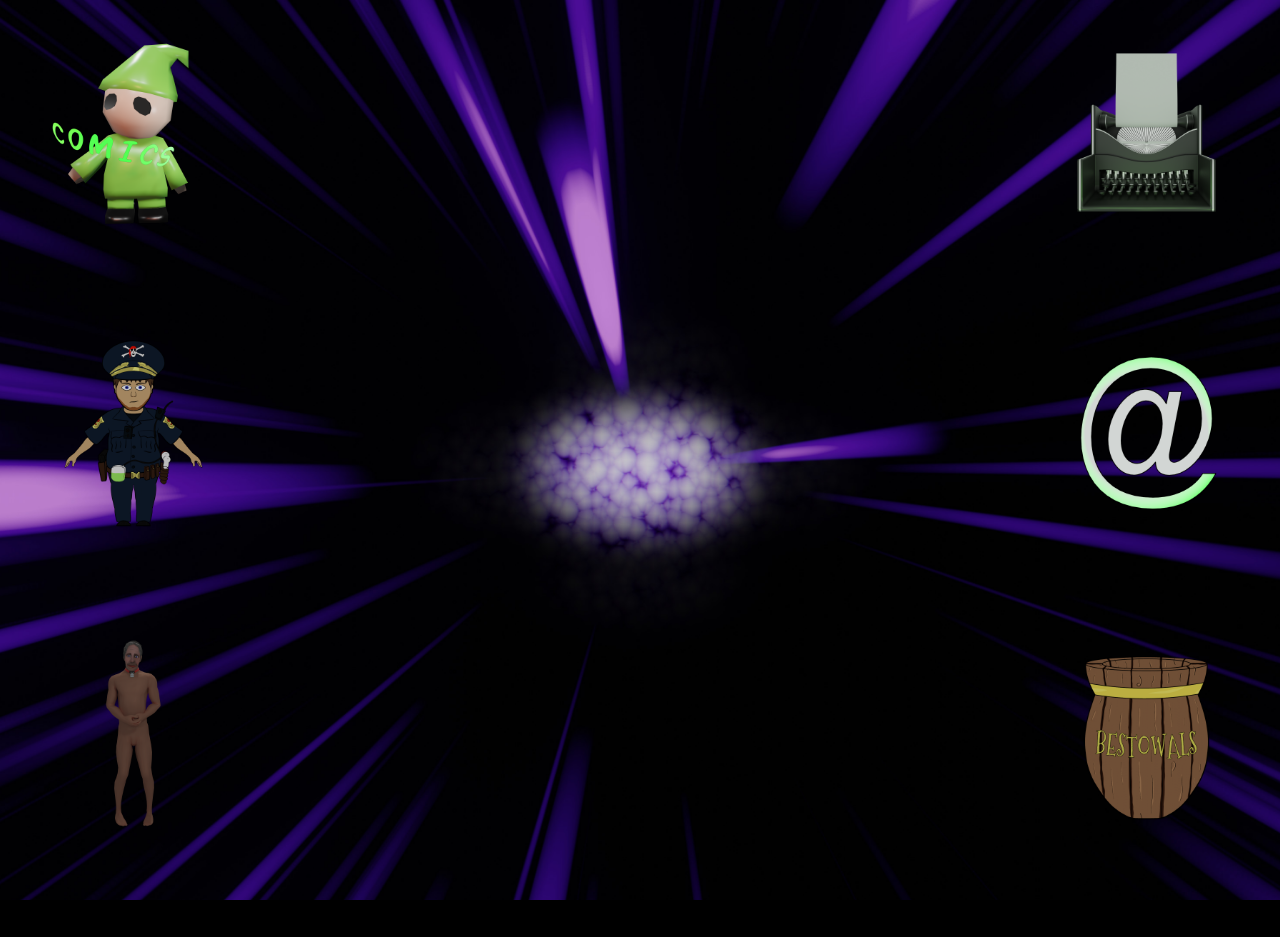
<file: index.html>
<!doctype html>
<head>
    <title> Portal </title>
  
    <link rel='stylesheet' type="text/css" href="css/style.css"/>
    
    <meta name="viewport" content="width=device-width, initial-scale=1.0">
    <link rel='stylesheet' type="text/css" href="css_comics/the_new_decade.css"/>
</head>


<body>
    <div class="container">
        <div class="row">
            
            
            <div class="col">
                <a id="l-01" href="comics.html"><image id="img-01" src='Images/Landing/comics_elf_1080.png'></image></a>
                <a id="l-02"><image id="img-02" src='Images/Landing/type_writer_1080.png'></image></a>
            </div>
            
            
            <div class="col">
                <a id="l-03" href="#"><image id="img-03" src="Images/Landing/officer_cocksucker_hyperlink_1080.png"></image></a>
                <a id="l-04" href="at-page.html"><image id="img-04" src="Images/Landing/at_color_1080.png"></image></a>
            </div>
            
            
            <div class="col">
                <a id="l-05" href="###Foreword/foreword.html"><image id="img-05" src="Images/Landing/diddler_cycles_1080.png"></image></a>
                <a id="l-06" href="https://www.paypal.me/endowedelf"><image id="img-06" src="Images/Landing/bestowals_1080.png"></image></a>
            </div>
            
            
        </div>       
    </div>
</body>
</file>
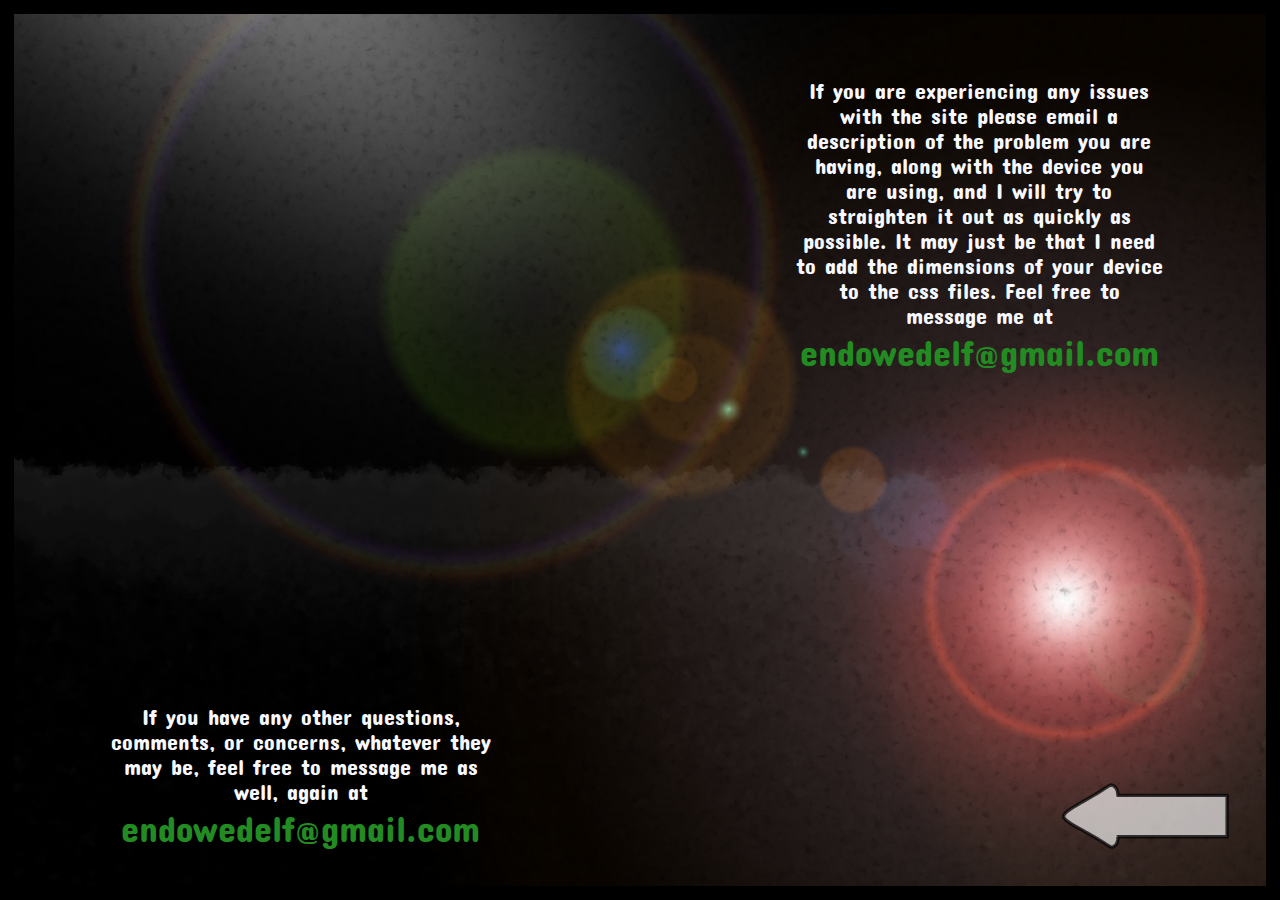
<file: at-page.html>
<!doctype html>
<head>
    <title> Contact </title>
  
    <link rel='stylesheet' type="text/css" href="css/at-page.css"/>
    
    <meta name="viewport" content="width=device-width, initial-scale=1.0">

    <link href="https://fonts.googleapis.com/css2?family=Concert+One&display=swap" rel="stylesheet">
</head>


<body>

    <div class="container-top">

        <div class="info-top">
            <p>If you are experiencing any issues with the site please email a description of the problem you are having, 
                along with the device you are using, and I will try to straighten it out as quickly as possible. 
                It may just be that I need to add the dimensions of your device to the css files.
                Feel free to message me at <span id="top-span"> endowedelf@gmail.com </span></p>
        </div>

    </div>

    <div class="container-bottom">

        <div class="info-bottom">
            <p>If you have any other questions, comments, 
                or concerns, whatever they may be, feel free to message me as well, again at 
                <span id="bottom-span"> endowedelf@gmail.com </span></p>
        </div>

    </div>

    
        <div class="back-button-aligner">                
                        <?xml version='1.0' encoding='ascii'?>
        <svg class="svg-back-button" xmlns="http://www.w3.org/2000/svg" version="1.1" height="1000"  width="1000" viewbox="270 190 500 600">
            <a href="index.html">
            <g id="View Layer_LineSet" inkscape:groupmode="lineset" inkscape:label="View Layer_LineSet" xmlns:inkscape="http://www.inkscape.org/namespaces/inkscape">
                <g id="strokes" inkscape:groupmode="layer" inkscape:label="strokes" xmlns:inkscape="http://www.inkscape.org/namespaces/inkscape">
                    <path class="button" d=" M 338.607, 608.100 338.586, 614.452 338.492, 620.175 337.904, 625.385 337.090, 630.486 335.343, 636.054 333.321, 641.688 330.439, 647.202 327.169, 652.604 322.332, 657.304 317.038, 661.750 310.669, 664.717 304.105, 665.834 297.482, 664.288 290.753, 661.054 283.327, 656.611 275.608, 651.790 267.222, 646.342 266.624, 645.953 258.241, 640.501 257.227, 639.842 248.748, 634.540 245.954, 632.793 237.448, 627.536 233.702, 625.221 225.115, 620.095 217.150, 615.340 208.544, 610.248 199.938, 605.156 199.667, 604.995 190.992, 600.021 182.317, 595.047 180.622, 594.075 171.928, 589.135 163.233, 584.195 161.118, 582.993 152.368, 578.153 143.618, 573.312 140.506, 571.591 131.746, 566.768 122.986, 561.945 119.667, 560.118 110.953, 555.213 102.238, 550.308 102.013, 550.182 93.344, 545.198 89.953, 543.248 81.336, 538.174 79.209, 536.922 70.855, 531.425 70.126, 530.946 61.844, 525.341 61.434, 525.063 53.509, 519.223 46.023, 513.397 40.592, 507.575 35.653, 501.755 32.627, 495.937 32.383, 490.121 33.783, 484.313 37.667, 478.506 43.105, 472.701 49.040, 466.896 56.562, 461.093 64.394, 455.291 72.633, 449.624 72.829, 449.489 81.137, 443.924 81.490, 443.688 90.032, 438.488 91.940, 437.326 100.529, 432.204 103.665, 430.334 112.276, 425.250 120.134, 420.611 128.817, 415.651 137.500, 410.691 140.247, 409.121 148.936, 404.170 157.624, 399.219 160.390, 397.643 169.045, 392.634 177.700, 387.625 179.507, 386.579 188.152, 381.552 196.797, 376.526 198.326, 375.636 206.918, 370.520 215.390, 365.474 223.963, 360.325 231.545, 355.771 240.000, 350.430 243.286, 348.355 251.697, 342.946 254.250, 341.304 262.527, 335.693 263.665, 334.922 271.946, 329.315 272.699, 328.805 280.659, 323.841 288.359, 319.172 295.356, 316.171 302.275, 315.059 309.064, 316.710 315.623, 319.995 320.727, 324.409 325.483, 329.080 328.947, 334.325 332.106, 339.680 334.201, 345.156 336.032, 350.563 336.973, 355.603 337.765, 360.781 338.224, 366.381 338.729, 373.139 339.141, 373.746 349.141, 373.746 359.141, 373.746 369.141, 373.746 379.141, 373.746 389.141, 373.746 399.141, 373.746 409.141, 373.746 419.141, 373.746 429.141, 373.746 439.141, 373.746 449.141, 373.746 459.141, 373.746 469.141, 373.746 479.141, 373.746 489.141, 373.746 499.141, 373.746 509.141, 373.746 519.141, 373.746 529.141, 373.746 539.141, 373.746 549.141, 373.746 559.141, 373.746 569.141, 373.746 579.141, 373.746 589.141, 373.746 599.141, 373.746 609.141, 373.746 619.141, 373.746 629.141, 373.746 639.141, 373.746 649.141, 373.746 659.141, 373.746 669.141, 373.746 679.141, 373.746 689.141, 373.746 699.141, 373.746 709.141, 373.746 719.141, 373.746 729.141, 373.746 739.141, 373.746 749.141, 373.746 759.141, 373.746 769.141, 373.746 779.141, 373.746 789.141, 373.746 799.141, 373.746 809.141, 373.746 819.141, 373.746 829.141, 373.746 839.141, 373.746 849.141, 373.746 859.141, 373.746 869.141, 373.746 879.141, 373.746 889.141, 373.746 899.141, 373.746 909.141, 373.746 919.141, 373.746 929.141, 373.746 939.141, 373.746 954.873, 373.746 955.571, 374.846 955.571, 384.846 955.571, 394.846 955.571, 404.846 955.571, 414.846 955.571, 424.846 955.571, 434.846 955.571, 444.846 955.571, 454.846 955.571, 464.846 955.571, 474.846 955.571, 484.846 955.571, 494.846 955.571, 504.846 955.571, 514.846 955.571, 524.846 955.571, 534.846 955.571, 544.846 955.571, 554.846 955.571, 564.846 955.571, 574.846 955.571, 584.846 955.571, 594.846 955.571, 605.977 954.874, 607.080 944.874, 607.080 934.874, 607.080 924.874, 607.080 914.874, 607.080 904.874, 607.080 894.874, 607.080 884.874, 607.080 874.874, 607.080 864.874, 607.080 854.874, 607.080 844.874, 607.080 834.874, 607.080 824.874, 607.080 814.874, 607.080 804.874, 607.080 794.874, 607.080 784.874, 607.080 774.874, 607.080 764.874, 607.080 754.874, 607.080 744.874, 607.080 734.874, 607.080 724.874, 607.080 714.874, 607.080 704.874, 607.080 694.874, 607.080 684.874, 607.080 674.874, 607.080 664.874, 607.080 654.874, 607.080 644.874, 607.080 634.874, 607.080 624.874, 607.080 614.874, 607.080 604.874, 607.080 594.874, 607.080 584.874, 607.080 574.874, 607.080 564.874, 607.080 554.874, 607.080 544.874, 607.080 534.874, 607.080 524.874, 607.080 514.874, 607.080 504.874, 607.080 494.874, 607.080 484.874, 607.080 474.874, 607.080 464.874, 607.080 454.874, 607.080 444.874, 607.080 434.874, 607.080 424.874, 607.080 414.874, 607.080 404.874, 607.080 394.874, 607.080 384.874, 607.080 374.874, 607.080 364.874, 607.080 354.874, 607.080 339.026, 607.080 338.607, 608.100 " fill="white" fill-opacity="0.66" stroke="rgb(0, 0, 0)" stroke-linecap="butt" stroke-linejoin="miter" stroke-opacity=".73" stroke-width="19.0" />
                </g>
            </g>
            </a>
        </svg>
        </div>

</body>
</file>
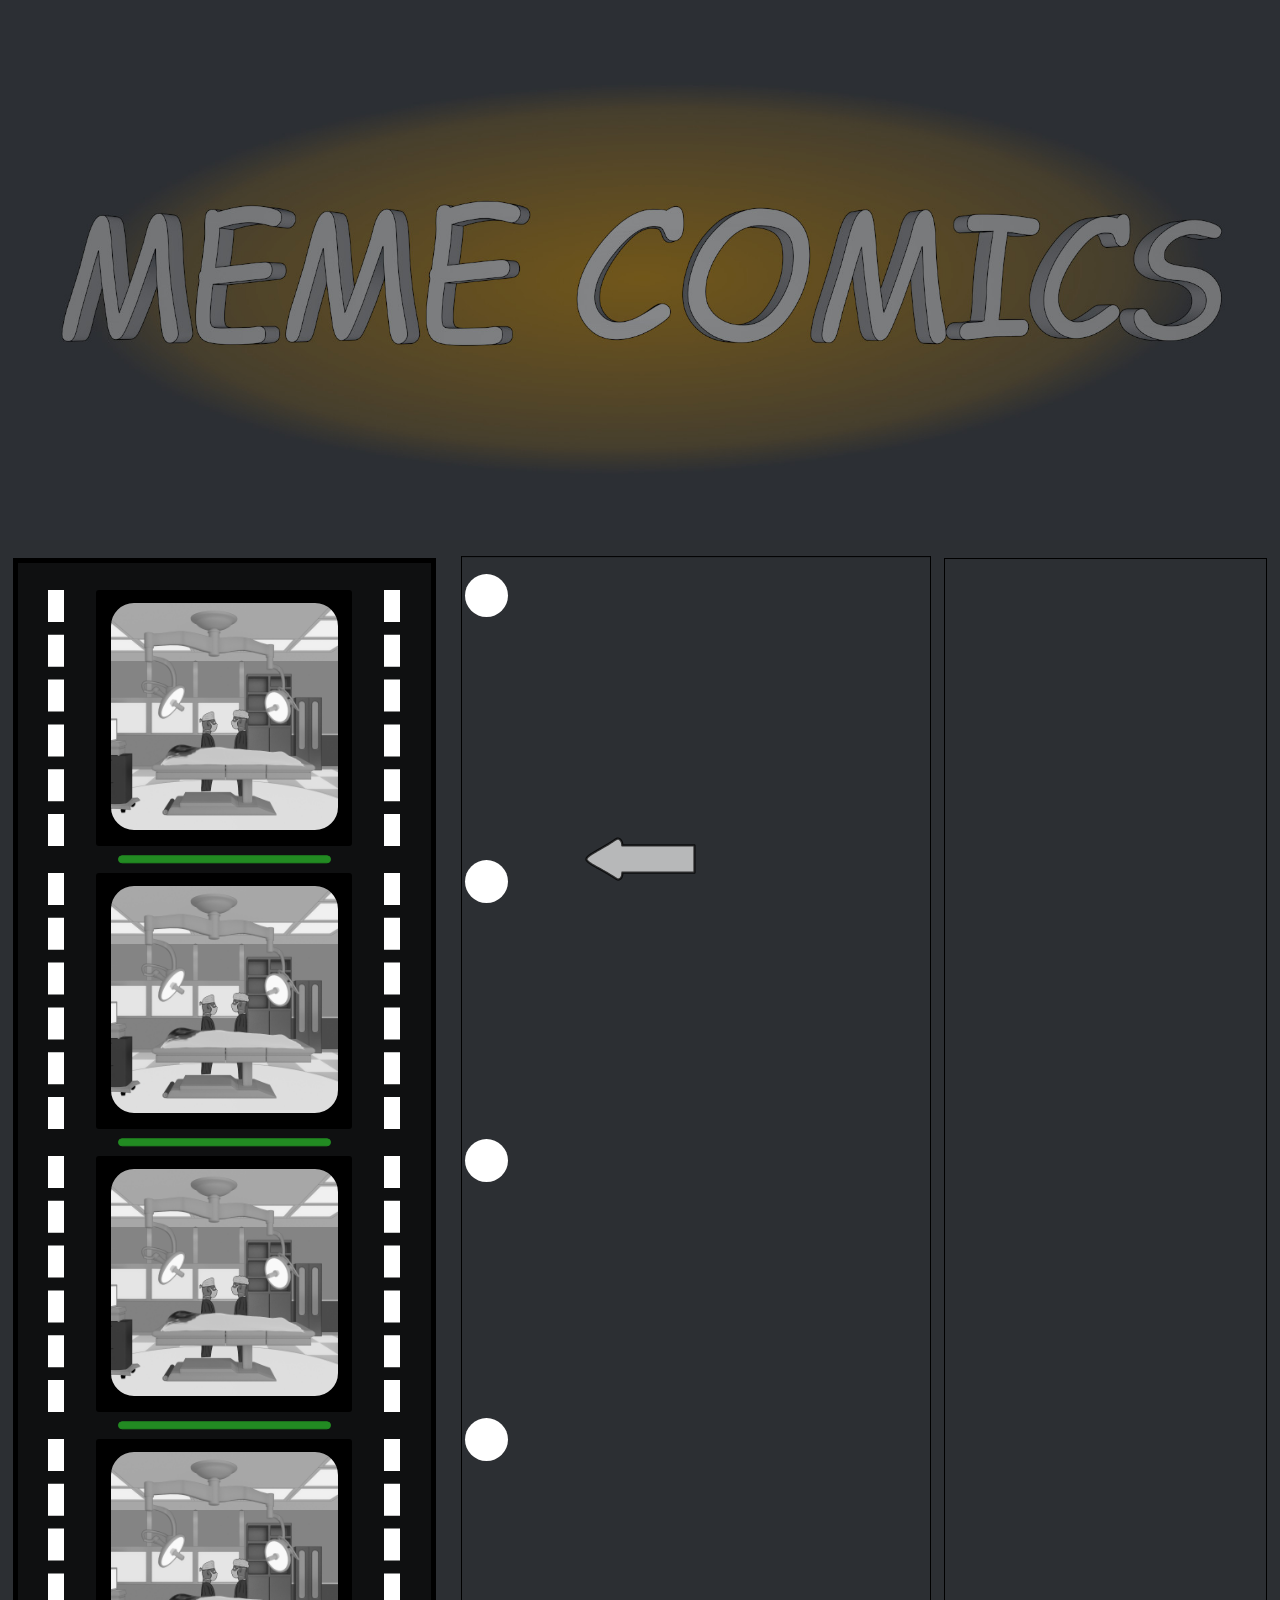
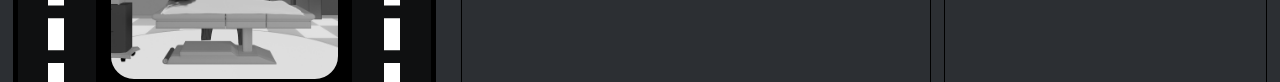
<file: comics.html>
<!doctype html>
<html>
<head>
    <title> Comics </title>
    
    <link rel='stylesheet' type="text/css" href="css/comics.css"/>
    
    <meta name="viewport" content="width=device-width, initial-scale=1.0">
</head>
<header></header>
<body>
    <div class="wrapper">
        <div class="container">


            <div class="spacer">
                <div class="side-border">
                    <div class="the-new-decade-thumbnail">   
                        <a id="hover-01" class="link_01_bw" href="html_meme_comics/01_the_new_decade.html"></a>
                    </div>
                    <div class="green-bar"></div>
                </div>                
            </div>    
            
                
            <div class="spacer">
                <div class="side-border">
                    <div class="the-new-decade-thumbnail">
                        <a id="hover-02" class="link_01_bw" href="html_meme_comics/01_the_new_decade.html"></a>
                    </div>
                    <div class="green-bar"></div>
                </div>               
            </div>   
              
                
            <div class="spacer">
                <div class="side-border">
                    <div class="the-new-decade-thumbnail">
                        <a id="hover-03" class="link_01_bw" href="html_meme_comics/01_the_new_decade.html"></a>           
                    </div>
                    <div class="green-bar"></div>
                </div>
            </div> 
            
            <div id="last" class="spacer">
                <div class="side-border">
                    <div class="the-new-decade-thumbnail">
                        <a id="hover-04" class="link_01_bw" href="html_meme_comics/01_the_new_decade.html"></a>           
                    </div>
                    <div class="green-bar"></div>
                </div>
             </div> 
                
                
        </div>
        
                <div class="sidebar">
             
                    <div id="box-01" class="info" ><div id="show-id-01" class="show"></div><div id="description-01">
                        <p>Awwww. They even admitted it. Careful, or they'll admit you too.</p></div>
                    
         
                    <div id="box-02" class="info"><div id="show-id-02" class="show"></div> <div id="description-02">
                        <p>Awwww. They even admitted it. Careful, or they'll admit you too.</p></div>  
                    
                
                    <div id="box-03" class="info"><div id="show-id-03" class="show"></div><div id="description-03">
                        <p>Awwww. They even admitted it. Careful, or they'll admit you too.</p></div>   
            

                    <div id="box-04" class="info"><div id="show-id-04" class="show"></div><div id="description-04">
                        <p>Awwww. They even admitted it. Careful, or they'll admit you too.</p></div>
                </div>
            </div>
        </div> 
    </div>
</div>


    <div class="ad-bar"></div>



<div class="button-aligner">                
                <?xml version='1.0' encoding='ascii'?>
<svg class="svg-back-button" xmlns="http://www.w3.org/2000/svg" version="1.1" height="1000"  width="1000" viewbox="270 190 500 600">
    <a href="index.html">
    <g id="View Layer_LineSet" inkscape:groupmode="lineset" inkscape:label="View Layer_LineSet" xmlns:inkscape="http://www.inkscape.org/namespaces/inkscape">
        <g id="strokes" inkscape:groupmode="layer" inkscape:label="strokes" xmlns:inkscape="http://www.inkscape.org/namespaces/inkscape">
            <path class="button" d=" M 338.607, 608.100 338.586, 614.452 338.492, 620.175 337.904, 625.385 337.090, 630.486 335.343, 636.054 333.321, 641.688 330.439, 647.202 327.169, 652.604 322.332, 657.304 317.038, 661.750 310.669, 664.717 304.105, 665.834 297.482, 664.288 290.753, 661.054 283.327, 656.611 275.608, 651.790 267.222, 646.342 266.624, 645.953 258.241, 640.501 257.227, 639.842 248.748, 634.540 245.954, 632.793 237.448, 627.536 233.702, 625.221 225.115, 620.095 217.150, 615.340 208.544, 610.248 199.938, 605.156 199.667, 604.995 190.992, 600.021 182.317, 595.047 180.622, 594.075 171.928, 589.135 163.233, 584.195 161.118, 582.993 152.368, 578.153 143.618, 573.312 140.506, 571.591 131.746, 566.768 122.986, 561.945 119.667, 560.118 110.953, 555.213 102.238, 550.308 102.013, 550.182 93.344, 545.198 89.953, 543.248 81.336, 538.174 79.209, 536.922 70.855, 531.425 70.126, 530.946 61.844, 525.341 61.434, 525.063 53.509, 519.223 46.023, 513.397 40.592, 507.575 35.653, 501.755 32.627, 495.937 32.383, 490.121 33.783, 484.313 37.667, 478.506 43.105, 472.701 49.040, 466.896 56.562, 461.093 64.394, 455.291 72.633, 449.624 72.829, 449.489 81.137, 443.924 81.490, 443.688 90.032, 438.488 91.940, 437.326 100.529, 432.204 103.665, 430.334 112.276, 425.250 120.134, 420.611 128.817, 415.651 137.500, 410.691 140.247, 409.121 148.936, 404.170 157.624, 399.219 160.390, 397.643 169.045, 392.634 177.700, 387.625 179.507, 386.579 188.152, 381.552 196.797, 376.526 198.326, 375.636 206.918, 370.520 215.390, 365.474 223.963, 360.325 231.545, 355.771 240.000, 350.430 243.286, 348.355 251.697, 342.946 254.250, 341.304 262.527, 335.693 263.665, 334.922 271.946, 329.315 272.699, 328.805 280.659, 323.841 288.359, 319.172 295.356, 316.171 302.275, 315.059 309.064, 316.710 315.623, 319.995 320.727, 324.409 325.483, 329.080 328.947, 334.325 332.106, 339.680 334.201, 345.156 336.032, 350.563 336.973, 355.603 337.765, 360.781 338.224, 366.381 338.729, 373.139 339.141, 373.746 349.141, 373.746 359.141, 373.746 369.141, 373.746 379.141, 373.746 389.141, 373.746 399.141, 373.746 409.141, 373.746 419.141, 373.746 429.141, 373.746 439.141, 373.746 449.141, 373.746 459.141, 373.746 469.141, 373.746 479.141, 373.746 489.141, 373.746 499.141, 373.746 509.141, 373.746 519.141, 373.746 529.141, 373.746 539.141, 373.746 549.141, 373.746 559.141, 373.746 569.141, 373.746 579.141, 373.746 589.141, 373.746 599.141, 373.746 609.141, 373.746 619.141, 373.746 629.141, 373.746 639.141, 373.746 649.141, 373.746 659.141, 373.746 669.141, 373.746 679.141, 373.746 689.141, 373.746 699.141, 373.746 709.141, 373.746 719.141, 373.746 729.141, 373.746 739.141, 373.746 749.141, 373.746 759.141, 373.746 769.141, 373.746 779.141, 373.746 789.141, 373.746 799.141, 373.746 809.141, 373.746 819.141, 373.746 829.141, 373.746 839.141, 373.746 849.141, 373.746 859.141, 373.746 869.141, 373.746 879.141, 373.746 889.141, 373.746 899.141, 373.746 909.141, 373.746 919.141, 373.746 929.141, 373.746 939.141, 373.746 954.873, 373.746 955.571, 374.846 955.571, 384.846 955.571, 394.846 955.571, 404.846 955.571, 414.846 955.571, 424.846 955.571, 434.846 955.571, 444.846 955.571, 454.846 955.571, 464.846 955.571, 474.846 955.571, 484.846 955.571, 494.846 955.571, 504.846 955.571, 514.846 955.571, 524.846 955.571, 534.846 955.571, 544.846 955.571, 554.846 955.571, 564.846 955.571, 574.846 955.571, 584.846 955.571, 594.846 955.571, 605.977 954.874, 607.080 944.874, 607.080 934.874, 607.080 924.874, 607.080 914.874, 607.080 904.874, 607.080 894.874, 607.080 884.874, 607.080 874.874, 607.080 864.874, 607.080 854.874, 607.080 844.874, 607.080 834.874, 607.080 824.874, 607.080 814.874, 607.080 804.874, 607.080 794.874, 607.080 784.874, 607.080 774.874, 607.080 764.874, 607.080 754.874, 607.080 744.874, 607.080 734.874, 607.080 724.874, 607.080 714.874, 607.080 704.874, 607.080 694.874, 607.080 684.874, 607.080 674.874, 607.080 664.874, 607.080 654.874, 607.080 644.874, 607.080 634.874, 607.080 624.874, 607.080 614.874, 607.080 604.874, 607.080 594.874, 607.080 584.874, 607.080 574.874, 607.080 564.874, 607.080 554.874, 607.080 544.874, 607.080 534.874, 607.080 524.874, 607.080 514.874, 607.080 504.874, 607.080 494.874, 607.080 484.874, 607.080 474.874, 607.080 464.874, 607.080 454.874, 607.080 444.874, 607.080 434.874, 607.080 424.874, 607.080 414.874, 607.080 404.874, 607.080 394.874, 607.080 384.874, 607.080 374.874, 607.080 364.874, 607.080 354.874, 607.080 339.026, 607.080 338.607, 608.100 " fill="white" fill-opacity="0.66" stroke="rgb(0, 0, 0)" stroke-linecap="butt" stroke-linejoin="miter" stroke-opacity=".73" stroke-width="19.0" />
        </g>
    </g>
    </a>
</svg>
</div>    
</div>  

 
    

<script src="js/comics.js" script="text/javascript"></script>                    
</body>
</html>
</file>
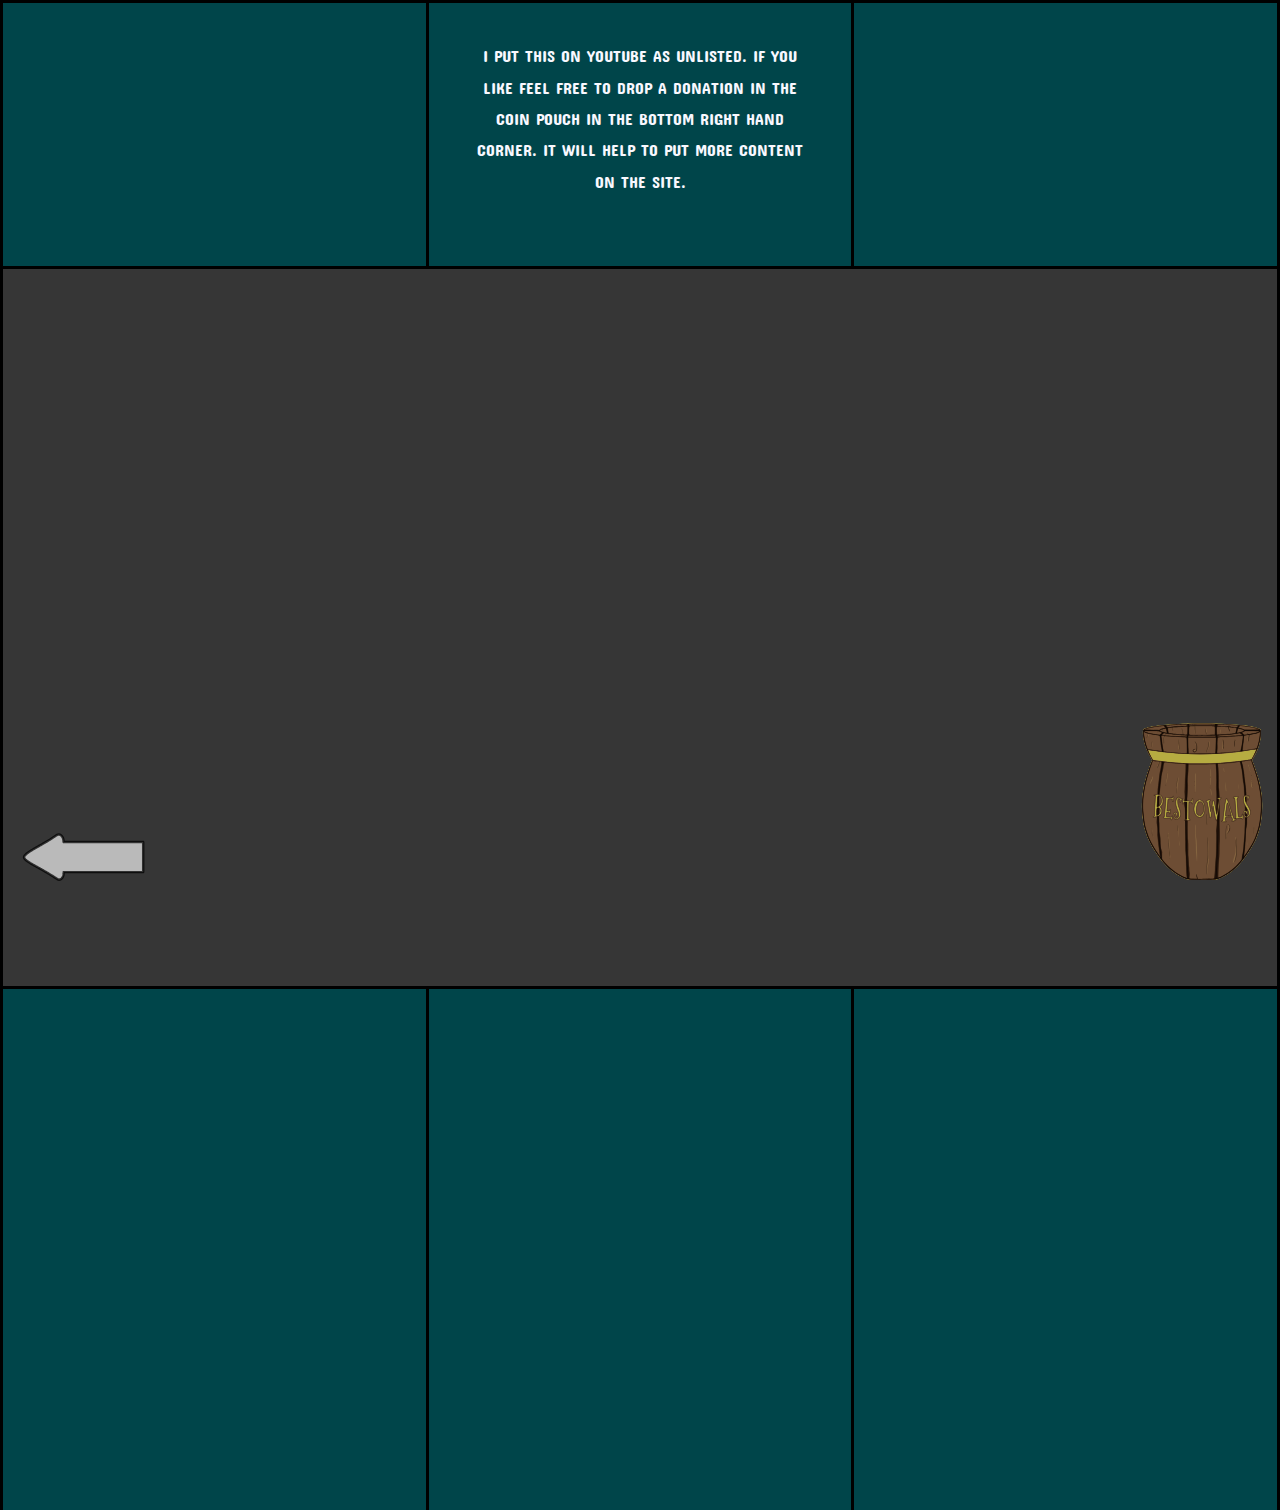
<file: diddle.html>
<html>
<head>
    <title> The Diddle Player </title>
      
    <link rel='stylesheet' type="text/css" href="css/diddle.css"/>
    
    <meta name="viewport" content="width=device-width, initial-scale=1.0">
    
    <link href="https://fonts.googleapis.com/css2?family=Sedgwick+Ave&display=swap" rel="stylesheet">
    <link href="https://fonts.googleapis.com/css2?family=Concert+One&display=swap" rel="stylesheet">
    
</head>
    <header></header>
        <body>
            <div class="top"> <p id="top"> I PUT THIS ON YOUTUBE AS UNLISTED. IF YOU LIKE FEEL FREE TO DROP A DONATION IN THE COIN POUCH IN THE BOTTOM RIGHT HAND CORNER. IT WILL HELP TO PUT MORE CONTENT ON THE SITE. </p>  
            </div>  
            <div class="top-02">
                <div id="t1" class="top-innards"></div>
                <div id="t2" class="top-innards"><p id="top-02"> I PUT THIS ON YOUTUBE AS UNLISTED. IF YOU LIKE FEEL FREE TO DROP A DONATION IN THE COIN POUCH IN THE BOTTOM RIGHT HAND CORNER. IT WILL HELP TO PUT MORE CONTENT ON THE SITE.</p></div>
                <div id="t3" class="top-innards"></div>
            </div>
            
            
            
            
            <div class="middle-container"> 
                <div class="player">

                    <iframe class="responsive-iframe" width="560" height="315" src="https://www.youtube.com/embed/8JxgLoxr854" frameborder="0" allow="accelerometer; autoplay; encrypted-media; gyroscope; picture-in-picture" allowfullscreen></iframe>

                    


                    <!-- <video width="100%" height="100%" controls loop>
                         <source src="../endowed-elf.github.io/video/The_Curious_Case_of_Dr_P.mp4" type="video/mp4">
                     </video>-->
                     
                </div>
            </div>
            

            
            
            <div class="bottom"><p id="bottom"></p></div>
                <div class="bottom-02">
                    <div id="b1" class="bottom-innards"></div>
                    <div id="b2" class="bottom-innards"></div>
                    <div id="b3" class="bottom-innards"></div>
                </div>
            </div>
        

<div class="both-buttons">
            <div class="back-button-aligner">                
                            <?xml version='1.0' encoding='ascii'?>
            <svg class="svg-back-button" xmlns="http://www.w3.org/2000/svg" version="1.1" height="1000"  width="1000" viewbox="270 190 500 600">
                <a href="index.html">
                <g id="View Layer_LineSet" inkscape:groupmode="lineset" inkscape:label="View Layer_LineSet" xmlns:inkscape="http://www.inkscape.org/namespaces/inkscape">
                    <g id="strokes" inkscape:groupmode="layer" inkscape:label="strokes" xmlns:inkscape="http://www.inkscape.org/namespaces/inkscape">
                        <path class="button" d=" M 338.607, 608.100 338.586, 614.452 338.492, 620.175 337.904, 625.385 337.090, 630.486 335.343, 636.054 333.321, 641.688 330.439, 647.202 327.169, 652.604 322.332, 657.304 317.038, 661.750 310.669, 664.717 304.105, 665.834 297.482, 664.288 290.753, 661.054 283.327, 656.611 275.608, 651.790 267.222, 646.342 266.624, 645.953 258.241, 640.501 257.227, 639.842 248.748, 634.540 245.954, 632.793 237.448, 627.536 233.702, 625.221 225.115, 620.095 217.150, 615.340 208.544, 610.248 199.938, 605.156 199.667, 604.995 190.992, 600.021 182.317, 595.047 180.622, 594.075 171.928, 589.135 163.233, 584.195 161.118, 582.993 152.368, 578.153 143.618, 573.312 140.506, 571.591 131.746, 566.768 122.986, 561.945 119.667, 560.118 110.953, 555.213 102.238, 550.308 102.013, 550.182 93.344, 545.198 89.953, 543.248 81.336, 538.174 79.209, 536.922 70.855, 531.425 70.126, 530.946 61.844, 525.341 61.434, 525.063 53.509, 519.223 46.023, 513.397 40.592, 507.575 35.653, 501.755 32.627, 495.937 32.383, 490.121 33.783, 484.313 37.667, 478.506 43.105, 472.701 49.040, 466.896 56.562, 461.093 64.394, 455.291 72.633, 449.624 72.829, 449.489 81.137, 443.924 81.490, 443.688 90.032, 438.488 91.940, 437.326 100.529, 432.204 103.665, 430.334 112.276, 425.250 120.134, 420.611 128.817, 415.651 137.500, 410.691 140.247, 409.121 148.936, 404.170 157.624, 399.219 160.390, 397.643 169.045, 392.634 177.700, 387.625 179.507, 386.579 188.152, 381.552 196.797, 376.526 198.326, 375.636 206.918, 370.520 215.390, 365.474 223.963, 360.325 231.545, 355.771 240.000, 350.430 243.286, 348.355 251.697, 342.946 254.250, 341.304 262.527, 335.693 263.665, 334.922 271.946, 329.315 272.699, 328.805 280.659, 323.841 288.359, 319.172 295.356, 316.171 302.275, 315.059 309.064, 316.710 315.623, 319.995 320.727, 324.409 325.483, 329.080 328.947, 334.325 332.106, 339.680 334.201, 345.156 336.032, 350.563 336.973, 355.603 337.765, 360.781 338.224, 366.381 338.729, 373.139 339.141, 373.746 349.141, 373.746 359.141, 373.746 369.141, 373.746 379.141, 373.746 389.141, 373.746 399.141, 373.746 409.141, 373.746 419.141, 373.746 429.141, 373.746 439.141, 373.746 449.141, 373.746 459.141, 373.746 469.141, 373.746 479.141, 373.746 489.141, 373.746 499.141, 373.746 509.141, 373.746 519.141, 373.746 529.141, 373.746 539.141, 373.746 549.141, 373.746 559.141, 373.746 569.141, 373.746 579.141, 373.746 589.141, 373.746 599.141, 373.746 609.141, 373.746 619.141, 373.746 629.141, 373.746 639.141, 373.746 649.141, 373.746 659.141, 373.746 669.141, 373.746 679.141, 373.746 689.141, 373.746 699.141, 373.746 709.141, 373.746 719.141, 373.746 729.141, 373.746 739.141, 373.746 749.141, 373.746 759.141, 373.746 769.141, 373.746 779.141, 373.746 789.141, 373.746 799.141, 373.746 809.141, 373.746 819.141, 373.746 829.141, 373.746 839.141, 373.746 849.141, 373.746 859.141, 373.746 869.141, 373.746 879.141, 373.746 889.141, 373.746 899.141, 373.746 909.141, 373.746 919.141, 373.746 929.141, 373.746 939.141, 373.746 954.873, 373.746 955.571, 374.846 955.571, 384.846 955.571, 394.846 955.571, 404.846 955.571, 414.846 955.571, 424.846 955.571, 434.846 955.571, 444.846 955.571, 454.846 955.571, 464.846 955.571, 474.846 955.571, 484.846 955.571, 494.846 955.571, 504.846 955.571, 514.846 955.571, 524.846 955.571, 534.846 955.571, 544.846 955.571, 554.846 955.571, 564.846 955.571, 574.846 955.571, 584.846 955.571, 594.846 955.571, 605.977 954.874, 607.080 944.874, 607.080 934.874, 607.080 924.874, 607.080 914.874, 607.080 904.874, 607.080 894.874, 607.080 884.874, 607.080 874.874, 607.080 864.874, 607.080 854.874, 607.080 844.874, 607.080 834.874, 607.080 824.874, 607.080 814.874, 607.080 804.874, 607.080 794.874, 607.080 784.874, 607.080 774.874, 607.080 764.874, 607.080 754.874, 607.080 744.874, 607.080 734.874, 607.080 724.874, 607.080 714.874, 607.080 704.874, 607.080 694.874, 607.080 684.874, 607.080 674.874, 607.080 664.874, 607.080 654.874, 607.080 644.874, 607.080 634.874, 607.080 624.874, 607.080 614.874, 607.080 604.874, 607.080 594.874, 607.080 584.874, 607.080 574.874, 607.080 564.874, 607.080 554.874, 607.080 544.874, 607.080 534.874, 607.080 524.874, 607.080 514.874, 607.080 504.874, 607.080 494.874, 607.080 484.874, 607.080 474.874, 607.080 464.874, 607.080 454.874, 607.080 444.874, 607.080 434.874, 607.080 424.874, 607.080 414.874, 607.080 404.874, 607.080 394.874, 607.080 384.874, 607.080 374.874, 607.080 364.874, 607.080 354.874, 607.080 339.026, 607.080 338.607, 608.100 " fill="white" fill-opacity="0.66" stroke="rgb(0, 0, 0)" stroke-linecap="butt" stroke-linejoin="miter" stroke-opacity=".73" stroke-width="19.0" />
                    </g>
                </g>
                </a>
            </svg>
            </div>



            <div class="bestowal-aligner">
                <?xml version="1.0" encoding="UTF-8"?>
<!-- Created with Inkscape (http://www.inkscape.org/) -->
<svg class="svg-bestowal-button" width="1000" height="1000" version="1.1" viewBox="0 0 210 297" xmlns="http://www.w3.org/2000/svg" xmlns:cc="http://creativecommons.org/ns#" xmlns:dc="http://purl.org/dc/elements/1.1/" xmlns:rdf="http://www.w3.org/1999/02/22-rdf-syntax-ns#">
 <metadata>
  <rdf:RDF>
   <cc:Work rdf:about="">
    <dc:format>image/svg+xml</dc:format>
    <dc:type rdf:resource="http://purl.org/dc/dcmitype/StillImage"/>
    <dc:title/>
   </cc:Work>
  </rdf:RDF>
 </metadata><a href="https://www.paypal.me/endowedelf">
 <g stroke-width=".18532">
  <path class="button" d="m92.661 191.49c-3.9805-0.38443-6.8178-1.3478-11.286-3.8323-7.1381-3.9686-12.608-8.395-17.657-14.289-6.4054-7.4764-14.365-19.989-17.108-26.894-1.1382-2.8653-3.0473-8.6505-3.7049-11.227-1.0447-4.0929-1.9501-10.417-2.5206-17.606-0.27278-3.4373-0.11061-12.763 0.27714-15.938 0.9895-8.1009 2.093-13.557 4.254-21.034 1.3633-4.7169 4.1598-13.066 5.3073-15.845 0.42084-1.0193 0.80746-1.9848 0.85915-2.1457 0.05184-0.16136-0.48295-1.2838-1.1927-2.5033-4.4746-7.688-7.068-14.764-8.213-22.408-0.47322-3.1594-0.56621-7.216-0.18188-7.9345 1.6652-3.113 16.335-5.4069 42.55-6.6533 6.773-0.32204 35.11-0.32204 41.883 0 24.795 1.1789 39.516 3.3563 42.161 6.236 0.43883 0.47776 0.46653 0.63705 0.52443 3.0156 0.13403 5.506-1.3974 12.917-3.9281 19.009-0.93073 2.2404-2.8774 6.0904-4.417 8.7356-0.70979 1.2195-1.2446 2.3419-1.1927 2.5033 0.0517 0.16088 0.4383 1.1265 0.85915 2.1457 1.1475 2.7791 3.944 11.128 5.3073 15.845 2.161 7.477 3.2646 12.933 4.254 21.034 0.38774 3.1744 0.54991 12.5 0.27713 15.938-0.5705 7.189-1.4758 13.513-2.5206 17.606-0.65759 2.5762-2.5668 8.3615-3.7049 11.227-2.7426 6.9045-10.702 19.418-17.108 26.894-5.0494 5.8937-10.519 10.32-17.657 14.289-3.4889 1.9397-5.6052 2.8021-8.3212 3.3907l-2.3165 0.50202-11.953 0.0458c-6.5743 0.0252-12.662-0.0226-13.528-0.10628z" fill="#b6ac41"/>
  <path class="button" d="m95.255 191.49c-6.0912-0.24598-8.3835-0.8907-13.714-3.8571-3.7691-2.0975-5.6874-3.3458-8.6726-5.6434-5.8662-4.5149-10.479-9.6982-16.454-18.489-4.9072-7.2194-7.9855-12.694-9.9513-17.698-1.2382-3.1519-2.9088-8.2327-3.5342-10.749-1.0238-4.1187-2.0862-11.966-2.5464-18.81-0.64254-9.5543 0.89233-22.357 4.0215-33.543 1.6402-5.8637 4.7921-15.322 6.1904-18.577l0.69598-1.6199-1.3975-2.4572c-2.0228-3.5565-4.3309-8.3935-5.3289-11.167-1.074-2.9853-2.3515-7.9871-2.7925-10.934-0.20703-1.3834-0.33653-3.3347-0.34265-5.1631l-0.0098-2.9393 0.7167-0.6203c3.2968-2.8533 18.48-4.9275 44.224-6.0414 6.8402-0.29595 30.369-0.29831 37.157-0.0037 17.532 0.76087 28.447 1.7709 36.431 3.371 4.4793 0.89778 7.5516 2.0448 8.2235 3.0702 0.91404 1.395 0.34713 8.3961-1.1871 14.66-1.1124 4.5418-3.4326 9.984-6.7223 15.768l-1.3975 2.4572 0.69598 1.6199c1.3983 3.2546 4.5502 12.713 6.1904 18.577 3.1292 11.187 4.6641 23.989 4.0215 33.543-0.46025 6.8438-1.5226 14.691-2.5464 18.81-0.62541 2.516-2.296 7.5968-3.5342 10.749-1.9658 5.0041-5.0441 10.479-9.9513 17.698-3.0416 4.4748-4.85 6.8693-7.5579 10.007-3.0031 3.4802-5.5361 5.8951-8.8962 8.4812-2.9852 2.2976-4.9036 3.5459-8.6726 5.6434-4.1725 2.322-6.0589 3.015-9.7294 3.574-2.2001 0.33508-17.733 0.52116-23.629 0.28304zm33.869-63.198c0.53822-2e-3 0.58088-0.0393 0.39239-0.34116-0.14563-0.23319-0.16877-0.8514-0.0743-1.9855 0.13077-1.5698 0.16736-1.6745 0.78264-2.2381 0.6094-0.55818 0.6238-0.59809 0.25785-0.71424-0.6665-0.21154-0.79499-0.71163-0.58602-2.2808 1.3769-10.339 1.6504-12.008 2.0488-12.5 0.39635-0.48947 1.0248-0.30449 1.2733 0.37477 0.10082 0.27564 0.18938 0.37606 0.1968 0.22317 7e-3 -0.15289-0.10196-0.49926-0.24307-0.76971-0.14111-0.27044-0.36065-0.8125-0.48789-1.2046-0.12722-0.39208-0.37297-0.92135-0.54609-1.1762s-0.37626-0.6301-0.45143-0.83395c-0.1234-0.33466-0.16071-0.31391-0.38429 0.21367-0.33583 0.79244-1.3586 5.8402-1.5844 7.8196-0.10061 0.88193-0.30256 2.815-0.44881 4.2957-0.14624 1.4807-0.34818 3.0652-0.44876 3.5211-0.10057 0.4559-0.27246 1.8714-0.38197 3.1454-0.338 3.9323-0.3622 4.108-0.6071 4.4068-0.2077 0.25345-0.17897 0.2749 0.22525 0.16823 0.25482-0.0673 0.73504-0.12341 1.0672-0.1248zm10.572-1.0094c0.27442-0.15156 0.72829-0.37045 1.0086-0.48643 0.6627-0.27421 0.66138-0.5629-1e-3 -0.37273-0.7872 0.22576-1.3221-0.0765-1.6943-0.95762-0.70393-1.6661-2.425-6.4345-2.9942-8.2957-0.32731-1.0702-0.71745-2.3474-0.86699-2.8382s-0.29649-0.86603-0.32656-0.83395c-0.0643 0.0686 0.59184 2.6894 0.72883 2.911 0.0515 0.0833 0.34556 1.1354 0.65354 2.338 0.30797 1.2026 0.6559 2.452 0.77316 2.7763 0.1539 0.42559 0.15762 0.68833 0.0133 0.94437-0.16112 0.28596-0.11569 0.44454 0.23438 0.81803 0.47666 0.50857 1.2103 2.674 1.2103 3.5724 0 0.3125-0.14594 0.73015-0.32431 0.9281-0.31945 0.35453-0.31373 0.35551 0.38131 0.066 0.3881-0.16171 0.93016-0.41801 1.2046-0.56957zm-48.279-0.40653c0.06387-0.0638-0.15157-0.29655-0.47875-0.51706l-0.59488-0.40093-0.01876-9.1297c-0.01797-8.7441-0.0037-9.1489 0.33776-9.583l0.35653-0.45325-1.8203-0.0216c-1.0012-0.0119-2.3624-0.0745-3.0249-0.13899l-1.2046-0.11733-0.10988-0.92661c-0.08762-0.7389-0.11578-0.57645-0.13899 0.80184l-0.02911 1.7284 0.49966-0.59382 0.49966-0.59381 1.6096 0.0918c0.88526 0.0504 1.7053 0.15094 1.8223 0.22325 0.15579 0.0963 0.20691 2.4966 0.19098 8.9663-0.01197 4.8592-0.06597 9.1089-0.12 9.4439-0.0748 0.46378-0.25883 0.69396-0.7713 0.96475l-0.67306 0.35564 1.776 8e-3c0.9768 4e-3 1.8283-0.0441 1.8921-0.10794zm29.567-1.5981c0.10848-0.63704 0.24743-1.6078 0.30879-2.1572 0.0614-0.5494 0.16092-1.2457 0.22123-1.5472 0.10323-0.51612 0.0872-0.53429-0.27276-0.30947-0.50387 0.31467-0.92363-0.0145-1.0496-0.8231-0.05-0.32102-0.18462-1.2091-0.29912-1.9736-0.57225-3.8207-2.1256-11.253-2.4282-11.617-0.3199-0.38546-0.52738-0.0942-0.52741 0.74033-2e-5 0.42718-0.12511 1.4303-0.27799 2.2292-0.15287 0.7989-0.27795 1.4869-0.27795 1.5289 0 0.042 0.15658 0.0764 0.34795 0.0764 0.52793 0 0.76076 0.40519 0.97485 1.6965 0.24318 1.4667 2.3781 12.549 2.5026 12.99 0.20169 0.71577 0.58347 0.30636 0.77764-0.83395zm-48.71-0.23817c0-0.77737-0.02728-0.82587-0.36329-0.64604-0.2471 0.13225-0.61754 0.13578-1.1583 0.0111-0.43723-0.10085-1.3454-0.18542-2.0182-0.18791-1.4274-5e-3 -2.3216-0.27076-2.5879-0.76831-0.21512-0.40195 0.29009-4.9468 0.58364-5.2504 0.0939-0.0971 0.6917-0.20478 1.3285-0.23925 1.4094-0.0763 2.0421 0.20667 2.1839 0.97678l0.10145 0.55097 0.13116-0.62546c0.07214-0.344 0.13116-0.82422 0.13116-1.0672 0-0.3841-0.04492-0.41366-0.34441-0.22662-0.24786 0.15479-0.78037 0.16822-1.8995 0.0479l-1.5551-0.16718 0.01742-0.92661c0.0096-0.50964 0.19456-2.5945 0.41108-4.633 0.21651-2.0385 0.4119-4.4153 0.43419-5.2817 0.05395-2.0967 0.07828-2.1624 1.0017-2.7035 0.78945-0.46264 0.82149-0.4657 2.7082-0.25809 1.0501 0.11555 1.9765 0.30797 2.0586 0.42759 0.08211 0.11962 0.11947 0.69702 0.08302 1.2831-0.07132 1.147 0.12575 1.4501 0.30122 0.46331 0.27132-1.5258 0.35833-3.5297 0.1476-3.3995-0.1174 0.0726-0.21345 0.28358-0.21345 0.46893 0 0.73567-0.33805 0.76938-4.0964 0.40842-1.9769-0.18987-3.6354-0.30885-3.6856-0.26438-0.05011 0.0444 0.05413 0.16212 0.23165 0.26147 0.43124 0.24133 0.42104 1.3065-0.05743 5.9998-0.20782 2.0385-0.4582 4.7906-0.5564 6.1156-0.0982 1.3251-0.32376 3.7828-0.50125 5.4616-0.30324 2.8683-0.34908 3.0656-0.7602 3.2705l-0.43751 0.21805 0.40948 0.12996c0.22521 0.0714 0.79737 0.0657 1.2715-0.0127 0.47409-0.0785 0.92355-0.12873 0.99882-0.11168 0.07526 0.0171 1.0362 0.0679 2.1354 0.11296 2.2904 0.0939 2.9277 0.27856 3.2268 0.93504 0.11704 0.25687 0.2411 0.46703 0.2757 0.46703 0.0346 0 0.06291-0.37821 0.06291-0.84047zm4.8693 0.66053c-0.32871-0.0781-0.80823-0.27997-1.0656-0.44861-0.25737-0.16863-0.46795-0.22395-0.46795-0.12293 0 0.29244 0.96735 0.73771 1.5752 0.72509l0.55596-0.0116-0.59765-0.142zm2.114-0.66493c1.9148-1.2994 2.7204-3.9431 2.0205-6.6302-0.41624-1.598-1.2283-4.0256-1.6839-5.0341-0.825-1.826-1.0977-3.346-1.1049-6.1582l-0.0067-2.6371 0.67645-0.67708c0.5459-0.54641 0.76783-0.65414 1.1499-0.55824 0.55947 0.14041 1.3652 1.1363 1.6946 2.0944l0.23446 0.68199 0.2998-0.57975c0.39374-0.7614 0.37818-0.9688-0.07265-0.9688-0.20485 0-0.51758-0.1765-0.69496-0.39222-1.3366-1.6255-2.0184-1.7194-3.2696-0.45025-0.96482 0.97868-1.2744 2.1007-1.2482 4.5233 0.02691 2.4828 0.41904 4.316 1.5514 7.2532 1.2838 3.33 1.6245 4.6196 1.6245 6.1491 0 1.6927-0.56504 2.7145-2.0132 3.6407-0.46142 0.29509-0.53644 0.39152-0.23788 0.30576 0.23985-0.0689 0.72594-0.32197 1.0802-0.56238zm69.536-0.49872c-0.0174-0.74283-0.29396-1.9754-0.3337-1.4873-0.0309 0.37998-1.0366 0.78068-2.5089 0.99966-1.209 0.17981-1.46 0.16751-1.8544-0.0909-0.59223-0.38804-0.59998-0.44789-0.93942-7.2512-0.15765-3.1597-0.36254-6.276-0.45532-6.9251-0.0928-0.64907-0.22116-2.2336-0.28528-3.5211-0.12463-2.5025-0.1641-2.3321 0.87301-3.7684 0.12527-0.17348 0.18539-0.3578 0.13361-0.40958-0.14351-0.1435-3.7584 0.47593-3.9698 0.68026-0.12026 0.11619-0.0481 0.13774 0.20555 0.0614 1.0272-0.30931 1.3013 0.31857 1.4487 3.3192 0.0601 1.2231 0.23552 3.4748 0.38982 5.0037s0.39492 4.9481 0.53471 7.5982c0.20695 3.9233 0.21022 4.9475 0.0176 5.5133l-0.23654 0.69496h0.69631c0.38297 0 1.0195-0.11253 1.4146-0.25006 1.7858-0.6217 4.1055-0.51399 4.4223 0.20534 0.28409 0.64502 0.46749 0.49235 0.44722-0.37226zm-34.28-3.1041c0.12181-1.0702 0.26474-2.1752 0.31761-2.4555 0.0795-0.42112 0.0303-0.50964-0.28269-0.50964-0.49504 0-0.68868-0.40526-0.84123-1.7606-0.15529-1.3796-0.55646-3.8254-1.0583-6.452-0.54668-2.8613-0.5334-3.1586 0.17368-3.8881 0.32598-0.33632 0.59268-0.65888 0.59268-0.71678 0-0.22769-3.1129 0.67016-3.4308 0.98954-0.0686 0.0689 0.12931 0.2567 0.43982 0.41728 0.64798 0.33508 0.80974 0.78464 1.2384 3.4418 0.59617 3.696 0.68117 4.2085 0.92198 5.5597 0.2367 1.328 0.34374 2.063 0.85024 5.8376 0.2367 1.764 0.50829 2.4395 0.73302 1.8232 0.0683-0.18734 0.22386-1.2162 0.34567-2.2865zm-10.142 1.6625c0.48424-6e-3 1.8989-1.7983 2.2275-2.822 0.10613-0.33058 0.29869-0.85716 0.42792-1.1702 0.38258-0.92669 0.67517-3.2215 0.60086-4.7126l-0.0693-1.3899-0.0434 1.6679c-0.0481 1.849-0.33817 3.2438-0.96055 4.6192-0.50442 1.1148-0.59611 1.2386-1.7485 2.3619l-0.91829 0.89506h-1.308c-1.1889 0-1.3961-0.0593-2.2751-0.65126-1.1563-0.77867-1.4691-1.3269-1.7107-2.9982-0.34109-2.3591-0.23729-4.8123 0.2851-6.7384 0.26116-0.96293 0.54129-2.001 0.6225-2.3067 0.22545-0.84891 0.70326-1.9074 1.1342-2.5126 0.383-0.53789 0.41189-0.54522 2.1483-0.54522 0.96807 0 1.9222 0.0867 2.1202 0.19272 0.37111 0.19862 1.7045 2.6647 2.1504 3.977l0.25185 0.74129-0.0942-0.74129c-0.13582-1.0688-0.90637-2.8534-1.5824-3.6648-0.57065-0.68491-2.638-1.8022-3.3346-1.8022-0.17601 0-0.5189 0.15532-0.76199 0.34516-0.24308 0.18983-0.62617 0.40285-0.85131 0.47337-0.53393 0.16725-2.2381 2.2114-2.657 3.187-0.18004 0.41934-0.55277 1.5869-0.82829 2.5945-0.44439 1.6252-0.48694 2.0256-0.37684 3.5464 0.12603 1.7408 0.65792 3.6342 1.261 4.4889 0.17782 0.25201 0.32331 0.57438 0.32331 0.71638 0 0.3871 1.8328 2.0589 2.3883 2.1785 0.26629 0.0573 0.65096 0.17765 0.85481 0.26741 0.63963 0.28163 1.2791 0.29912 1.7977 0.0491 0.27523-0.13265 0.69221-0.24362 0.92661-0.2466zm48.131 0.50218c-0.0425-0.0326-0.4108-0.24266-0.81851-0.46692l-0.74128-0.40775 0.55596 0.46601c0.30578 0.2563 0.67411 0.46642 0.81851 0.46693 0.14439 5.5e-4 0.22778-0.0257 0.18532-0.0583zm-96.537-0.73506 1.2046-0.40163-0.71426-0.11731c-0.39284-0.0645-0.77713-0.21904-0.85396-0.34337-0.23246-0.37612-0.0035-6.3133 0.28355-7.3539 0.2111-0.76516 0.37878-1.0066 0.8659-1.2467 0.57963-0.28573 0.58496-0.29796 0.13153-0.30201-1.0242-9e-3 -1.0855-0.54316-0.65964-5.7492 0.13756-1.6818 0.24492-3.2663 0.23859-3.5211-0.03928-1.5803 0.06826-1.9819 0.74147-2.7684 0.67157-0.78459 0.6959-0.79496 1.6216-0.69127l0.93977 0.10526-0.55596-0.30398c-0.58815-0.32157-2.2135-0.38797-3.4801-0.14219-0.56981 0.11057-0.66051 0.18384-0.48677 0.39319 0.16177 0.19492 0.14228 0.98728-0.08037 3.2686-0.16165 1.6562-0.34174 4.3456-0.40019 5.9764-0.05845 1.6308-0.16383 3.8408-0.23417 4.911-0.07034 1.0702-0.13523 3.2385-0.1442 4.8184-0.02062 3.6323 0.0069 3.4564-0.59483 3.8018l-0.50964 0.29251 0.74129-0.11226c0.40771-0.0617 1.2834-0.29299 1.9459-0.51389zm99.624-0.83651c0.88883-1.1641 1.2678-2.5582 1.1144-4.0995-0.0977-0.98166-0.34585-1.67-1.2733-3.5317-0.63355-1.2718-1.4078-2.6896-1.7206-3.1505-1.2463-1.8366-1.9514-3.4891-2.3941-5.6113-0.47513-2.2774-0.29809-3.6498 0.54932-4.2583 0.52994-0.38055 1.2867-0.12689 2.0746 0.69538 0.4412 0.46045 0.80219 0.9775 0.80219 1.149 0 0.52162 0.33104 0.0183 0.46389-0.70538 0.11949-0.65082 0.11053-0.66337-0.41816-0.58577-0.42761 0.0628-0.69061-0.0625-1.2613-0.60069-0.8206-0.77392-1.3787-0.78593-2.3082-0.0497-0.77805 0.6163-1.1098 1.59-1.1066 3.2485 4e-3 1.9159 0.7606 5.0856 1.3821 5.7876 0.13537 0.15289 0.37283 0.58489 0.5277 0.96 0.15487 0.37512 0.78864 1.4888 1.4084 2.4748 0.61973 0.98604 1.127 1.8466 1.1272 1.9125 1.8e-4 0.0658 0.25709 0.60667 0.57083 1.2019 0.31373 0.5952 0.65314 1.6135 0.75425 2.263 0.17131 1.1004 0.15042 1.2476-0.3067 2.161-0.2698 0.53908-0.66998 1.1724-0.88929 1.4074-0.32972 0.3533-0.34173 0.40539-0.0694 0.30087 0.18115-0.0695 0.61887-0.50555 0.97273-0.96897zm-77.574-0.73805c0.0041-0.8704-0.45969-1.859-0.98417-2.0979-0.53325-0.24298-1.5581 0.15651-1.9302 0.7524-0.19497 0.3122-0.1329 0.29927 0.44455-0.0926 0.36914-0.25051 0.78462-0.45547 0.92328-0.45547 0.54713 0 0.97231 0.71745 1.1014 1.8585 0.1336 1.1809 0.43967 1.205 0.44513 0.0351zm-19.191 0.52229c1.6767-0.85482 2.6822-3.1369 2.4369-5.5309-0.12868-1.256-0.44193-1.8996-1.2655-2.6001-0.77892-0.66248-0.6619-1.152 0.51592-2.1582 1.2678-1.0831 1.7008-1.9078 1.9527-3.7191 0.32933-2.3678-0.37407-5.276-1.5289-6.3211-0.33589-0.30397-0.33738-0.29302-0.05288 0.38789 0.16102 0.38537 0.36256 0.83778 0.44787 1.0054 0.31225 0.61339 0.50338 2.7501 0.36708 4.1038-0.14529 1.4429-0.59568 2.6135-1.5565 4.0455-0.56539 0.84262-1.8999 1.8848-2.4135 1.8848-0.47215 0-0.15046 0.32894 0.45085 0.46101 0.2977 0.0654 0.87407 0.47993 1.2808 0.92121 0.90411 0.98084 1.1001 1.9505 0.78277 3.8722-0.26592 1.6102-0.85764 2.6725-1.857 3.3339-1.151 0.76172-0.85457 0.97352 0.43933 0.31384zm62.871-1.3387c-0.0591-0.14784-0.10307-0.10393-0.11196 0.11196-8e-3 0.19536 0.0358 0.30482 0.0973 0.24324 0.0616-0.0616 0.0682-0.22143 0.0146-0.3552zm31.749-0.84676c0-1.1413-0.84663-2.4543-1.5826-2.4543-0.47601 0-1.2935 0.59903-1.6003 1.1726-0.1654 0.30927-0.0563 0.26297 0.47092-0.19969 0.37744-0.33126 0.85136-0.6023 1.0532-0.6023 0.43187 0 1.018 0.8799 1.1873 1.7824 0.12192 0.64992 0.47143 0.87324 0.47143 0.30123zm-46.019-7.678c-0.0591-0.14783-0.10307-0.10392-0.11196 0.11197-8e-3 0.19536 0.0358 0.30481 0.0973 0.24323 0.0616-0.0616 0.0682-0.22142 0.0146-0.3552zm-12.728-4.8266v-1.7109l-0.46999 0.69166c-0.25849 0.38039-0.57122 0.69728-0.69496 0.70418-0.12373 7e-3 -0.0331 0.10493 0.20141 0.21784 0.277 0.13337 0.50148 0.48608 0.64073 1.0067 0.11789 0.44079 0.23875 0.80143 0.26858 0.80143 0.02982 0 0.05423-0.76992 0.05423-1.7109zm29.693-3.3748c0.37098-0.25983 0.30663-0.27451-0.86505-0.19724-1.3032 0.0859-1.9134 0.2793-0.88134 0.2793 0.40498 0 0.64505 0.12094 0.79455 0.40028 0.1889 0.35297 0.23413 0.36471 0.38264 0.0993 0.0926-0.16552 0.34877-0.42727 0.5692-0.58167zm-63.884-2.8831c-0.063-0.10193-0.21386-0.18404-0.33525-0.18249-0.13262 1e-3 -0.10976 0.0746 0.05727 0.18249 0.35602 0.23008 0.42018 0.23008 0.27798 0zm49.203-35.025c16.083-0.3619 32.752-1.8853 47.255-4.3189l1.3881-0.23292 1.0029-1.7552c1.4646-2.5631 4.241-8.7048 3.9351-8.7048-0.0748 0-2.0913 0.332-4.4811 0.73778-35.948 6.1038-71.96 6.3154-108.11 0.63523-1.6231-0.25504-3.094-0.43896-3.2685-0.40872-0.26905 0.04662-0.14064 0.45522 0.8448 2.688 0.63915 1.4482 1.809 3.751 2.5997 5.1175l1.4376 2.4845 1.5027 0.21632c14.883 2.1426 27.447 3.2123 41.44 3.5283 3.2107 0.07252 6.0461 0.144 6.3009 0.15885 0.25481 0.01486 3.9242-0.05087 8.1542-0.14605z" fill="#9b9539"/>
  <path class="button" d="m91.92 191.29c-3.0412-0.4035-5.3412-1.0914-7.8762-2.3557-8.3011-4.1401-14.865-9.271-20.679-16.165-6.3683-7.5514-13.938-19.54-16.674-26.408-1.0137-2.5445-3.1379-8.9821-3.6994-11.212-1.6349-6.4911-2.961-19.381-2.6883-26.131 0.40512-10.028 1.9865-19.203 5.1201-29.704 1.6382-5.4901 4.7768-14.52 5.6356-16.214l0.30782-0.60724-1.4756-2.5432c-5.3275-9.1823-8.1287-17.959-8.5012-26.635-0.13909-3.2397 0.0074-3.6967 1.4517-4.5301 3.9872-2.3006 16.885-4.1946 35.365-5.193 16.354-0.8836 38.417-0.84678 54.948 0.0917 19.584 1.1118 32.674 3.2918 34.778 5.7918 0.64174 0.76267 0.81461 2.6419 0.53222 5.7856-0.80122 8.9194-3.1456 15.978-8.1996 24.689l-1.4756 2.5432 0.30783 0.60724c0.85883 1.6942 3.9974 10.724 5.6356 16.214 3.1335 10.501 4.7149 19.676 5.12 29.704 0.27268 6.7497-1.0534 19.64-2.6883 26.131-0.56154 2.2296-2.6857 8.6672-3.6994 11.212-2.185 5.4846-8.011 15.165-13.606 22.609-5.8314 7.758-12.267 13.538-19.948 17.918-4.4847 2.5569-6.313 3.3344-9.5654 4.0676-1.7864 0.40272-2.1471 0.41399-14.526 0.45394-6.982 0.0225-13.237-0.031-13.899-0.11886zm38.917-62.839c1.9e-4 -0.0654-0.20574-0.17062-0.45762-0.23383-0.70835-0.17779-0.87014-0.68214-0.72667-2.2654 0.20845-2.3003 0.47588-2.4462 5.3792-2.9356 1.2769-0.12744 1.3419-0.11397 1.9032 0.39434 0.41979 0.38017 0.68302 0.88627 0.94816 1.8229 0.46319 1.6364 0.45958 1.9167-0.0314 2.4393-0.36909 0.39288-0.37436 0.43331-0.0716 0.5495 0.21031 0.0807 0.8974-0.16895 1.9273-0.7003 1.7686-0.91248 2.0872-1.3993 0.85249-1.3029-0.8749 0.0683-1.2134-0.22398-1.5699-1.3556-0.12845-0.40771-0.6259-1.742-1.1054-2.9652-0.47955-1.2231-1.19-3.2663-1.5787-4.5404-0.38876-1.2741-1.1528-3.6667-1.6978-5.3169-0.54503-1.6502-0.99098-3.1199-0.99098-3.2659 0-0.57901-1.8634-4.573-2.1043-4.5105-0.26511 0.0688-0.65745 1.3813-1.2297 4.1138-0.55743 2.6617-0.67195 3.471-1.3062 9.2295-0.20036 1.8193-0.39703 3.3621-0.43706 3.4285-0.04 0.0664-0.21588 1.6218-0.3908 3.4564-0.17492 1.8347-0.40239 3.44-0.50549 3.5674s-0.42743 0.23165-0.72073 0.23165c-0.29331 0-0.53327 0.0801-0.53327 0.17812 0 0.10622 0.89753 0.16233 2.2235 0.13899 1.223-0.0215 2.2237-0.0926 2.2239-0.15803zm-0.20934-5.6154c-0.65751-0.37412-0.72318-0.6217-0.5277-1.9896 0.0921-0.64435 0.38143-2.7977 0.643-4.7853 0.58788-4.467 1.013-7.0345 1.2351-7.4592 0.0933-0.17837 0.32316-0.32432 0.51087-0.32432 0.60959 0 1.2148 1.8422 3.5616 10.841 0.29238 1.1212 0.6252 2.268 0.73958 2.5483 0.32258 0.7907 9e-3 0.99404-1.7365 1.1257-0.84099 0.0634-2.0711 0.16152-2.7337 0.21794-0.88299 0.0752-1.3348 0.0285-1.6922-0.17489zm-38.918 4.0962c0.16074-0.19368 0.05373-0.34681-0.48694-0.6968l-0.69296-0.44857v-8.8936c0-6.8589 0.05398-8.989 0.23592-9.3106 0.20702-0.3659 0.38447-0.41698 1.4484-0.41698 1.5889 0 1.8769 0.17188 2.033 1.2131 0.07491 0.49954 0.21128 0.81324 0.3356 0.77197 0.13928-0.0463 0.22176-0.90229 0.2463-2.5562 0.0279-1.8803-0.01056-2.3737-0.15773-2.0234-0.98567 2.3464-0.66355 2.2275-5.4366 2.0058-2.5896-0.1203-3.9377-0.25341-4.0338-0.39829-0.07936-0.11968-0.12246-0.50842-0.09578-0.86386 0.0369-0.49137-0.02899-0.66117-0.27493-0.70854-0.2933-0.0565-0.32345 0.14627-0.32345 2.1752 0 1.2306 0.04058 2.2374 0.09017 2.2374s0.20488-0.27103 0.34506-0.60229c0.49482-1.1692 0.84435-1.3238 2.5731-1.1378l1.5321 0.16486-0.0092 9.2023c-0.0073 7.3358-0.05877 9.2621-0.25364 9.4969-0.13445 0.162-0.56814 0.39152-0.96375 0.51004-0.39562 0.11854-0.7193 0.28571-0.7193 0.37151 0 0.27652 4.375 0.18895 4.6084-0.0922zm29.315-0.7969c0.10229-0.26904 0.26158-1.1655 0.35398-1.9922 0.0924-0.82668 0.33464-2.4204 0.53831-3.5416 0.43134-2.3746 1.0291-7.0165 1.3126-10.193 0.18535-2.0768 0.49656-4.6526 0.67671-5.6008 0.0981-0.51645 0.77689-1.1634 1.2206-1.1634 0.18665 0 0.3357-0.13403 0.3357-0.30186 0-0.25873-0.13901-0.28146-0.97294-0.15909-0.53511 0.0785-1.1397 0.13834-1.3436 0.13291-1.2059-0.0321-1.7442 0.62317-0.6023 0.73327 0.56801 0.0548 0.6056 0.10406 0.66026 0.86576 0.0318 0.44422-0.0704 1.9036-0.22721 3.2431-0.15685 1.3395-0.41415 3.7119-0.57179 5.2721-0.33333 3.299-0.97131 7.2836-1.204 7.5197-0.42381 0.42996-0.68822-0.11009-1.001-2.0446-0.40095-2.4795-0.90363-5.1325-1.5924-8.4043-0.28968-1.376-0.58077-2.7671-0.64686-3.0913-0.2413-1.1837-1.2083-1.3246-1.2083-0.17603 0 0.77962-1.0248 6.8148-1.7743 10.449-0.0523 0.25348-0.22217 0.41697-0.43329 0.41697-0.39194 0-0.57226-0.34645-0.57226-1.0995 0-0.53362-0.98972-6.5349-1.2976-7.868-0.32366-1.4015-0.23562-1.9893 0.39547-2.6404 1.048-1.0812 0.33769-1.4203-1.5071-0.7195-0.35674 0.13553-0.91965 0.34782-1.2509 0.47176-0.7472 0.27956-0.76878 0.64073-0.0601 1.0072 0.62682 0.32414 0.93929 1.2438 1.2933 3.8063 0.26878 1.9456 0.54433 3.567 0.77163 4.5404 0.0952 0.40771 0.33746 2.0339 0.53834 3.6138 0.5695 4.479 0.59431 4.6153 0.884 4.8557 0.48211 0.40012 0.7173-0.26798 1.0398-2.9536 0.16844-1.4029 0.42744-3.0928 0.57557-3.7553 0.14812-0.66254 0.44439-2.1636 0.65838-3.3358 0.21398-1.1722 0.46843-2.211 0.56542-2.3086 0.39905-0.40136 0.73499 0.46211 1.1869 3.0506 0.6681 3.8271 2.2112 11.354 2.384 11.628 0.24403 0.38759 0.67843 0.25976 0.8751-0.25751zm-48.678-0.11313c0.25123-1.3343 0.42292-2.8489 0.33929-2.9933-0.05325-0.0919-0.23186 0.11654-0.39693 0.4633l-0.30012 0.63048-2.127-0.0593c-2.3297-0.0649-3.2427-0.26219-3.5079-0.75777-0.19649-0.36715 0.28615-4.6322 0.55586-4.9121 0.27296-0.28328 2.0815-0.33103 2.5784-0.068 0.28279 0.14966 0.50348 0.47308 0.58081 0.85119 0.13957 0.68241 0.28949 0.90163 0.48375 0.70737 0.23536-0.23536 0.31116-3.7034 0.07779-3.5592-0.11469 0.0709-0.20853 0.28054-0.20853 0.4659 0 0.63249-0.45936 0.80036-1.817 0.66402-0.69816-0.0701-1.3672-0.18792-1.4867-0.26178-0.16374-0.1012-0.107-1.1594 0.23017-4.2931 0.24611-2.2874 0.5015-5.0762 0.56755-6.1974 0.12722-2.1599 0.24595-2.4188 1.3131-2.8631 0.46928-0.1954 3.5957 0.12531 3.9305 0.40319 0.17259 0.14324 0.20606 0.49534 0.11966 1.259-0.1211 1.0704 0.09726 1.5636 0.50964 1.1512 0.24906-0.24906 0.6166-3.9143 0.45648-4.5522-0.16164-0.64401-0.43771-0.48587-0.59254 0.33944-0.06557 0.34954-0.21475 0.71365-0.33149 0.80912-0.1334 0.10911-1.5537 0.045-3.8228-0.17271-3.7396-0.3587-4.4849-0.2897-3.5707 0.33058 0.53189 0.36088 0.53539 0.86977 0.03853 5.613-0.20815 1.987-0.45309 4.6552-0.54432 5.9293-0.19859 2.7734-0.70746 7.8921-0.84352 8.4848-0.05344 0.2328-0.30551 0.51821-0.56015 0.63423-0.25464 0.11603-0.43375 0.29869-0.39801 0.40591 0.09633 0.289 1.2062 0.46682 1.8182 0.29129 0.71847-0.20604 5.1435-7e-3 5.7246 0.25816 0.27332 0.12447 0.53602 0.45798 0.64062 0.81329 0.20649 0.70139 0.43115 0.7781 0.54276 0.18533zm6.3804-0.43454c1.8283-0.91109 2.9908-2.8482 2.9923-4.9861 0.0011-1.7199-0.45482-3.3836-2.2712-8.2867-0.60211-1.6253-0.9329-3.927-0.84657-5.8904 0.0575-1.3077 0.14469-1.676 0.51342-2.1685 0.24428-0.3263 0.57328-0.64283 0.7311-0.7034 0.67613-0.25946 2.1569 1.6024 1.9893 2.5013-0.0475 0.25482-0.14283 0.69264-0.21185 0.97294-0.22496 0.91356 0.18252 0.52259 0.78044-0.74881 0.32161-0.68387 0.64357-1.4424 0.71546-1.6856 0.1193-0.40363 0.08855-0.43163-0.35252-0.32092-0.41218 0.10344-0.61381-0.0178-1.3713-0.82446-0.85005-0.9053-0.91849-0.94003-1.6005-0.81208-0.93383 0.17519-2.0329 1.3016-2.3971 2.4566-0.59952 1.9016-0.49648 5.9347 0.18651 7.3004 0.13765 0.27524 0.25027 0.64874 0.25027 0.83002 0 0.34473 0.69488 2.3381 1.3128 3.7659 0.60126 1.3893 1.0874 3.5431 1.092 4.838 4e-3 1.1203-0.05151 1.2974-0.65346 2.0858-0.6317 0.82731-1.7897 1.601-2.3963 1.601-0.46744 0-1.7649-0.9051-1.9358-1.3504-0.44365-1.1562-0.59854-2.356-0.38695-2.9971 0.24964-0.75641 0.97986-1.3975 1.5918-1.3975 0.55375 0 0.66983 0.21148 0.90582 1.6502 0.23746 1.4477 0.57929 1.6708 0.75586 0.49334 0.1712-1.1417-0.03466-2.0946-0.56766-2.6276-0.50974-0.50973-0.9984-0.55674-1.7495-0.16831-1.2519 0.64737-1.7035 2.0416-1.3108 4.0463 0.29615 1.5116 0.52094 1.9389 1.2975 2.4666 0.84511 0.57427 1.7275 0.5621 2.9368-0.0405zm70.244-0.45833c0.10927-0.75079-0.18131-3.8792-0.36032-3.8792-0.0924 0-0.16803 0.28507-0.16803 0.63347 0 1.2791-0.45206 1.6336-2.5004 1.9608-1.0353 0.16539-1.3215 0.15255-1.6685-0.0748-0.53485-0.35045-0.59897-0.81246-0.83822-6.0406-0.10495-2.2934-0.31743-5.6708-0.47217-7.5055-0.57625-6.8323-0.58553-6.1181 0.0904-6.9592 0.61531-0.76568 0.72748-1.6269 0.19545-1.5007-0.15047 0.0357-1.0658 0.19446-2.0341 0.35281-0.96831 0.15834-1.8639 0.36792-1.9902 0.46573-0.3612 0.27975-0.0855 0.50648 0.61578 0.50648 0.84611 0 0.92059 0.2308 1.0764 3.3358 0.0691 1.376 0.24195 3.5443 0.3842 4.8184 0.4045 3.623 0.74281 12.648 0.49171 13.117-0.11402 0.21304-0.20731 0.47623-0.20731 0.58486 0 0.2999 1.7111 0.23795 2.497-0.0904 0.72288-0.30204 3.3873-0.43288 3.7868-0.18596 0.12391 0.0766 0.30406 0.34639 0.40032 0.59959 0.21168 0.55677 0.61141 0.47791 0.7011-0.13831zm-45.376-1.5626c0.25481-0.14567 0.649-0.26781 0.87597-0.27142 0.67926-0.0108 1.996-1.8626 2.6401-3.713 1.1341-3.258 0.94825-7.972-0.4324-10.967-0.34401-0.74626-0.86585-1.5784-1.1596-1.8492-0.53493-0.49312-2.5948-1.4535-3.1175-1.4535-0.76577 0-2.4733 1.1429-3.3802 2.2624-1.094 1.3505-1.3493 1.905-1.9952 4.3315-0.81814 3.0739-0.60521 5.3467 0.76881 8.2064 1.0389 2.1623 2.262 3.1234 4.5954 3.6114 0.62236 0.13014 0.7249 0.11673 1.2046-0.15748zm-3.0514-1.8069c-0.50376-0.33126-1.0608-0.85248-1.238-1.1583-0.70867-1.2235-0.95522-5.5563-0.43278-7.6056 0.79268-3.1093 1.3318-4.6537 1.8895-5.4133l0.44227-0.6023h1.7188c2.0352 0 2.1138 0.0557 3.1354 2.2239 0.85662 1.818 1.0338 2.5173 1.1739 4.633 0.21137 3.1914-0.56577 5.6184-2.4081 7.5206l-0.9727 1.0043h-1.1962c-1.0382 0-1.3173-0.0796-2.1122-0.6023zm53.747 1.6259c2.6048-1.3041 3.4046-4.7732 1.8604-8.069-0.881-1.8803-1.9562-3.8137-2.6631-4.7886-1.069-1.4742-2.2645-5.2428-2.2649-7.1396-8e-5 -0.4056 0.16812-0.99169 0.38561-1.3436 0.5502-0.89025 1.1199-0.83515 2.1644 0.20932 0.82059 0.82058 0.8316 0.84787 0.71052 1.7606-0.0676 0.50988-0.0531 0.92706 0.0323 0.92706 0.20534 0 0.96947-2.3891 0.96947-3.0312 0-0.43988-0.045-0.47893-0.35847-0.31116-0.50656 0.2711-0.70371 0.24159-1.1117-0.16641-0.74411-0.74412-1.2858-0.98472-1.9406-0.86188-0.8427 0.15809-1.9048 1.3332-2.0559 2.2747-0.0623 0.38831-0.14652 0.86679-0.18707 1.0633-0.19436 0.94201 0.63944 5.0164 1.2543 6.129 0.11265 0.20386 0.53257 0.99395 0.93316 1.7558s1.0298 1.846 1.3982 2.4092c1.0366 1.5847 2.0793 3.8852 2.2629 4.9925 0.19414 1.1706-0.12048 2.0909-1.0937 3.1993-0.84542 0.96288-1.4968 1.1896-2.2788 0.79329-0.9175-0.46504-1.2431-0.80474-1.6473-1.7185-0.66051-1.4932-0.34573-3.0656 0.71001-3.5466 0.61605-0.2807 1.0334 0.10831 1.3425 1.2514 0.52853 1.9542 1.2084 1.5285 0.80219-0.50237-0.16123-0.80615-1.0178-1.6844-1.6428-1.6844-1.0803 0-2.1306 1.3117-2.1327 2.6635-5.5e-4 0.31882 0.2214 1.1904 0.49308 1.9368 0.39118 1.0748 0.63167 1.4507 1.1558 1.8069 0.85126 0.57844 1.7342 0.57566 2.9023-9e-3zm-98.067-0.37205c2.546-0.83399 3.2853-1.2225 3.9599-2.0808 0.9158-1.1652 1.1922-1.8864 1.2921-3.3713 0.12295-1.8276-0.15432-2.8127-1.0719-3.8082-0.40129-0.43536-0.72962-0.87633-0.72962-0.97997 0-0.10363 0.45131-0.57398 1.0029-1.0452 1.7366-1.4836 2.4034-3.6772 1.989-6.5431-0.35731-2.4712-1.2741-4.0263-2.954-5.0108-0.9697-0.56828-1.5492-0.59498-5.505-0.25361-0.29384 0.02534-0.25158 0.08382 0.20392 0.28211 0.75167 0.32722 0.85337 0.64972 0.63791 2.0228-0.20689 1.3185-0.73393 11.016-0.90809 16.708l-0.11906 3.8918-0.6023 0.26509c-0.33126 0.14581-0.6023 0.33344-0.6023 0.41698 0 0.33921 1.549 0.11469 3.4064-0.49378zm-0.23135-1.0031c-0.18729-0.11865-0.24825-0.6133-0.23377-1.8967 0.02856-2.5306 0.21192-4.9841 0.42419-5.6757 0.61386-2.0001 3.6539-0.66712 3.9623 1.7373 0.13832 1.0786-0.16322 2.8034-0.66175 3.7852-0.39182 0.77167-2.2392 2.2174-2.8283 2.2133-0.22514-1e-3 -0.52335-0.0751-0.6627-0.16334zm0.3794-9.3377c-0.1696-0.20436-0.17325-0.97086-0.01574-3.3036 0.11281-1.6706 0.25924-4.0547 0.32538-5.298l0.12028-2.2605 0.64863-0.67265c0.58318-0.60479 0.71956-0.66152 1.3517-0.56222 1.0471 0.16449 1.404 0.45631 2.0075 1.6415 0.47868 0.94018 0.56145 1.3407 0.66103 3.1989 0.1076 2.0077 0.08666 2.1926-0.3819 3.373-0.89752 2.261-2.3211 3.7569-3.8355 4.0304-0.46553 0.0841-0.7257 0.0408-0.88135-0.14681zm59.826-46.849c8.9127-0.33552 19.339-1.2071 28.632-2.3934 6.5461-0.83566 13.311-1.8712 13.566-2.0767 0.72362-0.58243 5.4644-10.368 5.167-10.665-0.044-0.04398-1.8585 0.21762-4.0323 0.58133-6.0721 1.016-8.23 1.3434-12.848 1.9495-32.295 4.2388-63.181 3.8669-95.684-1.152-2.1726-0.33547-3.9878-0.54899-4.0338-0.47451-0.225 0.36406 4.3626 9.6409 5.1799 10.475 0.35412 0.36123 12.217 1.9025 20.41 2.6516 14.627 1.3376 28.275 1.6829 43.643 1.1044z" fill="#846440"/>



  <path class="button" d="m93.309 191.29c-3.4764-0.24272-6.4855-1.0434-9.358-2.49-7.8104-3.9333-14.24-8.8756-19.66-15.113-6.7292-7.744-14.638-20.151-17.568-27.561-1.0664-2.6966-3.0858-8.7771-3.6203-10.901-0.98321-3.9064-2.0322-11.337-2.5093-17.774-0.80861-10.91 0.72151-23.479 4.428-36.373 1.334-4.6406 4.5553-14.227 5.5742-16.589 0.40542-0.93973 0.73733-1.8237 0.73758-1.9644 1.86e-4 -0.1407-0.75384-1.5749-1.6757-3.1871-4.3378-7.586-6.8888-14.816-7.861-22.28-0.32869-2.5235-0.37823-6.651-0.08637-7.1964 1.3521-2.5265 14.347-4.8481 33.53-5.9902 10.457-0.62262 15.383-0.74538 29.837-0.74358 17.017 0.0021 26.041 0.32944 38.311 1.3895 14.958 1.2924 23.718 3.232 24.791 5.4896 0.58868 1.2378 0.21998 6.9626-0.75242 11.683-1.2689 6.1595-3.2599 11.229-6.9304 17.648-0.92189 1.6122-1.676 3.0464-1.6757 3.1871 1.9e-4 0.1407 0.33215 1.0247 0.73757 1.9644 1.0189 2.3616 4.2402 11.948 5.5742 16.589 3.0698 10.679 4.6231 20.861 4.621 30.292-1e-3 7.1863-1.2248 17.985-2.7024 23.855-0.53454 2.1238-2.554 8.2044-3.6203 10.901-2.93 7.4094-10.839 19.817-17.568 27.561-4.6573 5.3596-9.6803 9.4803-15.913 13.054-6.0286 3.457-8.4202 4.2461-13.846 4.5684-3.316 0.19698-19.897 0.18274-22.795-0.0195zm17.513-9.5266c0-3.0708 0.0294-3.3306 0.65356-5.7804 0.63621-2.497 0.65712-2.6929 0.78762-7.3834 0.13853-4.9792 0.16006-9.0551 0.069-13.065-0.052-2.2936-0.50765-6.6672-0.71386-6.8531-0.0588-0.0531-0.0479 0.44563 0.0242 1.1082 0.22665 2.0821 0.42541 13.879 0.27471 16.305-0.0792 1.2758-0.41086 4.071-0.73692 6.2115-0.50472 3.3132-0.60615 4.5634-0.68228 8.41-0.0652 3.2963-0.0335 4.4836 0.11727 4.3905 0.13917-0.086 0.20668-1.1779 0.20668-3.343zm28.714-9.7817c0.73921-1.5054 1.5796-4.4744 1.9707-6.9627 0.24602-1.565 0.28949-2.7156 0.2078-5.5002-0.14803-5.0461-0.43219-5.5907-0.5318-1.0193-0.0767 3.5213-0.0957 3.6683-0.74321 5.745-0.91361 2.9303-1.9789 6.9542-2.122 8.0152-0.1086 0.80527-0.086 0.88028 0.26551 0.88028 0.2871 0 0.52799-0.29279 0.95297-1.1583zm-39.774-8.3395c-0.06721-8.6943-0.28711-13.501-0.73554-16.077-0.59615-3.4246-0.80382-6.1094-0.8054-10.412-0.0015-4.2373-0.12104-5.3401-0.57859-5.3401-0.33985 0-0.08291 11.06 0.3767 16.216 0.24976 2.8015 0.38096 5.7581 0.3828 8.6264 0.0027 4.1787 0.12243 5.7868 1.0585 14.215 0.27233 2.4518 0.36008 0.34842 0.30151-7.2276zm-28.759 1.4362-0.16614-1.1119-0.0226 1.3177c-0.01244 0.72475 0.03995 1.7255 0.11639 2.2239l0.13899 0.90614 0.04974-1.1119c0.02736-0.61156-0.02502-1.6123-0.11639-2.2239zm26.789-3.5639c-0.04699-0.18032-0.08852-0.0777-0.0923 0.22812-0.0038 0.30579 0.03467 0.45332 0.08543 0.32784 0.05076-0.12547 0.05386-0.37565 0.0069-0.55596zm-27.46-4.6006c-0.15495-2.4405-0.40078-5.6466-0.54629-7.1245-0.14551-1.478-0.29132-4.6258-0.32403-6.9952-0.03271-2.3694-0.10996-4.3083-0.17166-4.3087-0.36002-2e-3 -0.4721 7.4709-0.15979 10.655 0.09996 1.0193 0.34512 3.6045 0.54478 5.745 0.38164 4.0914 0.76153 6.9909 0.87272 6.6612 0.0363-0.10764-0.06077-2.1925-0.21572-4.633zm10.454-3.4878c0.0072-0.49702-0.11053-1.6645-0.26155-2.5945s-0.31123-1.941-0.35603-2.2468c-0.0448-0.30579-0.04973 0.69495-0.01097 2.2239 0.07924 3.1252 0.24353 4.4722 0.47369 3.8837 0.07801-0.19945 0.14769-0.76927 0.15486-1.2663zm73.651-1.335c0.046-0.80731 0.019-1.301-0.0599-1.0972-0.079 0.20385-0.19275 1.1629-0.25276 2.1312-0.0762 1.2302-0.0581 1.5607 0.0599 1.0972 0.093-0.36485 0.20673-1.3239 0.25276-2.1312zm-56.831-0.0316c-0.04662-0.17836-0.08475-0.0324-0.08475 0.32432 0 0.35674 0.03814 0.50268 0.08475 0.32431s0.04661-0.47025 0-0.64863zm43.816-6.7691c-0.11113-0.11113-0.25437-0.14974-0.31831-0.0858-0.20142 0.20142-0.31499 2.4793-0.16072 3.2234 0.13637 0.65788 0.16824 0.57242 0.41441-1.1114 0.19251-1.3168 0.21048-1.8803 0.0646-2.0262zm-62.531 7e-3c-0.04433-0.23052-0.08228-0.0855-0.08434 0.32215-2e-3 0.40771 0.03421 0.59632 0.0806 0.41914 0.04639-0.17719 0.04806-0.51077 0.0038-0.74129zm52.733-1.9944-0.079-1.5752 0.85476-1.1119c0.47012-0.61157 1.121-1.654 1.4465-2.3165 0.53011-1.0792 0.5923-1.3782 0.59742-2.8725 6e-3 -1.74-0.30112-2.6528-1.051-3.1244-0.4734-0.29766-0.55558-0.0674-0.24297 0.68076 0.17371 0.41577 0.28044 1.2552 0.28049 2.206 5e-5 1.3539-0.068 1.6677-0.57779 2.6617-0.31782 0.61975-0.74111 1.3286-0.94064 1.5752l-0.3628 0.44841 0.0912-1.9459c0.0646-1.3799 0.0432-1.7303-0.0736-1.2046-0.26067 1.1729-0.42831 6.1542-0.26195 7.7835 0.19859 1.945 0.43305 1.0608 0.31944-1.2046zm-51.829-1.7142c-0.15733-5.3618-0.30102-7.2521-0.49775-6.5478-0.16978 0.60773-0.05539 4.7567 0.21246 7.7061 0.09719 1.0702 0.17678 2.1335 0.17687 2.3628 8.5e-5 0.22934 0.05052 0.41698 0.11207 0.41698 0.06155 0 0.05991-1.7722-0.0036-3.9381zm-27.618 2.2702-0.27604-0.83395 0.10759 1.0193c0.11669 1.1054 0.31228 1.6119 0.39362 1.0193 0.02799-0.20385-0.07334-0.74592-0.22517-1.2046zm108.27-6.8571c-6e-3 -1.4335-0.0194-1.4919-0.15076-0.64863-0.0794 0.50964-0.13988 1.6772-0.13447 2.5945 9e-3 1.5517 0.0197 1.5969 0.15077 0.64862 0.0775-0.56059 0.138-1.7281 0.13446-2.5945zm-109.11 1.3635c-0.09548-0.9229-0.2537-1.8783-0.3516-2.1231-0.17385-0.43471-0.17826-0.43213-0.18949 0.1109-0.0063 0.30578 0.11337 1.2648 0.26598 2.1312 0.15261 0.86638 0.27759 1.61 0.27773 1.6525 1.39e-4 0.0425 0.03867 0.0388 0.08562-8e-3 0.04695-0.047 0.0072-0.84046-0.08824-1.7634zm80.559-3.0662c-0.0591-0.14783-0.10307-0.10392-0.11197 0.11197-8e-3 0.19536 0.0358 0.30481 0.0973 0.24323 0.0616-0.0616 0.0682-0.22142 0.0146-0.3552zm-1.1459-6.8196c0-0.11011-0.20849-0.30516-0.4633-0.43342-0.44109-0.22202-0.4631-0.31007-0.45901-1.8367 7e-3 -2.4448 0.30779-2.6181 5.2774-3.0352 1.3235-0.1111 1.4128-0.0937 1.869 0.36393 0.31339 0.31435 0.62219 1.0026 0.89268 1.9896l0.41355 1.509-0.38304 0.40773c-0.42064 0.44776-0.48511 0.76219-0.19324 0.94257 0.17341 0.10717 3.1274-1.2012 3.6446-1.6142 0.12135-0.0969 0.17288-0.30066 0.1145-0.45278-0.0799-0.20835-0.27728-0.24767-0.79974-0.15941-0.60455 0.10214-0.74424 0.0528-1.0878-0.38398-0.21682-0.27564-0.50993-0.88582-0.65134-1.356-0.14143-0.47014-0.587-1.6887-0.99016-2.708-0.40317-1.0193-1.0457-2.854-1.4279-4.0771-2.1808-6.9797-2.7624-8.8098-3.092-9.7294-0.48946-1.3657-1.6921-3.7614-1.923-3.8306-0.45365-0.13602-1.7537 5.7862-2.2302 10.159-0.55679 5.1102-0.63949 5.8184-0.81925 7.0145-0.0996 0.66252-0.27154 2.2887-0.38214 3.6138-0.27288 3.269-0.26556 3.2431-0.91611 3.2431-0.55749 0-0.85133 0.23997-0.66434 0.54253 0.15227 0.24638 4.2707 0.0831 4.2707-0.16928zm-0.28543-5.9017c-0.45156-0.36565-0.4418-0.62552 0.1959-5.2202 0.0919-0.66254 0.29939-2.2053 0.46098-3.4285 0.52941-4.0071 0.90745-5.6523 1.2988-5.6523 0.51348 0 0.98995 1.2508 2.1178 5.5597 0.41353 1.5799 1.0882 4.0772 1.4993 5.5496 0.41109 1.4724 0.71191 2.7697 0.66848 2.8828-0.0457 0.11896-1.084 0.29952-2.4614 0.42799-3.0958 0.28874-3.2836 0.28283-3.7798-0.11903zm-39.015 4.6064c0.65888-0.2505 0.59386-0.62072-0.17326-0.98653-0.35674-0.17011-0.65806-0.4566-0.6696-0.63662-0.06483-1.0119 0.07338-17.761 0.14817-17.956 0.12199-0.31789 0.45775-0.36323 1.8871-0.2548 1.166 0.0884 1.2291 0.11796 1.387 0.64862 0.09097 0.30578 0.24587 0.76362 0.34421 1.0174 0.17335 0.44738 0.18679 0.45053 0.4405 0.10357 0.34085-0.46614 0.38519-5.1775 0.04767-5.065-0.11771 0.0392-0.32003 0.43038-0.4496 0.86919-0.12957 0.43881-0.42564 1.0002-0.65794 1.2474l-0.42236 0.44958-3.6221-0.11016c-4.6883-0.14258-4.456-0.0853-4.456-1.0992 0-0.87149-0.15604-1.0974-0.6319-0.91479-0.24831 0.0953-0.29471 0.48927-0.29471 2.5024 0 2.3943 0.15434 2.9058 0.54157 1.795 0.41537-1.1915 0.84315-1.4442 2.4449-1.4442 0.95076 0 1.4879 0.0785 1.5824 0.23141 0.07866 0.12727 0.12031 4.2345 0.09255 9.1271-0.03994 7.0411-0.10208 8.9751-0.29806 9.2766-0.13618 0.20951-0.58988 0.49389-1.0082 0.63196-0.41835 0.13807-0.76064 0.31628-0.76064 0.39604 0 0.29843 3.8143 0.44238 4.5283 0.17089zm29.54-0.69954c0.21398-0.41441 0.90616-4.6608 1.6992-10.424 0.34776-2.5274 0.36172-2.6541 0.7453-6.7642 0.4451-4.7693 0.55995-5.1772 1.5285-5.4282 0.34639-0.0897 0.62455-0.29415 0.66152-0.48608 0.0591-0.30695-0.0697-0.32157-1.7603-0.19986-1.0032 0.0722-1.896 0.19841-1.984 0.28041-0.25171 0.2347 0.0465 0.55204 0.51879 0.55204 0.68081 0 0.90446 0.43284 0.79015 1.5292-0.89575 8.5915-1.2288 11.378-1.6338 13.667-0.45996 2.6001-0.90411 2.3585-1.3625-0.74129-0.38239-2.586-0.72223-4.4436-1.3054-7.1349-0.24293-1.1212-0.53881-2.5389-0.6575-3.1505-0.27871-1.436-0.46154-1.7606-0.99162-1.7606-0.46008 0-0.66528 0.53004-0.66528 1.7184 0 0.85698-1.6802 9.6535-1.8841 9.8642-0.31175 0.3221-0.71038-0.47563-0.71038-1.4216 0-0.48808-0.12359-1.5354-0.27464-2.3274-0.44587-2.3378-1.2079-6.666-1.2079-6.8606 0-0.099 0.29556-0.49331 0.65679-0.87633s0.62326-0.79081 0.58229-0.9062c-0.11644-0.32792-1.5695-0.1662-2.8992 0.32266-1.2928 0.47528-1.4939 0.68697-1.0194 1.0725 1.2252 0.99534 1.06 0.47477 2.0494 6.4565 0.68159 4.1205 0.75813 4.6335 1.1062 7.4129 0.17229 1.376 0.38378 2.6895 0.46995 2.9188 0.15622 0.41575 0.78755 0.57508 0.98875 0.24953 0.0569-0.0921 0.2275-1.2388 0.37908-2.5482 0.15157-1.3094 0.36637-2.756 0.47733-3.2147 0.18756-0.77535 0.83707-4.3068 1.0507-5.7129 0.10071-0.66277 0.54573-0.98507 0.79757-0.57759 0.0849 0.13738 0.20782 0.67075 0.27314 1.1853 0.13789 1.0862 0.31698 2.0426 1.578 8.4271 0.51188 2.5915 1.0224 4.8223 1.1344 4.9574 0.28339 0.34146 0.66986 0.30641 0.86876-0.0788zm-48.506-0.89466c0.06043-0.50157 0.17542-1.3498 0.25553-1.8849 0.17175-1.1473-0.03107-1.2489-0.5537-0.27747-0.41792 0.7768-0.17017 0.7408-3.3933 0.49314-1.1943-0.0918-1.8488-0.23032-2.1181-0.44837-0.383-0.31014-0.38539-0.35298-0.13892-2.4928 0.15141-1.3145 0.35339-2.2799 0.50973-2.4362 0.16277-0.16277 0.66211-0.25895 1.3444-0.25895 1.2018 0 1.6679 0.28546 1.6679 1.0216 0 0.48087 0.31502 0.78135 0.5538 0.52825 0.26706-0.28306 0.31072-3.6384 0.04849-3.7266-0.13614-0.0458-0.23165 0.0812-0.23165 0.30813 0 0.71944-0.60038 1.0957-1.6011 1.0034-1.657-0.15285-1.7347-0.19176-1.7347-0.86866 0-0.33823 0.16288-2.1088 0.36196-3.9346 0.19908-1.8258 0.41967-4.3462 0.49021-5.6009l0.12824-2.2813 0.62399-0.47594c0.60108-0.45846 0.68614-0.47108 2.3161-0.34357 0.93067 0.0728 1.8053 0.1758 1.9436 0.22888 0.17811 0.0683 0.25148 0.46922 0.25148 1.3739 0 1.1498 0.03669 1.2774 0.36711 1.2774 0.41549 0 0.50568-0.26139 0.70344-2.0386 0.26483-2.38-0.23945-4.1192-0.69925-2.4116-0.11297 0.41955-0.33187 0.81135-0.48644 0.87066-0.15457 0.0593-1.7138-0.0291-3.4651-0.19649-4.4696-0.42721-4.3963-0.43897-3.6551 0.5867 0.33042 0.45727 0.34838 0.65942 0.20093 2.2627-0.08906 0.96831-0.33402 3.7203-0.54438 6.1156-0.42408 4.829-0.67583 7.3938-0.9782 9.9659-0.18652 1.5866-0.24415 1.749-0.74785 2.1077-0.36907 0.2628-0.48488 0.44949-0.35773 0.57664 0.16599 0.16599 1.4486 0.21788 2.8057 0.1135 0.25482-0.0196 1.4055 0.0101 2.5571 0.0659 2.2533 0.10933 2.8173 0.34154 2.8173 1.16 0 0.22203 0.05733 0.46102 0.12741 0.5311 0.28938 0.28938 0.52766-0.0558 0.6311-0.91425zm38.403-3.0432c0.066-1.139 0.0483-1.4989-0.0502-1.0193-0.0838 0.40771-0.19743 1.7003-0.25255 2.8725-0.0704 1.4958-0.0554 1.7997 0.0502 1.0193 0.0828-0.61156 0.1964-1.9042 0.25255-2.8725zm-31.838 2.9634c2.2789-1.3038 3.3184-4.0422 2.6024-6.8551-0.43532-1.7102-1.377-4.5932-1.7881-5.4741-0.71726-1.5371-1.1269-3.6106-1.1518-5.8305-0.01868-1.6618 0.04344-2.2566 0.282-2.7007 0.70482-1.3119 1.5144-1.3032 2.2927 0.0248 0.48672 0.83052 0.50092 0.99061 0.22083 2.4906-0.02855 0.15288 0.03149 0.3135 0.13341 0.35692 0.24073 0.10254 1.5752-2.503 1.5752-3.0756 0-0.37476-0.06721-0.42204-0.45991-0.32348-0.37938 0.0952-0.59904-0.034-1.2545-0.73775-0.62909-0.6755-0.91981-0.85319-1.3959-0.85319-1.3106 0-2.6315 1.4488-3.0217 3.3142-0.28384 1.3571-0.11538 5.5243 0.25297 6.2577 0.14588 0.29047 0.36498 0.93604 0.48689 1.4346s0.53776 1.7078 0.92412 2.6872c1.0146 2.5719 1.5692 4.8997 1.4358 6.0263-0.12037 1.0163-0.74925 1.953-1.7844 2.6577-0.77917 0.53043-1.4493 0.52837-2.2445-7e-3 -0.8077-0.54372-1.0786-1.1261-1.218-2.6182-0.11138-1.1927-0.10578-1.2119 0.54364-1.8614 1.0851-1.085 1.5458-0.82349 1.8072 1.026 0.18282 1.2934 0.4229 1.6925 0.70018 1.1639 0.81168-1.5473 0.02266-3.7736-1.3368-3.772-0.69045 7.2e-4 -1.6683 0.56628-1.9771 1.1433-0.47691 0.8911-0.53458 1.7056-0.23078 3.259 0.26824 1.3717 0.37365 1.5977 1.0154 2.1775 0.97231 0.87843 2.1597 0.90793 3.5907 0.0892zm69.956-1.7436c0-1.0619-0.0506-2.0626-0.11249-2.2239-0.17138-0.44659-0.44348-0.34959-0.44348 0.1581 0 1.321-0.72158 1.8507-2.813 2.0649-1.5245 0.1562-1.8208-0.0823-1.8182-1.4638 7.3e-4 -0.52783-0.0824-1.752-0.1853-2.7202-0.1029-0.96831-0.27343-3.5952-0.37896-5.8376-0.10552-2.2424-0.30701-5.2863-0.44774-6.7642l-0.25588-2.6872 0.44993-0.77804c0.24745-0.42792 0.53232-0.82896 0.63304-0.89121 0.26137-0.16154 0.22668-0.82776-0.0485-0.93179-0.12741-0.0481-1.1907 0.1004-2.3628 0.33013-1.8684 0.36619-2.1312 0.46339-2.1312 0.78834 0 0.30491 0.10468 0.36061 0.59029 0.31406 0.78568-0.0753 0.9142 0.21039 1.0675 2.3731 0.0686 0.96831 0.24228 3.0115 0.38586 4.5404s0.30748 3.6972 0.36423 4.8184c0.0568 1.1212 0.19202 3.5156 0.3006 5.3209 0.14932 2.4828 0.14408 3.444-0.0215 3.9457-0.12041 0.36485-0.17225 0.78502-0.11518 0.9337 0.14921 0.38885 1.3174 0.34156 2.4802-0.1004 1.3426-0.5103 3.2404-0.51025 3.7508 1e-4 0.20386 0.20385 0.37065 0.45404 0.37065 0.55596 0 0.10193 0.16679 0.18533 0.37064 0.18533 0.34693 0 0.37065-0.12355 0.37065-1.9307zm4.7042 0.035c0.46578-0.13907 1.1352-0.59007 1.7193-1.1582 0.80953-0.78752 1.0207-1.1433 1.3742-2.3155 0.38154-1.2651 0.39865-1.4977 0.19758-2.6872-0.23573-1.3946-1.9854-5.1282-3.2261-6.8844-1.8771-2.6568-3.0112-7.3081-2.107-8.6413 0.49838-0.73488 1.1853-0.67747 2.0327 0.16988 0.72026 0.72026 0.75296 0.81793 0.68771 2.054-0.0599 1.1339 0.25148 0.9693 0.70096-0.37065 0.50191-1.4962 0.69989-2.7335 0.4374-2.7335-0.10895 0-0.24961 0.0834-0.31261 0.18532-0.22543 0.36475-0.88042 0.1744-1.6384-0.47615-0.63037-0.541-0.872-0.64187-1.3267-0.55383-1.2425 0.24058-2.2266 1.4501-2.4165 2.9699-0.24615 1.9701 0.57097 5.8971 1.5172 7.2914 0.2398 0.35337 0.436 0.72051 0.436 0.81587 0 0.202 1.3734 2.576 1.9605 3.3887 0.67215 0.9305 1.7557 3.5485 1.8707 4.52 0.0852 0.71952 0.0215 1.096-0.29695 1.7538-0.48114 0.99388-1.7046 2.1584-2.2676 2.1584-0.67143 0-1.9911-0.88742-2.1274-1.4306-0.0677-0.26979-0.23482-0.70459-0.37134-0.9662-0.54726-1.0487-0.0104-2.6593 0.96822-2.905 0.56984-0.14302 0.68403-8e-3 1.1169 1.3174 0.59685 1.8279 1.1213 1.7416 0.96376-0.1586-0.1466-1.7677-1.273-2.6568-2.5438-2.0077-1.3711 0.70025-1.677 2.4802-0.8085 4.7039 0.41904 1.0728 0.62792 1.3628 1.2509 1.7363 0.85401 0.51198 1.1457 0.54158 2.209 0.2241zm-97.535-0.69745c0.85789-0.30251 1.6955-0.55167 1.8614-0.55368 0.16589-2e-3 0.40544-0.12875 0.53232-0.28164 0.12689-0.15289 0.37724-0.27798 0.55633-0.27798 0.40437 0 1.5557-1.3814 2.0391-2.4465 0.27402-0.60378 0.36253-1.2134 0.36561-2.5182 0.0044-1.8719-0.31101-2.8244-1.1577-3.4962-0.23697-0.18801-0.48833-0.43626-0.55858-0.55165-0.07371-0.12109 0.41242-0.75426 1.1495-1.4972 1.4751-1.4868 1.681-1.9878 1.8125-4.4086 0.21668-3.9895-1.443-6.7961-4.4457-7.5179-0.48813-0.11734-1.1136-0.15402-1.3899-0.0815-0.27632 0.07252-1.0796 0.18587-1.7851 0.25188-0.76887 0.07195-1.3133 0.21281-1.359 0.35166-0.04629 0.1405 0.09383 0.23277 0.35609 0.23449 0.93449 6e-3 0.9549 0.0937 0.73897 3.1719-0.5061 7.2146-0.62454 9.4816-0.73944 14.153l-0.12308 5.0037-0.61696 0.3081c-0.78099 0.39-0.83995 0.45284-0.67511 0.71957 0.19621 0.31748 1.588 0.0896 3.4387-0.56299zm-0.29453-1.3004c-0.06361-0.10292-0.05853-1.6666 0.01129-3.4748 0.13892-3.5982 0.35246-4.4435 1.1975-4.7402 0.70199-0.24652 1.7247 0.2647 2.4139 1.2067 0.57276 0.78284 0.58464 0.83948 0.50022 2.3856-0.11382 2.0845-0.54641 3.0561-1.8029 4.0493-0.95956 0.75849-2.0405 1.0257-2.3199 0.57346zm0.54136-11.905c0.37564-8.1565 0.3373-7.7949 0.90543-8.5395 0.42345-0.55497 0.63851-0.68028 1.1675-0.68028 0.35662 0 0.89721 0.12866 1.2013 0.28592 1.0923 0.56485 2.0089 3.6292 1.7555 5.8688-0.34619 3.0599-2.5372 5.8912-4.559 5.8912h-0.6009zm47.8 13.656c0.60511-0.10683 0.84583-0.30763 1.5999-1.3346 0.8535-1.1623 1.666-3.132 1.9327-4.6857 0.2191-1.276 0.13385-4.9084-0.14908-6.3523-0.31476-1.6063-1.3279-3.8936-1.9958-4.5057-0.23768-0.21784-1.0402-0.66019-1.7834-0.983-1.3583-0.58999-1.8321-0.61169-2.4479-0.11211-0.15289 0.12405-0.53875 0.32855-0.85747 0.45443-0.657 0.25949-2.3567 2.2779-2.7937 3.3174-1.23 2.9263-1.5603 6.603-0.79903 8.894 0.92849 2.7941 2.2586 4.5252 3.9869 5.1888 0.91647 0.35191 1.8051 0.3838 3.3068 0.11868zm-3.6597-1.8942c-0.39795-0.27691-0.87816-0.71197-1.0671-0.96678-0.47089-0.63493-0.89035-3.4416-0.80437-5.3822 0.08107-1.8299 0.94472-5.205 1.7881-6.9881l0.54787-1.1583h1.815c2.1212 0 2.0827-0.0255 3.1008 2.0518 0.95431 1.9471 1.1762 2.9401 1.1787 5.2758 4e-3 3.1989-0.52568 4.7732-2.2315 6.6397l-0.95393 1.0438-1.325-6e-3c-1.1347-5e-3 -1.4289-0.0785-2.0485-0.50964zm14.852-23.159c-0.0816-1.7292-0.21556-2.5154-0.65055-3.8187-0.41019-1.229-0.56926-1.5286-0.63342-1.193-0.11853 0.62008 0.98381 7.1892 1.2064 7.1892 0.11254 0 0.14171-0.81887 0.0776-2.1775zm-17.801 0.66021c-0.05916-0.14784-0.10307-0.10392-0.11196 0.11197-8e-3 0.19536 0.03575 0.30481 0.09733 0.24323 0.06158-0.0616 0.06817-0.22142 0.01462-0.3552zm0.18146-0.93819c-0.05141-0.12741-0.09348-0.02316-0.09348 0.23165 0 0.25482 0.04206 0.35907 0.09348 0.23165 0.05141-0.12741 0.05141-0.3359 0-0.4633zm-19.336-3.9381c0.06375-0.20385 0.24251-1.7467 0.39724-3.4285 0.15474-1.6818 0.364-3.5564 0.46504-4.1658 0.30677-1.8502 0.45317-5.4006 0.22842-5.5395-0.10933-0.06757-0.2434-0.05066-0.29793 0.03756-0.05453 0.08823-0.31789 1.7783-0.58526 3.7558-0.4 2.9585-0.49689 4.4817-0.54696 8.5991-0.04134 3.3994-0.01525 4.3798 0.08134 3.0578 0.0782-1.0702 0.19435-2.1127 0.2581-2.3165zm19.781-3.8917c0.39503-9.3396 0.4156-12.571 0.08509-13.362-0.50251-1.2027-0.63288-0.45388-0.64781 3.721-0.0077 2.1428-0.08321 4.8551-0.16788 6.0273-0.19235 2.663-0.13579 9.2011 0.08497 9.8221 0.14451 0.4065 0.18217 0.33834 0.30719-0.55596 0.07837-0.5606 0.23067-3.1041 0.33844-5.6523zm33.03 5.0776c-0.0211-0.2445-0.13449-1.6493-0.25208-3.1217-0.11758-1.4724-0.36667-3.599-0.55353-4.7257l-0.33974-2.0486 0.0622 2.7798c0.0616 2.7555 0.37439 6.7181 0.58182 7.3716 0.15244 0.4803 0.5474 0.27901 0.50135-0.2555zm13.079-5.0313c-0.0179-2.1826-0.0645-2.7564-0.16909-2.0849-0.27556 1.7692-0.19656 5.0963 0.12102 5.0963 0.04 0 0.0617-1.3552 0.0481-3.0115zm14.941 1.5327c0.0617-0.09982 0.0174-0.35854-0.0984-0.57492-0.24606-0.45977-0.41701-1.6108-0.82227-5.5362-0.16263-1.5753-0.32623-2.8946-0.36356-2.932-0.16154-0.16154-0.32692 3.3076-0.25239 5.2942 0.0602 1.6065 0.16836 2.3382 0.41637 2.8184 0.56317 1.0905 0.86591 1.3419 1.1202 0.93044zm-44.874-3.108c0.53875-2.5653 0.6272-15.124 0.11881-16.871-0.12711-0.43685-0.2609-0.76448-0.29732-0.72806-0.14009 0.1401-0.21543 18.109-0.0759 18.109 0.0811 0 0.19557-0.22934 0.25444-0.50964zm-62.701-5.9766c0.51542-1.5345 0.71581-3.2352 0.36752-3.1191-0.4969 0.16563-3.3345 7.3796-3.3345 8.4773 0 0.64099 2.4197-3.7288 2.967-5.3581zm15.534 1.9459c0.46769-2.6788 1.194-9.4379 1.1078-10.31-0.14115-1.4283-1.495 7.6961-1.6934 11.412-0.11262 2.1102 0.09184 1.7252 0.58555-1.1027zm61.742-11.147c-0.10083-0.80037-0.20444-1.8305-0.23025-2.2892-0.0258-0.45867-0.13031-0.8142-0.23223-0.79005-0.32549 0.0771-0.31884 1.9441 0.0126 3.5435 0.40342 1.9467 0.71329 1.6269 0.44986-0.46426zm27.737-0.37592c-0.6564-2.2991-1.0501-4.3335-1.0501-5.4266 0-0.6747-0.0717-0.93442-0.25789-0.93442-0.41221 0-0.52333 0.89274-0.22733 1.8264 0.1501 0.47344 0.57648 1.9866 0.9475 3.3626 0.82576 3.0625 0.8193 3.0426 0.94918 2.9127 0.058-0.05802-0.10461-0.84135-0.36139-1.7408zm-98.637-6.985c0.43082-1.5721 0.49393-1.9705 0.31219-1.9705-0.09527 0-0.43688 0.8548-0.75914 1.8995-0.32226 1.0448-0.66288 2.1413-0.75693 2.4368-0.33265 1.0452-0.13655 0.93011 0.39983-0.23469 0.29885-0.64899 0.66067-1.608 0.80404-2.1312zm60.245-0.48076c8.5984-0.47282 16.047-1.0974 23.443-1.9658 4.2095-0.49424 13.303-1.7667 15.451-2.162l1.2738-0.23445 0.74154-1.2973c1.8261-3.1947 4.5012-9.0176 4.338-9.4428-0.0573-0.14946-1.7902 0.07233-5.8927 0.75423-17.819 2.9618-32.996 4.2793-51.408 4.4627-19.695 0.19625-36.108-0.97658-55.07-3.9351-2.2624-0.35301-4.1597-0.64183-4.2161-0.64183-0.2671 0-0.01336 0.76076 1.0362 3.1069 1.1915 2.6633 3.6914 7.2671 4.1551 7.6519 0.48554 0.40296 14.437 2.1621 22.597 2.8493 4.7256 0.39794 11.729 0.83281 16.494 1.0242 5.0194 0.2016 22.271 0.09325 27.057-0.16994zm-20.508-13.176c0.61088-0.6557 1.1417-2.6252 1.1417-4.236 0-1.5437-0.48525-3.5199-1.0283-4.188-0.29816-0.36677-0.29872-0.36676-0.1691 0.0026 0.51072 1.4554 0.67405 2.2319 0.76015 3.6138 0.05398 0.86638 0.02523 1.9088-0.06387 2.3165-0.1403 0.64189-0.23559 0.7485-0.7107 0.79511-0.90924 0.08919-1.5074 0.40707-1.7443 0.92703-0.19764 0.43376-0.17596 0.53172 0.18181 0.82142 0.53984 0.43714 1.1962 0.41605 1.6326-0.05246zm13.88-2.1205c0.45533-0.91734 0.98622-2.2858 1.1798-3.0411 0.39692-1.5489 0.4703-4.1871 0.13682-4.919-0.24485-0.53739-0.83395-0.67759-0.62065-0.14771 0.26164 0.64996 0.3213 3.3344 0.10289 4.6293-0.12323 0.73058-0.50597 1.9166-0.85052 2.6355-0.34456 0.71896-0.71764 1.6458-0.82907 2.0596-0.11144 0.41384-0.24227 0.89316-0.29074 1.0652-0.0485 0.172 9e-3 0.10424 0.12774-0.15058s0.58843-1.2139 1.0438-2.1312zm-31.712-1.6216c-0.18137-3.0609-0.32563-4.2161-0.52649-4.2161-0.25026 0-0.08372 5.1506 0.18725 5.7913 0.11854 0.2803 0.27116 0.50964 0.33916 0.50964 0.06799 0 0.06803-0.93819 8.6e-5 -2.0849zm47.554-0.44506c0.12462-1.2641 0.11368-2.6488-0.0356-4.505-0.3081-3.8308-0.60828-3.9912-0.45949-0.24552 0.10643 2.6791 0.0754 3.2071-0.28654 4.8706-0.22325 1.0262-0.35306 2.0035-0.28847 2.1718 0.10478 0.27305 0.15907 0.26439 0.5038-0.08034 0.30656-0.30656 0.42354-0.76338 0.5663-2.2115zm-75.943-5.5907c-0.14663-0.19881-0.45044 2.0869-0.45044 3.3889 0 2.7227 0.274 2.3323 0.38602-0.54993 0.05942-1.5289 0.08841-2.8064 0.06443-2.8389zm13.024 0.66357c-0.04433-0.23052-0.08228-0.08555-0.08434 0.32215-2e-3 0.40771 0.03421 0.59632 0.0806 0.41913 0.04639-0.17718 0.04807-0.51076 0.0038-0.74129zm76.904-2.6893c0.0705-0.72383 0.0433-1.1583-0.0725-1.1583-0.10193 0-0.23909 0.52122-0.30479 1.1583-0.0657 0.63704-0.15995 1.5335-0.20941 1.9922l-0.09 0.83395 0.28192-0.83395c0.15506-0.45867 0.33269-1.3552 0.39474-1.9922zm-44.722 1.3436c0.05867-0.15289 0.02589-0.27798-0.07283-0.27798-0.09873 0-0.17951 0.12509-0.17951 0.27798s0.03278 0.27798 0.07283 0.27798c0.04006 0 0.12084-0.12509 0.17951-0.27798zm57.912-2.2239c0.2001-1.1212 0.42375-2.6096 0.49699-3.3076 0.12362-1.1781 0.10826-1.2642-0.21441-1.2021-0.2757 0.05309-0.35549 0.25168-0.38592 0.96057-0.0211 0.4915-0.16717 1.581-0.32459 2.4211-0.32268 1.722-0.3857 3.6186-0.11106 3.3426 0.0963-0.09683 0.33889-1.0934 0.53899-2.2146zm-89.835-1.1119c0.19778-0.81542 0.40524-1.6285 0.46102-1.8069 0.05578-0.17837 0.01353-0.32431-0.09391-0.32431-0.37115 0-0.78796 1.3952-0.85816 2.8725-0.03875 0.81542-0.02503 1.3158 0.03049 1.1119 0.05552-0.20385 0.26277-1.0378 0.46055-1.8532zm-17.419-2.9114c0.44337-0.86872 0.46319-1.4928 0.0448-1.4109-0.28523 0.05582-1.1443 1.9288-1.1669 2.5442-0.01493 0.4069 0.70938-0.32465 1.1221-1.1333zm49.493-6.6753c-0.23537-0.23537-0.44247 1.8487-0.30236 3.0427 0.21185 1.8054 0.36308 1.5626 0.41608-0.66807 0.02886-1.2146-0.02231-2.2832-0.11372-2.3746zm28.028 1.9247c0.0971-1.818 0.0735-2.2715-0.11497-2.2086-0.13045 0.04348-0.29523 0.40579-0.36617 0.80513-0.16494 0.9285-0.18611 3.2897-0.0331 3.6885 0.2405 0.62673 0.39543-0.06172 0.51421-2.285zm-14.974-0.20478c-0.16169-0.87153-0.34023-1.8973-0.39678-2.2796-0.16844-1.1385-0.45652-0.78918-0.45848 0.55597-1e-3 0.8944 0.14396 1.6655 0.50964 2.7056 0.62309 1.7722 0.77597 1.3378 0.34562-0.98199zm-26.408 0.35415-0.1821-0.45617-0.0092 0.4633c-0.0051 0.25482 0.05163 0.67179 0.12599 0.92661l0.1352 0.4633 0.05611-0.47044c0.03086-0.25874-0.02583-0.67572-0.12599-0.92661zm51.255-2.4368c-0.0591-0.14784-0.10308-0.10392-0.11197 0.11197-8e-3 0.19536 0.0358 0.30482 0.0973 0.24324 0.0616-0.06158 0.0682-0.22142 0.0146-0.3552zm-0.22793-1.1509c-0.0689-0.36716-0.19935-0.66756-0.28994-0.66756-0.21663 0-0.20775 0.19182 0.0421 0.90841 0.26559 0.76187 0.40972 0.62182 0.24789-0.24085z" fill="#6d4d34"/>



  <path class="button" d="m95.255 191.31c-6.3484-0.25744-8.5896-0.94509-15.011-4.6059-10.92-6.2252-18.561-14.483-28.498-30.797-3.2734-5.374-5.7673-11.155-7.9005-18.314-1.5429-5.1776-2.665-12.467-3.2526-21.128-0.68889-10.155 0.83123-22.459 4.2852-34.687 1.5712-5.5622 5.3569-16.729 6.3031-18.592l0.35993-0.70884-1.4705-2.5343c-2.0048-3.4551-3.4991-6.4857-4.7292-9.5916-2.3298-5.8826-3.8294-12.962-3.8294-18.079 0-1.8732 0.02746-2.0177 0.48744-2.5643 1.0446-1.2415 3.9028-2.2287 9.3645-3.2346 19.761-3.6395 64.189-4.4792 93.465-1.7664 12.833 1.1891 21.422 2.9927 22.961 4.8215 0.61619 0.7323 0.77105 2.5877 0.48929 5.8625-0.73243 8.5128-3.1825 15.894-8.0882 24.368l-1.5754 2.7212 0.35914 0.70729c0.94551 1.8621 4.7319 13.031 6.3024 18.591 2.3258 8.2335 3.7891 16.606 4.2909 24.552 0.34687 5.4925 0.19637 9.4056-0.65944 17.145-0.94879 8.5807-1.8523 12.525-4.6352 20.233-2.3827 6.6002-5.5987 12.4-11.867 21.401-7.3595 10.568-13.589 16.526-22.7 21.711-4.962 2.824-7.5817 3.8099-11.378 4.282-2.0881 0.25966-18.211 0.40467-23.073 0.20755zm4.211-1.5356c-0.05205-0.22933-0.27026-1.0766-0.48491-1.8829-0.41656-1.5647-0.49213-2.4337-0.22594-2.5982 0.2907-0.17967 0.52758 0.31924 1.0057 2.1182 0.25737 0.96831 0.55601 1.9899 0.66363 2.2702l0.19567 0.50964 7.7418-0.0163c4.258-9e-3 8.1587-0.0714 8.6684-0.13899l0.9266-0.12276 0.13135-1.0193c0.38738-3.0063 0.69398-6.993 0.791-10.285 0.0601-2.0385 0.32908-5.7913 0.5978-8.3395 0.40381-3.8292 0.50226-5.7906 0.56747-11.305 0.10821-9.1493 0.13675-18.03 0.0641-19.922-0.0373-0.97115 0.0893-2.5595 0.33016-4.1418 0.23821-1.5649 0.39068-3.4625 0.39068-4.8623v-2.2958l-0.73778-0.46574c-0.40579-0.25616-0.77727-0.65333-0.82554-0.8826-0.0483-0.22927-0.60934-3.0639-1.2468-6.2992-0.63749-3.2353-1.2188-5.8205-1.2919-5.745-0.0731 0.0755-0.22093 0.72109-0.32861 1.4346-0.10767 0.71349-0.28336 1.7142-0.3904 2.2239-0.10705 0.50964-0.35665 2.1358-0.55468 3.6138-0.30306 2.2618-0.42271 2.7385-0.75583 3.0115-0.57089 0.46782-1.2175 0.40866-1.58-0.14457-0.37136-0.56677-0.48491-1.1499-0.99134-5.0908-0.21612-1.6818-0.46296-3.3497-0.54854-3.7064-0.14527-0.60557-0.28894-1.4583-0.77266-4.5859-0.3598-2.3265-0.59099-3.0382-1.0897-3.3548-0.61971-0.39333-0.74061-0.58244-0.744-1.1637-4e-3 -0.5817 0.2184-0.78104 1.2018-1.0801 0.40771-0.124 0.99147-0.33378 1.2972-0.46616 1.0001-0.43296 2.2365-0.52213 2.5731-0.18555 0.49178 0.49178 0.37612 1.3509-0.2566 1.9061-0.66327 0.58201-0.67855 0.83284-0.20093 3.2983 0.19526 1.008 0.45737 2.4998 0.58245 3.3153 0.12508 0.81542 0.28659 1.5962 0.35889 1.735 0.13264 0.25461 0.92996-3.6279 1.3079-6.3687 0.11238-0.81501 0.24405-1.7567 0.2926-2.0927 0.16393-1.1344 1.486-1.2467 2.1801-0.18523 0.15299 0.23397 0.53309 1.6346 0.84466 3.1126s0.6268 2.8123 0.70052 2.9651c0.16657 0.34548 0.34016-2.5642 0.52004-8.7169 0.10135-3.4665 0.0693-5.6231-0.11977-8.0615-0.27751-3.5788-0.27071-6.02 0.0244-8.7657 0.12781-1.1892 0.12328-2.5154-0.0145-4.2407-0.14547-1.8219-0.14407-2.9484 5e-3 -4.1073 0.20774-1.6136 0.18433-2.1197-0.42529-9.1951l-0.22355-2.5945-4.5379 0.09266c-2.4958 0.05096-9.0056 0.08428-14.466 0.07404l-9.9283-0.01863-0.21451 5.2076c-0.11798 2.8642-0.34238 5.9999-0.49867 6.9682-0.35004 2.1687-0.38358 5.1021-0.09324 8.1542 0.22748 2.3913 0.03028 8.8986-0.40436 13.343-0.10466 1.0702-0.2319 2.6327-0.28275 3.4722-0.09197 1.5181-0.0898 1.5273 0.40181 1.7142 0.27185 0.10336 1.1031 0.18793 1.8471 0.18793 1.5731 0 2.2204-0.35906 2.4261-1.3458 0.28331-1.3591 1.093-1.8644 1.5673-0.97811 0.33506 0.62605 0.1053 5.3771-0.28938 5.9841-0.5759 0.88562-1.3055 0.30503-1.6484-1.3117-0.10804-0.50948-0.1402-0.5224-1.1533-0.46331l-1.0421 0.0608-0.0835 17.346 0.48874 0.30193c1.021 0.63073 1.2159 1.2686 0.58142 1.9031-0.26547 0.26547-0.62044 0.37145-1.2509 0.37348-0.48415 1e-3 -0.98688 0.0705-1.1172 0.15317-0.3336 0.21169-0.13888 15.942 0.26303 21.249 0.22483 2.9687 0.26664 5.1664 0.17632 9.2661-0.07459 3.3852-0.04665 5.923 0.07547 6.8569 0.10664 0.81542 0.26867 3.359 0.36008 5.6523 0.09141 2.2934 0.30143 5.0356 0.46672 6.0939 0.17008 1.089 0.24898 2.2679 0.18176 2.7161-0.06859 0.45738 0.01556 1.6411 0.19915 2.8016 0.23599 1.4916 0.28134 2.4155 0.17596 3.5848-0.07808 0.86638-0.15031 2.0339-0.1605 2.5945l-0.01853 1.0193 1.1119 0.10784c0.61156 0.0593 2.3934 0.12185 3.9597 0.13899l2.8478 0.0311-0.09465-0.41697zm10.326-4.4187c-0.18766-0.30364-0.10885-7.0177 0.10927-9.3093 0.0953-1.0016 0.33759-2.8362 0.53834-4.0771 0.55798-3.4488 0.75263-6.1552 0.74208-10.318-0.01-3.9431-0.27624-11.095-0.52087-13.992-0.13327-1.5781-7e-3 -2.6324 0.23349-1.9459 0.0535 0.15288 0.24427 1.7374 0.42394 3.5211 0.25464 2.5283 0.32786 4.9792 0.33214 11.119l6e-3 7.8762-0.68461 4.5404c-0.58767 3.8975-0.695 5.1113-0.75798 8.5724-0.0404 2.2176-0.12006 4.0787-0.17712 4.1357-0.057 0.057-0.16694 1e-3 -0.24418-0.12351zm0.38077-53.356c-0.60623-0.98089-0.54142-11.299 0.0748-11.915 0.23633-0.23633 0.26035 2.0162 0.0465 4.365-0.1337 1.4688 8e-3 5.2759 0.25519 6.8564 0.0924 0.59044 0.072 0.88027-0.0619 0.88027-0.10977 0-0.25137-0.0838-0.31467-0.18622zm-8.061-7.5427c-1.0423-0.11483-2.5829-0.93501-3.5169-1.8723-0.78606-0.78887-1.1845-1.471-2.1183-3.6259-0.34621-0.79901-0.65124-2.8217-0.66026-4.3784-0.0074-1.275 0.95799-4.825 1.6322-6.0021 0.66801-1.1663 2.4609-3.2377 2.8151-3.2523 0.15569-7e-3 0.47558-0.14653 0.71087-0.31133 1.0709-0.7501 3.7469-9e-3 5.158 1.4281 0.79005 0.80475 1.6797 2.6935 2.0873 4.4312 0.33385 1.4234 0.45086 4.9883 0.21002 6.3986-0.27283 1.5977-0.89629 3.5394-1.3464 4.1933-0.18623 0.27055-0.33861 0.56618-0.33861 0.65694 0 0.0908-0.41138 0.61017-0.91419 1.1542-0.63598 0.68817-1.0062 0.95394-1.2163 0.87328-0.16617-0.0638-0.5429 9e-3 -0.83716 0.16073-0.29427 0.15217-0.64341 0.26333-0.77588 0.24701-0.13247-0.0163-0.53274-0.0618-0.88948-0.1011zm1.5668-0.71473c0.24303-0.15924 0.55283-0.27445 0.68844-0.25603 0.53862 0.0732 0.69937-0.0584 1.6315-1.336 0.91489-1.2539 1.1343-1.778 1.7727-4.234 0.34111-1.3123 0.3444-4.4896 7e-3 -6.4089-0.53888-3.0619-1.6255-4.8791-3.4037-5.6922-2.11-0.96477-1.9676-0.96008-3.4389-0.11311-2.1673 1.2477-3.2467 2.8536-4.1258 6.1387-0.83596 3.1237-0.56811 5.5329 0.97949 8.8098 0.46358 0.98159 2.0842 2.5847 2.7815 2.7515 0.2871 0.0687 0.60572 0.18993 0.70806 0.26948 0.10233 0.0795 0.47761 0.17979 0.83394 0.22277 0.35634 0.043 0.75506 0.0915 0.88606 0.1078 0.13099 0.0163 0.43702-0.10063 0.68005-0.25987zm-2.6509-1.9343c-1.4585-0.7882-1.7898-1.3158-2.0767-3.3072-0.34066-2.3641-0.13938-4.7309 0.62179-7.3114 0.35472-1.2026 0.84642-2.5786 1.0927-3.0578l0.44772-0.87128 1.4716-0.0549c0.80938-0.0302 1.6498-0.0102 1.8676 0.0445 0.44955 0.11283 1.7819 2.5109 2.1952 3.9513 0.65848 2.2944 0.48148 5.831-0.38674 7.7275-0.2625 0.57339-0.93116 1.5328-1.4859 2.132l-1.0086 1.0894-1.1121-0.032c-0.61167-0.0176-1.3436-0.15706-1.6265-0.30995zm2.8552-0.5728c0.53603-0.32155 1.3652-1.4385 1.9823-2.6703 0.67832-1.354 0.86908-3.8053 0.48756-6.2654-0.20001-1.2898-1.4109-4.1133-1.9016-4.434-0.11454-0.0749-0.79994-0.13743-1.5231-0.139-1.0706-2e-3 -1.3756 0.0643-1.6419 0.35855-0.17988 0.19877-0.66761 1.4288-1.0838 2.7335-0.74746 2.3429-0.7569 2.4074-0.76727 5.2446-0.01238 3.3875 0.21408 4.2502 1.3135 5.0037 1.1491 0.7876 2.0239 0.83462 3.1344 0.16848zm-6.9456-24.183c0.0089-0.21589 0.05281-0.2598 0.11196-0.11197 0.05354 0.13378 0.04695 0.29362-0.01462 0.3552-0.06158 0.0616-0.10538-0.04785-0.09733-0.24323zm16.494-5.0037c9e-3 -0.21589 0.0528-0.2598 0.11197-0.11197 0.0535 0.13378 0.047 0.29362-0.0146 0.3552-0.0616 0.0616-0.10538-0.04785-0.0973-0.24323zm-16.694-2.3719c0-0.25482 0.08339-0.51484 0.18532-0.57784 0.10467-0.06469 0.18532 0.08709 0.18532 0.34877 0 0.25482-0.08339 0.51484-0.18532 0.57784-0.10467 0.06469-0.18532-0.08709-0.18532-0.34877zm0.20379-3.8564c0.01016-0.33728 0.08524-0.82172 0.16685-1.0765 0.1172-0.36594 0.15226-0.26114 0.16685 0.4987 0.01016 0.5291-0.06492 1.0135-0.16685 1.0765-0.11046 0.06827-0.17786-0.13317-0.16685-0.4987zm16.66-4.783c0-0.20385 0.0834-0.37064 0.18531-0.37064 0.10193 0 0.18533 0.16679 0.18533 0.37064s-0.0834 0.37064-0.18533 0.37064c-0.10192 0-0.18531-0.16679-0.18531-0.37064zm-16.294-0.47875c0.0089-0.21589 0.05281-0.2598 0.11196-0.11196 0.05353 0.13378 0.04695 0.29362-0.01462 0.3552-0.06158 0.06158-0.10538-0.04788-0.09733-0.24324zm16.376-0.46401c-0.0685-0.11081-0.0317-0.29428 0.0817-0.40771 0.15143-0.15144 0.20624-0.0979 0.20624 0.20147 0 0.44746-0.0963 0.51641-0.28796 0.20624zm-25.101 109.11c0-0.0322-0.08292-0.51177-0.18427-1.0656-0.37923-2.0724-0.6024-6.2379-0.73906-13.794-0.09961-5.5077-0.25784-9.0569-0.54118-12.139-0.37461-4.0744-0.39831-5.3057-0.36783-19.108l0.03259-14.753-0.39738-0.39738c-0.50296-0.50296-0.50557-1.0305-0.0076-1.5285 0.38356-0.38356 0.38839-0.48259 0.30031-6.162-0.07081-4.5664-0.15424-6.0238-0.39937-6.9767-0.17042-0.66252-0.41584-1.9134-0.54537-2.7798l-0.23552-1.5752-0.30145 0.69496c-0.32504 0.74934-0.73232 0.88272-1.254 0.41064-0.27187-0.24604-0.30154-0.57042-0.2204-2.4092 0.05158-1.1687 0.04652-2.1249-0.01125-2.1249-0.05776 0-0.42382 0.62885-0.81347 1.3974-0.49399 0.97442-0.83539 1.4295-1.1278 1.5033-0.87498 0.22081-1.2092-0.63927-0.74601-1.9201 0.19189-0.53066 0.17504-0.71281-0.11598-1.2532-0.41179-0.76465-0.81627-0.95259-1.207-0.56086-0.23537 0.23595-0.28981 0.74508-0.28308 2.6476 9e-3 2.5466 0.33709 4.2634 1.1053 5.784 0.38709 0.76616 1.202 3.2722 1.7619 5.4181 0.13366 0.5123 0.19549 1.5163 0.14851 2.4115-0.06544 1.2469-0.18115 1.7187-0.61871 2.5226-1.6031 2.9454-4.6468 4.1925-6.5361 2.678-0.78643-0.63041-1.2713-1.49-1.4438-2.5596-0.10951-0.67887-0.13351-0.70459-0.28498-0.30551-0.09097 0.23968-0.23924 1.0958-0.3295 1.9025-0.17031 1.5223-0.35425 1.9217-0.97588 2.119-0.4672 0.14828-1.0819-0.38704-1.0819-0.94217 0-0.79447-0.2233-0.8399-4.1697-0.84839-0.71349-1e-3 -1.7668 0.0107-2.3408 0.0271-1.3223 0.0379-1.829-0.21868-1.829-0.9264 0-0.36807 0.1677-0.67086 0.53528-0.96641 0.52015-0.41825 0.54422-0.51421 0.85147-3.3956 0.1739-1.6308 0.35139-3.4238 0.39442-3.9844 0.04303-0.5606 0.30057-3.413 0.57231-6.3386 0.47734-5.1392 0.48294-5.34 0.16527-5.9303-0.18084-0.33605-0.30032-0.86117-0.26551-1.167l0.06329-0.55597 1.8532 0.01c1.0193 5e-3 2.7475 0.0804 3.8406 0.16686 1.8654 0.14751 1.9939 0.13554 2.095-0.19502 0.27363-0.89474 0.58278-1.2812 1.0703-1.3378 0.4353-0.0506 0.5504 0.0421 0.80483 0.64863 0.50358 1.2003 0.07496 5.253-0.6084 5.7527-0.42159 0.30827-0.83731 0.29954-1.2829-0.0269-0.28966-0.21222-0.3529-0.46233-0.32466-1.2839 0.02089-0.60769-0.05405-1.0905-0.18532-1.1939-0.40228-0.3168-2.3687-0.40695-3.0121-0.1381l-0.59957 0.25051-0.12306 1.8241c-0.1197 1.7742-0.2322 3.0101-0.68474 7.5225-0.1201 1.1975-0.18347 2.2084-0.14084 2.2464 0.04264 0.0381 0.47088 0.12629 0.95165 0.19606 0.84598 0.12275 0.87814 0.11008 0.9985-0.39324 0.17152-0.71727 0.41701-0.98337 0.9072-0.98337 0.76298 0 0.8881 0.39971 0.79808 2.5494-0.09103 2.1737-0.30928 2.8264-0.94359 2.822-0.61022-4e-3 -0.84009-0.21451-1.1208-1.0254-0.24281-0.70134-0.28758-0.73237-1.0571-0.73237-0.92614 0-0.95924 0.0656-1.2629 2.5018-0.21254 1.7051-0.08709 1.855 1.5332 1.8316 0.61958-9e-3 1.5105 0.0416 1.9798 0.11233 0.84715 0.12768 0.85594 0.12348 1.2216-0.58335 0.40754-0.78769 1.0911-1.0435 1.4558-0.54483 0.17584 0.24048 0.23736 0.0877 0.33294-0.82674 0.20956-2.005 1.6972-3.5084 3.226-3.2604 1.619 0.26273 2.4918 2.3298 1.8659 4.419-0.27545 0.91935-0.75568 1.2094-1.3536 0.81763-0.42653-0.27947-0.51208-0.5191-0.75133-2.1043-0.06538-0.43319-0.17409-0.78634-0.24157-0.78478-0.28567 7e-3 -0.57613 0.31769-0.76812 0.82266-0.43013 1.1313 0.59743 3.4369 1.5318 3.4369 0.52664 0 1.273-0.50553 1.8471-1.2511 0.43049-0.55904 0.50963-0.84095 0.50963-1.8153 0-1.4103-0.21166-2.1961-1.6949-6.2924-1.0855-2.998-1.1081-3.0692-1.2944-4.0771-0.29678-1.6056-0.24215-5.0714 0.09812-6.2246 0.5366-1.8187 1.7158-2.9439 3.3714-3.217 0.7233-0.11932 0.79797-0.0847 1.6248 0.75402 0.66695 0.6765 0.91716 0.82858 1.0858 0.65993 0.36545-0.36545 0.88171-0.24668 1.1105 0.25549 0.16682 0.36613 0.31159 0.4507 0.6333 0.36997 0.52545-0.13189 0.76222 0.19883 0.25712 0.35913-0.20534 0.0651-0.37382 0.17542-0.3744 0.245-5.56e-4 0.0696-0.02143 1.2037-0.04633 2.5202-0.0487 2.5757 0.14046 3.1031 0.6564 1.8301 0.5943-1.4664 1.0144-1.6612 3.0555-1.416l0.9773 0.11738-0.05973 9.045c-0.05595 8.4723-0.0813 9.0688-0.40045 9.4215-0.1874 0.20707-0.62208 0.42927-0.96595 0.49378-0.68191 0.12793-0.9455 0.38101-0.67675 0.64976 0.26448 0.26448 4.3355 0.26985 4.8276 7e-3 0.58016-0.31061 0.52488-0.50808-0.28539-1.0196l-0.70236-0.44338 0.05478-8.8677c0.03013-4.8772 0.10163-9.0153 0.15889-9.1957 0.08617-0.2715 0.32154-0.32802 1.3662-0.32802 1.4185 0 1.5926 0.11642 1.8215 1.2181 0.18494 0.89012 0.64846 1.0486 0.93433 0.31936 0.23057-0.58814 0.20578-4.7635-0.02969-4.999-0.19663-0.19663-0.67737 0.46118-0.67737 0.92686 0 0.4632-0.66335 1.5385-1.0377 1.6821-0.15893 0.061-0.46997 0.0723-0.69121 0.0252-0.22124-0.0471-1.8973-0.12856-3.7246-0.18096-1.8273-0.0524-3.3937-0.16663-3.4809-0.25381-0.23517-0.23517 0.02903-0.76865 0.3245-0.65526 0.44068 0.16911 0.55118-0.81249 0.48304-4.291-0.0789-4.0273-0.07657-4.6166 0.04622-11.663 0.05687-3.2635 0.25039-7.2308 0.47006-9.6367 0.21496-2.3543 0.3951-5.9965 0.42454-8.5836 0.05039-4.4283 0.04557-4.4941-0.32998-4.4941-2.3732 1.83e-4 -18.037-1.2867-21.449-1.7622-0.66056-0.09205-0.71898-0.05965-0.96837 0.53724-0.39397 0.9429-0.60486 2.0222-0.91689 4.6923-0.15691 1.3427-0.52891 3.2382-0.84302 4.2956-0.84956 2.8597-1.065 4.09-1.3857 7.9141-0.16162 1.9271-0.41179 4.2961-0.55594 5.2644-0.14414 0.96831-0.39322 3.0949-0.55352 4.7257-0.1603 1.6308-0.41412 3.674-0.56406 4.5404-0.37982 2.1947-0.39044 2.1484 0.60648 2.6445 0.89016 0.44296 1.9868 1.6746 2.5586 2.8736 0.53013 1.1116 0.86663 3.1932 0.75568 4.6746-0.1709 2.2818-0.54383 3.2162-1.7986 4.5065-0.60428 0.62138-1.0987 1.1759-1.0987 1.2322 0 0.0563 0.16483 0.20539 0.36629 0.3312 0.20146 0.12581 0.55589 0.5837 0.78762 1.0175 0.36247 0.67858 0.42073 1.0606 0.41707 2.7346-0.0035 1.6031-0.07586 2.1026-0.41075 2.8356-0.53287 1.1664-1.9747 2.841-2.5761 2.9919l-0.47562 0.11937 0.12419 2.9105c0.0683 1.6008 0.202 3.5755 0.2971 4.3882 0.0951 0.81274 0.17495 3.4397 0.17744 5.8376 0.0025 2.398 0.0906 4.7335 0.1958 5.19 0.64976 2.8199 0.95034 5.7258 1.093 10.567l0.15022 5.0964 1.4289 4.2624-0.05391 3.8435c-0.03812 2.718 0.01097 3.9661 0.16765 4.2624 0.39647 0.74971 4.0984 4.9934 6.1872 7.0927 2.0639 2.0742 5.9237 5.199 8.8028 7.1262 1.614 1.0804 5.2655 3.1861 7.4129 4.2748 1.5406 0.78099 3.8918 1.6377 3.8918 1.4181zm-18.21-20.574c-0.21488-0.53123-0.17631-0.97825 0.06369-0.73824 0.11056 0.11055 0.17235 0.39827 0.13732 0.63936-0.05608 0.38595-0.08011 0.39777-0.20101 0.0989zm-0.17204-2.3477c-0.06994-0.25482-0.21851-1.5057-0.33014-2.7798-0.11164-1.2741-0.36565-3.8176-0.56447-5.6523-0.38049-3.511-0.92782-9.8608-0.91824-10.653 0.0043-0.35082 0.04439-0.39751 0.16199-0.18843 0.08599 0.15289 0.21405 1.1734 0.28458 2.2677 0.07053 1.0944 0.20167 2.2458 0.29144 2.5588 0.08977 0.31301 0.21515 1.6276 0.27862 2.9213 0.1082 2.2053 0.35371 4.4472 0.8294 7.5737 0.21631 1.4217 0.1883 4.7588-0.03317 3.9519zm-1.8039-19.938c0.0089-0.21589 0.05281-0.25981 0.11196-0.11196 0.05354 0.13377 0.04695 0.29361-0.01462 0.3552-0.06158 0.0616-0.10538-0.0478-0.09733-0.24324zm-0.0764-0.94206c-0.1982-0.1982-0.14217-3.3642 0.06177-3.4902 0.11886-0.0735 0.18532 0.55404 0.18532 1.7496 0 1.8632-0.01548 1.9722-0.24709 1.7406zm10.64-3.5057c0.0089-0.2159 0.05281-0.25981 0.11196-0.11197 0.05354 0.13378 0.04695 0.29362-0.01462 0.3552-0.06158 0.0616-0.10538-0.0478-0.09733-0.24323zm-10.578-1.8268c0-0.26084 0.08339-0.47425 0.18532-0.47425 0.10193 0 0.18532 0.16187 0.18532 0.35971s-0.08339 0.41125-0.18532 0.47424c-0.10511 0.0649-0.18532-0.0907-0.18532-0.3597zm10.311-1.1586c-0.19332-0.19333-0.11644-6.3375 0.08082-6.4594 0.10213-0.0631 0.17107 1.2429 0.17107 3.241 0 1.8407-0.0278 3.3467-0.06177 3.3467-0.03398 0-0.11953-0.0578-0.19012-0.12834zm-1.4132-43.191c0.0014-1.6054 0.08368-3.0439 0.18248-3.1968 0.11984-0.18543 0.18059 0.78634 0.18248 2.9188 0.0019 2.0095-0.06599 3.1968-0.18248 3.1968-0.11582 0-0.18426-1.0946-0.18248-2.9188zm0.19551-4.9841c-0.02666-1.9511 0.82315-9.0991 1.1194-9.4155 0.31362-0.33495 0.12408 1.766-0.57598 6.3843-0.08498 0.5606-0.1674 1.5196-0.18317 2.1312-0.03799 1.4739-0.34201 2.2334-0.36023 0.89991zm-11.688-1.2596c0-0.35073 0.0745-0.68373 0.16555-0.74001 0.2124-0.13127 0.42532 0.70044 0.27776 1.085-0.19557 0.50965-0.44331 0.31686-0.44331-0.34498zm0.55596-7.0532c0-0.15289 0.08339-0.27798 0.18532-0.27798 0.10193 0 0.18532 0.12509 0.18532 0.27798s-0.0834 0.27798-0.18532 0.27798c-0.10193 0-0.18532-0.12509-0.18532-0.27798zm0.18532-1.5643c0-0.20987 0.08339-0.38158 0.18532-0.38158 0.10193 0 0.18532 0.12017 0.18532 0.26704s-0.0834 0.31859-0.18532 0.38158c-0.10193 0.063-0.18532-0.05718-0.18532-0.26704zm0.18532-1.2863c0-0.20385 0.08339-0.42218 0.18532-0.48518 0.10193-0.063 0.18532 0.05226 0.18532 0.25611 0 0.20385-0.0834 0.42218-0.18532 0.48518-0.10193 0.063-0.18532-0.05226-0.18532-0.25611zm0.18816-1.2728c-0.0016-0.22934 0.08056-0.41697 0.18248-0.41697 0.23219 0 0.23219 0.19667 0 0.55596-0.14527 0.22479-0.18019 0.19819-0.18248-0.13899zm0.18248-1.229c0-0.15289 0.08339-0.32952 0.18532-0.39252 0.10193-0.063 0.18532 0.01056 0.18532 0.16345 0 0.15289-0.0834 0.32952-0.18532 0.39252-0.10193 0.06299-0.18532-0.01056-0.18532-0.16345zm0.18532-1.1119c0-0.15289 0.08339-0.32952 0.18532-0.39252 0.10193-0.063 0.18532 0.01056 0.18532 0.16345 0 0.15289-0.0834 0.32952-0.18532 0.39252-0.10193 0.06299-0.18532-0.01056-0.18532-0.16345zm57.385 112.2c2.0978-0.98308 6.2782-3.3464 8.2194-4.6469 4.8194-3.2284 9.1474-7.1226 12.92-11.625l1.8458-2.2028 0.12321-1.7472c0.0677-0.96098 0.45966-3.2483 0.87088-5.083 0.64983-2.8992 0.77141-3.8087 0.92905-6.9496 0.0998-1.9876 0.38857-5.5583 0.6418-7.935 0.27712-2.6008 0.46156-5.4415 0.46326-7.1349 1e-3 -1.5475 0.12585-4.6484 0.27622-6.8907 0.15036-2.2424 0.27419-5.3325 0.27516-6.8669l1e-3 -2.7898-0.64864-0.62867c-0.35674-0.34577-0.64862-0.73741-0.64862-0.8703 0-0.13291-0.0742-0.24164-0.16481-0.24164-0.0908 0-0.12137 0.69655-0.068 1.5506 0.0878 1.4072 0.0602 1.5872-0.29849 1.9459-0.53659 0.5366-1.2111 0.50478-1.635-0.0771-0.4642-0.63724-1.9236-0.79544-3.5127-0.38076-0.62627 0.16343-1.356 0.29715-1.6216 0.29715-0.40715 0-0.48289 0.0827-0.48289 0.52724 0 0.28998-0.14594 0.64982-0.32431 0.79963-0.56507 0.47461-3.0776 1.6457-3.7668 1.7558-1.1594 0.18515-1.7037-0.85064-0.89771-1.7085 0.37965-0.40413 0.38061-0.42802 0.064-1.5872-0.54677-2.0016-0.38688-1.8946-2.6478-1.7712-2.493 0.13607-3.8729 0.42671-3.9862 0.83962-0.0469 0.17089-0.13879 0.70489-0.2042 1.1867-0.16981 1.2505-0.46818 1.2953-0.46818 0.0703 0-1.1886 0.25176-1.8478 0.80809-2.1158 0.34812-0.16768 4.5338-0.77809 5.3268-0.77683 0.58545 7.3e-4 1.2182 0.84909 1.6198 2.1712 0.49243 1.6212 0.4926 1.6907 5e-3 2.2093-0.24119 0.25673-0.34794 0.53977-0.27513 0.72949 0.16566 0.4317 0.90976 0.25543 2.6742-0.63349 1.1777-0.59333 1.4235-0.79369 1.4235-1.1604 0-0.40277-0.0692-0.43894-0.75878-0.39674-0.53604 0.0328-0.84647-0.0504-1.0574-0.28356-0.42089-0.46507-2.7692-7.0494-4.3107-12.087-0.26514-0.86638-0.72547-2.2717-1.023-3.123-0.29749-0.85126-0.54091-1.7038-0.54091-1.8946 0-0.48496-1.5567-3.8869-2.0961-4.5807-0.40556-0.52165-0.86525 0.55481-1.4477 3.39-0.20939 1.0193-0.44951 2.1868-0.53361 2.5945s-0.37218 2.6594-0.64019 5.0037c-0.268 2.3443-0.57291 4.8045-0.67757 5.467-0.10465 0.66253-0.33043 2.6223-0.50173 4.3551l-0.31145 3.1505-0.64653 0.0927c-0.41934 0.0601-0.66817 0.2059-0.70814 0.41493-0.0565 0.2952 0.13793 0.31695 2.3144 0.25889 2.0269-0.0541 2.3849-0.10823 2.436-0.3686 0.0385-0.19612-0.0642-0.30522-0.28725-0.30522-0.3571 0-0.79193-0.32756-0.79193-0.59656 0-0.24943 0.99149 0.0591 1.3808 0.42973 0.2948 0.28065 0.32818 0.43891 0.18092 0.85778l-0.18058 0.51364-2.5418 0.0351c-2.7379 0.0378-3.1018-0.0722-3.1018-0.9379 0-0.5273 0.33137-0.85778 0.86008-0.85778 0.22841 0 0.46061-0.0733 0.51599-0.16292 0.0554-0.0896 0.22659-1.4031 0.38046-2.9188s0.36326-3.2608 0.46531-3.8779c0.10206-0.61708 0.30721-2.285 0.45589-3.7064 0.48308-4.6184 0.66079-5.8784 1.214-8.6074 1.0832-5.3433 1.7782-6.1659 3.0941-3.662 0.90266 1.7176 1.498 3.165 1.7351 4.218 0.10326 0.45867 0.34378 1.2509 0.53451 1.7606 0.33179 0.88661 0.71614 2.0915 2.0394 6.3936 0.3292 1.0702 0.84908 2.613 1.1553 3.4284 0.30622 0.81542 0.85413 2.2998 1.2176 3.2985 0.57138 1.5701 0.71331 1.8084 1.0484 1.7606 0.25637-0.0366 0.40589-0.21222 0.44163-0.51867 0.0298-0.25481 0.14292-0.64132 0.25153-0.85891 0.2215-0.4437-0.0727-8.7858-0.42396-12.021-0.11067-1.0193-0.29609-3.2709-0.41206-5.0037l-0.21084-3.1505-0.6944-0.0575c-0.78845-0.0653-1.165-0.54275-0.98706-1.2517 0.15508-0.61791 0.69121-0.867 2.6081-1.2117 0.91735-0.16498 1.9253-0.36097 2.2399-0.43554 1.2387-0.2936 1.6469 1.2736 0.63263 2.4288-0.67324 0.76678-0.67307 0.76184-0.19889 5.914 0.19639 2.1339 0.45575 6.048 0.57636 8.6981 0.1206 2.6501 0.30147 4.9199 0.40194 5.044 0.2148 0.26539 1.5838 0.13397 2.5101-0.24095 0.54027-0.21869 0.60229-0.32111 0.60229-0.99454 0-0.78635 0.48208-1.492 1.0193-1.492 0.20229 0 0.28006-0.21445 0.28562-0.78761 0.0106-1.0876 0.67671-2.3591 1.5213-2.9035 0.68029-0.43856 0.69474-0.47181 0.68496-1.5752-0.0189-2.1308-0.29106-3.9369-0.67657-4.4898-0.38917-0.5581-0.40453-0.60308-1.0035-2.9367-0.44501-1.7338-0.52605-4.3929-0.16199-5.3153 0.13385-0.33915 0.4485-0.89519 0.69922-1.2356 0.38073-0.51699 0.43563-0.74601 0.33314-1.3899-0.0675-0.42401-0.19393-2.8558-0.28098-5.404-0.1301-3.8081-0.24278-5.0455-0.6328-6.9496-0.47611-2.3243-0.65105-3.7778-1.1375-9.4514-0.15381-1.794-0.52754-4.3216-0.90422-6.1156-0.74919-3.568-1.6018-7.079-1.7643-7.265-0.0626-0.07158-1.7814 0.06918-3.8197 0.31278-4.5495 0.54372-10.411 1.1024-15.554 1.4825-2.1336 0.15767-3.9127 0.32009-3.9535 0.36093-0.0408 0.04084 0.0553 1.0194 0.21361 2.1746 0.32661 2.383 0.85493 11.418 0.85493 14.62 0 1.1699-0.0868 3.4314-0.19295 5.0257-0.16331 2.4534-0.14893 3.0792 0.0936 4.0739 0.16673 0.68378 0.37406 2.9576 0.49582 5.4376 0.1151 2.3443 0.26398 4.3241 0.33085 4.3996 0.0669 0.0755 0.38196 0.0625 0.70023-0.0287 0.7879-0.22596 1.3523 0.17181 1.3523 0.95309 0 0.70092-0.46113 1.255-1.0445 1.255-0.29944 0-0.45581 0.12732-0.51214 0.41698-0.48133 2.4747-0.55829 3.4876-0.49641 6.5326 0.0625 3.0751 0.0484 10.53-0.0313 16.586-0.0181 1.376 0.0384 5.504 0.12568 9.1734 0.22814 9.5968 0.22463 11.048-0.0326 13.528-0.13737 1.3244-0.2285 4.7723-0.22532 8.5248 4e-3 5.1834-0.0636 6.9255-0.38351 9.8221-0.21486 1.9456-0.46173 5.8844-0.55174 8.8028-0.0896 2.9049-0.20226 6.5534-0.25037 8.1078-0.0573 1.8507-0.0224 2.8262 0.10113 2.8262 0.10373 0 0.89267-0.32993 1.7532-0.73319zm15.447-16.19c0-0.27988 0.25419-1.361 0.56486-2.4026 1.3075-4.3834 1.607-8.801 0.97162-14.333-0.37133-3.2328-0.39285-5.7855-0.0635-7.5277 0.37701-1.9941 0.61342-1.3319 0.46982 1.316-0.0928 1.7121-0.0407 3.14 0.19393 5.3074 0.18047 1.6673 0.32645 4.5063 0.33351 6.4863 0.0108 3.0265-0.0466 3.7814-0.4091 5.3743-0.97805 4.2983-2.0612 7.335-2.0612 5.7788zm-9.4614-24.608c-0.32031-0.5985-0.33236-8.4929-0.0159-10.452 0.43342-2.6835 0.77953-3.9844 1.0601-3.9844 0.33234 0 0.33779-0.0824-0.1472 2.2239-0.36496 1.7355-0.40999 2.5102-0.41641 7.1658-4e-3 2.871-0.063 5.2757-0.13118 5.3439-0.0682 0.0682-0.22539-0.0655-0.34934-0.29711zm1.6779-5.9918c0-0.0442 0.41865-0.76951 0.93034-1.612 1.0636-1.7512 1.4808-2.9728 1.4744-4.3181-9e-3 -1.9738-0.54243-3.0235-1.8099-3.5633-0.33538-0.14284-0.55979-0.34058-0.4987-0.43943 0.34638-0.56046 1.7577 0.27308 2.4434 1.4431 0.44344 0.75667 0.49882 1.0428 0.508 2.6252 9e-3 1.6375-0.0364 1.8712-0.58919 2.9971-0.58429 1.1902-1.9489 2.9476-2.2887 2.9476-0.0933 0-0.16957-0.0361-0.16957-0.0802zm-1.7421-18.841c-0.32215-0.2534-0.45904-0.50218-0.3922-0.71277 0.0565-0.17793 0.17685-1.066 0.26751-1.9736 0.28624-2.8656 1.1198-8.6079 1.5241-10.499 0.39794-1.8617 1.0519-0.75575 2.219 3.7528 0.40899 1.5799 0.85219 3.2061 0.98489 3.6138 0.13271 0.4077 0.3286 1.0749 0.43532 1.4826 0.10673 0.40771 0.29245 1.1166 0.41273 1.5752 0.12027 0.45867 0.33553 1.1635 0.47834 1.5662 0.18073 0.50967 0.20074 0.79135 0.0659 0.9266-0.17504 0.17552-3.4908 0.60901-4.9234 0.64368-0.32404 8e-3 -0.7944-0.1568-1.0722-0.3753zm3.6468-0.47122c0.89468-0.065 1.6589-0.17028 1.6983-0.23404 0.0394-0.0638-0.0523-0.57327-0.20381-1.1323-0.15149-0.55899-0.43224-1.6001-0.62387-2.3136-2.4808-9.2368-2.2958-8.6175-2.5755-8.6175-0.14509 0-0.32948 1.0418-0.75438 4.2624-0.1143 0.86638-0.324 2.3675-0.46599 3.3358-0.14198 0.9683-0.30898 2.2609-0.37109 2.8725-0.0621 0.61156-0.15548 1.2584-0.20747 1.4374-0.12018 0.4139 0.55498 0.71856 1.3211 0.59617 0.30577-0.0489 1.288-0.14197 2.1827-0.20694zm-75.086 41.611c-0.1972-0.85543-0.41136-2.3059-0.4759-3.2232-0.06455-0.91734-0.27704-2.7103-0.47222-3.9844-0.53353-3.4828-0.736-5.2161-0.92725-7.9383-0.0955-1.3592-0.25884-2.9437-0.36298-3.5211-0.10414-0.57741-0.17217-2.8428-0.15117-5.0343 0.03166-3.3036-0.0349-4.5069-0.38956-7.0422-0.36795-2.6304-0.41054-3.4788-0.30466-6.0693 0.0677-1.6563 0.09649-3.0106 0.06398-3.0095-0.0325 1e-3 -0.46848 0.12619-0.96883 0.27797-1.7115 0.5192-3.26 0.26747-3.26-0.52997 0-0.41109 0.5728-1.0473 0.94294-1.0473 0.20127 0 0.40396-0.10424 0.4504-0.23165 0.04645-0.12741 0.12135-1.8162 0.16644-3.7528 0.04509-1.9366 0.12157-4.0632 0.16994-4.7257 0.04838-0.66253 0.14598-2.7057 0.21688-4.5404 0.07091-1.8347 0.23632-4.3782 0.36757-5.6523 0.13125-1.2741 0.2014-2.3791 0.15589-2.4555-0.04552-0.0764-0.28036-0.13899-0.52188-0.13899-0.24152 0-0.57018-0.13104-0.73035-0.29122-0.74199-0.74198 0.0416-1.5928 1.5275-1.6585 0.47766-0.02114 1.1722-0.09905 1.5435-0.17316l0.675-0.13475 0.12553-2.624c0.12479-2.6085 0.62817-7.5057 1.1174-10.871 0.14078-0.96831 0.30789-2.4694 0.37136-3.3358 0.18304-2.4984 0.81437-6.5678 1.4002-9.0249 0.29642-1.2434 0.71518-3.6104 0.93057-5.2601 0.4354-3.3347 0.44061-3.3125-0.77725-3.3177-0.64621-0.0028-0.67594 0.02633-0.79623 0.7786-0.18741 1.172-0.9918 3.4104-1.7504 4.8709-0.95677 1.842-0.98523 1.0198-0.04628-1.337 0.84144-2.112 1.3865-4.0558 1.2425-4.4309-0.06159-0.16051-0.39193-0.25661-0.8913-0.25929-0.43639-0.0023-1.8773-0.16522-3.202-0.36195-1.3247-0.19673-2.4615-0.29906-2.5261-0.22739-0.16921 0.18762-3.1079 8.682-4.2124 12.176-5.6959 18.019-7.2714 31.57-5.4941 47.257 0.93556 8.2576 1.6207 11.531 3.7045 17.698 2.333 6.9051 3.8379 10.143 7.4076 15.938 2.2079 3.5841 5.8362 8.9667 5.9605 8.8424 0.0437-0.0437-0.08189-0.77934-0.2791-1.6348zm-7.7013-19.088c-0.18912-0.53803-0.67376-3.7339-0.58038-3.8273 0.14998-0.14998 0.25672 0.26709 0.55589 2.172 0.24954 1.5888 0.26045 2.3266 0.02449 1.6553zm-0.71106-4.3041c-0.2065-0.52503-0.17284-0.79324 0.06919-0.55123 0.11149 0.11149 0.17157 0.35751 0.13352 0.5467-0.06673 0.33179-0.07393 0.33195-0.2027 4e-3zm-0.18371-1.3477c-0.07432-0.0743-0.13513-0.263-0.13513-0.41929 0-0.2086 0.05483-0.22934 0.20617-0.078 0.11339 0.1134 0.1742 0.30208 0.13513 0.41929-0.03907 0.11722-0.13185 0.15232-0.20617 0.078zm-0.18532-1.2972c-0.07432-0.0743-0.13513-0.263-0.13513-0.41929 0-0.2086 0.05483-0.22934 0.20617-0.078 0.11339 0.11339 0.1742 0.30207 0.13513 0.41929-0.03907 0.11722-0.13185 0.15231-0.20617 0.078zm-0.21242-1.3457c-0.07983-0.12916-0.0951-0.2849-0.03393-0.34607 0.16586-0.16585 0.34669 0.0781 0.25711 0.34682-0.06277 0.18832-0.10642 0.18817-0.22318-7.3e-4zm-0.0017-53.768c0.17602-0.45867 0.39727-0.91734 0.49167-1.0193 0.0944-0.10193 0.02762 0.18996-0.1484 0.64863-0.17602 0.45867-0.39728 0.91734-0.49167 1.0193-0.0944 0.10193-0.02762-0.18995 0.1484-0.64863zm103.17 79.186c4.2359-6.3178 7.1683-11.525 8.8492-15.714 1.0016-2.4959 3.2614-9.3389 3.7636-11.397 0.67191-2.7531 1.3228-6.8202 1.8834-11.768 1.7773-15.687 0.20168-29.239-5.4942-47.257-1.2179-3.8528-4.242-12.553-4.4385-12.77-0.16108-0.17762-9.596 1.1337-9.861 1.3706-0.0818 0.07311 0.0651 0.61649 0.3265 1.2075 0.57237 1.2942 0.95833 2.7614 1.1211 4.2617 0.0664 0.61156 0.32641 1.9876 0.5779 3.0578s0.53689 3.0717 0.6342 4.4477c0.0973 1.376 0.2982 3.4192 0.44636 4.5404 0.47932 3.6268 0.84614 6.2637 1.1119 7.9931 0.14304 0.93069 0.35602 3.3908 0.4733 5.467 0.11729 2.0762 0.24796 3.9553 0.29038 4.1759 0.0424 0.22056 0.41441 0.66816 0.82664 0.99465 0.69715 0.55215 0.77264 0.57268 1.0807 0.29393 0.41582-0.37631 0.55991-0.37528 0.98235 7e-3 0.48076 0.4351 0.43398 1.5786-0.13604 3.3248-0.55166 1.69-0.71249 1.9282-1.3018 1.9282-0.61002 0-0.88287-0.61054-0.74325-1.6631 0.0981-0.73935 0.0561-0.92309-0.27967-1.2249l-0.39507-0.35511 0.0801 2.9652c0.0854 3.1618 0.21649 3.6687 1.2998 5.0253 0.23472 0.29391 1.0485 1.7593 1.8084 3.2563l1.3816 2.7219 7e-3 1.8184c7e-3 1.649-0.0419 1.9122-0.52178 2.8252-0.7887 1.5007-1.2254 2.0234-2.2732 2.7209-0.87318 0.58123-0.9569 0.70107-1.0468 1.4984-0.0537 0.47665-0.0555 1.9976-4e-3 3.3799 0.0844 2.2649 0.045 2.7222-0.39929 4.6274-0.59824 2.5655-0.7997 4.7357-1.0263 11.056-0.0955 2.6634-0.25843 5.7518-0.36207 6.863-0.10364 1.1112-0.2717 3.4799-0.37348 5.2636-0.10178 1.7837-0.35387 4.1914-0.5602 5.3504-0.39662 2.2279-0.47773 3.445-0.21892 3.285 0.0859-0.0531 1.2067-1.6634 2.4907-3.5784zm7.2486-20.531c0.0668-0.50964 0.17409-2.2401 0.23838-3.8454 0.0643-1.6054 0.18721-2.9188 0.27317-2.9188 0.35656 0-0.0609 7.146-0.43842 7.5055-0.13542 0.12895-0.15767-0.0965-0.0731-0.74129zm-1.3707-50.5c0-0.10193 0.0834-0.18532 0.18533-0.18532s0.18532 0.0834 0.18532 0.18532c0 0.10193-0.0834 0.18532-0.18532 0.18532-0.10193 0-0.18533-0.0834-0.18533-0.18532zm-0.1853-1.4716c0-0.44747 0.10304-0.49262 0.25005-0.10953 0.0574 0.14963 0.0246 0.32134-0.0728 0.38158-0.0975 0.06025-0.17722-0.06218-0.17722-0.27205zm-0.0463-1.2298c-0.0764-0.07709-0.13899-0.30974-0.13899-0.51699 0-0.27275 0.056-0.32084 0.20271-0.17412 0.11148 0.11149 0.17403 0.34413 0.13898 0.51699-0.035 0.17286-0.12625 0.25122-0.2027 0.17412zm-0.18531-1.8522c-0.0764-0.07763-0.13899-0.35241-0.13899-0.61062 0-0.33742 0.0565-0.41294 0.201-0.26847 0.11056 0.11056 0.17311 0.38534 0.139 0.61062-0.0341 0.22529-0.12458 0.3461-0.20101 0.26847zm-0.32432-2.4776c0-0.44747 0.10307-0.49262 0.25007-0.10953 0.0574 0.14963 0.0246 0.32134-0.0728 0.38158-0.0975 0.06025-0.17725-0.06218-0.17725-0.27205zm-0.15605-2.0495c0-0.25482 0.0421-0.35906 0.0935-0.23165 0.0514 0.12741 0.0514 0.3359 0 0.4633-0.0514 0.12741-0.0935 0.02316-0.0935-0.23165zm-0.27357-2.1593c-0.18251-0.18251-0.15537-0.95135 0.0378-1.0707 0.20249-0.12515 0.38264 0.72121 0.2122 0.99698-0.068 0.11005-0.18051 0.14324-0.24999 0.07376zm-0.21321-1.9721c-0.0793-0.18277-0.0922-0.38431-0.0287-0.44786 0.1882-0.1882 0.3399 0.07616 0.25328 0.44135-0.0768 0.32375-0.0868 0.32404-0.22459 0.0065zm-1.5449-7.8219c4e-3 -0.30578 0.0453-0.40844 0.0923-0.22813s0.0439 0.4305-7e-3 0.55597c-0.0507 0.12547-0.0892-0.02206-0.0854-0.32784zm-83.719 56.549c0.04355-0.21809 0.12195-0.81351 0.17424-1.3231 0.05228-0.50964 0.15314-1.2061 0.22413-1.5477 0.11294-0.54344 0.08517-0.61291-0.22217-0.55582-0.19318 0.0359-0.47463 0.34577-0.62545 0.68863l-0.27422 0.62338-1.2084-0.14437c-0.6646-0.0794-1.667-0.15727-2.2276-0.17306-1.2668-0.0357-1.8082-0.20867-1.924-0.61479-0.04936-0.17316 0.05062-1.2724 0.22217-2.4427 0.29715-2.0271 0.33563-2.1361 0.81279-2.3029 0.31098-0.10868 0.83555-0.10996 1.3836-4e-3 0.80338 0.15626 0.89398 0.22736 1.0081 0.79115 0.16297 0.80494 0.45585 1.1097 0.7675 0.79874 0.15352-0.15321 0.23165-0.83764 0.23165-2.0293 0-1.6558-0.18612-2.3176-0.47368-1.6841-0.45955 1.0124-0.43798 1.001-1.775 0.93833-0.69982-0.0328-1.3285-0.11616-1.397-0.18531-0.06854-0.0691 0.03003-1.4748 0.21903-3.1237 0.18901-1.6489 0.44282-4.3592 0.56404-6.023 0.12122-1.6638 0.30846-3.1348 0.4161-3.2689 0.47918-0.5971 1.1142-0.72736 2.7245-0.55882 0.86638 0.0907 1.6721 0.19867 1.7904 0.23999 0.14591 0.051 0.18356 0.42379 0.11697 1.1582-0.07871 0.86801-0.03679 1.1341 0.2111 1.3398 0.68741 0.57051 1.1336-0.71879 1.1998-3.4672 0.02678-1.1112-0.0321-1.5218-0.24345-1.6972-0.38152-0.31663-0.60184-0.13442-0.74222 0.61383-0.06521 0.34763-0.22061 0.71405-0.34532 0.81428-0.15021 0.12072-1.3527 0.0662-3.5625-0.16173-1.8347-0.18919-3.4844-0.34621-3.6659-0.34894-0.51238-8e-3 -0.59615 0.52149-0.15662 0.98935 0.49066 0.52229 0.49105 0.48348-0.06459 6.3234-0.68105 7.1581-1.0004 10.589-1.1302 12.141-0.10486 1.2538-0.17178 1.4372-0.6836 1.873-0.70936 0.60393-0.59289 1.0798 0.2745 1.1214 0.33446 0.0161 0.7332 9e-3 0.88609-0.015 0.79011-0.12566 5.364 0.0225 5.8841 0.19057 0.42731 0.1381 0.63378 0.33861 0.71044 0.68993 0.05943 0.27237 0.13963 0.59807 0.17822 0.72376 0.10615 0.34573 0.63247 0.0631 0.72253-0.38796zm48.646 0.0204c0.11582-0.33126 0.25667-1.1027 0.31299-1.7142 0.0563-0.61157 0.21941-1.7106 0.36239-2.4423 0.49958-2.5564 1.232-8.0421 1.5543-11.642 0.11864-1.325 0.29343-2.8094 0.38843-3.2986s0.17272-1.2227 0.17272-1.63c0-0.82571 0.63409-1.6504 1.269-1.6504 0.41253 0 0.61992-0.38365 0.39986-0.73972-0.11228-0.18168-0.39957-0.20685-1.1411-0.1-0.54508 0.0786-1.2478 0.13401-1.5615 0.12324-0.31374-0.0108-0.72342 0.0923-0.91039 0.22897-0.49588 0.3626-0.23271 0.85813 0.45576 0.85813 0.55488 0 0.56171 0.0119 0.55606 0.97294-3e-3 0.53512-0.0836 1.5726-0.17886 2.3055-0.0952 0.73293-0.34234 2.9969-0.54913 5.0311-0.57726 5.6783-1.158 8.7633-1.5718 8.3496-0.0483-0.0483-0.25986-1.2103-0.47019-2.5822-0.45201-2.9483-1.9795-10.616-2.2584-11.337-0.22983-0.59406-0.83709-0.84767-1.1697-0.48851-0.1277 0.13789-0.36836 1.2514-0.53478 2.4746-0.16643 1.2231-0.51632 3.308-0.77752 4.633-0.26122 1.325-0.53248 2.8262-0.60282 3.3358-0.16329 1.1832-0.65873 1.3086-0.73257 0.18532-0.0494-0.75125-0.51469-3.5914-1.169-7.1349-0.46721-2.5304-0.45854-2.6775 0.19843-3.365 0.54735-0.57275 0.71437-1.1483 0.39119-1.348-0.4193-0.25913-3.6914 0.7724-3.9946 1.2593-0.15852 0.25454-0.0691 0.42762 0.47085 0.91103 0.71689 0.64186 0.86969 1.1113 1.2801 3.9326 0.11862 0.81542 0.37278 2.3165 0.56481 3.3358 0.19202 1.0193 0.5587 3.4611 0.81482 5.4262 0.25612 1.9651 0.55361 3.7373 0.66109 3.9381 0.24214 0.45246 0.85427 0.47568 1.0759 0.0408 0.0909-0.17837 0.26773-1.2417 0.39293-2.3628 0.1252-1.1212 0.38699-2.8308 0.58174-3.7991 0.19477-0.96831 0.52655-2.6779 0.7373-3.7991 0.21076-1.1212 0.45819-2.1147 0.54985-2.2077 0.18978-0.19263 0.54952 0.61718 0.55389 1.2468 3e-3 0.44933 0.55857 3.5851 0.99086 5.5939 0.15354 0.71348 0.54563 2.6733 0.8713 4.3551 0.32567 1.6818 0.66768 3.2038 0.76001 3.3821 0.0923 0.17837 0.36528 0.32431 0.60654 0.32431 0.32815 0 0.49171-0.15173 0.64924-0.60229zm-42.866-0.19259c1.6312-0.73407 2.6686-1.8086 3.3216-3.4405 0.52506-1.3123 0.29518-3.7014-0.63162-6.5644-0.42154-1.3022-0.92281-2.6782-1.1139-3.0578-0.5782-1.1484-0.96386-2.988-1.0796-5.1495-0.122-2.2782 0.04657-3.1024 0.7743-3.7861 0.41858-0.39324 0.48228-0.40325 0.88523-0.13922 0.23881 0.15647 0.63554 0.66403 0.88163 1.1279 0.39801 0.75025 0.42245 0.91249 0.22132 1.4687-0.30124 0.83306-0.28525 1.2476 0.04812 1.2476 0.32246 0 1.7643-2.8324 1.7643-3.4659 0-0.45349-0.34564-0.56208-0.69072-0.217-0.15496 0.15496-0.45806-0.0364-1.1742-0.74129-1.143-1.1251-1.6285-1.1985-2.716-0.41067-1.383 1.0018-1.7733 1.8775-2.0058 4.4999-0.12687 1.4308 0.17111 4.3496 0.51325 5.0275 0.09368 0.18562 0.29019 0.79764 0.43667 1.36 0.14648 0.5624 0.586 1.8282 0.97671 2.813 1.1242 2.8335 1.5563 5.0108 1.2424 6.2612-0.16958 0.67565-1.5174 2.0568-2.2398 2.2952-0.54033 0.17832-0.72377 0.14854-1.3684-0.22219-0.81209-0.46707-0.97251-0.7229-1.2904-2.0579-0.2583-1.0847-0.12392-1.7319 0.49856-2.401 0.86761-0.93264 1.3937-0.62555 1.5914 0.92886 0.15715 1.2359 0.27111 1.5266 0.59836 1.5266 0.61026 0 0.85026-2.1758 0.34729-3.1484-0.15231-0.29453-0.46275-0.66566-0.68986-0.82474-1.3398-0.93841-3.2918 0.70674-3.285 2.7686 0.0038 1.148 0.46535 3.0321 0.84845 3.4632 0.90056 1.0136 2.2132 1.3434 3.3358 0.83822zm70.82-1.5216c0.0726-1.7931-0.16715-3.3358-0.51836-3.3358-0.18778 0-0.29453 0.23589-0.33544 0.74129-0.0736 0.90927-0.37912 1.2685-1.3181 1.5498-0.89251 0.2674-2.5711 0.3201-2.8032 0.088-0.16445-0.16446-0.28915-1.7401-0.73828-9.3287-0.1969-3.3269-0.39128-5.8877-0.658-8.6689-0.12857-1.3405-0.12519-1.3547 0.56012-2.3498 0.59404-0.86251 0.65975-1.0566 0.47474-1.4023-0.15751-0.29432-0.32159-0.37045-0.61583-0.28576-0.22061 0.0635-1.2244 0.27065-2.2307 0.46031-1.7064 0.32161-2.2319 0.58157-2.0912 1.0344 0.0317 0.10193 0.34305 0.21212 0.69195 0.24486 0.34889 0.0328 0.69728 0.12071 0.77421 0.19546 0.0769 0.0747 0.26603 1.7576 0.42024 3.7396 0.15421 1.982 0.35949 4.3125 0.45616 5.1789 0.0967 0.86638 0.26903 3.8135 0.38302 6.5491 0.16497 3.9594 0.15957 5.089-0.0265 5.5382-0.20236 0.48856-0.19152 0.59517 0.0807 0.79425 0.36878 0.26966 1.8331 0.15904 2.5309-0.19119 0.25481-0.1279 0.92197-0.25504 1.4826-0.28256 1.812-0.0889 2.0302-0.0365 2.3715 0.569 0.21232 0.37678 0.43706 0.54366 0.68634 0.50964 0.32459-0.0443 0.37717-0.21178 0.42315-1.3478zm4.7046-0.65425c0.37401-0.10388 1.1036-0.56975 1.6214-1.0353 1.2525-1.1261 1.7866-2.7208 1.6297-4.866-0.0928-1.2695-0.22265-1.648-1.276-3.7203-0.64492-1.2688-1.4538-2.7202-1.7975-3.2253-2.0735-3.0468-3.226-7.6369-2.2341-8.8979 0.46333-0.58903 0.77671-0.6107 1.4896-0.10305 0.76331 0.54352 1.0986 1.2939 1.0447 2.3383-0.0682 1.322 0.34842 1.135 0.88358-0.39646 0.45454-1.3008 0.63867-2.5812 0.40481-2.8151-0.0701-0.0701-0.28048 0.011-0.4675 0.18027-0.45947 0.41582-0.51125 0.40304-1.3804-0.34089-1.0944-0.93679-1.9684-0.84148-3.1538 0.3439-1.2636 1.2636-1.3015 4.1967-0.10096 7.8103 0.20319 0.61156 0.47957 1.237 0.61417 1.3899 0.1346 0.1529 0.37144 0.5849 0.52631 0.96001 0.15486 0.37512 0.78863 1.4888 1.4084 2.4748 0.61973 0.98604 1.1268 1.831 1.1268 1.8778 0 0.0468 0.25341 0.61047 0.56314 1.2527 0.30973 0.64219 0.63225 1.6048 0.71671 2.1391 0.13752 0.86994 0.0977 1.0832-0.38068 2.0406-0.35242 0.70527-0.7919 1.2477-1.2913 1.5938l-0.75709 0.52466-0.84779-0.45511c-0.46629-0.25032-0.90644-0.58021-0.97812-0.7331-0.94091-2.0069-0.98485-2.9254-0.17854-3.7317 0.7392-0.7392 1.0853-0.52527 1.5885 0.98197 0.29951 0.89702 0.476 1.1745 0.74703 1.1745 0.28029 0 0.36768-0.15577 0.41586-0.74129 0.13046-1.5854-0.8359-3.0578-2.0069-3.0578-1.1071 0-2.2239 1.4699-2.2239 2.9272 0 0.69618 0.7485 2.8318 1.1767 3.3574 0.68961 0.84648 1.8066 1.116 3.1171 0.75197zm-97.881-0.56518c0.86638-0.30827 1.742-0.60718 1.9459-0.66427 1.6399-0.45922 3.0355-1.8461 3.5381-3.5162 0.30819-1.024 0.33935-3.0207 0.06269-4.017-0.111-0.39971-0.51312-1.0143-0.92558-1.4146-0.40112-0.38928-0.72826-0.78008-0.72697-0.86845 0.0013-0.0884 0.46172-0.56357 1.0232-1.056 0.56146-0.49242 1.178-1.2033 1.37-1.5798 0.80659-1.581 0.94857-4.4607 0.32229-6.5366-0.36192-1.1997-1.5313-2.8898-2.3624-3.4144-0.95648-0.6038-2.1981-0.88682-3.2642-0.74405-0.4897 0.06558-1.2656 0.14243-1.7243 0.17079-1.5752 0.09739-1.6679 0.11949-1.6679 0.39753 0 0.17079 0.17356 0.27799 0.45007 0.27799 0.79844 0 0.98667 0.38419 0.83116 1.6965-0.07665 0.6468-0.23268 2.8856-0.34673 4.9751-0.11405 2.0895-0.25451 4.633-0.31213 5.6523-0.05762 1.0193-0.15868 3.687-0.22458 5.9282l-0.11981 4.075-0.55596 0.26235c-0.60692 0.28639-0.86043 0.56831-0.71812 0.79858 0.19917 0.32226 1.9069 0.11013 3.4053-0.42299zm0.12355-1.4059c-0.16608-0.16608-0.13605-4.0422 0.04608-5.9473 0.1703-1.7813 0.47831-2.2687 1.4338-2.2687 0.85277 0 2.0255 1.0683 2.3106 2.1048 0.27161 0.98739-0.07526 3.2617-0.6433 4.2179-0.73819 1.2426-2.6486 2.3918-3.1472 1.8932zm3.3209-4.3126c0.06701-0.50517 0.05646-1.1523-0.02345-1.438l-0.14529-0.51951-0.13333 0.55597c-0.20474 0.85375-0.19312 3.2485 0.01327 2.7352 0.09183-0.22838 0.22179-0.82855 0.2888-1.3337zm-2.9604-4.9818c-0.06292-0.10181-0.02235-1.5479 0.09016-3.2134 0.11251-1.6656 0.25868-4.0447 0.32483-5.2869 0.11628-2.1836 0.13874-2.278 0.67624-2.8414 0.46811-0.4907 0.65424-0.56708 1.1779-0.48337 0.971 0.15522 1.4819 0.60152 1.9987 1.7461 0.42094 0.93222 0.48059 1.3213 0.50368 3.2862 0.02618 2.2272 0.02569 2.2298-0.668 3.6138-0.74562 1.4876-1.2056 2.0844-2.0919 2.7142-0.6519 0.46325-1.8425 0.73839-2.0116 0.46486zm3.6278-3.3229c0.5959-1.2142 0.6134-1.3161 0.59658-3.4748-0.01522-1.9517-0.07212-2.3371-0.46501-3.1483-0.49649-1.0252-0.98021-1.2812-1.1591-0.61348-0.26562 0.99166-0.0289 8.4874 0.26804 8.4874 0.08005 0 0.42181-0.56288 0.75946-1.2509zm94.445 12.021c0.61622-1.0964 0.47813-3.1078-0.26821-3.9062-0.32572-0.34849-0.332-0.13038-0.0374 1.2963 0.18288 0.88541 0.16856 1.1932-0.0927 1.9919-0.16993 0.51953-0.30897 1.0332-0.30897 1.1414 0 0.4065 0.31599 0.17264 0.70717-0.52336zm-3.1164-1.5146c0-0.78283-0.28066-1.0033-0.39889-0.31338-0.10405 0.60717 0.0274 1.2734 0.22682 1.1501 0.0946-0.0585 0.17207-0.43501 0.17207-0.8367zm-35.674-53.743c12.591-0.474 25.499-1.722 38.547-3.7268 3.601-0.55329 3.9264-0.63497 4.3551-1.093 1.0495-1.1213 5.3831-10.246 5.0326-10.596-0.11004-0.11004-1.8193 0.10432-4.5961 0.57637-35.83 6.0911-71.979 6.3581-107.55 0.79448-2.4972-0.39056-4.6163-0.64344-4.7091-0.56194-0.16784 0.14742 0.79241 2.5063 2.0655 5.0739 0.99901 2.0149 3.0224 5.6147 3.262 5.8034 0.11858 0.09338 1.8001 0.38885 3.7367 0.65659 21.015 2.9054 39.333 3.8459 59.859 3.0732zm2.3165-11.255 1.2046-0.13143 0.0363-2.0385c0.02-1.1212 0.12408-3.4563 0.23131-5.189 0.10723-1.7328 0.22455-4.5265 0.2607-6.2083l0.0657-3.0578-29.504 0.02232-0.0086 4.8072c-0.0048 2.644 0.06415 5.4327 0.1531 6.1971 0.08895 0.76445 0.17623 2.349 0.19395 3.5211l0.03222 2.1312 1.4826 0.11794c1.8981 0.15099 24.256 0.0024 25.852-0.17182zm-8.227-0.88788c-0.2972-0.7745 0.0989-2.334 1.2906-5.0812 0.44663-1.0296 0.5318-1.5007 0.58625-3.2431 0.035-1.1212 0.10371-2.2262 0.15262-2.4555 0.16894-0.79221 0.42348-0.41259 0.55917 0.83395 0.18995 1.7451-0.15682 3.9127-0.86497 5.4069-0.86584 1.8269-1.2802 3.1305-1.2802 4.0272 0 0.80258-0.23002 1.068-0.44348 0.5118zm-14.017-0.19728c-0.68547-0.45642-0.92152-0.81911-0.92152-1.4159 0-1.1547 1.2613-2.1707 2.6948-2.1707 0.53436 0 0.65577 0.06438 0.60625 0.32149-0.04009 0.20816-0.30058 0.36029-0.73892 0.43154-0.85882 0.1396-1.5702 0.60245-1.7379 1.1307-0.09928 0.31279-0.01157 0.51333 0.36692 0.83889 0.96265 0.82804 1.8378 0.4507 2.5354-1.0932 0.39335-0.87052 0.44226-1.2412 0.43511-3.2973-0.0089-2.5699-0.31792-3.6872-1.3936-5.0392-0.29934-0.37625-0.54426-0.77238-0.54426-0.88028 0-0.3589 0.48052-0.2027 0.96421 0.31345 2.2529 2.404 2.5446 8.3167 0.51553 10.45-0.59067 0.62092-0.79008 0.71594-1.5025 0.71594-0.45348 0-1.0266-0.13666-1.2796-0.3051zm-7.2364-4.3743c-0.02711-6.7102-0.23301-11.067-0.53173-11.252-0.12004-0.07419-1.9019-0.1915-3.9597-0.26071-5.5253-0.18581-15.692-0.82378-18.302-1.1484-0.8365-0.10407-0.8501-0.09703-1.1636 0.60238-0.42569 0.94958-0.62636 3.1015-0.48938 5.2481 0.08189 1.2833 0.04948 1.8312-0.11957 2.0211-0.36894 0.41453-0.51301-0.49498-0.51097-3.2257 0.0014-1.9766 0.07221-2.6085 0.39391-3.5194 0.21566-0.61061 0.36007-1.1422 0.32092-1.1814-0.15694-0.15694-2.5993-0.33721-2.7478-0.20281-0.08772 0.07943-0.01844 0.83811 0.15432 1.6899 0.17243 0.85017 0.39135 2.5882 0.48648 3.8623 0.09514 1.2741 0.24903 2.7752 0.34198 3.3358 0.09296 0.5606 0.22566 1.6852 0.2949 2.4991 0.06925 0.81393 0.27623 1.8613 0.45997 2.3274 0.18374 0.46616 0.3929 1.2398 0.46479 1.7192 0.07189 0.47941 0.18877 0.90753 0.25973 0.95139 0.56244 0.34761 18.522 1.8683 22.766 1.9276l1.9035 0.02662zm-8.2141 1.0193c-0.05855-0.38223-0.11718-1.1953-0.13028-1.8069-0.0131-0.61156-0.09931-1.6957-0.19158-2.4092-0.20358-1.5743-0.31009-6.2083-0.1427-6.2083 0.15273 0 0.30885 1.2576 0.44861 3.6138 0.12503 2.1078 0.20816 3.3467 0.38863 5.7913 0.08588 1.1633 0.06343 1.7142-0.06983 1.7142-0.10801 0-0.24429-0.31273-0.30285-0.69496zm46.404 3.9341c8.5599-0.63381 19.23-1.8259 19.574-2.1868 0.36871-0.38657 1.1056-4.0447 2.1952-10.897 0.15597-0.98093 0.28358-2.5124 0.28358-3.4032v-1.6197l-0.78761 0.11714c-2.6812 0.39876-15.366 1.2765-22.47 1.5548l-3.3358 0.13069-0.16911 1.2973c-0.093 0.71349-0.18119 3.7157-0.19595 6.6716-0.0148 2.9559-0.097 6.104-0.18273 6.9959l-0.15589 1.6216 0.72248-3.71e-4c0.39737-1.72e-4 2.4321-0.1269 4.5216-0.28162zm0.99313-6.1391c0.11067-2.0049-0.0349-4.8721-0.36406-7.1727-0.11553-0.8074-0.0941-0.89255 0.2101-0.83395 0.19179 0.03695 0.40347 0.30648 0.48789 0.62124 0.32334 1.2056 0.54216 5.2397 0.39694 7.3181-0.13125 1.8785-0.19015 2.137-0.50043 2.1964-0.33475 0.06408-0.34584-0.03834-0.23044-2.1291zm11.997-0.09306c-0.11186-0.32087-0.20491-1.0922-0.20678-1.714-4e-3 -1.4495 0.72915-5.9503 1.0381-6.3697 0.47896-0.65029 0.513 0.33823 0.1031 2.9941-0.22203 1.4386-0.40209 3.2571-0.40011 4.041 4e-3 1.5471-0.21251 1.9718-0.53432 1.0487zm-78.375 3.7343c-0.03223-0.35674-0.29614-1.8579-0.58646-3.3358-0.30689-1.5623-0.60855-3.9284-0.72063-5.6523-0.22741-3.4978-0.68805-6.4016-1.0619-6.6943-0.14614-0.11441-0.86893-0.26613-1.6062-0.33717-2.0815-0.20056-7.6164-1.1613-9.7726-1.6964-1.0702-0.26556-2.5902-0.72993-3.3776-1.0319-0.78745-0.302-1.4962-0.52297-1.575-0.49104-0.38296 0.15519 0.43518 6.1875 1.34 9.8801 0.731 2.9832 2.1932 7.4691 2.5418 7.7981 0.28665 0.27049 13.518 2.3109 14.507 2.237 0.3072-0.02296 0.36061-0.13874 0.31203-0.67633zm-10.736-5.8376c0.03493-1.678 0.14927-2.992 0.28849-3.3152 0.3431-0.79638 0.46483-0.46221 0.24029 0.65963-0.10872 0.5432-0.21313 1.8806-0.23202 2.9719-0.01889 1.0914-0.10641 2.0921-0.19448 2.2239-0.09229 0.13806-0.13562-0.93817-0.10228-2.5403zm-5.4205-7.4438c0.0027-0.87132 1.0173-3.5829 1.3406-3.5829 0.20784 0 0.16013 0.23215-0.47452 2.3089-0.42268 1.3831-0.86845 2.0388-0.86612 1.274zm112.42 12.079c3.4487-0.57327 6.1595-1.1105 6.289-1.2464 0.39827-0.41773 1.5453-4.2135 2.2002-7.281 0.91992-4.3087 1.5133-9.7294 1.0651-9.7294-0.0815 0-0.22748 0.07039-0.32432 0.15643-0.58481 0.51961-4.2926 1.5935-7.7742 2.2516-1.1212 0.21193-2.2262 0.42558-2.4555 0.47477-0.3417 0.0733-0.41714 0.21426-0.41788 0.78087-1e-3 1.1324-0.86223 5.9513-1.1181 6.2596-0.51754 0.62359-0.57171-0.08791-0.18228-2.394 0.21722-1.2863 0.41123-2.8185 0.43113-3.405 0.0326-0.96276 1.6e-4 -1.0638-0.33447-1.0394-0.54884 0.03994-4.421 0.62421-4.4581 0.67267-0.13371 0.17474-0.45294 3.719-0.45294 5.0288 0 0.89443-0.15855 2.4316-0.35235 3.4159-0.19534 0.99222-0.39682 3.0186-0.45218 4.5476l-0.0999 2.758 1.1877-0.12168c0.65322-0.06692 3.9153-0.57508 7.249-1.1292zm-42.419-13.561c4.2084-0.119 4.3087-0.13086 4.3087-0.50921l1e-5 -0.38738-14.341 0.0224c-7.8878 0.01233-14.434 0.07979-14.548 0.14993-0.11349 0.07014-0.20634 0.24558-0.20634 0.38986 0 0.21276 0.55163 0.27294 2.9188 0.31844 6.3924 0.12285 17.793 0.13117 21.868 0.01595zm-26.733-0.71126c0-0.34558-0.17537-0.38116-2.5932-0.52611-1.8026-0.10807-2.6917-0.09394-2.9163 0.04633-0.43542 0.27193-0.82429 0.25437-0.93815-0.04235-0.06686-0.17422-0.93706-0.30721-3.0385-0.46436-4.19-0.31333-9.1573-0.89382-12.337-1.4418l-2.7353-0.47133-0.90709 0.80117c-0.4989 0.44064-0.8525 0.8553-0.78578 0.92146 0.06672 0.06616 0.71597 0.17787 1.4428 0.24824 1.2262 0.11872 1.342 0.09858 1.6068-0.27938 0.32386-0.46237 0.69638-0.35587 0.56135 0.16048-0.09986 0.38187-0.73906 0.30637 7.3518 0.86832 6.0676 0.42143 9.9513 0.59485 12.787 0.57098 2.3713-0.01996 2.5018-0.0404 2.5018-0.3917zm40.409 0.2725c8.256-0.40567 18.577-1.2085 18.855-1.4667 0.2107-0.1957-1.4592-1.6783-1.8903-1.6783-0.19947 0-0.97273 0.12889-1.7184 0.28642-3.2537 0.68742-11.362 1.5464-18.313 1.9398-1.9876 0.11252-3.718 0.23879-3.8454 0.2806-0.12741 0.0418-0.23166 0.24542-0.23166 0.45247 0 0.34986 0.11516 0.37646 1.6301 0.37646 0.89656 0 3.3776-0.08586 5.5133-0.19081zm-10.356-1.7243c0.22481-0.22494 0.16668-8.4322-0.0613-8.6602-0.12004-0.12003-3.8569-0.20096-10.456-0.22643l-10.269-0.03964 0.08224 1.8532c0.04523 1.0193 0.08693 2.8123 0.09266 3.9844 0.0087 1.7755-0.03598 2.1312-0.26756 2.1312-0.27081 0-0.43648-2.092-0.53204-6.7179l-0.02392-1.1583h-2.6645c-1.9083 0-2.7175 0.06574-2.8514 0.23165-0.10848 0.13443-0.21523 1.9817-0.25434 4.4014l-0.06741 4.1697 1.7606 0.11332c2.6336 0.16952 25.334 0.09611 25.513-0.0825zm-9.2772-0.60194c-0.0619-0.16123-0.11249-0.49172-0.11249-0.73443 0-0.24271-0.16679-0.86444-0.37065-1.3816-0.36151-0.91716-0.47957-2.4471-0.25383-3.2895 0.20738-0.77383 0.43916-0.42417 0.43916 0.6625 0 0.66464 0.17804 1.6029 0.4633 2.4416 0.52214 1.5352 0.60591 2.5945 0.20515 2.5945-0.14199 0-0.30877-0.13191-0.37064-0.29314zm-48.846-0.2165c0.64509-0.48415 1.1979-0.96367 1.2284-1.0656 0.03055-0.10193-0.40939-0.38672-0.97764-0.63286-0.99526-0.43111-1.0872-0.43876-2.506-0.20836-0.81004 0.13155-1.5194 0.19255-1.5764 0.13556-0.23487-0.23487 0.18386-0.48615 1.1413-0.68492 0.55882-0.11601 1.016-0.22586 1.016-0.24412-2.4e-5 -0.01826-3.5026-0.03412-7.7835-0.03525-4.2809-0.0012-7.7835 0.02268-7.7835 0.05292 0 0.2964 3.7694 1.4695 6.6716 2.0763 1.5533 0.32477 8.3072 1.4059 9.1925 1.4714 0.1124 0.0083 0.73216-0.38099 1.3772-0.86514zm92.432 0.5848 1.1671-0.12505-0.37951-0.40398c-0.72904-0.77602-0.30016-0.8848 0.99932-0.25347l0.83278 0.4046 2.4616-0.42216c2.8452-0.48794 6.1696-1.313 7.3727-1.8298l0.83395-0.35822-3.4285-0.13114c-1.8856-0.07213-5.3322-0.1326-7.659-0.13438-3.5595-0.0028-4.2808 0.04221-4.5472 0.28326-0.17412 0.15757-0.70966 0.46037-1.1901 0.67289-0.94361 0.4174-1.0839 0.64795-0.5058 0.83142 0.20224 0.06418 0.67621 0.49319 1.0533 0.95334 0.60389 0.73696 0.75328 0.82479 1.2539 0.73718 0.31257-0.0547 1.0935-0.15573 1.7354-0.22451zm-63.872-1.3724c0.06556-0.76445 0.15728-2.6728 0.20383-4.2407l0.08463-2.8508-2.4277 0.12293c-5.259 0.26629-13.604 0.94048-13.776 1.113-0.03364 0.03364 0.15234 0.71519 0.41328 1.5146 0.26094 0.79937 0.43313 1.561 0.38265 1.6926-0.17302 0.45088-0.43285 0.23897-0.55882-0.45577-0.06931-0.38223-0.32416-1.1328-0.56634-1.6679-0.42283-0.93427-0.46835-0.97214-1.1455-0.95294-0.38786 0.01101-1.2473 0.11524-1.9098 0.23165l-1.2046 0.21165 0.05363 0.99107c0.07016 1.2966 0.5331 3.9327 0.72363 4.1207 0.17174 0.16944 5.9994 0.87614 6.3263 0.76717 0.11914-0.03971 0.21661-0.32036 0.21661-0.62366 0-0.32045 0.07763-0.50348 0.18532-0.43692 0.10193 0.063 0.18532 0.31318 0.18532 0.55597 0 0.24279 0.07179 0.4858 0.15952 0.54002 0.1582 0.09778 2.7982 0.35026 6.0951 0.58294l1.7142 0.12098v-0.99856c0-0.54921-0.12523-1.4546-0.27828-2.0119-0.76218-2.7754-0.84613-3.1597-0.73085-3.3463 0.06987-0.11306 0.19452-0.13105 0.28451-0.04106 0.26413 0.26413 1.2434 3.9567 1.3762 5.1895 0.14463 1.3423 0.10714 1.323 2.4989 1.286l1.5752-0.02439zm38.438 1.204c2.3386-0.1532 5.1276-0.36499 6.1978-0.47064 3.0775-0.3038 6.7381-0.73494 7.0461-0.82987 0.24209-0.07461 0.76345-1.7794 1.4225-4.6512 0.11335-0.4939 0.0495-0.51038-3.8446-0.99227-1.6768-0.2075-3.3198-0.42789-3.651-0.48975-0.762-0.1423-0.76412-0.04387-0.0463 2.1526 0.65308 1.9985 0.67339 2.2239 0.20043 2.2239-0.36258 0-0.64632-0.68024-1.4036-3.3649l-0.2957-1.0483-1.0575-0.11072c-1.0005-0.10475-3.979-0.30972-8.4124-0.5789l-1.9806-0.12026-0.1087 0.61934c-0.0598 0.34064-0.1852 1.0363-0.2787 1.5459-0.10936 0.59596-0.0937 1.902 0.044 3.6601l0.21403 2.7335h0.85118c0.46816 0 2.7646-0.12535 5.1031-0.27855zm-2.1056-1.1114c4e-3 -0.30578 0.0453-0.40844 0.0923-0.22813 0.047 0.18031 0.0439 0.4305-7e-3 0.55596-0.0507 0.12547-0.0892-0.02206-0.0854-0.32784zm-58.482-0.97294c-0.0522-0.17837-0.23444-1.1021-0.405-2.0527-0.1823-1.0161-0.41098-1.7671-0.5549-1.8224-0.27532-0.10565-2.2361 0.26352-2.7011 0.50856-0.2703 0.14245-0.27702 0.2811-0.06326 1.3055 0.13154 0.63035 0.19643 1.2574 0.14421 1.3935-0.10986 0.2863 0.17098 0.41414 1.5975 0.72718 1.5783 0.34633 2.0967 0.33074 1.9825-0.05962zm79.254-0.21352c4.062-1.0259 4.7343-1.6235 2.7746-2.4668-1.25-0.5379-4.3859-1.3389-4.728-1.2077-0.13023 0.04997-0.38764 0.83055-0.57202 1.7346-0.18439 0.90406-0.37941 1.8314-0.43338 2.0607-0.13385 0.56873 0.29811 0.55108 2.9587-0.12086zm-83.326-0.89841c-0.05219-0.2803-0.14544-0.81944-0.20722-1.1981s-0.187-0.7346-0.27826-0.791c-0.09126-0.0564-0.63009 0.11723-1.1974 0.38584-1.3653 0.64642-1.3796 1.0491-0.05855 1.6494 0.53512 0.24318 1.1672 0.44694 1.4046 0.45282 0.37205 0.0092 0.41859-0.05974 0.3368-0.49896zm-3.4042-1.9003c0.25967-0.20426 0.83253-0.52444 1.273-0.71152 0.77741-0.33017 0.7886-0.34672 0.38162-0.56453-0.67776-0.36272-0.28241-0.59698 0.48757-0.28889 0.63142 0.25264 0.82923 0.24647 2.1595-0.06743 0.80544-0.19006 1.4908-0.42453 1.5229-0.52106 0.03218-0.09653-0.27043-0.49671-0.67246-0.88928l-0.73097-0.71377-2.0974 0.22203c-3.5051 0.37105-9.6584 1.2852-12.05 1.7901-2.2983 0.48525-5.1236 1.2972-5.3915 1.5494-0.18149 0.17085 8.5676 0.44102 9.5992 0.29643 0.57568-0.08069 4.3461 0.10507 4.9324 0.243 0.0627 0.01475 0.32646-0.1403 0.58613-0.34455zm106.09-0.25614c0.14563-0.14563-2.8668-1.0097-5.2508-1.5061-2.7124-0.56477-7.3598-1.2598-11.247-1.6819l-2.9284-0.31802-0.73166 0.71444c-0.40241 0.39294-0.73166 0.77933-0.73166 0.85863 0 0.0793 0.22934 0.19373 0.50964 0.25429 1.4796 0.31968 3.9126 1.0712 4.636 1.432 0.81322 0.40564 0.91643 0.41033 8.2386 0.37379 4.0783-0.02035 7.4556-0.07759 7.5052-0.12721zm-22.372-2.8935c0.41825-0.52808 0.51597-0.76486 0.33989-0.82356-0.53298-0.17771-8.5608-0.66552-8.6848-0.52774-0.0726 0.08062-0.18305 0.36425-0.24553 0.63028l-0.11361 0.48369 2.1746 0.22009c1.196 0.12105 2.8834 0.33165 3.7498 0.468 0.86638 0.13635 1.7142 0.25747 1.884 0.26916 0.16981 0.01169 0.5729-0.31228 0.89576-0.71992zm-72.815 0.35856c0.8571-0.10851 1.6835-0.24296 1.8364-0.29878 0.15289-0.05582 0.73665-0.12217 1.2973-0.14745 1.5792-0.07121 8.3817-0.65088 8.8491-0.75406 0.22934-0.05063 0.42665-0.23641 0.43847-0.41284 0.01839-0.27432 0.03449-0.27007 0.11121 0.02931 0.08519 0.33242 0.2452 0.34338 3.1702 0.2171 1.6943-0.07314 3.1375-0.16822 3.2072-0.21128 0.06968-0.04306 0.07998-0.25692 0.02289-0.47523-0.10257-0.39223-0.14026-0.39542-3.1794-0.26869-1.6916 0.07053-3.3237 0.12139-3.6269 0.11302-0.79418-0.02194-10.198 0.53176-12.607 0.74228-1.1212 0.098-2.2262 0.17889-2.4555 0.17976-0.554 0.0021-0.52642 0.33037 0.081 0.96438 0.55977 0.58427 0.67977 0.59783 2.8547 0.32249zm63.505-1.2656 0.39649-0.53627-0.77861-0.10524c-1.33-0.17977-11.203-0.54751-11.512-0.42881-0.16108 0.06181-0.29288 0.27377-0.29288 0.47102 0 0.32472 0.18836 0.3703 1.9922 0.48214 1.0957 0.06793 3.4516 0.23091 5.2353 0.36216 4.8259 0.35511 4.5044 0.37099 4.9598-0.245zm-36.868-0.905 0.05988-0.42201-2.747 0.05136c-2.6998 0.05048-2.7481 0.05862-2.8069 0.47337l-0.05988 0.422 2.747-0.05136c2.6998-0.05048 2.7481-0.05862 2.8069-0.47337zm21.866 0.09096c-0.0579-0.40744-0.09-0.41101-4.6914-0.52339-6.6483-0.16236-13.285-0.18158-15.057-0.0436-1.263 0.09832-1.5289 0.17332-1.5289 0.43131 0 0.17176 0.03535 0.34704 0.07856 0.38951 0.04321 0.04247 4.8438 0.09504 10.668 0.11682l10.589 0.0396z" fill="#4c3622"/>

  

  <path class="button" d="m92.824 191.12c-4.4995-0.42095-7.0758-1.3548-12.757-4.6241-8.9642-5.1588-15.141-11.155-22.6-21.941-4.9622-7.1757-8.7544-13.757-10.587-18.373-0.96617-2.4343-2.9372-8.3768-3.5181-10.607-1.4428-5.5388-2.5728-14.743-2.7248-22.195-0.12007-5.8847 0.10232-9.6946 0.88625-15.183 0.93614-6.5536 1.8325-10.736 3.7164-17.341 1.5823-5.5479 5.3805-16.589 6.0226-17.508 0.14054-0.20105 0.25553-0.52843 0.25553-0.72752 0-0.19908-0.65674-1.494-1.4594-2.8776-5.3482-9.2187-8.3348-18.788-8.4241-26.99-0.03211-2.9513 0.05572-3.1325 1.9634-4.0501 9.8042-4.7156 57.756-6.9796 94.28-4.4514 12.289 0.85068 21.558 2.1476 26.52 3.7106 2.0187 0.63601 2.7846 1.0356 3.4104 1.7794l0.51046 0.60665-0.10215 3.2469c-0.28007 8.9024-2.7724 16.925-8.1228 26.148-0.80268 1.3836-1.4594 2.6785-1.4594 2.8776 0 0.19908 0.11499 0.52646 0.25553 0.72752 0.64211 0.91856 4.4403 11.96 6.0226 17.508 1.8839 6.6053 2.7802 10.788 3.7164 17.341 0.78392 5.488 1.0063 9.2979 0.88624 15.183-0.15205 7.4521-1.282 16.656-2.7248 22.195-0.58098 2.2303-2.552 8.1728-3.5181 10.607-1.8322 4.6162-5.6244 11.198-10.587 18.373-6.4621 9.3447-11.254 14.356-18.573 19.424-3.4889 2.4156-8.588 5.1555-11.209 6.0225-3.4524 1.1423-3.9897 1.1815-16.808 1.2272-6.4214 0.0229-12.394-0.0256-13.272-0.10779zm20.352-0.71247c3.3493-0.0861 4.7357-0.18546 4.9016-0.35146 0.3729-0.37315 0.88663-5.4977 1.0729-10.703 0.0958-2.677 0.39741-6.9186 0.67863-9.5441 0.42724-3.9888 0.51116-5.636 0.53822-10.563 0.0176-3.2107 0.0991-8.2398 0.18092-11.176 0.10709-3.8402 0.0856-5.9463-0.0765-7.5055-0.21123-2.0313-0.19542-2.3705 0.25158-5.3992 0.52179-3.5353 0.62565-6.8417 0.23894-7.606-0.19642-0.38821-0.18478-0.50745 0.0749-0.76712 0.17099-0.171 0.39414-0.87183 0.50271-1.5789 0.10738-0.69927 0.41742-2.6474 0.68898-4.3292 0.53011-3.2831 0.93508-6.2725 1.1598-8.5617 0.15226-1.5509 0.40134-2.1326 0.41403-0.96697 4e-3 0.39921 0.0848 2.8524 0.17887 5.4515 0.11851 3.2757 0.10864 5.3054-0.0321 6.6149-0.14748 1.3717-0.14673 5.0519 3e-3 13.436 0.14135 7.9278 0.14647 11.982 0.0164 12.937-0.10423 0.76445-0.22014 4.7674-0.25758 8.8954-0.0649 7.1615-0.15513 8.736-0.83323 14.548-0.12843 1.1007-0.41772 10.627-0.46987 15.472-9e-3 0.82413 2.0522-2e-3 6.9299-2.778 5.8556-3.3324 11.43-7.8885 15.756-12.879 2.9096-3.356 2.7626-3.0974 2.983-5.2459 0.10724-1.0451 0.40265-2.8358 0.65645-3.9795 0.81148-3.6564 1.0177-5.1538 1.1923-8.6582 0.094-1.8856 0.34547-4.9713 0.55893-6.8569 0.2163-1.9107 0.46494-5.8076 0.56165-8.8028 0.0954-2.9559 0.2538-6.6252 0.35191-8.1542 0.0981-1.5289 0.12843-3.7824 0.0674-5.0076l-0.11095-2.2278 1.2308 4e-3c1.1626 4e-3 1.4686 0.11337 1.046 0.37461-0.11301 0.0699-0.18533 1.4863-0.18533 3.63 0 2.9862-0.0682 3.8564-0.4527 5.7804-0.50466 2.5249-0.75946 5.6151-1.0239 12.419-0.0982 2.5268-0.22333 4.6666-0.27802 4.755-0.0546 0.0885-0.18053 1.899-0.27965 4.0233-0.1158 2.4818-0.34724 4.8561-0.64746 6.6422-0.499 2.9687-0.58096 4.1697-0.28454 4.1697 0.22744 0 0.78713-0.76521 3.321-4.5404 3.8229-5.6958 6.7405-10.879 8.4722-15.052 0.96697-2.3302 3.1568-8.8705 3.7711-11.263 1.6969-6.6093 2.9299-18.371 2.7198-25.945-0.13863-4.998-0.30202-6.832-1.0635-11.937-1.1164-7.4841-2.4446-13.048-5.2019-21.792-1.3698-4.3436-4.2489-12.567-4.4896-12.823-0.16019-0.17048-1.1396-0.07957-4.2847 0.39773-2.2424 0.3403-4.4781 0.67493-4.9682 0.74361-0.49009 0.06868-0.93353 0.23554-0.98544 0.3708-0.0519 0.13526 0.19922 1.1093 0.55805 2.1646 0.35882 1.0552 0.73915 2.6275 0.84516 3.4939s0.39579 2.4926 0.64396 3.6138c0.24816 1.1212 0.53717 3.1644 0.64224 4.5404 0.21818 2.8575 0.58091 5.8388 1.229 10.101 0.24808 1.6316 0.5834 4.9207 0.74516 7.309 0.16177 2.3883 0.30972 4.4244 0.32876 4.5246 0.019 0.1002-0.25724 0.27287-0.61399 0.3837-0.35674 0.11083-0.833 0.30613-1.0583 0.43399-0.38044 0.21588-0.40918 0.19588-0.40211-0.27978 0.0324-2.1758-0.44404-10.609-0.66227-11.724-0.65644-3.3544-1.0535-6.5087-1.3995-11.119-0.0956-1.2741-0.46365-3.7342-0.8178-5.467-0.69304-3.3908-1.7125-7.6896-1.8581-7.8352-0.0492-0.04922-2.4484 0.17186-5.3315 0.49129-6.6858 0.74075-10.101 1.0568-14.571 1.3482-1.9711 0.12852-3.7012 0.32089-3.8448 0.4275-0.2235 0.16594-0.21034 0.5539 0.0914 2.6957 0.49718 3.5285 0.83719 12.589 0.68471 18.246-0.10265 3.8084-0.0746 4.8743 0.15629 5.9387 0.15477 0.71349 0.29035 2.0061 0.30129 2.8725 0.0109 0.86638 0.11936 2.7011 0.24093 4.0771 0.23729 2.6857 0.17721 2.9359-0.65277 2.7189-0.55894-0.14616-1.4548 0.23093-1.4548 0.61236 0 0.41548 0.33088 0.69201 0.92661 0.77442 0.54049 0.0748 0.53971 0.0328 0.0823 4.4192-0.64098 6.1471-1.1178 9.835-1.4805 11.451-0.15453 0.68854-0.39169 0.31395-0.52914-0.83577-0.0704-0.58925-0.23839-1.8219-0.37322-2.7392-0.18142-1.2343-0.19127-1.7353-0.0379-1.9272 0.12571-0.15732 0.25526-1.6518 0.32934-3.7991 0.0672-1.9469 0.18339-5.2256 0.25828-7.2862 0.0958-2.6356 0.0596-4.7785-0.1221-7.2275-0.14206-1.9146-0.2462-4.3151-0.23141-5.3344 0.0148-1.0193 0.0759-5.0639 0.13583-8.9881 0.0853-5.5853 0.0476-7.8393-0.17342-10.378-0.42895-4.9267-0.45895-5.1525-0.69565-5.2338-0.12114-0.04164-1.5129-0.01492-3.0927 0.05937-5.3655 0.25233-16.568 0.37015-21.284 0.22385-2.5837-0.08016-4.761-0.10405-4.8383-0.05309-0.07734 0.05096-0.19817 2.2192-0.26853 4.8184-0.07482 2.7641-0.25273 5.5334-0.42861 6.6716-0.34152 2.2101-0.41149 6.3988-0.16331 9.777 0.18027 2.4538-0.09565 10.078-0.47782 13.203-0.38512 3.1492-0.39927 4.0481-0.07158 4.5482l0.29842 0.45545h-1.093c-1.48 0-2.3055-0.17446-2.0854-0.44074 0.0945-0.11434 0.27105-0.88792 0.39234-1.7191 0.19239-1.3183 0.08639-4.6937-0.23479-7.4769-0.01764-0.1529 0.034-0.98684 0.11476-1.8532 0.08076-0.86639 0.17233-3.8269 0.20348-6.5789 0.03821-3.3758 0.18191-6.2095 0.44168-8.7101 0.26047-2.5073 0.39536-5.1748 0.41695-8.2452l0.03192-4.5388-0.71978-0.1225c-0.39605-0.067746-2.4295-0.21875-4.519-0.33593-4.0751-0.22854-8.7049-0.60048-12.88-1.0347-5.4246-0.56421-4.8348-0.55956-5.1747-0.040848-0.35098 0.53567-0.93833 3.4575-1.1272 5.6075-0.07164 0.81542-0.42107 2.4833-0.77651 3.7064-0.86413 2.9736-1.1052 4.3187-1.3451 7.5055-0.11126 1.4779-0.36463 3.8964-0.56305 5.3743-0.19842 1.4779-0.4889 3.9918-0.64551 5.5864-0.15662 1.5946-0.36736 3.3348-0.46832 3.8672-0.10096 0.53236-0.19761 1.3394-0.21479 1.7933l-0.03122 0.8254-0.94239-0.12681c-0.51832-0.06971-0.95078-0.13822-0.96103-0.15218-0.01025-0.01397 0.05085-1.318 0.13579-2.8979 0.17812-3.3132 0.37291-5.2689 0.98749-9.9147 0.24271-1.8347 0.49456-4.0446 0.55968-4.911 0.1685-2.242 0.77427-6.0663 1.321-8.3395 0.25739-1.0702 0.58766-2.8215 0.73394-3.8918 0.14628-1.0702 0.35832-2.5175 0.4712-3.2162 0.25392-1.5716 0.12936-1.7364-1.4106-1.8658-0.61156-0.05139-2.2795-0.26792-3.7064-0.48118-1.427-0.21326-3-0.40396-3.4956-0.42378l-0.90106-0.03603-0.99691 2.7798c-2.431 6.7786-5.284 15.989-6.3718 20.571-1.1142 4.6923-2.3446 11.951-2.7803 16.401-0.3408 3.481-0.44207 10.265-0.20194 13.528 0.52248 7.0998 1.5688 14.558 2.613 18.625 0.61431 2.3927 2.8041 8.933 3.7711 11.263 1.8045 4.3485 4.914 9.8107 9.1491 16.072 2.4827 3.6704 2.7882 4.0771 3.0621 4.0771 0.09703 0 0.11778-0.14594 0.0461-0.32431-0.43279-1.077-1.0333-4.1845-1.2086-6.2546-0.11222-1.325-0.2887-2.7845-0.39218-3.2431-0.2193-0.972-0.60422-4.2363-0.99432-8.4321-0.15162-1.6308-0.354-3.5456-0.44973-4.255-0.09573-0.70943-0.13796-1.3483-0.09385-1.4196 0.24523-0.39679 0.06216-6.5329-0.27403-9.1847-0.53152-4.1925-0.53861-4.3424-0.33419-7.065 0.13462-1.793 0.12858-2.5221-0.02213-2.6728-0.15278-0.15278-0.0084-0.29625 0.5492-0.54591 0.41604-0.18627 0.93497-0.33832 1.1532-0.3379 0.38416 7.3e-4 0.39854 0.0845 0.45373 2.6408 0.03134 1.452 0.13414 3.3906 0.22844 4.308 0.0943 0.91734 0.17289 3.5578 0.17466 5.8677 0.0022 2.9521 0.0858 4.6313 0.28121 5.6523 0.70346 3.6756 1.0374 6.8777 1.0307 9.8847-9e-3 4.0989 0.20057 5.8317 1.02 8.4336l0.68953 2.1894-0.12848 3.2056c-0.08215 2.0497-0.05908 3.4589 0.06398 3.9083 0.51794 1.8911 7.6639 9.2646 12.47 12.867 4.5915 3.4415 11.774 7.4186 13.933 7.7153 0.69162 0.095 0.71861 0.0796 0.60402-0.34577-0.49481-1.8368-0.90735-8.4141-0.95784-15.271-0.02552-3.4655-0.14009-7.3225-0.2546-8.5711-0.11452-1.2486-0.29807-3.2875-0.4079-4.5309-0.12341-1.3971-0.19718-8.0509-0.19312-17.418 0.0064-14.863-5.56e-4 -15.161-0.35628-15.351-0.19957-0.1068-0.36285-0.32127-0.36285-0.47659 0-0.16026 0.08925-0.22724 0.20634-0.15488 0.11349 0.0701 0.84319 0.1808 1.6216 0.24591 1.1277 0.0943 1.3991 0.1742 1.3358 0.39305-0.20936 0.72411 0.01116 17.209 0.27513 20.567 0.19629 2.4971 0.27151 5.6181 0.24342 10.1-0.02756 4.3965 0.03411 7.0236 0.1914 8.1542 0.12763 0.91734 0.30719 3.4609 0.39902 5.6523 0.09183 2.1914 0.24721 4.4014 0.34528 4.911 0.09807 0.50964 0.18624 1.7606 0.19593 2.7798 0.0097 1.0193 0.13176 2.6038 0.27126 3.5211 0.21934 1.4424 0.21561 1.9649-0.0276 3.8641-0.25821 2.0163-0.25645 2.221 0.02144 2.4989 0.25596 0.25597 0.90519 0.31357 4.2065 0.37326 2.1471 0.0388 3.9745-2e-3 4.0608-0.0897 0.08633-0.0882-0.03483-0.82744-0.26924-1.6429-0.53359-1.8562-0.72084-2.8725-0.52922-2.8725 0.08147 0 0.37557 0.8879 0.65354 1.9731 0.27797 1.0852 0.63399 2.1693 0.79115 2.4092l0.28574 0.4361 3.9338-0.019c2.1636-0.0104 6.0354-0.073 8.6041-0.13899zm20.478-50.713c0.0405-0.10192 0.31477-0.68568 0.60935-1.2972 0.29894-0.6206 0.57118-1.5405 0.6161-2.0818 0.0443-0.53342 0.15767-0.92215 0.25201-0.86385 0.21522 0.13302 3e-3 1.6137-0.35422 2.468-0.14717 0.35223-0.47669 0.93738-0.73228 1.3003-0.25558 0.36296-0.43152 0.57653-0.39096 0.4746zm-6.523-11.953c0-0.10193 0.0834-0.18533 0.18532-0.18533 0.10193 0 0.18532 0.0834 0.18532 0.18533 0 0.10192-0.0834 0.18532-0.18532 0.18532-0.10193 0-0.18532-0.0834-0.18532-0.18532zm-40.197-7.0886c-0.03303-4.9842-0.08938-6.0238-0.40432-7.4592-0.20127-0.91735-0.41647-2.3351-0.47822-3.1505-0.06176-0.81542-0.18572-1.5762-0.27547-1.6907-0.08975-0.11449-0.10985-0.34715-0.04466-0.51702 0.09895-0.25785 0.35197-0.29999 1.5321-0.25514l1.4136 0.0537 0.02602 17.967-0.42156 0.42155c-0.23186 0.23185-0.62126 0.42156-0.86532 0.42156h-0.44376zm-7.6157 5.05c0-0.10193 0.08832-0.18533 0.19626-0.18533 0.10794 0 0.14472 0.0834 0.08172 0.18533-0.06299 0.10192-0.15131 0.18532-0.19626 0.18532-0.04494 0-0.08172-0.0834-0.08172-0.18532zm61.768 0.0386c-0.12484-0.0794-0.15841-0.24373-0.0768-0.37583 0.11118-0.1799 0.24968-0.14771 0.59251 0.13771 0.41728 0.34741 0.42244 0.37273 0.0768 0.37583-0.20385 2e-3 -0.47048-0.0601-0.59251-0.13771zm3.3723-0.59457c0.063-0.10193 0.19793-0.18532 0.29985-0.18532 0.10193 0 0.13379 0.0834 0.0708 0.18532-0.063 0.10193-0.19794 0.18532-0.29986 0.18532-0.10193 0-0.13378-0.0834-0.0708-0.18532zm2.1312-0.18886c0-0.11211 0.20709-0.13917 0.50964-0.0666 0.72757 0.17454 0.75202 0.25544 0.0772 0.25544-0.32276 0-0.58685-0.085-0.58685-0.18885zm-11.305-1.479c-0.20677-0.13362-0.1-0.18037 0.41697-0.18248 0.38223-1e-3 0.69496 0.0805 0.69496 0.18248 0 0.23605-0.74668 0.23605-1.1119 0zm16.629-0.84063c-0.64676-0.43948-0.96007-1.1979-0.49487-1.1979 0.1268 0 0.18291-0.57663 0.15778-1.6216-0.046-1.9156 0.25438-2.1795 0.76643-0.67304 0.44705 1.3152 0.69826 1.7386 1.0315 1.7386 0.22243 0 0.25861 0.12555 0.1624 0.56356-0.0786 0.35776-0.0358 0.66961 0.11728 0.854 0.20198 0.24338 0.18389 0.33224-0.1117 0.54837-0.502 0.36707-0.84159 0.32286-1.6288-0.21206zm-93.075-0.27127c0.063-0.10193 0.23471-0.18533 0.38158-0.18533s0.26705 0.0834 0.26705 0.18533c0 0.10192-0.17171 0.18531-0.38158 0.18531-0.20987 0-0.33004-0.0834-0.26704-0.18531zm74.499 0c0.063-0.10193 0.22979-0.18533 0.37064-0.18533 0.14087 0 0.30765 0.0834 0.37065 0.18533 0.0652 0.10551-0.0944 0.18531-0.37065 0.18531-0.27626 0-0.43586-0.0798-0.37064-0.18531zm2.7798-0.18533c0.063-0.10193 0.19792-0.18532 0.29985-0.18532s0.13379 0.0834 0.0708 0.18532c-0.063 0.10193-0.19793 0.18533-0.29986 0.18533-0.10192 0-0.13378-0.0834-0.0708-0.18533zm-32.617-0.37065c0.063-0.10192 0.19793-0.18531 0.29986-0.18531s0.13378 0.0834 0.0708 0.18531c-0.063 0.10193-0.19792 0.18533-0.29985 0.18533s-0.13379-0.0834-0.0708-0.18533zm-47.35-3.0826c0-3.3584 0.18479-4.3852 0.86995-4.8342 0.35331-0.2315 0.52554-0.24163 0.97096-0.0571 0.84467 0.34987 1.2466 0.87859 0.98554 1.2966-0.30343 0.48587-0.52872 4.5592-0.26944 4.8716 0.2484 0.29931 0.14941 0.44252-0.83192 1.2034-0.42721 0.33126-0.99013 0.60229-1.2509 0.60229h-0.47417zm93.143 2.4155c-0.066-0.17188-0.0782-0.3542-0.0272-0.40516 0.051-0.051 0.14663 0.048 0.21258 0.21983 0.0659 0.17188 0.0782 0.35421 0.0273 0.40517-0.051 0.051-0.14663-0.048-0.21259-0.21984zm-34.952-3.9659c0-0.30578 0.0834-0.55596 0.18532-0.55596 0.10193 0 0.18532 0.25018 0.18532 0.55596s-0.0834 0.55597-0.18532 0.55597c-0.10193 0-0.18532-0.25019-0.18532-0.55597zm38.49-0.0985c-0.28599-0.25159-0.70296-0.45741-0.92661-0.45736-0.3715 8e-5 -0.40664-0.092-0.40664-1.0656 0-0.58612-0.0636-1.8162-0.14131-2.7336l-0.1413-1.6679 0.94324 1.5752c0.51879 0.86637 1.1453 1.8716 1.3922 2.2338 0.45647 0.66957 0.60025 1.4726 0.26366 1.4726-0.10192 0-0.18532 0.25019-0.18532 0.55597 0 0.67004-0.12015 0.68311-0.79795 0.0868zm-85.562-0.27213c0-0.23218 0.19667-0.23218 0.55597 0 0.22479 0.14528 0.19819 0.1802-0.13899 0.18249-0.22934 1e-3 -0.41697-0.0806-0.41697-0.18249zm49.493-4.2717c0.0118-0.60044 0.025-0.61361 0.21634-0.21634 0.15069 0.31278 0.14741 0.4794-0.0125 0.63936-0.16491 0.16491-0.21335 0.0644-0.2038-0.42302zm-60.238-0.96368c0.0021-0.53511 0.11581-2.3906 0.25265-4.1234 0.13684-1.7328 0.24417-3.359 0.23853-3.6138-0.0295-1.3323 0.0893-1.8585 0.54071-2.395 0.4837-0.57485 1.1861-0.742 1.7134-0.40774 0.18803 0.11919 0.15472 0.18099-0.13899 0.25779-0.37836 0.0989-0.38631 0.19511-0.38631 4.6709 0 2.9171 0.07236 4.7051 0.20009 4.9438 0.15794 0.29512 0.12867 0.45409-0.13899 0.75468-0.38899 0.43686-1.356 0.88561-1.9084 0.88561-0.33125 0-0.37613-0.11715-0.37274-0.97294zm75.793-2.6408c0-0.15289 0.0834-0.27798 0.18532-0.27798 0.10193 0 0.18533 0.12509 0.18533 0.27798s-0.0834 0.27798-0.18533 0.27798-0.18532-0.12509-0.18532-0.27798zm20.198-1.0231c-0.38075-0.71144-0.92458-3.2095-0.92458-4.247 0-1.2153 0.37973-1.9162 0.99083-1.8289 0.2774 0.0396 0.38433 0.16994 0.35067 0.42751-0.0266 0.2038-0.0442 1.6423-0.0389 3.1967 5e-3 1.5544-0.0326 2.8262-0.0841 2.8262s-0.18374-0.16849-0.29396-0.37444zm-61.189-0.30812c0.13378-0.0535 0.29362-0.047 0.3552 0.0146 0.06158 0.0616-0.04788 0.10539-0.24324 0.0973-0.21589-9e-3 -0.2598-0.0528-0.11197-0.11197zm1.7026-1.4288c0-0.04 0.12942-0.1225 0.28761-0.1832 0.16492-0.0633 0.23931-0.0322 0.17438 0.0728-0.10883 0.1761-0.46199 0.26047-0.46199 0.11037zm-20.663-3.263c-0.06521-0.10553 0.09438-0.18532 0.37064-0.18532 0.27626 0 0.43586 0.0798 0.37064 0.18532-0.063 0.10193-0.22978 0.18532-0.37064 0.18532-0.14086 0-0.30765-0.0834-0.37064-0.18532zm-18.287-1.9991c-0.27284-0.0337-0.59574-0.18149-0.71756-0.32827-0.18782-0.22631-0.12651-0.24908 0.40341-0.14981 1.0133 0.18981 1.2814 0.5978 0.31414 0.47808zm60.726-34.696c8.9549-0.37265 16.693-0.95249 24.794-1.8579 8.6825-0.97036 18.511-2.4167 18.961-2.7902 0.14401-0.11952 0.85259-1.2894 1.5746-2.5997 2.0424-3.7064 4.1167-8.689 3.6174-8.689-0.0387 0-2.0194 0.32932-4.4014 0.73183-13.504 2.2818-26.384 3.7058-40.376 4.4638-1.8856 0.10215-7.4314 0.23733-12.324 0.30039-19.474 0.25103-38.134-1.1606-58.426-4.4199-0.94997-0.15258-1.4052-0.15839-1.5439-0.01971-0.13869 0.13869 0.17786 1.0365 1.0736 3.045 1.2119 2.7174 3.9478 7.8077 4.3201 8.0378 0.77977 0.48193 16.667 2.356 25.944 3.0604 11.161 0.84744 26.669 1.1582 36.786 0.73723zm1.5484-11.102c2.029-0.10053 3.0769-0.2244 3.1697-0.37466 0.0763-0.12346 0.20096-2.199 0.27701-4.6124 0.0761-2.4134 0.19248-6.0918 0.25873-8.1744 0.0825-2.5936 0.0581-3.8488-0.0777-3.9844-0.13733-0.13721-2.0708-0.16176-6.301-0.08002-3.3566 0.06486-10.036 0.07481-14.844 0.02211l-8.7415-0.09583-0.11766 0.81184c-0.10532 0.72667 0.1141 7.8585 0.43239 14.055 0.11618 2.2616 0.12805 2.3113 0.5819 2.437 0.65304 0.18088 21.699 0.17773 25.362-0.0038zm-20.364-1.6186c-0.62636-0.41706-0.92151-0.81122-0.92151-1.2306 0-0.47785 0.69376-1.4209 1.18-1.604 0.76823-0.28934 1.5998-0.41122 1.5998-0.23447 0 0.097-0.32597 0.22849-0.72438 0.29219-0.67227 0.1075-1.6848 0.95679-1.6848 1.4132 0 0.40398 0.27592 0.77956 0.75454 1.0271 0.74752 0.38656 1.1759 0.33814 1.8226-0.20597 1.3272-1.1168 1.7462-4.9364 0.83814-7.6413-0.26208-0.78074-0.57482-1.546-0.69496-1.7006-0.18742-0.24115-0.17528-0.24733 0.08556-0.04356 0.45299 0.35387 1.0318 1.8304 1.283 3.273 0.26498 1.5216 0.13398 3.7462-0.29222 4.9624-0.58339 1.6646-2.1 2.4556-3.2457 1.6927zm-7.277 1.4546c0.29164-0.18536-0.0099-16.33-0.31566-16.901-0.1631-0.30476-0.38907-0.37191-1.2579-0.37379-3.9189-0.0085-20.175-1.0556-24.767-1.5953-1.3075-0.15367-1.4161 0.02308-1.096 1.7829 0.13905 0.76445 0.37251 2.5574 0.5188 3.9844 0.52786 5.149 0.84084 7.3641 1.2088 8.5556 0.20604 0.66707 0.37461 1.491 0.37461 1.831 0 0.33999 0.08011 0.66768 0.17802 0.72819 0.41908 0.25901 12.453 1.3903 19.651 1.8474 4.7785 0.30342 5.2309 0.31498 5.5051 0.14066zm38.787-0.51048c8.5775-0.62217 18.633-1.7727 19.039-2.1784 0.32152-0.32152 0.82956-2.4992 1.4135-6.0589 1.1669-7.1138 1.4391-9.9388 0.97469-10.117-0.14812-0.05684-2.1318 0.06783-4.4083 0.27702-4.9476 0.45468-11.133 0.85673-17.575 1.1424-2.5992 0.11526-4.8091 0.28827-4.911 0.38448-0.32857 0.31013-0.56119 4.9166-0.42834 8.4822 0.0974 2.6151 0.0641 3.8572-0.13863 5.157-0.47244 3.0299-0.34938 3.3774 1.1565 3.2662 0.49116-0.03627 2.686-0.196 4.8774-0.35495zm0.39257-5.3075c0.0121-0.33728 0.0856-0.86342 0.1634-1.1692 0.11692-0.4595 0.14527-0.37298 0.16339 0.4987 0.0121 0.58006-0.0615 1.1062-0.16339 1.1692-0.11069 0.06841-0.1765-0.13242-0.1634-0.4987zm11.913-3.4394c0.17936-1.7922 0.68376-4.7238 0.86891-5.05 0.23056-0.4063 0.20605-0.1359-0.20163 2.2239-0.20251 1.1722-0.36874 2.569-0.36941 3.1041-7.3e-4 0.60306-0.0814 0.97294-0.21215 0.97294-0.1492 0-0.17428-0.366-0.0857-1.2509zm-11.821-1.1119c-0.3111-4.1044-0.30382-3.8951-0.1112-3.1968 0.19941 0.72292 0.47958 4.8184 0.32962 4.8184-0.0525 0-0.15083-0.7297-0.21842-1.6216zm-66.275 7.4129c-7.24e-4 -0.38223-0.25954-1.9042-0.57491-3.3821-0.39132-1.8339-0.62278-3.5699-0.72891-5.467-0.13537-2.4199-0.77359-7.0517-1.0033-7.2814-0.0438-0.0438-1.702-0.31367-3.6849-0.59971-5.9463-0.85777-9.8376-1.7467-12.063-2.7558-0.74608-0.33829-1.2555-0.47707-1.3269-0.3615-0.32728 0.52955 0.64131 7.1013 1.5937 10.813 0.82061 3.1982 2.1072 7.1016 2.4511 7.4365 0.29465 0.28695 12.74 2.2323 14.551 2.2745l0.78762 0.01836-0.0014-0.69496zm91.727-0.50843c6.749-1.0456 10.437-1.7316 10.681-1.9866 0.61934-0.64746 2.3803-7.2457 2.9322-10.987 0.43917-2.9768 0.6962-6.2518 0.50562-6.4424-0.10452-0.10452-0.35149-0.05282-0.63498 0.13293-1.086 0.71154-5.4506 1.9065-9.2124 2.5222-0.79139 0.12953-1.4897 0.35081-1.6216 0.51387-0.1274 0.15751-0.23166 0.66657-0.23168 1.1312-4e-5 0.86954-0.68458 5.3903-0.8397 5.5455-0.23385 0.23386-0.19354-0.27706 0.21736-2.7547 0.2451-1.4779 0.42285-2.979 0.39501-3.3358-0.0461-0.59087-0.10013-0.64693-0.60659-0.62958-1.1174 0.03828-4.2682 0.5048-4.4722 0.66216-0.29536 0.22786-0.62415 2.6445-0.62415 4.5876 0 0.93777-0.16299 2.4223-0.38068 3.4672-0.35469 1.7025-0.81322 7.753-0.61219 8.0783 0.11703 0.18937-0.21686 0.22678 4.505-0.5048zm-35.48-14.339c1.6683-0.10553 1.858-0.15421 1.9006-0.48787 0.11216-0.87722-0.0298-0.90463-4.2483-0.82031-4.8409 0.09677-15.958 0.10286-21.086 0.01155-3.7526-0.06681-3.7929-0.06338-4.1295 0.35237-0.18698 0.23091-0.30976 0.51146-0.27283 0.62344 0.03849 0.1167 0.77271 0.24797 1.7203 0.30757 2.3078 0.14514 23.858 0.15607 26.116 0.01325zm-29.217-0.64508c0.14081-0.29472 0.18178-0.59826 0.09277-0.68727-0.08768-0.08768-1.7849-0.24393-3.7716-0.34722-6.9029-0.35888-15.416-1.2491-19.433-2.0324l-1.7368-0.33856-0.95034 0.83158c-0.52268 0.45737-1.0296 0.90453-1.1264 0.9937-0.49603 0.45678 0.04908 0.53905 7.7743 1.1733 5.1518 0.42297 15.818 0.99687 17.789 0.9571 1.0283-0.02075 1.1289-0.06137 1.3624-0.55026zm41.263 0.24245c7.6131-0.36601 17.704-1.1707 18.206-1.4518 0.18204-0.10188-0.0256-0.39995-0.76656-1.1008-1.178-1.1141-1.2597-1.1267-3.9372-0.60534-3.3524 0.65278-10.991 1.4257-18.5 1.8718-3.4441 0.20464-3.7213 0.28512-3.4978 1.0156 0.18552 0.6063 0.4319 0.65974 2.5653 0.5564 1.1212-0.0543 3.7898-0.18294 5.9303-0.28584zm-12.231-1.6363 1.1119-0.11688 0.12546-1.8905c0.069-1.0398 0.069-3.083 0-4.5404l-0.12546-2.6499-2.3165-0.1475c-1.2741-0.08112-7.4211-0.12205-13.66-0.09094-8.9541 0.04465-11.394 0.10691-11.583 0.29558-0.32695 0.32671-0.47101 8.6806-0.15514 8.9965 0.41142 0.41143 22.9 0.53317 26.602 0.144zm-57.303-0.74079c1.216-0.90296 1.731-1.4713 1.5073-1.6637-0.09442-0.0812-0.74202-0.38366-1.4391-0.67212-0.69709-0.28846-1.3116-0.6396-1.3656-0.7803-0.08099-0.21106-1.3181-0.25724-7.0721-0.26398-3.8356-0.0045-7.4743-0.02277-8.0858-0.04063-3.2456-0.09477 0.44387 1.5737 6.0728 2.7463 2.4139 0.50283 7.7917 1.3407 8.8072 1.3721 0.43742 0.01354 0.88348-0.18402 1.5752-0.69767zm28.438 0.56441c0.2836-0.1801 0.59623-3.6957 0.60034-6.7511l3e-3 -2.1775h-1.501c-2.8422 0-7.8945 0.38194-16.105 1.2175-2.2009 0.22398-3.4148 0.45-3.6431 0.67836-0.1934 0.1934-0.21181 0.48072-0.08089 1.2622 0.09323 0.55647 0.27213 1.6576 0.39756 2.4469 0.12543 0.78934 0.32642 1.5168 0.44666 1.6166 0.20578 0.17078 5.7696 0.92076 6.7716 0.91278 0.25482-2e-3 1.3217 0.08931 2.3708 0.20297 1.0491 0.11366 3.7178 0.31616 5.9303 0.45001s4.1479 0.25336 4.3008 0.2656c0.15289 0.01223 0.38179-0.04367 0.50865-0.12424zm37.946-0.22375c5.5108-0.32393 13.278-1.1007 14.079-1.408 0.30516-0.1171 0.30379-0.11323 0.84834-2.3858 0.21982-0.91734 0.46619-1.9405 0.54749-2.2737 0.11715-0.48011 0.0829-0.64056-0.16526-0.77335-0.17219-0.09216-1.7274-0.34104-3.456-0.55307s-3.498-0.43214-3.932-0.48913c-1.0898-0.14312-1.1361 0.11285-0.42561 2.3541 0.32508 1.0255 0.55559 1.8999 0.51226 1.9433-0.18929 0.18929-0.51042-0.52539-1.0457-2.3273-0.31581-1.0631-0.61396-1.9726-0.66257-2.0212-0.15912-0.15912-6.2369-0.58161-9.0684-0.63038l-2.7689-0.04769-0.25783 1.2046c-0.19307 0.90199-0.2244 1.8563-0.12471 3.7991 0.0732 1.427 0.12917 2.803 0.12431 3.0578-0.0142 0.7448 0.24609 0.89674 1.4022 0.81844 0.58194-0.03942 2.5592-0.15989 4.3939-0.26774zm25.771 0.16088c1.7637-0.21674 2.1535-0.45798 1.4254-0.88206-0.17838-0.10389-0.24092-0.18848-0.13899-0.18796 0.10192 5.56e-4 0.3938 0.12011 0.64862 0.26578 0.63205 0.36131 1.4328 0.34202 3.8469-0.09269 4.2528-0.76578 8.7116-2.1594 8.2781-2.5873-0.0945-0.09324-3.6514-0.22917-7.9044-0.30206l-7.7326-0.13253-0.69953 0.48123c-0.38474 0.26468-1.0956 0.64976-1.5798 0.85573-0.48416 0.20598-0.88029 0.4419-0.88029 0.52427s0.28589 0.30372 0.6353 0.49189c0.3494 0.18817 0.8954 0.66581 1.2133 1.0614 0.65389 0.81368 0.53667 0.79321 2.8879 0.50426zm-85.475-1.9625c0.07655-0.12753-0.1029-1.1903-0.62312-3.6903-0.1095-0.52626-0.30672-0.99813-0.43826-1.0486-0.20867-0.08008-1.182 0.12398-3.8592 0.8091-0.9599 0.24564-2.3359 0.93686-2.4484 1.2299-0.34753 0.90564 1.1666 1.5588 6.2882 2.7125 0.61507 0.13855 0.99278 0.13418 1.0808-0.01251zm77.774-0.23662c3.3431-0.70223 5.5372-1.6375 5.3263-2.2704-0.12154-0.36463-0.9476-0.86552-2.0831-1.2631-1.49-0.52173-4.0816-1.0782-4.3239-0.92846-0.21675 0.13396-1.1622 4.4714-1.0236 4.6958 0.11592 0.18756 0.0793 0.19163 2.1043-0.23374zm-85.462-3.1213c0.87788-0.61824 2.4974-1.2584 4.013-1.5862 2.046-0.44256 2.1312-0.47168 2.1312-0.72844 0-0.1248-0.35758-0.57785-0.79463-1.0068-0.95289-0.93519-0.94027-0.93424-5.4136-0.40658-6.1793 0.72889-11.041 1.6524-14.21 2.6991-1.4599 0.48232-2.0941 0.91357-1.61 1.0949 0.13889 0.05202 3.4215 0.11659 7.2948 0.14348 3.8732 0.02689 7.2795 0.0687 7.5696 0.09292 0.29005 0.02422 0.74872-0.11186 1.0193-0.30239zm99.429-0.05092c4.0395-0.01751 7.3445-0.09992 7.3445-0.18313 0-0.95275-11.544-3.2952-18.766-3.8078l-1.6396-0.11638-0.82366 0.80835c-0.45301 0.4446-0.82365 0.9094-0.82365 1.0329 0 0.12766 0.57974 0.35377 1.3436 0.52404 1.876 0.41818 4.0203 1.1459 4.6794 1.5882 0.3165 0.21238 0.72509 0.3327 0.94864 0.27937 0.21597-0.05152 3.6977-0.10801 7.7372-0.12552zm-88.93-2.6677c3.619-0.53394 7.6076-0.89008 14.426-1.2881 2.6342-0.15377 4.865-0.32628 4.9574-0.38336 0.29368-0.1815 0.18068-0.98863-0.16425-1.1732-0.72059-0.38565-22.275 0.82998-22.727 1.2817-0.1188 0.1188 0.10147 0.47036 0.63594 1.0149 0.44974 0.45825 0.86289 0.83054 0.91811 0.8273 0.05522-0.0033 0.93435-0.12892 1.9536-0.2793zm73.404-0.55688c0.40548-0.49484 0.62074-0.90857 0.52204-1.0034-0.29263-0.28108-14.512-1.2177-20.253-1.334-1.6935-0.03432-1.9539 0.0026-2.1775 0.3084-0.59254 0.81035-0.0174 1.2048 1.7503 1.2007 0.57945-0.0013 3.1285 0.13636 5.6646 0.30605l4.6111 0.30853 0.68432-0.89008 4e-3 0.49489c4e-3 0.4743 0.0562 0.50017 1.255 0.62202 0.688 0.06993 2.335 0.2743 3.6601 0.45416 3.631 0.49289 3.4786 0.50954 4.279-0.46724zm-43.289-1.2768c3.2107-0.0457 8.7148-0.01647 12.231 0.06497 4.297 0.09951 6.4726 0.08592 6.6346-0.04144 0.13256-0.10423 0.21595-0.40514 0.18532-0.66868l-0.0557-0.47917-2.7798-0.11507c-3.61-0.14943-19.051-0.14987-22.517-5.56e-4 -2.5562 0.11007-2.6899 0.1349-2.7434 0.50958-0.10865 0.76154 0.42144 1.018 1.8823 0.91078 0.7284-0.05348 3.9513-0.13463 7.162-0.18033z" fill="#27150b"/>



  <path class="button" d="m95.255 191.13c-5.1462-0.20852-7.6839-0.78063-11.119-2.5068-8.3752-4.2082-15.046-9.4865-20.964-16.588-6.0432-7.2518-13.508-19.146-16.109-25.667-1.0008-2.5095-3.127-8.9033-3.6866-11.086-1.4056-5.4834-2.786-17.196-2.7888-23.662-0.0028-6.8102 1.1279-16.109 2.8751-23.644 2.0769-8.9565 7.8366-26.14 8.5388-25.474 0.09129 0.0865 0.33278 0.19738 0.53663 0.24642 0.29192 0.07022 0.26722 0.09372-0.1163 0.11065-0.26782 0.01182-0.5679 0.12574-0.66684 0.25315-0.45961 0.59185-4.4218 12.449-5.973 17.874-3.6455 12.751-5.2178 25.386-4.4461 35.73 0.5135 6.8827 1.5727 14.389 2.5887 18.347 0.55664 2.1681 2.7216 8.6854 3.6759 11.066 0.85034 2.121 3.1495 6.6339 4.6211 9.0706 3.0268 5.0118 7.4237 11.525 7.9049 11.71 0.30275 0.11618 0.55538-0.15094 0.3923-0.41481-0.15222-0.24629-1.1432-8.16-1.6733-13.362-0.66668-6.5428-1.1616-13.258-1.3998-18.995-0.11429-2.752-0.27089-6.2963-0.34799-7.8762-0.12004-2.4597-0.09976-2.9058 0.1411-3.1041 0.15471-0.12741 0.41129-0.23129 0.57018-0.23085 0.24921 7.3e-4 0.2958 0.46524 0.33922 3.3821 0.11121 7.4726 0.68219 17.019 1.5324 25.62 0.50191 5.0776 1.8367 16.159 2.0449 16.976 0.218 0.85593 3.3419 4.612 6.3519 7.6374 2.1653 2.1764 5.5344 4.954 8.46 6.9748 2.0329 1.4041 7.313 4.3758 9.2878 5.2271 1.7387 0.74961 3.3559 1.0945 3.5628 0.75976 0.11416-0.18471-0.02385-3.0208-0.52988-10.889-0.5703-8.8674-1.1596-26.196-1.4986-44.066-0.11024-5.8115-0.16261-6.6522-0.42389-6.8049-0.38031-0.22227 1.3821-0.22995 1.9258-8e-3 0.34087 0.13893 0.32971 0.16183-0.13899 0.28505l-0.50963 0.13399 3.7e-4 1.7868c0.0014 7.3623 1.0561 40.356 1.4935 46.727 0.18851 2.7457 0.7267 12.074 0.72882 12.633 5.56e-4 0.17007 0.3139 0.50365 0.69613 0.74129 0.66408 0.4129 0.88847 0.43595 5.05 0.51905 2.3953 0.0478 5.6477 0.11338 7.2276 0.14566 4.5652 0.0933 14.489-0.22425 14.918-0.47739 0.20386-0.1201 0.59998-0.29974 0.88028-0.39918 0.29568-0.10491 0.51013-0.3189 0.51081-0.50971 2e-3 -0.57281 0.53661-9.8533 0.72882-12.653 0.53296-7.7627 1.5162-40.405 1.4904-49.481-7e-3 -2.1914 0.0712-4.4848 0.17212-5.0963 0.39733-2.4085 0.5513-3.1688 0.73181-3.6138 0.26971-0.66487 0.2575 2.5188-0.0654 17.05-0.4832 21.744-0.90193 33.928-1.484 43.18-0.54672 8.6904-0.62935 10.471-0.49223 10.608 0.32297 0.32296 2.7859-0.20163 4.3133-0.91873 1.8545-0.87064 6.4107-3.4681 8.2251-4.689 2.7267-1.8348 6.5733-4.9869 8.7101-7.1374 2.7544-2.772 5.7001-6.2479 6.0903-7.1865 0.1614-0.38821 0.42647-1.6808 0.58903-2.8725 0.16256-1.1917 0.49707-3.4176 0.74335-4.9465s0.53425-3.9474 0.63993-5.3743c0.10568-1.427 0.35592-4.2624 0.5561-6.3009 0.6621-6.7425 1.23-16.42 1.3296-22.656l0.0451-2.8262 0.56296-5e-5 0.56296-3e-5 -0.12159 1.7143c-0.0669 0.94286-0.13076 2.6733-0.14198 3.8455-0.0112 1.1722-0.17916 3.5072-0.37319 5.189-0.19403 1.6818-0.44647 4.9759-0.56099 7.3202-0.35631 7.2944-0.86394 13.209-1.6751 19.518-0.3056 2.3767-0.55563 4.4432-0.55563 4.5923 0 1.6533 7.5457-9.6534 10.864-16.279 1.6783-3.351 2.1612-4.5423 3.8125-9.4062 2.1322-6.2803 2.8828-9.7825 3.7535-17.513 1.1546-10.252 1.1301-16.05-0.10522-24.926-1.4042-10.09-3.6669-18.656-8.6646-32.802-0.52213-1.4779-0.82459-2.5256-0.67214-2.328 0.71107 0.92127 4.1661 10.886 6.1083 17.617 3.685 12.771 5.2746 25.262 4.5399 35.674-0.49259 6.9816-1.5481 14.561-2.5982 18.658-0.55959 2.183-2.6857 8.5768-3.6866 11.086-2.6008 6.5213-10.066 18.415-16.109 25.667-5.0506 6.0607-10.587 10.751-17.072 14.464-5.2415 3.0007-7.6978 3.939-11.583 4.4245-2.0835 0.26039-18.186 0.40443-23.073 0.20639zm-8.0134-73.996-0.04808-9.1271-0.50267-8e-3c-0.27647-4e-3 -0.56541-0.0712-0.64211-0.14791-0.07669-0.0767 0.47715-0.11458 1.2308-0.0842l1.3702 0.0552-0.0735 1.2972c-0.04043 0.7135-0.06859 2.2563-0.06257 3.4285 0.0081 1.5762-0.02407 1.8899-0.12349 1.2046-0.13246-0.91306-0.13455-0.90765-0.14309 0.37064-0.0048 0.7135-0.06788 3.2288-0.14026 5.5896-0.09598 3.1306-0.07095 4.5332 0.0925 5.1823 0.19965 0.79289 0.18853 0.91596-0.10194 1.1284-0.81808 0.5982-0.80506 0.73348-0.85575-8.8887zm1.207 6.7179c0-0.45868 0.03614-0.64632 0.08031-0.41697 0.04417 0.22933 0.04417 0.6046 0 0.83394s-0.08031 0.0417-0.08031-0.41697zm63.87-1.1583c-0.20821-0.17734-0.25631-0.57475-0.20516-1.695l0.0668-1.4634 0.48176 0.80788c0.86129 1.4443 0.61021 3.1628-0.34342 2.3505zm-95.774-1.0485c-0.20508-0.12988-0.17714-0.20512 0.13899-0.37432 0.38156-0.2042 0.39568-0.33098 0.39568-3.552 0-2.1538-0.06507-3.3-0.1832-3.227-0.10406 0.0644-0.13669-8e-3 -0.07554-0.16733 0.15187-0.39577 0.73097-0.53784 1.1903-0.292 0.30438 0.16289 0.34329 0.26433 0.17786 0.46365-0.14443 0.17402-0.1968 1.2312-0.16472 3.3254l0.04703 3.0703-0.62454 0.46078c-0.3435 0.25342-0.62919 0.45949-0.63487 0.45793-0.0056-1e-3 -0.12584-0.076-0.26701-0.16541zm31.698-0.75836c0-0.25482 0.04206-0.35907 0.09347-0.23165 0.05141 0.12741 0.05141 0.33589 0 0.4633s-0.09347 0.0232-0.09347-0.23165zm32.587-1.3481c0-0.46963 0.073-0.89899 0.16218-0.95412 0.14937-0.0923 0.0597 1.5561-0.0942 1.7308-0.0374 0.0425-0.068-0.30704-0.068-0.77669zm-64.477-0.0572c0.0089-0.21589 0.05281-0.25981 0.11196-0.11197 0.05354 0.13378 0.04695 0.29362-0.01462 0.35521-0.06158 0.0616-0.10538-0.0478-0.09734-0.24324zm0.03585-1.3745c0-0.45868 0.03614-0.64631 0.08031-0.41697 0.04417 0.22933 0.04417 0.6046 0 0.83395-0.04417 0.22933-0.08031 0.0417-0.08031-0.41698zm32.066-1.4826c0-0.56061 0.03475-0.78994 0.0772-0.50964 0.04246 0.2803 0.04246 0.73897 0 1.0193-0.04246 0.28031-0.0772 0.051-0.0772-0.50962zm32.02 0.44785c9e-3 -0.21589 0.0528-0.2598 0.11197-0.11197 0.0536 0.13378 0.047 0.29362-0.0146 0.3552-0.0616 0.0616-0.10538-0.0478-0.0973-0.24323zm31.807-0.48052c-0.42047-0.15337-0.47626-0.23824-0.2979-0.45315 0.14874-0.17921 0.18541-0.71468 0.11381-1.6614-0.0929-1.2282-0.072-1.3691 0.17246-1.1662 0.57756 0.47933 0.92721 1.5208 0.84794 2.5258-0.0422 0.53511-0.13123 0.96635-0.19783 0.95831-0.0666-8e-3 -0.35393-0.0996-0.63848-0.20335zm-30.859-0.61597c4e-3 -0.30578 0.0453-0.40844 0.0923-0.22812 0.047 0.1803 0.0439 0.43049-7e-3 0.55596-0.0507 0.12547-0.0892-0.0221-0.0854-0.32784zm1.8317-0.38609c9e-3 -0.21589 0.0528-0.2598 0.11197-0.11196 0.0535 0.13377 0.047 0.29362-0.0146 0.3552-0.0616 0.0616-0.10538-0.0478-0.0973-0.24324zm-1.6533-0.8185c0-0.25482 0.0421-0.35906 0.0935-0.23166 0.0514 0.12741 0.0514 0.3359 0 0.46331s-0.0935 0.0232-0.0935-0.23165zm-64.873-3.0115c0.01697-0.55372 0.02883-0.56508 0.14691-0.14086 0.26116 0.93832 0.33288-0.0187 0.35334-4.7151 0.01922-4.4113 0.05002-4.8487 0.372-5.2817 0.19308-0.25965 0.5204-0.49743 0.72738-0.52842 0.34694-0.0519 0.36497 6e-3 0.23095 0.74129-0.07996 0.43869-0.19513 2.8825-0.25593 5.4307-0.11964 5.0137-0.13853 5.0964-1.1652 5.0964-0.36298 0-0.42508-0.0914-0.40941-0.6023zm65.149-3.5195c-0.0712-1.8083-0.17783-3.4136-0.23684-3.5674-0.0816-0.21268 0.0319-0.27963 0.47431-0.27963 0.33484 0 0.62499 0.11306 0.68385 0.26645 0.10803 0.28151-0.43885 5.562-0.66131 6.3855-0.0734 0.27184-0.18708-0.9542-0.26001-2.8049zm-64.935 0.32268c2e-3 -0.40771 0.04001-0.55268 0.08434-0.32215 0.04433 0.23052 0.04264 0.5641-0.0038 0.74128-0.04639 0.17718-0.08265-0.0114-0.0806-0.41913zm95.382-1.514c-0.10345-0.27208-0.31821-1.2649-0.47726-2.2063-0.24606-1.4565-0.25166-1.7898-0.0376-2.2365 0.13838-0.28872 0.37606-0.54808 0.52817-0.57635 0.23362-0.0434 0.28358 0.38074 0.32173 2.7312 0.0248 1.5304 2e-3 2.7826-0.0509 2.7826-0.0528 0-0.18071-0.22261-0.28415-0.49469zm-65.592-1.1732c-0.22517-0.14552-0.19944-0.18018 0.13546-0.18249 0.27994-2e-3 0.43967-0.13748 0.49467-0.41981 0.04468-0.22933 0.17494-4.5033 0.28949-9.4977 0.21492-9.371 0.64729-22.745 0.86425-26.733 0.11683-2.1473 0.1045-2.2705-0.22788-2.2761-0.19326-0.0033-0.51327-0.12834-0.71113-0.27798-0.32519-0.24596-0.20506-0.27209 1.2509-0.27209 1.6457 0 1.9698 0.14753 1.1474 0.52225-0.39989 0.1822-0.46334 0.33212-0.46358 1.0953-1.55e-4 0.48634-0.0826 2.5938-0.18321 4.6834-0.18319 3.8046-0.61964 17.926-0.8575 27.746-0.09958 4.1107-0.07622 5.2899 0.10921 5.5133 0.20652 0.24883 0.12348 0.28386-0.6671 0.28138-0.49663-1e-3 -1.0281-0.0837-1.181-0.18249zm34.881-6.7453c-0.15166-11.407-0.91702-32.14-1.1996-32.497-0.10106-0.12741-0.34524-0.23165-0.54263-0.23165s-0.30735-0.08339-0.24436-0.18532c0.063-0.10193 0.70262-0.18532 1.4214-0.18532 1.2916 0 1.302 4e-3 0.89141 0.33641l-0.41546 0.33641 0.20682 4.4356c0.11375 2.4396 0.33687 8.8556 0.49581 14.258 0.15896 5.4021 0.34784 11.511 0.41976 13.575 0.072 2.0641 0.13021 3.7528 0.12953 3.7528-7.2e-4 -8e-5 -0.25086 0.0709-0.55597 0.15777l-0.55474 0.15793zm29.746 0.56134c0.10494-0.54893-0.37436-6.3023-0.98236-11.792-1.0968-9.9032-3.2947-23.224-3.9056-23.671-0.17703-0.12945-0.61866-0.24585-0.9814-0.25869-0.73945-0.02616 1.7713-0.51452 2.5836-0.50253l0.4633 0.0068-0.46233 0.12864c-0.58803 0.16362-0.65717 0.54634-0.29695 1.6438 0.93421 2.8461 3.3279 19.17 4.0962 27.935 0.16083 1.8347 0.35862 4.0864 0.43954 5.0037 0.15514 1.7586 0.0956 1.9377-0.64661 1.943-0.31216 2e-3 -0.37431-0.0859-0.30736-0.43616zm-93.611-0.62059c-0.21074-0.054-0.27116-0.13941-0.15107-0.21364 0.11346-0.07014 0.32911-1.6473 0.49789-3.6413 0.69441-8.2039 1.8622-17.165 3.2599-25.015 1.0269-5.7673 1.0124-5.6512 0.70699-5.6582-0.14083-0.0033-0.42284-0.13611-0.6267-0.29526-0.34088-0.26614-0.24417-0.27867 1.2046-0.15617 2.1223 0.17945 2.5822 0.35908 1.4838 0.57947l-0.83277 0.16709-0.59779 3.2375c-1.4569 7.8906-2.6928 16.916-3.4747 25.375-0.25865 2.7985-0.47028 5.2378-0.47028 5.4207 0 0.33102-0.27339 0.38559-0.99984 0.19958zm35.049-32.617c0.32899-0.04094 0.91275-0.04162 1.2973-0.0014 0.3845 0.04012 0.11532 0.07361-0.59816 0.07444-0.71349 7.24e-4 -1.0281-0.032-0.69909-0.07294zm18.532 0c0.32899-0.04094 0.91275-0.04162 1.2972-0.0014 0.3845 0.04012 0.11533 0.07361-0.59816 0.07444-0.71349 7.24e-4 -1.0281-0.032-0.69909-0.07294zm5.7491-0.1743c0.1274-0.05141 0.33589-0.05141 0.46331 0 0.1274 0.05141 0.0232 0.09347-0.23166 0.09347-0.25482 0-0.35906-0.04206-0.23165-0.09347zm-32.42-0.18918c0.13378-0.05353 0.29362-0.04695 0.3552 0.01462 0.06158 0.06158-0.04788 0.10538-0.24324 0.09734-0.21589-0.0089-0.2598-0.05281-0.11196-0.11196zm-3.4365-0.18715c0.18031-0.04699 0.4305-0.04389 0.55597 0.0069 0.12547 0.05076-0.02206 0.08921-0.32784 0.08543-0.30578-0.0038-0.40844-0.04531-0.22813-0.0923zm42.715-0.0027c0.23052-0.04433 0.5641-0.04264 0.74128 0.0038 0.17719 0.04639-0.0114 0.08265-0.41913 0.0806-0.40771-2e-3 -0.55267-0.04001-0.32215-0.08434zm-45.406-0.17693c0.12741-0.05141 0.3359-0.05141 0.4633 0 0.12741 0.05141 0.02316 0.09347-0.23165 0.09347-0.25482 0-0.35906-0.04206-0.23165-0.09347zm48.095-0.0057c0.18031-0.04699 0.4305-0.04389 0.55596 0.0069 0.12547 0.05076-0.0221 0.08921-0.32783 0.08543-0.30579-0.0038-0.40844-0.04531-0.22813-0.0923zm-50.307-0.18348c0.13378-0.05354 0.29362-0.04695 0.3552 0.01462 0.06158 0.06158-0.04788 0.10538-0.24324 0.09733-0.21589-0.0089-0.2598-0.05281-0.11197-0.11196zm52.62 0.0038c0.12742-0.05141 0.3359-0.05141 0.46331 0s0.0232 0.09347-0.23165 0.09347c-0.25482 0-0.35906-0.04206-0.23166-0.09347zm-57.079-0.37059c0.12741-0.05141 0.3359-0.05141 0.4633 0 0.12741 0.05141 0.02316 0.09347-0.23165 0.09347-0.25482 0-0.35906-0.04206-0.23165-0.09347zm-1.8532-0.18532c0.12741-0.05141 0.3359-0.05141 0.4633 0s0.02316 0.09347-0.23165 0.09347c-0.25482 0-0.35906-0.04206-0.23165-0.09347zm65.233 0c0.12741-0.05141 0.3359-0.05141 0.4633 0 0.12741 0.05141 0.0232 0.09347-0.23165 0.09347-0.25482 0-0.35906-0.04206-0.23165-0.09347zm-66.89-0.18918c0.13378-0.05354 0.29362-0.04695 0.3552 0.01462 0.06158 0.06158-0.04788 0.10538-0.24324 0.09733-0.21589-0.0089-0.2598-0.05281-0.11196-0.11196zm68.754 0c0.13378-0.05354 0.29362-0.04695 0.3552 0.01462 0.0616 0.06158-0.0478 0.10538-0.24323 0.09733-0.2159-0.0089-0.25981-0.05281-0.11197-0.11196zm5.0037-0.55596c0.13378-0.05354 0.29362-0.04695 0.3552 0.01462 0.0616 0.06158-0.0478 0.10538-0.24323 0.09733-0.2159-0.0089-0.25981-0.05281-0.11197-0.11196zm1.4826-0.18532c0.13378-0.05353 0.29363-0.04695 0.35521 0.01462 0.0616 0.06158-0.0479 0.10538-0.24324 0.09734-0.21589-0.0089-0.2598-0.05281-0.11197-0.11196zm-84.507-0.37064c0.13378-0.05354 0.29362-0.04695 0.3552 0.01462 0.06158 0.06158-0.04788 0.10538-0.24324 0.09734-0.21589-0.0089-0.2598-0.05281-0.11197-0.11196zm-1.6795-0.18146c0.12741-0.05141 0.3359-0.05141 0.4633 0 0.12741 0.05141 0.02316 0.09347-0.23165 0.09347-0.25482 0-0.35906-0.04206-0.23165-0.09347zm-1.2857-0.18918c0.13378-0.05354 0.29362-0.04695 0.3552 0.01462 0.06158 0.06158-0.04788 0.10538-0.24324 0.09734-0.21589-0.0089-0.2598-0.05281-0.11197-0.11196zm96.923-0.55596c0.13378-0.05354 0.29362-0.04695 0.3552 0.01462 0.0616 0.06158-0.0478 0.10538-0.24324 0.09734-0.21588-0.0089-0.2598-0.05281-0.11196-0.11196zm1.2972-0.18532c0.13378-0.05353 0.29362-0.04695 0.3552 0.01462 0.0616 0.06158-0.0478 0.10538-0.24323 0.09734-0.21589-0.0089-0.2598-0.05281-0.11197-0.11196zm3.7023-0.2323c-0.29774-0.28819-0.28373-0.31926 0.23165-0.51379 0.60013-0.22652 0.6491-0.15872 0.31032 0.42963-0.20985 0.36445-0.24653 0.37014-0.54197 0.08416zm-109.38-5.258c-3.3411-5.9745-5.8228-13.613-6.6849-20.576-0.32126-2.5949-0.36475-5.9143-0.08435-6.4383 0.10631-0.19864 0.52163-0.56844 0.92292-0.82176 0.79745-0.50341 1.2559-0.63649 0.59292-0.17211-0.22653 0.15867-0.41188 0.40886-0.41188 0.55596 0 0.22307 0.60769 0.27234 3.6601 0.29681 2.0131 0.01614 5.6199 0.04607 8.0152 0.06653l4.3551 0.0372 0.81939-0.52984c0.45067-0.29141 0.89673-0.52984 0.99126-0.52984 0.09453 0 0.43466-0.11876 0.75584-0.26392 0.32118-0.14516 1.2094-0.39766 1.9739-0.56113 1.699-0.3633 2.4092-0.6341 2.4092-0.91863 0-0.11888-0.39899-0.60913-0.88664-1.0894-0.73932-0.7282-1.0088-0.87693-1.6216-0.89511l-0.73492-0.0218 0.83395-0.13788c0.45867-0.07584 1.5845-0.18228 2.5018-0.23653 0.91734-0.05426 1.3428-0.04495 0.94553 0.02069-1.1138 0.18401-1.2578 0.61474-0.47772 1.4289 0.93546 0.97628 1.2178 1.0363 3.3777 0.71747 3.1555-0.46576 10.124-1.0604 16.032-1.3679 1.8612-0.0969 3.4665-0.22721 3.5674-0.28959 0.27899-0.17242 0.21904-1.1415-0.08972-1.4502-0.24075-0.24075-0.23894-0.28637 0.01516-0.38388 0.1586-0.06086 0.67768-0.10629 1.1535-0.10094 0.8405 0.0095 0.85326 0.01799 0.44815 0.30059-0.23204 0.16186-0.41697 0.48443-0.41697 0.7273 0 0.94263 0.26027 0.97025 7.584 0.80468 3.7125-0.08393 9.8421-0.08212 13.621 4e-3 5.8261 0.1328 6.9345 0.11641 7.2881-0.10783 0.53972-0.3423 0.54229-1.0737 5e-3 -1.45-0.40227-0.28176-0.39471-0.28845 0.32431-0.28688 0.4049 9.27e-4 1.193 0.05644 1.7512 0.12346l1.015 0.12185-0.71582 0.20085c-1.6381 0.45964-0.96282 1.6156 1.0023 1.7158 4.569 0.23302 10.937 0.65576 12.231 0.81192 0.86637 0.10457 2.8919 0.3535 4.5011 0.5532 1.6092 0.19969 3.0687 0.36303 3.2431 0.36298 0.17448-5e-5 0.6861-0.42843 1.137-0.95195 0.77577-0.90081 0.8012-0.96541 0.47422-1.2045-0.30716-0.2246-0.2336-0.25233 0.66285-0.24981 0.5546 0.0015 1.1334 0.08368 1.2863 0.18248 0.23637 0.15275 0.2284 0.18007-0.0533 0.18248-0.3906 0.0034-1.9853 1.5855-1.9853 1.9697 0 0.33146 0.41229 0.49339 2.4824 0.97496 0.90668 0.21092 2.2827 0.67974 3.0578 1.0418l1.4093 0.65834 16.064-0.1016-0.38723-0.49222c-0.38393-0.48803-0.38403-0.49138-0.0119-0.39407 0.20642 0.05398 0.61493 0.32198 0.90779 0.59556 0.72639 0.67855 0.88314 2.2185 0.5861 5.7577-0.40333 4.8056-1.5448 10.026-3.0879 14.123-0.88648 2.3537-3.5187 7.9252-4.0529 8.5785-0.16668 0.20385 0.0234-0.29651 0.42245-1.1119 1.1094-2.267 2.6248-5.8171 2.6248-6.149 0-0.16301-0.14594-0.40716-0.32431-0.54257-0.26305-0.19968-0.2718-0.24784-0.0463-0.25492 0.56883-0.01787 0.7751-0.36483 1.4918-2.5095 1.2953-3.8757 2.249-8.8665 2.6818-14.033 0.14497-1.7306-2e-3 -1.863-1.3288-1.1927-1.3891 0.70196-3.6522 1.3555-6.8624 1.9816-1.6126 0.31454-3.1405 0.62254-3.3954 0.68443-0.25482 0.06189-0.75519 0.12611-1.1119 0.14271-1.104 0.05136-4.149 0.48513-4.5581 0.64932-0.32794 0.13162-0.42055 0.41067-0.59549 1.7944-0.11394 0.90123-0.25799 2.3474-0.32012 3.2138-0.0621 0.86638-0.19219 2.0756-0.28904 2.6872-0.71617 4.5225-1.2615 8.4967-1.1832 8.6233 0.0513 0.08301 0.36336 0.21338 0.69345 0.28969l0.60017 0.13876-0.59648 0.12889c-1.0245 0.22137-2.9576 0.36906-2.5476 0.19462 0.74568-0.3172 0.80947-0.51898 1.5872-5.0202 0.73822-4.2729 1.2534-7.9188 1.381-9.7725 0.11576-1.6822 0.0952-1.9098-0.18224-2.0163-0.17201-0.066-1.788 0.0179-3.5911 0.18645-5.952 0.5564-12.112 0.95202-20.756 1.3331-1.9718 0.08692-2.9124 0.20028-3.0838 0.37165-0.17789 0.17789-0.2788 1.1908-0.36222 3.6358-0.0636 1.8641-0.19259 5.5575-0.28663 8.2076-0.16501 4.6493-0.15841 4.8292 0.18791 5.1261 0.19742 0.16923 0.35892 0.35687 0.35892 0.41697 0 0.06011-0.5513 0.10929-1.2251 0.10929-1.1925 0-1.2147-0.0086-0.83325-0.32431 0.37053-0.30664 0.4019-0.5818 0.57585-5.05 0.42327-10.872 0.44034-11.981 0.18684-12.138-0.13222-0.08171-2.5843-0.11536-5.449-0.07477-6.4231 0.09101-13.079 0.09402-19.729 0.0089-3.4449-0.04408-5.1323-0.0011-5.2674 0.13402-0.14162 0.14162-0.13553 2.3212 0.02115 7.5704 0.12102 4.0543 0.21885 7.8093 0.21741 8.3445-2e-3 0.72825 0.0906 1.0662 0.36803 1.3436l0.37064 0.37064-1.2509-0.0074c-1.1854-7e-3 -1.2256-0.02119-0.7674-0.27022l0.48352-0.2628-0.07469-3.5752c-0.19315-9.2507-0.40668-13.386-0.70229-13.602-0.16339-0.11947-1.5347-0.26231-3.203-0.33364-7.7105-0.32967-15.076-0.78444-19.874-1.2271-1.0702-0.09874-2.4462-0.22552-3.0578-0.28173-1.717-0.15783-1.6912-0.22443-1.2356 3.1865 0.21581 1.6158 0.56516 4.3139 0.77634 5.9957 0.32795 2.6117 0.73082 4.9122 1.2819 7.3202 0.07169 0.31325 0.32442 0.66065 0.57891 0.79576 0.39195 0.20809 0.28016 0.22345-0.84559 0.11618-1.55-0.14769-1.7475-0.23558-1.1747-0.52253 0.51103-0.25598 0.52178-0.04182-0.2336-4.6518-0.30063-1.8347-0.667-4.4199-0.81418-5.745-0.50494-4.5463-0.86397-6.4053-1.2876-6.6672-0.20996-0.12978-1.5076-0.3783-2.8836-0.55227-5.5102-0.69667-10.773-1.8749-12.892-2.8864-0.65728-0.31369-1.2877-0.51312-1.4008-0.44317-0.24992 0.15446-0.11492 2.037 0.40763 5.6838 0.51871 3.6201 1.7531 8.3525 3.1584 12.108 0.31111 0.83152 0.47321 1.0284 0.96376 1.1703 0.46243 0.13381 0.49973 0.17426 0.17277 0.18737-0.31048 0.01245-0.41697 0.12894-0.41697 0.45612 0 0.448 1.1543 3.1831 2.322 5.5017 0.35632 0.70755 0.60918 1.2865 0.56193 1.2865-0.04725 0-0.38015-0.52613-0.73976-1.1692zm71.353-19.988c0.42609-0.42618 0.20331-1.2271-0.40572-1.4586-0.2588-0.0984-1.0279-0.13909-1.709-0.09043-2.7833 0.19883-9.7467 0.28463-9.5729 0.11795 0.0991-0.09509 2.4356-0.20123 5.1922-0.23585 4.4189-0.05551 5.0712-0.10183 5.5133-0.39154l0.50142-0.32859v-8.5077l-0.5015-0.32859c-0.46847-0.30694-1.3876-0.32858-13.954-0.32858-12.566 0-13.485 0.02164-13.954 0.32858l-0.50147 0.32859v4.3281c0 3.7996 0.03742 4.3592 0.30642 4.5824 0.23866 0.1981 1.4168 0.26826 5.328 0.3173 3.0998 0.03887 5.0925 0.13564 5.2069 0.25288 0.12645 0.1296-0.66825 0.15364-2.5019 0.0757-3.931-0.16709-8.1984-0.17846-8.5727-0.02284-0.35855 0.14906-0.60666 0.86756-0.44502 1.2888 0.15128 0.39423 0.67246 0.40712 15.914 0.39347 12.662-0.01134 13.873-0.0388 14.155-0.32102zm-16.557-1.4044c0.78994-0.03474 2.0826-0.03474 2.8725 0 0.78994 0.03474 0.14363 0.06316-1.4362 0.06316s-2.2262-0.02842-1.4362-0.06316zm-14.817 1.3887c0.44696-0.33303 0.61804-1.3518 0.25067-1.4927-0.15742-0.06041-1.3538-0.16093-2.6587-0.22339-6.5197-0.31208-16.736-1.3564-20.555-2.1009-0.92865-0.1811-1.8188-0.28241-1.9781-0.22514-0.15933 0.05727-0.76041 0.5541-1.3357 1.1041-1.361 1.3009-1.24 1.4226 1.6665 1.6755 1.2231 0.10643 3.0995 0.27442 4.1697 0.37331 3.5838 0.33116 15.19 0.99874 19.006 1.0932 0.65182 0.01614 1.2533-0.06938 1.4337-0.20386zm43.311-0.24792c8.1866-0.4374 16.055-1.1011 16.524-1.3939 0.34904-0.21781 0.0538-0.63971-1.1208-1.6013-1.1221-0.91868-1.2969-0.93743-3.9692-0.42574-3.3631 0.64397-9.5644 1.2864-17.086 1.77-2.4462 0.15729-4.5937 0.33134-4.772 0.38678-0.41953 0.1304-0.43188 1.0537-0.0196 1.466 0.33779 0.3378 0.34672 0.33763 10.444-0.20185zm-72.032-1.7705c0.73353-0.38335 2.5346-1.915 2.5353-2.156 3.71e-4 -0.12998-0.64298-0.52966-1.4297-0.88818-0.78671-0.35851-1.5581-0.76442-1.7142-0.90201-0.2267-0.1998-1.9438-0.26351-8.528-0.31642-7.519-0.06042-8.2493-0.03957-8.3027 0.23706-0.19752 1.0238 5.3382 2.6466 12.84 3.7641 3.4516 0.51417 4.0502 0.54819 4.5989 0.26141zm29.521-0.19921c0.16916-0.17351 0.24501-1.4023 0.28037-4.5416 0.02666-2.3671-0.0065-4.3587-0.07376-4.426-0.26231-0.26231-9.4427 0.22904-14.497 0.77593-1.427 0.15439-3.0115 0.32197-3.5211 0.37239-2.1049 0.20826-3.3501 0.47863-3.6726 0.79739-0.32545 0.32174-0.32349 0.404 0.05832 2.4465 0.5399 2.8883 0.55327 2.9328 0.94353 3.1417 0.70098 0.37515 7.8164 1.1165 14.995 1.5623 4.2659 0.26492 5.1238 0.24481 5.4879-0.12863zm38.897-0.06036c6.6373-0.42339 12.696-1.1189 13.068-1.5002 0.22455-0.23024 1.2795-5.0793 1.1682-5.3694-0.0514-0.13386-0.23163-0.28553-0.40059-0.33703-0.47952-0.14619-6.1445-0.85121-7.6582-0.95309-0.74751-0.05031-2.6934-0.20611-4.3243-0.34623-5.1924-0.44612-8.539-0.55185-9.1717-0.28978l-0.56445 0.23381 0.0497 4.2795c0.0494 4.2536 0.0523 4.2808 0.47455 4.4912 0.45682 0.22762 0.56518 0.22455 7.3587-0.2088zm24.37 0.25854c0.86639-0.11717 1.6878-0.30118 1.8254-0.4089 0.13756-0.10772 0.56677-0.17299 0.95379-0.14505 0.90074 0.06504 4.4909-0.57205 7.2148-1.2803 2.1671-0.56347 4.0603-1.3158 4.3135-1.7142 0.43314-0.68148 0.37266-0.68666-8.0261-0.68666h-8.1737l-0.52907 0.44518c-0.29099 0.24485-0.92849 0.59178-1.4167 0.77095-0.48817 0.17918-1.0127 0.44292-1.1656 0.58609-0.24428 0.22875-0.18825 0.33191 0.46197 0.85061 0.40697 0.32466 1.0324 0.85907 1.3899 1.1876 0.73002 0.67086 0.92742 0.69558 3.1518 0.39474zm-85.175-1.9797c0.05227-0.08457-0.1256-1.2186-0.39527-2.52-0.6101-2.9443-0.52047-2.8887-3.4708-2.1539-2.4995 0.62252-3.756 1.1808-4.0348 1.7927-0.46585 1.0224 0.99482 1.6823 6.4378 2.9084 0.64558 0.14542 1.3646 0.13201 1.4631-0.02729zm78.679-0.52493c3.1736-0.77047 4.4842-1.5192 4.156-2.3743-0.22988-0.59905-2.3576-1.4351-5.133-2.0168-0.95301-0.19977-1.2973-0.20844-1.5297-0.03852-0.44726 0.32704-1.3134 4.7281-0.97465 4.9521 0.29495 0.19498 0.90097 0.10404 3.4814-0.52241zm-51.463 22.966c0.48415-0.03818 1.2764-0.03818 1.7606 0 0.48415 0.03818 0.08803 0.06941-0.88028 0.06941-0.96831 0-1.3644-0.03124-0.88028-0.06941zm14.455 0c0.48415-0.03818 1.2764-0.03818 1.7606 0 0.48415 0.03818 0.088 0.06941-0.88028 0.06941-0.96831 0-1.3644-0.03124-0.88028-0.06941zm7.1465-0.1757c0.13378-0.05354 0.29362-0.04695 0.3552 0.01462 0.0616 0.06158-0.0478 0.10538-0.24323 0.09733-0.21589-0.0089-0.2598-0.05281-0.11197-0.11196zm-31.146-0.18146c0.12741-0.05141 0.3359-0.05141 0.4633 0s0.02316 0.09347-0.23165 0.09347c-0.25482 0-0.35906-0.04206-0.23165-0.09347zm-3.0543-0.19101c0.18031-0.04699 0.4305-0.04389 0.55596 0.0069 0.12547 0.05076-0.02206 0.08921-0.32784 0.08543-0.30578-0.0038-0.40844-0.04531-0.22812-0.0923zm40.956 0c0.18031-0.04699 0.43049-0.04389 0.55596 0.0069 0.12547 0.05076-0.0221 0.08921-0.32784 0.08543-0.30578-0.0038-0.40844-0.04531-0.22812-0.0923zm-43.925-0.18464c0.17837-0.04661 0.47025-0.04661 0.64863 0 0.17837 0.04662 0.03243 0.08475-0.32431 0.08475-0.35674 0-0.50269-0.03814-0.32431-0.08475zm46.705-7.24e-4c0.18032-0.04699 0.4305-0.04389 0.55597 0.0069 0.12546 0.05076-0.0221 0.08921-0.32784 0.08543-0.30578-0.0038-0.40844-0.04531-0.22813-0.0923zm2.6952-0.18349c0.13378-0.05354 0.29363-0.04695 0.3552 0.01462 0.0616 0.06158-0.0478 0.10538-0.24323 0.09733-0.21589-0.0089-0.2598-0.05281-0.11197-0.11196zm2.2239-0.18532c0.13377-0.05354 0.29362-0.04695 0.3552 0.01462 0.0616 0.06158-0.0478 0.10538-0.24324 0.09733-0.21589-0.0089-0.2598-0.05281-0.11196-0.11196zm-58.388-0.18142c0.12741-0.05141 0.3359-0.05141 0.4633 0s0.02316 0.09347-0.23165 0.09347c-0.25482 0-0.35906-0.04206-0.23165-0.09347zm60.415 0c0.1274-0.05141 0.33589-0.05141 0.4633 0s0.0232 0.09347-0.23165 0.09347c-0.25482 0-0.35906-0.04206-0.23165-0.09347zm-62.357-0.19101c0.18031-0.04699 0.4305-0.04389 0.55596 0.0069 0.12547 0.05076-0.02206 0.08921-0.32784 0.08543-0.30578-0.0038-0.40844-0.04531-0.22812-0.0923zm64.21 0.0057c0.12742-0.05141 0.3359-0.05141 0.46331 0s0.0232 0.09347-0.23165 0.09347c-0.25482 0-0.35907-0.04206-0.23166-0.09347zm-65.975-0.18533c0.12741-0.05141 0.3359-0.05141 0.4633 0s0.02316 0.09347-0.23165 0.09347c-0.25482 0-0.35906-0.04206-0.23165-0.09347zm-3.5211-0.37064c0.12741-0.05141 0.3359-0.05141 0.4633 0s0.02316 0.09347-0.23165 0.09347c-0.25482 0-0.35906-0.04206-0.23165-0.09347zm74.87 0c0.12741-0.05141 0.33589-0.05141 0.4633 0s0.0232 0.09347-0.23165 0.09347c-0.25482 0-0.35906-0.04206-0.23165-0.09347zm1.6795-0.18918c0.13378-0.05354 0.29361-0.04695 0.3552 0.01462 0.0616 0.06158-0.0479 0.10538-0.24324 0.09734-0.21589-0.0089-0.2598-0.05281-0.11196-0.11196zm1.4826-0.18532c0.13378-0.05354 0.29362-0.04695 0.3552 0.01462 0.0616 0.06158-0.0478 0.10538-0.24324 0.09734-0.21588-0.0089-0.2598-0.05281-0.11196-0.11196zm-82.665-0.18146c0.12741-0.05141 0.3359-0.05141 0.4633 0s0.02316 0.09347-0.23165 0.09347c-0.25482 0-0.35906-0.04206-0.23165-0.09347zm84.136 0c0.12741-0.05141 0.3359-0.05141 0.46331 0s0.0232 0.09347-0.23166 0.09347c-0.25481 0-0.35906-0.04206-0.23165-0.09347zm-86.904-0.3745c0.13378-0.05354 0.29362-0.04695 0.3552 0.01462 0.06158 0.06158-0.04788 0.10538-0.24323 0.09733-0.21589-0.0089-0.2598-0.05281-0.11197-0.11196zm-1.2973-0.18532c0.13378-0.05354 0.29362-0.04695 0.3552 0.01462 0.06158 0.06158-0.04788 0.10538-0.24324 0.09734-0.21589-0.0089-0.2598-0.05281-0.11196-0.11196zm-2.5945-0.37064c0.13378-0.05354 0.29362-0.04695 0.3552 0.01462 0.06158 0.06158-0.04788 0.10538-0.24324 0.09733-0.21589-0.0089-0.2598-0.05281-0.11197-0.11196zm97.665 0c0.13377-0.05354 0.29362-0.04695 0.3552 0.01462 0.0616 0.06158-0.0479 0.10538-0.24324 0.09733-0.21589-0.0089-0.25981-0.05281-0.11196-0.11196zm-100.27-0.36678c0.12741-0.05141 0.3359-0.05141 0.4633 0 0.12741 0.05141 0.02316 0.09347-0.23165 0.09347-0.25482 0-0.35906-0.04206-0.23165-0.09347zm102.68-0.0038c0.13377-0.05354 0.29362-0.04695 0.3552 0.01462 0.0616 0.06158-0.0479 0.10538-0.24324 0.09734-0.21589-0.0089-0.2598-0.05281-0.11196-0.11196zm-106-0.55602c0.13378-0.05354 0.29362-0.04695 0.3552 0.01462 0.06158 0.06158-0.04788 0.10538-0.24324 0.09734-0.21589-0.0089-0.2598-0.05281-0.11197-0.11196zm110.64-0.18532c0.13377-0.05354 0.29362-0.04695 0.3552 0.01462 0.0616 0.06158-0.0478 0.10538-0.24324 0.09733-0.21589-0.0089-0.2598-0.05281-0.11196-0.11196zm4.2624-0.74129c0.13377-0.05354 0.29362-0.04695 0.3552 0.01462 0.0616 0.06158-0.0479 0.10538-0.24324 0.09734-0.21589-0.0089-0.2598-0.05281-0.11196-0.11196zm-0.55597-22.609c0.13378-0.05354 0.29362-0.04695 0.3552 0.01462 0.0616 0.06158-0.0478 0.10538-0.24324 0.09733-0.21588-0.0089-0.2598-0.05281-0.11196-0.11196zm-0.74128-0.18532c0.13377-0.05354 0.29362-0.04695 0.3552 0.01462 0.0616 0.06158-0.0478 0.10538-0.24324 0.09733-0.21589-0.0089-0.25981-0.0528-0.11196-0.11196zm-3.7064-0.74129c0.13377-0.05354 0.29362-0.04695 0.3552 0.01462 0.0616 0.06158-0.0479 0.10538-0.24324 0.09733-0.21589-0.0089-0.2598-0.05281-0.11196-0.11196zm-105.08-0.18532c0.13378-0.05354 0.29362-0.04695 0.3552 0.01462 0.06158 0.06158-0.04788 0.10538-0.24324 0.09733-0.21589-0.0089-0.2598-0.05281-0.11196-0.11196zm103.97 0c0.13379-0.05354 0.29362-0.04695 0.35521 0.01462 0.0616 0.06158-0.0479 0.10538-0.24324 0.09733-0.21589-0.0089-0.2598-0.05281-0.11197-0.11196zm-1.1119-0.18532c0.13378-0.05353 0.29363-0.04695 0.3552 0.01462 0.0616 0.06158-0.0478 0.10538-0.24323 0.09734-0.21589-0.0089-0.2598-0.05281-0.11197-0.11196zm-100.46-0.18147c0.12741-0.05141 0.3359-0.05141 0.4633 0 0.12741 0.05141 0.02316 0.09348-0.23165 0.09348-0.25482 0-0.35906-0.04206-0.23165-0.09348zm99.159-0.0038c0.13378-0.05353 0.29362-0.04695 0.3552 0.01462 0.0616 0.06158-0.0478 0.10538-0.24323 0.09733-0.21589-0.0089-0.2598-0.05281-0.11197-0.11196zm-97.665-0.18534c0.13378-0.05353 0.29362-0.04695 0.3552 0.01462 0.06158 0.06158-0.04788 0.10538-0.24324 0.09733-0.21589-0.0089-0.2598-0.05281-0.11197-0.11196zm96.367 0c0.13378-0.05353 0.29362-0.04695 0.3552 0.01462 0.0616 0.06158-0.0478 0.10538-0.24324 0.09733-0.21588-0.0089-0.2598-0.05281-0.11196-0.11196zm-95.082-0.1815c0.12741-0.05141 0.3359-0.05141 0.4633 0s0.02316 0.09347-0.23165 0.09347c-0.25482 0-0.35906-0.04206-0.23165-0.09347zm93.588 0c0.12741-0.05141 0.3359-0.05141 0.46331 0 0.1274 0.05141 0.0232 0.09347-0.23166 0.09347-0.25482 0-0.35906-0.04206-0.23165-0.09347zm-92.105-0.18532c0.12741-0.05141 0.3359-0.05141 0.4633 0 0.12741 0.05141 0.02316 0.09347-0.23165 0.09347-0.25482 0-0.35906-0.04207-0.23165-0.09347zm90.634-0.0039c0.13378-0.05353 0.29362-0.04695 0.3552 0.01462 0.0616 0.06158-0.0478 0.10538-0.24323 0.09734-0.21589-0.0089-0.2598-0.05281-0.11197-0.11196zm-88.966-0.18142c0.12741-0.05141 0.3359-0.05141 0.4633 0 0.12741 0.05141 0.02316 0.09348-0.23165 0.09348-0.25482 0-0.35906-0.04207-0.23165-0.09348zm87.287 0c0.12741-0.05141 0.33589-0.05141 0.4633 0 0.12742 0.05141 0.0232 0.09348-0.23165 0.09348-0.25481 0-0.35906-0.04207-0.23165-0.09348zm-1.8532-0.18532c0.12741-0.05141 0.3359-0.05141 0.46331 0 0.1274 0.05141 0.0232 0.09348-0.23166 0.09348-0.25482 0-0.35906-0.04207-0.23165-0.09348zm-3.9809-0.37634c0.18032-0.04699 0.43051-0.0439 0.55598 0.0069 0.12546 0.05077-0.0221 0.08921-0.32785 0.08543-0.30577-0.0038-0.40843-0.04531-0.22813-0.0923zm-73.387-0.18532c0.18031-0.04699 0.4305-0.0439 0.55596 0.0069 0.12547 0.05077-0.02206 0.08921-0.32784 0.08543-0.30578-0.0038-0.40844-0.04531-0.22813-0.0923zm70.975 7.38e-4c0.17837-0.04661 0.47025-0.04661 0.64863 0 0.17836 0.04661 0.0324 0.08475-0.32432 0.08475-0.35675 0-0.50268-0.03814-0.32431-0.08475zm-68.38-0.186c0.18031-0.04699 0.4305-0.0439 0.55597 0.0069 0.12547 0.05077-0.02206 0.08921-0.32784 0.08543-0.30578-0.0038-0.40844-0.04531-0.22813-0.0923zm65.975 0c0.18031-0.04699 0.4305-0.0439 0.55596 0.0069 0.12548 0.05077-0.0221 0.08921-0.32784 0.08543-0.30578-0.0038-0.40843-0.04531-0.22812-0.0923zm-63.291-0.18775c0.22934-0.04417 0.60461-0.04417 0.83395 0 0.22934 0.04417 0.04169 0.08031-0.41697 0.08031-0.45867 0-0.64631-0.03614-0.41698-0.08031zm60.417-3.71e-4c0.23052-0.04433 0.5641-0.04264 0.74129 0.0037 0.17718 0.04638-0.0114 0.08265-0.41914 0.0806-0.40771-0.0021-0.55268-0.04001-0.32215-0.08434zm-57.357-0.18723c0.2817-0.0426 0.69868-0.04146 0.92661 0.0025 0.22793 0.04399-0.0025 0.07884-0.51218 0.07745-0.50964-0.0015-0.69613-0.03738-0.41443-0.07998zm53.929 0c0.2817-0.0426 0.69867-0.04146 0.92661 0.0025 0.22793 0.04399-3e-3 0.07884-0.51218 0.07745-0.50964-0.0015-0.69613-0.03738-0.41443-0.07998zm-50.225-0.18499c0.2803-0.04246 0.73897-0.04246 1.0193 0s0.05097 0.0772-0.50964 0.0772c-0.5606 0-0.78993-0.03474-0.50964-0.0772zm46.516 0c0.28031-0.04246 0.73897-0.04246 1.0193 0 0.28029 0.04246 0.051 0.0772-0.50964 0.0772-0.5606 0-0.78993-0.03474-0.50964-0.0772zm-42.157-0.18689c0.33309-0.04124 0.83346-0.04039 1.1119 0.0019 0.27847 0.04229 0.0059 0.07603-0.60562 0.07499-0.61156-0.0011-0.8394-0.03564-0.50632-0.07688zm37.62 0c0.33308-0.04124 0.83345-0.04039 1.1119 0.0019 0.27847 0.04229 6e-3 0.07603-0.60562 0.07499-0.61156-0.0011-0.8394-0.03564-0.50631-0.07688zm-31.045-0.18375c0.2803-0.04246 0.73897-0.04246 1.0193 0 0.2803 0.04246 0.05096 0.0772-0.50964 0.0772-0.5606 0-0.78994-0.03474-0.50964-0.0772zm2.4117-1.85e-4c0.2817-0.0426 0.69868-0.04146 0.92661 0.0025 0.22793 0.04399-0.0025 0.07884-0.51218 0.07745-0.50964-0.0015-0.69612-0.03738-0.41443-0.07998zm19.92 0.0022c0.22934-0.04417 0.60462-0.04417 0.83395 0 0.22934 0.04417 0.0417 0.08031-0.41697 0.08031-0.45868 0-0.64631-0.03614-0.41698-0.08031zm2.2272-0.0035c0.3331-0.04124 0.83346-0.0404 1.1119 0.0019 0.27847 0.04229 6e-3 0.07603-0.60562 0.07499-0.61156-0.0011-0.8394-0.03564-0.50632-0.07688z" fill="#100905"/>
 </g>
</a>
</svg>

            </div>




</div>
        </body>
</html>
</file>
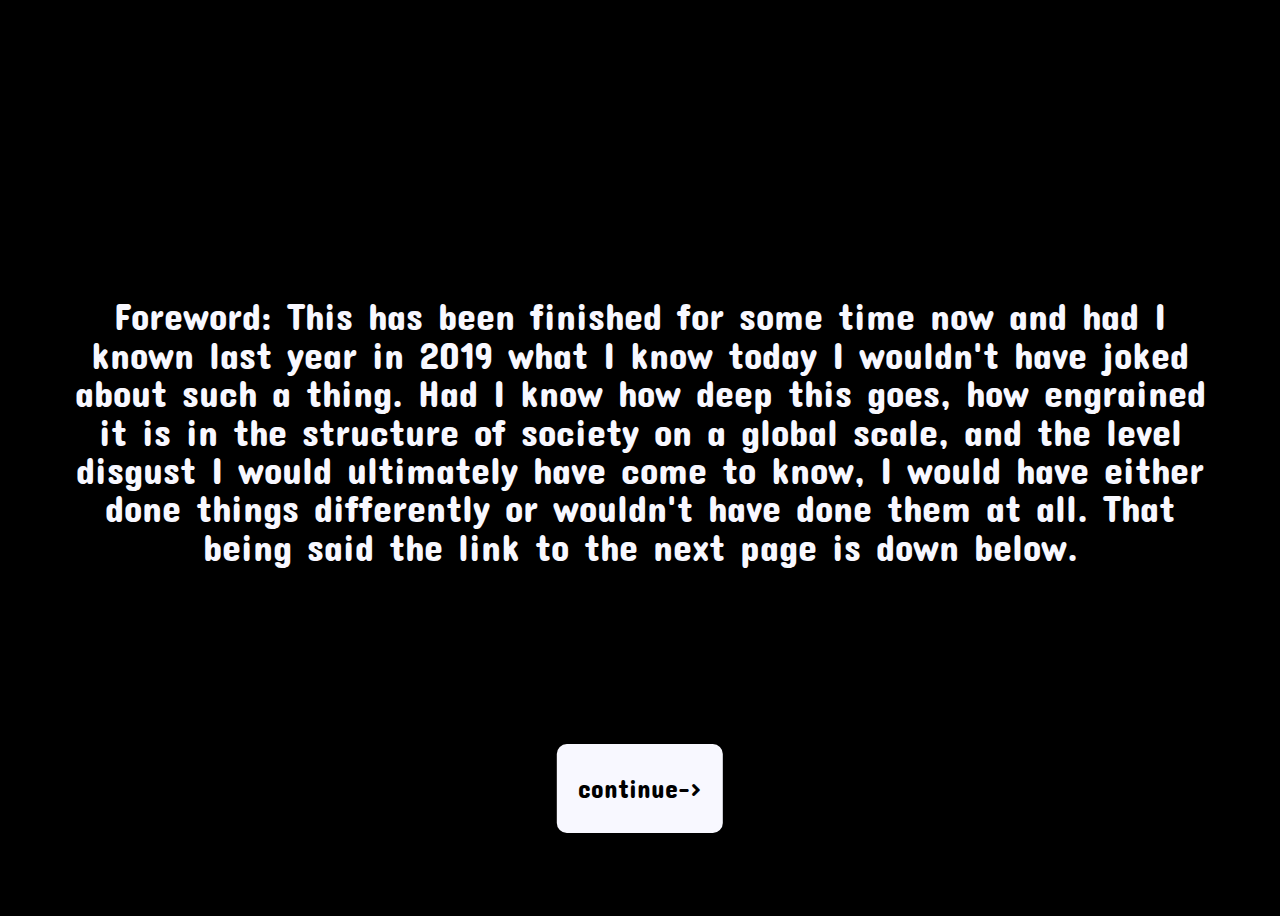
<file: Foreword/foreword.html>
<!doctype html>
<head>
    <title> Foreword </title>
  
    <link rel='stylesheet' type="text/css" href="foreword.css"/>
    
    <meta name="viewport" content="width=device-width, initial-scale=1.0">
    
    <link href="https://fonts.googleapis.com/css2?family=Concert+One&display=swap" rel="stylesheet">
</head>


<body>
    <div>
    <div class="paragraph">Foreword: This has been finished for some time now and had I known last year in 2019 what I know today I wouldn't have joked about such a thing. 
        Had I know how deep this goes, how engrained it is in the structure of society on a global scale, 
        and the level disgust I would ultimately have come to know, I would have either done things differently or wouldn't have done them at all. 
        That being said the link to the next page is down below. </div></div>     
        
    <a href="../diddle.html"><div class="button"><p>continue-></p></div></a>
</body>
</file>
<file: css/style.css>
* { box-sizing: border-box;}

body, html {
    margin: 0 auto;
    width: 100vw;
    height: 100vh;
    overflow: hidden;
    background: black;
}

.container {
    background: url("../Images/Landing/Landing_Banner_4k.jpg") no-repeat
    center;
    background-size: cover;
    display: flex;  
    /*padding-top: em; - used to shift links vertically up and down*/
}

.row {
    display:flex;
    flex-direction: column;
    position: relative;
    width: 100vw;
    height: 100vh;    
}

.col {
    display:flex;
    flex-direction: row;
    position: relative;
    width: 100vw;
    height: 100vh; 
    overflow: hidden;
}

img, a {
    position: relative;
    width: 120px;
    height: 120px;
    border-radius: 6px;  
}

a :hover {
    background-color:darkgreen;
    opacity: 20%;
    border: 1px solid purple;
}

a :active {
    background-color: greenyellow;
}

#l-01 {
    margin-right: auto;
    margin-left: 1em;   
}

#l-02 {
    margin-left: auto;
    margin-right: 1em;
}

#l-03 {
    margin-right: auto;
    margin-left: 1em;   
}

#l-04 {
    margin-left: auto;
    margin-right: 1em;
}

#l-05 {
    margin-right: auto;
    margin-left: 1em;
}

#l-06 {
    margin-left: auto;
    margin-right: 1em;
}






/*9:16   180x320*/
@media only screen and (min-width: 1px) {
    
    .container {
        padding-top: 1.66em;
        
    }
    
    img, a {
        position: relative;
        width: 53px;
        height: 53px;
        border-radius: 6px; 
}
    
    #l-01, #l-03, #l-05 {
        margin-right: auto;
        margin-left: .33em;   
}

    #l-02, #l-04, #l-06 {
        margin-left: auto;
        margin-right: .33em;
}
}

/*10:16   200x320*/
@media only screen and (min-width: 200px) {
    
    .container {
        padding-top: 1.69em;
    }
    
    img, a {
        position: relative;
        width: 53px;
        height: 53px;
        border-radius: 6px; 
}
    
    #l-01, #l-03, #l-05 {
        margin-right: auto;
        margin-left: .33em;   
}

    #l-02, #l-04, #l-06 {
        margin-left: auto;
        margin-right: .33em;
}
}

/*9:16   211x375*/
@media only screen and (min-width: 211px) {
    
    .container {
        padding-top: 1.97em;       
    }
    
    img, a {
        position: relative;
        width: 60px;
        height: 60px;
        border-radius: 6px;
}
    
    #l-01, #l-03, #l-05 {
        margin-right: auto;
        margin-left: .33em;   
}

    #l-02, #l-04, #l-06 {
        margin-left: auto;
        margin-right: .33em;
}
}

/*2:3   213x320 - don't know how to do it yet but it's fine here how it is*/

/*9:16   239x425*/
@media only screen and (min-width: 239px) {
    
    .container {
        padding-top: 2.13em;       
    }
    
    img, a {
        position: relative;
        width: 73px;
        height: 73px;
        border-radius: 6px;  
}
    
    #l-01, #l-03, #l-05 {
        margin-right: auto;
        margin-left: .4em;   
}

    #l-02, #l-04, #l-06 {
        margin-left: auto;
        margin-right: .4em;
}
}

/*9:16   270x480*/
@media only screen and (min-width: 270px) {
    
    .container {
        padding-top: 2.73em;       
    }
    
    img, a {
        position: relative;
        width: 73px;
        height: 73px;
        border-radius: 6px;  
}
    
    #l-01, #l-03, #l-05 {
        margin-right: auto;
        margin-left: .4em;   
}

    #l-02, #l-04, #l-06 {
        margin-left: auto;
        margin-right: .4em;
}
}

/*16:9   320x180*/
@media only screen and (min-width: 320px) and (min-height: 180px) {
    
    .container {
        padding-top: .47em;       
    }
    
    img, a {
        position: relative;
        width: 43px;
        height: 43px;
        border-radius: 6px;
}
    
    #l-01, #l-03, #l-05 {
        margin-right: auto;
        margin-left: .66em;   
}

    #l-02, #l-04, #l-06 {
        margin-left: auto;
        margin-right: .66em;
}
}

/*16:10   320x200*/
@media only screen and (min-width: 320px) and (min-height: 200px) {
    
    .container {
        padding-top: .43em;       
    }
    
    img, a {
        position: relative;
        width: 43px;
        height: 43px;
        border-radius: 6px;
}
    
    #l-01, #l-03, #l-05 {
        margin-right: auto;
        margin-left: .66em;   
}

    #l-02, #l-04, #l-06 {
        margin-left: auto;
        margin-right: .66em;
}
}

/*3:2   320x213.33*/
@media only screen and (min-width: 320px) and (min-height: 213px) {
    
    .container {
        padding-top: .73em;       
    }
    
    img, a {
        position: relative;
        width: 47px;
        height: 47px;
        border-radius: 6px;  
}
    
    #l-01, #l-03, #l-05 {
        margin-right: auto;
        margin-left: .66em;   
}

    #l-02, #l-04, #l-06 {
        margin-left: auto;
        margin-right: .66em;
}
}

/*4:3   320x240*/
@media only screen and (min-width: 320px) and (min-height: 240px) {
    
    .container {
        padding-top: .83em;       
    }
    
    img, a {
        position: relative;
        width: 53px;
        height: 53px;
        border-radius: 6px;  
}
    
    #l-01, #l-03, #l-05 {
        margin-right: auto;
        margin-left: .66em;   
}

    #l-02, #l-04, #l-06 {
        margin-left: auto;
        margin-right: .66em;
}
}

/*2:3   320x480*/
@media only screen and (min-width: 320px) and (min-height: 480px) {
    
    .container {
        padding-top: 2.6em;       
    }
    
    img, a {
        position: relative;
        width: 77px;
        height: 77px;
        border-radius: 6px;  
}
    
    #l-01, #l-03, #l-05 {
        margin-right: auto;
        margin-left: .66em;   
}

    #l-02, #l-04, #l-06 {
        margin-left: auto;
        margin-right: .66em;
}
}

/*9:16   320x568*/
@media only screen and (min-width: 320px) and (min-height: 568px) {
    
    .container {
        padding-top: 3.23em;       
    }
    
    img, a {
        position: relative;
        width: 83px;
        height: 83px;
        border-radius: 6px;  
}
    
    #l-01, #l-03, #l-05 {
        margin-right: auto;
        margin-left: .66em;   
        top: 0;
}

    #l-02, #l-04, #l-06 {
        margin-left: auto;
        margin-right: .66em;
        top: 0;
}
}

/*9:16   337.5x600*/
@media only screen and (min-width: 337px) {
    
    .container {
        padding-top: 3.07em;       
    }
    
    img, a {
        position: relative;
        width: 100px;
        height: 100px;
        border-radius: 7px;  
}
    
    #l-01, #l-03, #l-05 {
        margin-right: auto;
        margin-left: .6em;   
}

    #l-02, #l-04, #l-06 {
        margin-left: auto;
        margin-right: .6em;
}
}

/*2:3   342x512*/
@media only screen and (min-width: 342px) {
    
    .container {
        padding-top: 2.66em;       
    }
    
    img, a {
        position: relative;
        width: 87px;
        height: 87px;
        border-radius: 7px;  
}
    
    #l-01, #l-03, #l-05 {
        margin-right: auto;
        margin-left: .6em;   
}

    #l-02, #l-04, #l-06 {
        margin-left: auto;
        margin-right: .6em;
}
}

/*3:4   360x480*/
@media only screen and (min-width: 360px) and (min-height: 480px) {
    
    .container {
        padding-top: 2.23em;       
    }
    
    img, a {
        position: relative;
        width: 87px;
        height: 87px;
        border-radius: 7px;  
}
    
    #l-01, #l-03, #l-05 {
        margin-right: auto;
        margin-left: .66em;   

}

    #l-02, #l-04, #l-06 {
        margin-left: auto;
        margin-right: .66em;
}
}

/*9:16   360x640*/
@media only screen and (min-width: 360px) and (min-height: 640px) {
    
    .container {
        padding-top: 3.23em;       
    }
    
    img, a {
        position: relative;
        width: 109px;
        height: 109px;
        border-radius: 7px;  
}
    
    #l-01, #l-03, #l-05 {
        margin-right: auto;
        margin-left: .66em;   
}

    #l-02, #l-04, #l-06 {
        margin-left: auto;
        margin-right: .66em;
}
}

/*16:9   375x211*/
@media only screen and (min-width: 375px) and (min-height: 211px) {
    
    .container {
        padding-top: .47em;       
    }
    
    img, a {
        position: relative;
        width: 57px;
        height: 57px;
        border-radius: 6px;
}
    
    #l-01, #l-03, #l-05 {
        margin-right: auto;
        margin-left: .66em;   
}

    #l-02, #l-04, #l-06 {
        margin-left: auto;
        margin-right: .66em;;
}
}

/*9:16   375x667*/
@media only screen and (min-width: 375px) and (min-height: 667px) {
    
    .container {
        padding-top: 3.53em;       
    }
    
    img, a {
        position: relative;
        width: 111px;
        height: 111px;
        border-radius: 7px;  
}
    
    #l-01, #l-03, #l-05 {
        margin-right: auto;
        margin-left: .66em;   
}

    #l-02, #l-04, #l-06 {
        margin-left: auto;
        margin-right: .66em;
}
}

/*2:3   400x600*/
@media only screen and (min-width: 400px) and (min-height: 600px) {
    
    .container {
        padding-top: 3.13em;       
    }
    
    img, a {
        position: relative;
        width: 97px;
        height: 97px;
        border-radius: 7px;  
}
    
    #l-01, #l-03, #l-05 {
        margin-right: auto;
        margin-left: .66em;   
}

    #l-02, #l-04, #l-06 {
        margin-left: auto;
        margin-right: .66em;
}
}

/*10:16   400x640*/
@media only screen and (min-width: 400px) and (min-height: 640px) {
    
    .container {
        padding-top: 3.66em;       
    }
    
    img, a {
        position: relative;
        width: 97px;
        height: 97px;
        border-radius: 7px;  
}
    
    #l-01, #l-03, #l-05 {
        margin-right: auto;
        margin-left: .66em;   
}

    #l-02, #l-04, #l-06 {
        margin-left: auto;
        margin-right: .66em;
}
}

/*16:9   425x239*/
@media only screen and (min-width: 425px) {
    
    .container {
        padding-top: .375em;       
    }
    
    img, a {
        position: relative;
        width: 66px;
        height: 66px;
        border-radius: 8px;  
}
    
    #l-01, #l-03, #l-05 {
        margin-right: auto;
        margin-left: .47em;   
}

    #l-02, #l-04, #l-06 {
        margin-left: auto;
        margin-right: .47em;
}
}

/*16:9   432x243*/
@media screen and (min-width: 432px) and (min-height: 243px) {
    
    .container {
        padding-top: .43em;       
    }
    
    img, a {
        position: relative;
        width: 66px;
        height: 66px;
        border-radius: 8px;  
}
    
    #l-01, #l-03, #l-05 {
        margin-right: auto;
        margin-left: .39em;  
}

    #l-02, #l-04, #l-06 {
        margin-left: auto;
        margin-right: .39em;
}
}

/*9:16   432x768*/
@media screen and (min-width: 432px) and (min-height: 768px) {
    
    .container {
        padding-top: 4.17em;       
    }
    
    img, a {
        position: relative;
        width: 120px;
        height: 120px;
        border-radius: 8px;  
}
    
    #l-01, #l-03, #l-05 {
        margin-right: auto;
        margin-left: .73em;   
}

    #l-02, #l-04, #l-06 {
        margin-left: auto;
        margin-right: .73em;
}
}

/*3:4   450x600*/
@media screen and (min-width: 450px) {
    
    .container {
        padding-top: 2.93em;       
    }
    
    img, a {
        position: relative;
        width: 106px;
        height: 106px;
        border-radius: 8px;  
}
    
    #l-01, #l-03, #l-05 {
        margin-right: auto;
        margin-left: .73em;   
}

    #l-02, #l-04, #l-06 {
        margin-left: auto;
        margin-right: .73em;
}
}

/*16:9   480x270*/
@media screen and (min-width: 480px) and (min-height: 270px) {
    
    .container {
        padding-top: .63em;       
    }
    
    img, a {
        position: relative;
        width: 69px;
        height: 69px;
        border-radius: 8px;  
}
    
    #l-01, #l-03, #l-05 {
        margin-right: auto;
        margin-left: .63em;   
}

    #l-02, #l-04, #l-06 {
        margin-left: auto;
        margin-right: .63em;
}
}

/*3:2   480x320*/
@media screen and (min-width: 480px) and (min-height: 320px) {
    
    .container {
        padding-top: 1.03em;       
    }
    
    img, a {
        position: relative;
        width: 73px;
        height: 73px;
        border-radius: 8px;  
}
    
    #l-01, #l-03, #l-05 {
        margin-right: auto;
        margin-left: .63em;   
}

    #l-02, #l-04, #l-06 {
        margin-left: auto;
        margin-right: .63em;
}
}

/*4:3   480x360*/
@media screen and (min-width: 480px) and (min-height: 360px) {
    
    .container {
        padding-top: 1em;       
    }
    
    img, a {
        position: relative;
        width: 87px;
        height: 87px;
        border-radius: 8px;  
}
    
    #l-01, #l-03, #l-05 {
        margin-right: auto;
        margin-left: .63em;   
}

    #l-02, #l-04, #l-06 {
        margin-left: auto;
        margin-right: .63em;
}
}

/*3:4   480x600*/
@media screen and (min-width: 480px) and (min-height: 600px) {
    
    .container {
        padding-top: 2.73em;       
    }
    
    img, a {
        position: relative;
        width: 113px;
        height: 113px;
        border-radius: 8px;  
}
    
    #l-01, #l-03, #l-05 {
        margin-right: auto;
        margin-left: .63em;   
}

    #l-02, #l-04, #l-06 {
        margin-left: auto;
        margin-right: .63em;
}
}

/*3:2   512x342*/
@media screen and (min-width: 512px) and (min-height: 342px) {
    
    .container {
        padding-top: 1.3em;       
    }
    
    img, a {
        position: relative;
        width: 73px;
        height: 73px;
        border-radius: 8px;  
}
    
    #l-01, #l-03, #l-05 {
        margin-right: auto;
        margin-left: .63em;   
}

    #l-02, #l-04, #l-06 {
        margin-left: auto;
        margin-right: .63em;
}
}

/*2:3   512x768*/
@media screen and (min-width: 512px) and (min-height: 768px) {
    
    .container {
        padding-top: 3.87em;       
    }
    
    img, a {
        position: relative;
        width: 133px;
        height: 133px;
        border-radius: 8px;  
}
    
    #l-01, #l-03, #l-05 {
        margin-right: auto;
        margin-left: .63em;   
}

    #l-02, #l-04, #l-06 {
        margin-left: auto;
        margin-right: .63em;
}
}

/*16:9   568x320*/
@media screen and (min-width: 568px) {
    
    .container {
        padding-top: .99em;       
    }
    
    img, a {
        position: relative;
        width: 73px;
        height: 73px;
        border-radius: 8px;  
}
    
    #l-01, #l-03, #l-05 {
        margin-right: auto;
        margin-left: .99em;   
}

    #l-02, #l-04, #l-06 {
        margin-left: auto;
        margin-right: .99em;
}
}

/*3:4   576x768*/
@media screen and (min-width: 576px) {
    
    .container {
        padding-top: 3.47em;       
    }
    
    img, a {
        position: relative;
        width: 147px;
        height: 147px;
        border-radius: 8px;  
}
    
    #l-01, #l-03, #l-05 {
        margin-right: auto;
        margin-left: .63em;   
}

    #l-02, #l-04, #l-06 {
        margin-left: auto;
        margin-right: .63em;
}
}






/* Small devices (portrait tablets and large phones, 600px and up) */

/*16:9   600x337.5*/
@media only screen and (min-width: 600px) and (min-height: 337px) {
    
    .container {
        padding-top: .73em;       
}
    
    img, a {
        position: relative;
        width: 87px;
        height: 87px;
        border-radius: 8px; 
}
    
    #l-01, #l-03, #l-05 {
        margin-right: auto;
        margin-left: .73em;   
}

    #l-02, #l-04, #l-06 {
        margin-left: auto;
        margin-right: .73em;
}
}

/*3:2   600x400*/
@media only screen and (min-width: 600px) and (min-height: 400px) {
    
    .container {
        padding-top: 1.23em;       
}
    
    img, a {
        position: relative;
        width: 93px;
        height: 93px;
        border-radius: 8px; 
}
    
    #l-01, #l-03, #l-05 {
        margin-right: auto;
        margin-left: .73em;   
}

    #l-02, #l-04, #l-06 {
        margin-left: auto;
        margin-right: .73em;
}
}

/*4:3   600x450*/
@media only screen and (min-width: 600px) and (min-height: 450px) {
    
    .container {
        padding-top: 1.57em;       
}
    
    img, a {
        position: relative;
        width: 99px;
        height: 99px;
        border-radius: 8px; 
}
    
    #l-01, #l-03, #l-05 {
        margin-right: auto;
        margin-left: .73em;   
}

    #l-02, #l-04, #l-06 {
        margin-left: auto;
        margin-right: .73em;
}
}

/*16:9   640x360*/
@media only screen and (min-width: 640px) and (min-height: 360px) {
    
   .container {
        padding-top: .83em;       
    }
    
    img, a {
        position: relative;
        width: 91px;
        height: 91px;
        border-radius: 9px;  
}
    
    #l-01, #l-03, #l-05 {
        margin-right: auto;
        margin-left: .66em;   
}

    #l-02, #l-04, #l-06 {
        margin-left: auto;
        margin-right: .69em;
}
}

/*16:10   640x400*/
@media only screen and (min-width: 640px) and (min-height: 400px) {
    
    .container {
         padding-top: 1.13em;       
     }
     
     img, a {
         position: relative;
         width: 99px;
         height: 99px;
         border-radius: 10px;  
 }
     
     #l-01, #l-03, #l-05 {
         margin-right: auto;
         margin-left: .66em;   
 }
 
     #l-02, #l-04, #l-06 {
         margin-left: auto;
         margin-right: .69em;
 }
 }

/*16:9   640x480*/
@media only screen and (min-width: 640px) and (min-height: 480px) {
    
   .container {
        padding-top: 1.93em;       
    }
    
    img, a {
        position: relative;
        width: 99px;
        height: 99px;
        border-radius: 10px;  
}
    
    #l-01, #l-03, #l-05 {
        margin-right: auto;
        margin-left: .66em;   
}

    #l-02, #l-04, #l-06 {
        margin-left: auto;
        margin-right: .69em;
}
}

/*9:19   640x1136*/
@media screen and (min-width: 640px) and (min-height: 1136px) {
    
    .container {
        padding-top: 5.66em;       
    }
    
    img, a {
        position: relative;
        width: 196px;
        height: 196px;
        border-radius: 8px;  
}
    
    #l-01, #l-03, #l-05 {
        margin-right: auto;
        margin-left: 2.13em;   
}

    #l-02, #l-04, #l-06 {
        margin-left: auto;
        margin-right: 2.13em;
}
}

/*16:9*   667x375*/
@media only screen and (min-width: 667px) {
    
   .container {
        padding-top: .84em;       
    }
    
    img, a {
        position: relative;
        width: 97px;
        height: 97px;
        border-radius: 9px;  
}
    
    #l-01, #l-03, #l-05 {
        margin-right: auto;
        margin-left: .85em;   
}

    #l-02, #l-04, #l-06 {
        margin-left: auto;
        margin-right: .85em;
}
}

/*9:16   720x1280*/
@media screen and (min-width: 720px) and (max-height: 1280px) {
    
    .container {
        padding-top: 7.33em;       
    }
    
    img, a {
        position: relative;
        width: 193px;
        height: 193px;
        border-radius: 9px; 
}
    
    #l-01, #l-03, #l-05 {
        margin-right: auto;
        margin-left: .77em;   
}

    #l-02, #l-04, #l-06 {
        margin-left: auto;
        margin-right: .77em;
}
}






/* Medium devices (landscape tablets, 768px and up) */

/*16:9   768x432*/
@media only screen and (min-width: 768px) and (min-height: 432px) {
    
   .container {
        padding-top: 1.23em;       
    }
    
    img, a {
        position: relative;
        width: 104px;
        height: 104px;
        border-radius: 9px;  
}
    
    #l-01, #l-03, #l-05 {
        margin-right: auto;
        margin-left: 1.27em;   
}

    #l-02, #l-04, #l-06 {
        margin-left: auto;
        margin-right: 1.27em;
}
}

/*3:2   768x512*/
@media only screen and (min-width: 768px) and (min-height: 512px) {
    
   .container {
        padding-top: 1.91em;       
    }
    
    img, a {
        position: relative;
        width: 109px;
        height: 109px;
        border-radius: 9px;  
}
    
    #l-01, #l-03, #l-05 {
        margin-right: auto;
        margin-left: 1.27em;   
}

    #l-02, #l-04, #l-06 {
        margin-left: auto;
        margin-right: 1.27em;
}
}

/*4:3   768x576*/
@media only screen and (min-width: 768px) and (min-height: 576px) {
    
   .container {
        padding-top: 2.27em;       
    }
    
    img, a {
        position: relative;
        width: 119px;
        height: 119px;
        border-radius: 10px;  
}
    
    #l-01, #l-03, #l-05 {
        margin-right: auto;
        margin-left: 1.33em;   
}

    #l-02, #l-04, #l-06 {
        margin-left: auto;
        margin-right: 1.33em;
}
}

/*3:4   768x1024*/
@media only screen and (min-width: 768px) and (min-height: 1024px) {
    
    .container {
        padding-top: 4.53em;
    }
    
    img, a {
        position: relative;
        width: 193px;
        height: 193px;
        border-radius: 6px; 
}
    
    #l-01, #l-03, #l-05 {
        margin-right: auto;
        margin-left: 1.66em;   
}

    #l-02, #l-04, #l-06 {
        margin-left: auto;
        margin-right: 1.13em;
}
}

/*10:16   800×1280*/
@media only screen and (min-width: 800px) {
    
    .container {
        padding-top: 6.33em;
    }
    
    img, a {
        position: relative;
        width: 213px;
        height: 213px;
        border-radius: 6px; 
}
    
    #l-01, #l-03, #l-05 {
        margin-right: auto;
        margin-left: 1.13em;   
}

    #l-02, #l-04, #l-06 {
        margin-left: auto;
        margin-right: 1.13em;
}
}

/*10:16   900x1440*/
@media only screen and (min-width: 900px) {
    
    .container {
        padding-top: 7.69em;
    }
    
    img, a {
        position: relative;
        width: 233px;
        height: 233px;
        border-radius: 6px; 
}
    
    #l-01, #l-03, #l-05 {
        margin-right: auto;
        margin-left: 1.66em;   
}

    #l-02, #l-04, #l-06 {
        margin-left: auto;
        margin-right: 1.66em;
}
}





/*laptops/desktops, large devices start here*/
/*16:9   992x558*/
@media only screen and (min-width: 992px) {
    
    .container {
        padding-top: 1.61em;       
    }
    
    img, a {
        position: relative;
        width: 133px;
        height: 133px;
        border-radius: 10px;  
}
    
    #l-01, #l-03, #l-05 {
        margin-right: auto;
        margin-left: 1.61em;   
}

    #l-02, #l-04, #l-06 {
        margin-left: auto;
        margin-right: 1.61em;
}
}


/*16:9   1024x576*/
@media screen and (min-width: 1024px) and (min-height: 576px) {
    
    .container {
        padding-top: 1.72em;       
    }
    
    img, a {
        position: relative;
        width: 137px;
        height: 137px;
        border-radius: 10px;  
}
    
    #l-01, #l-03, #l-05 {
        margin-right: auto;
        margin-left: 1.72em;   
}

    #l-02, #l-04, #l-06 {
        margin-left: auto;
        margin-right: 1.72em;
}
}


/*4:3   1024x768*/
@media screen and (min-width: 1024px) and (min-height: 768px) {
    
    .container {
        padding-top: 3.13em;       
    }
    
    img, a {
        position: relative;
        width: 153px;
        height: 153px;
        border-radius: 10px;  
}
    
    #l-01, #l-03, #l-05 {
        margin-right: auto;
        margin-left: 3.13em;   
}

    #l-02, #l-04, #l-06 {
        margin-left: auto;
        margin-right: 3.13em;
}
}


/*3:4   1024×1366*/
@media only screen and (min-width: 1024px) and (min-height: 1366px) {
    
    .container {
        padding-top: 6em;
    }
    
    img, a {
        position: relative;
        width: 266px;
        height: 266px;
        border-radius: 17px; 
}
    
    #l-01, #l-03, #l-05 {
        margin-right: auto;
        margin-left: 1.66em;   
}

    #l-02, #l-04, #l-06 {
        margin-left: auto;
        margin-right: 1.66em;
}
}

/*16:9   1136x640*/
@media screen and (min-width: 1136px) {
    
    .container {
        padding-top: 1.47em;       
}
    
    img, a {
        position: relative;
        width: 166px;
        height: 166px;
        border-radius: 12px;  
}
    
    #l-01, #l-03, #l-05 {
        margin-right: auto;
        margin-left: 2.13em;   
}

    #l-02, #l-04, #l-06 {
        margin-left: auto;
        margin-right: 2.13em;
}
}

/*16:9   1200x675*/
@media screen and (min-width: 1200px) {
    
    .container {
        padding-top: 2.175em;       
}
    
    img, a {
        position: relative;
        width: 153px;
        height: 153px;
        border-radius: 12px;  
}
    
    #l-01, #l-03, #l-05 {
        margin-right: auto;
        margin-left: 2.175em;   
}

    #l-02, #l-04, #l-06 {
        margin-left: auto;
        margin-right: 2.175em;
}
}

/*16:9   1280x720*/
@media screen and (min-width: 1280px) and (min-height: 720px) {
    
    .container {
        padding-top: 2.33em;       
}
    
    img, a {
        position: relative;
        width: 164px;
        height: 164px;
        border-radius: 12px;  
}
    
    #l-01, #l-03, #l-05 {
        margin-right: auto;
        margin-left: 2.33em;   
}

    #l-02, #l-04, #l-06 {
        margin-left: auto;
        margin-right: 2.33em;
}
}

/*16:10  1280x800*/
@media screen and (min-width: 1280px) and (min-height: 800px) {
    
    .container {
        padding-top: 2.33em;       
}
    
    img, a {
        position: relative;
        width: 193px;
        height: 193px;
        border-radius: 12px;  
}
    
    #l-01, #l-03, #l-05 {
        margin-right: auto;
        margin-left: 2.33em;   
}

    #l-02, #l-04, #l-06 {
        margin-left: auto;
        margin-right: 2.33em;
}
}

/*16:9   1366x768*/
@media screen and (min-width: 1366px) and (min-height: 768px) {
    
    .container {
        padding-top: 2.57em;       
}
    
    img, a {
        position: relative;
        width: 174px;
        height: 174px;
        border-radius: 13px;  
}
    
    #l-01, #l-03, #l-05 {
        margin-right: auto;
        margin-left: 2.57em;   
}

    #l-02, #l-04, #l-06 {
        margin-left: auto;
        margin-right: 2.57em;
}
}

/*4:3   1366x1024*/
@media screen and (min-width: 1366px) and (min-height: 1024px) {
    
    .container {
        padding-top: 2.9em;       
}
    
    img, a {
        position: relative;
        width: 249px;
        height: 249px;
        border-radius: 13px;  
}
    
    #l-01, #l-03, #l-05 {
        margin-right: auto;
        margin-left: 2.69em;   
}

    #l-02, #l-04, #l-06 {
        margin-left: auto;
        margin-right: 2.69em;
}
}

/*16:10   1440x900*/
@media screen and (min-width: 1366px) {
    
    .container {
        padding-top: 2.9em;       
}
    
    img, a {
        position: relative;
        width: 203px;
        height: 203px;
        border-radius: 13px;  
}
    
    #l-01, #l-03, #l-05 {
        margin-right: auto;
        margin-left: 2.97em;   
}

    #l-02, #l-04, #l-06 {
        margin-left: auto;
        margin-right: 2.97em;
}
}

/*16:9   1536x864*/
@media screen and (min-width: 1536px) {
    
    .container {
        padding-top: 3.13em;       
}
    
    img, a {
        position: relative;
        width: 183px;
        height: 183px;
        border-radius: 15px;  
}
    
    #l-01, #l-03, #l-05 {
        margin-right: auto;
        margin-left: 3.13em;   
}

    #l-02, #l-04, #l-06 {
        margin-left: auto;
        margin-right: 3.13em;
}
}



/*laptops/desktops, extra-large devices start here*/
/*16:9   1600x900*/
@media screen and (min-width: 1600px) {
    
    .container {
        padding-top: 3.21em;       
}
    
    img, a {
        position: relative;
        width: 193px;
        height: 193px;
        border-radius: 16px;  
}
    
    #l-01, #l-03, #l-05 {
        margin-right: auto;
        margin-left: 3.21em;   
}

    #l-02, #l-04, #l-06 {
        margin-left: auto;
        margin-right: 3.21em;
}
}

/*16:9   1920x1080*/
@media screen and (min-width: 1920px) {
    
    .container {
        padding-top: 3.86em;       
}
    
    img, a {
        position: relative;
        width: 233px;
        height: 233px;
        border-radius: 18px;  
}
    
    #l-01, #l-03, #l-05 {
        margin-right: auto;
        margin-left: 3.86em;   
}

    #l-02, #l-04, #l-06 {
        margin-left: auto;
        margin-right: 3.86em;
}
}

/*16:9   2560x1440*/
@media screen and (min-width: 2560px) {
    
    .container {
        padding-top: 5.7em;       
}
    
    img, a {
        position: relative;
        width: 296px;
        height: 296px;
        border-radius: 24px;       
}
    
    #l-01, #l-03, #l-05 {
        margin-right: auto;
        margin-left: 5.7em;   
}

    #l-02, #l-04, #l-06 {
        margin-left: auto;
        margin-right: 5.7em;
}
}

/*16:9   3840x2160*/
@media screen and (min-width: 3840px) {
    
    .container {
        padding-top: 7.72em;       
}
    
    img, a {
        position: relative;
        width: 466px;
        height: 466px;
        border-radius: 37px;  
}
    
    #l-01, #l-03, #l-05 {
        margin-right: auto;
        margin-left: 7.72em;   
}

    #l-02, #l-04, #l-06 {
        margin-left: auto;
        margin-right: 7.72em;
}
}
</file>
<file: css_comics/the_new_decade.css>
* {
    box-sizing: border-box;
    margin: 0;
}

header {
    height: 0vh;
    background: lightgreen;
}
body {
    overflow-x: hidden;
    background: lightgreen; 
}

.flexcontainer {
    background: lightgreen;
    position: relative;
    min-height: 100vh;
    min-width: 100%;
    padding-top: 0px;      
    display: flex;
    flex-direction: row;
    flex-wrap: wrap;
    justify-content: center;
    border:none;
}

.container_01, container_02, container_03 {
    position:relative;
    background-repeat: no-repeat;
    overflow: hidden;
}

.button-aligner {
    position: fixed;    
    margin: 0 auto;
    transform: translate(0px, 0px);
    transform: scale(1);
    overflow: hidden;
}

.svg-back-button {
    position: fixed;
    transform: translate(0px, 0px);    
}

.border {           
    width: 320px;
    height: 180px;
    border: 6px solid black;       
}

svg .button {
    fill: white;
    z-index: 1;
    overflow-x: hidden;
}

svg .button:hover {
    fill: lightgreen;
}

svg .button:active {
    fill: lime;
}

.bubble_font_Sedgwick_02 {
    font-family: 'Sedgwick Ave', cursive;
    font-size: 100px;
    stroke: blue;
    stroke-width:1;
    fill: black;
    z-index: 1;
    font-weight: 300;
    letter-spacing: 0px;
}
    
.bubble_font_Sedgwick_02-b {
    font-family: 'Sedgwick Ave', cursive;
    font-size: 120px;
    stroke: blue;
    stroke-width:2;
    fill: black;
    z-index: 1;
    font-weight: 300;
    letter-spacing: 0px;
}

.bubble_font_Sedgwick_03 {
    font-family: 'Sedgwick Ave', cursive;
    font-size: 143px;
    stroke: blue;
    stroke-width:2;
    fill: black;
    z-index: 1;
    font-weight: 400;
    letter-spacing: 0px;
}

svg .bubbles {
    fill: ghostwhite;
}
svg .bubbles:hover {
    fill:rgba(53, 255, 140, 0.192);
}






/* un-used; just add to <a> tag in .html file 
.back-button {
    position: fixed;
    background: url("../Images/Emblems/back_arrow.png") no-repeat;
    border: 1px solid black;   
    width: 1080px;
    height: 400px;
    transform: scale(.1);   
    bottom: -166px;
    opacity: .5;
    z-index: 1;   
}   */









/* Base Image Sizes -(time saver)-
16:9 - 8074x4575 => 1920x1080
4:3  - 5583x4417 => 1382x1038
3:2  - 9074x6075 => 2160x1440
*/









/*Initial Adjustment transforms*/
/*9:16   180x320*/
@media screen and (min-width: 1px) and (min-height: 180px) {

    .button-aligner {   
        height: 20px;
        width: 45px;
        bottom: .3em;
}

    .svg-back-button {
        height: 180px;
        width: 320px;
        transform: scale(.13);
        top: -81px;
        right: -140px;
}

    .container_01 {       
        background-image: url("../css_comics/new_decade_images/01_1920x1080.jpg");    
        background-size: 320px 180px;
        width: 320px;
        height: 180px;
        margin-bottom: 20px;
        box-shadow: 3px 3px 11px 6px forestgreen, 2px 2px 10px 2px lightgreen inset;
        overflow-x: hidden;
    }

    .container_02 {
        background-image: url("../css_comics/new_decade_images/02_1920x1080.jpg");
        background-size: 320px 180px;
        width: 320px;
        height:180px;
        margin-bottom: 20px;
        box-shadow: 3px 3px 11px 6px forestgreen, 2px 2px 10px 2px lightgreen inset;
        overflow-x: hidden;
    }

    .container_03 {
        background-image: url("../css_comics/new_decade_images/03_1920x1080.jpg");
        background-size: 320px 180px;
        width: 320px;
        height: 180px;
        margin-bottom: 28px;
        box-shadow: 3px 3px 11px 6px forestgreen, 2px 2px 10px 2px lightgreen inset;
        overflow-x: hidden;
    }

    .border {           
        width: 320px;
        height: 180px;
        border: 6px solid black;
        box-shadow: 2px 2px 10px 5px forestgreen, 2px 2px 10px 2px lightgreen inset;
    }

    .bubble_font_Sedgwick_01 {
        font-family: 'Sedgwick Ave', cursive;
        font-size: 90px;
        stroke: red;
        stroke-width:1;
        fill: black;
        z-index: 1; 
        transform: rotateZ(-3deg);
        font-weight: 700;
        letter-spacing: 0px;
    }

    #transform-01a {
        transform: translate(0em, 1em);
}

    #transform-01b {
        transform: translate(35em, 28em);
}
    
    #transform-02a {
        transform: translate(0, 0);
    }
    
    #transform-03a{
        transform: translate(0em, 1em);
    }

    #transform-03b {
        transform: translate(85em, 20em); 
    }
  
    .message {
        position: fixed;
        background-image: url("../Images/Emblems/rotate_825x1409.png");
        background-color: red;
        background-repeat: no-repeat;
        background-size: 180px 320px;
        height: 100vh;
        width: 100vw;
        margin: 0 auto;
        opacity: 1;
        animation-name: blinking;
        animation-duration: 1s;
        animation-iteration-count: infinite; 
    }
    
    @keyframes blinking {
        from {opacity: .33; border: 6px solid red;}
        to {opacity: 1; border: none;}
}
}


/*10:16   200x320*/
@media screen and (min-width: 200px) and (min-height: 320px) {

    .button-aligner {   
        height: 20px;
        width: 47px;
        bottom: .3em;
}

    .svg-back-button {
        height: 200px;
        width: 320px;
        transform: scale(.13);
        top: -91px;
        right: -138px;
}

    .container_01 {       
        background-image: url("../css_comics/new_decade_images/01_1920x1080.jpg");   
        background-size: 320px 200px;
        width: 320px;
        height: 200px;
        margin-bottom: 20px;
        box-shadow: 3px 3px 11px 6px forestgreen, 2px 2px 10px 2px lightgreen inset;
        overflow: hidden;
    }

    .container_02 {
        background-image: url("../css_comics/new_decade_images/02_1920x1080.jpg");
        background-size: 320px 200px;
        width: 320px;
        height: 200px;
        margin-bottom: 20px;
        box-shadow: 3px 3px 11px 6px forestgreen, 2px 2px 10px 2px lightgreen inset;
        overflow: hidden;
    }

    .container_03 {
        background-image: url("../css_comics/new_decade_images/03_1920x1080.jpg");
        background-size: 320px 200px;
        width: 320px;
        height: 200px;
        margin-bottom: 28px;
        box-shadow: 3px 3px 11px 6px forestgreen, 2px 2px 10px 2px lightgreen inset;
        overflow: hidden;
    }

    .border {           
        width: 320px;
        height: 200px;
        border: 6px solid black;
        box-shadow: 2px 2px 10px 5px forestgreen, 2px 2px 10px 2px lightgreen inset;
    }

    .bubble_font_Sedgwick_01 {
        font-family: 'Sedgwick Ave', cursive;
        font-size: 90px;
        stroke: red;
        stroke-width:1;
        fill: black;
        z-index: 1; 
        transform: rotateZ(-3deg);
        font-weight: 700;
        letter-spacing: 0px;
    }

    #transform-01a {
        transform: translate(-0em, 1em);
}

    #transform-01b {
        transform: translate(35em, 28em);
}
    
    #transform-02a {
        transform: translate(0, 0);
    }
    
    #transform-03a{
        transform: translate(6em, 1em);
    }

    #transform-03b {
        transform: translate(85em, 20em); 
    }
  
    .message {
        background-size: 200px 320px;
    }
}


/*9:16   211x375*/   
@media screen and (min-width: 211px) and (max-height: 375px) {
 
    .button-aligner {   
        height: 23px;
        width: 49px;
        bottom: .3em;
}

    .svg-back-button {
        height: 180px;
        width: 320px;
        transform: scale(.15);
        top: -80px;
        right: -138px;
}
    
    .message {
        background-size: 211px 375px;        
    }
}

/*2:3   213x320 - don't know, but there is always the flipped 320x213*/

/*9:16   239x425*/   
@media screen and (min-width: 239px) and (max-height: 425px) {
 
    .button-aligner {   
        height: 24px;
        width: 54px;
        bottom: .3em;
}

    .svg-back-button {
        height: 180px;
        width: 320px;
        transform: scale(.17);
        top: -79px;
        right: -136px;
}
    
    .message {
        background-size: 239px 425px;        
}
}
  

/*9:16   270x480*/   
@media screen and (min-width: 270px) and (max-height: 480px) {
 
    .button-aligner {   
        height: 30px;
        width: 64px;
        bottom: .3em;
}

    .svg-back-button {
        height: 180px;
        width: 320px;
        transform: scale(.2);
        top: -76px;
        right: -131px;
}
    
    .message {
        background-size: 270px 480px;        
    }
}
   

/*16:9   320x180*/
@media screen and (min-width: 320px) and (min-height: 180px) {

    .message {
        display: none;
        animation-duration: 0;
        animation-iteration-count: 0;
    }
    
    
    .button-aligner {   
        height: 25px;
        width: 64px;
        bottom: .33em;
}

    .svg-back-button {
        height: 180px;
        width: 320px;
        transform: scale(.187);
        top: -79px;
        right: -131px;
}

    .flexcontainer {
        border: none;
        padding:0px;
    }

    .container_01 {
        background-image: url("../css_comics/new_decade_images/01_1920x1080.jpg");
        background-size: 320px 180px;
        width: 320px;
        height: 180px;
        margin-bottom: 23px;
        overflow: hidden;
    }

    .container_02 {
        background-image: url("../css_comics/new_decade_images/02_1920x1080.jpg");
        background-size: 320px 180px;
        width: 320px;
        height: 180px;
        margin-bottom: 23px;
        overflow: hidden;
    }

    .container_03 {
        background-image: url("../css_comics/new_decade_images/03_1920x1080.jpg");
        background-size: 320px 180px;
        width: 320px;
        height: 180px;
        margin-bottom: 39px;
        overflow: hidden;
    }

    .border {           
        width: 320px;
        height: 180px;
        border: 6px solid black;
        box-shadow: 3px 3px 11px 6px forestgreen, 2px 2px 10px 2px lightgreen inset;
    }
    
        #transform-01a {
            transform: translate(-0em, 1em);
}

        #transform-01b {
            transform: translate(35em, 28em);
}

        #transform-02a {
            transform: translate(0, 0);
}

        #transform-03a{
            transform: translate(0em, 1em);
}

        #transform-03b {
            transform: translate(90em, 19em); 
}
}


/*3:2   320x213.33*/
@media screen and (min-width: 320px) and (min-height: 213px) {

    .message {
        display: none;
        animation-duration: 0;
        animation-iteration-count: 0;
    }
      
    .button-aligner {   
        height: 30px;
        width: 64px;
        bottom: .3em;
}

    .svg-back-button {
        height: 180px;
        width: 320px;
        transform: scale(.2);
        top: -76px;
        right: -131px;
}

    .flexcontainer {
        border: none;
        padding:0px;
    }

    .container_01 {
        background-image: url("../css_comics/new_decade_images/01_3-2aspect_2160x1440.jpg");
        background-size: 320px 213px;
        width: 320px;
        height: 213px;
        margin-bottom: 33px;
        overflow: hidden;
    }

    .container_02 {
        background-image: url("../css_comics/new_decade_images/02_3-2apsect_2160x1440.jpg");
        background-size: 320px 213px;
        width: 320px;
        height: 213px;
        margin-bottom: 33px;
        overflow: hidden;
    }

    .container_03 {
        background-image: url("../css_comics/new_decade_images/03_3-2apsect_2160x1440.jpg");
        background-size: 320px 213px;
        width: 320px;
        height: 213px;
        margin-bottom: 40px;
        overflow: hidden;
    }

    .border {           
        width: 320px;
        height: 213px;
        border: 6px solid black;
        box-shadow: 3px 3px 11px 6px forestgreen, 2px 2px 10px 2px lightgreen inset;
    }
    
    #transform-01a {
        transform: translate(-5.5em, 3em);
}

    #transform-01b {
        transform: translate(34em, 30em);
}

    #transform-02a {
        transform: translate(-4.5em, -2em);
}

    #transform-03a{
        transform: translate(9em, -2em);
}

    #transform-03b {
        transform: translate(82em, 17em); 
}
}


/*4:3   320x240*/
@media screen and (min-width: 320px) and (min-height: 240px) {

    .message {
        display: none;
        animation-duration: 0;
        animation-iteration-count: 0;
    }
    
    
    .button-aligner {   
        height: 30px;
        width: 64px;
        bottom: .33em;
}

    .svg-back-button {
        height: 180px;
        width: 320px;
        transform: scale(.2);
        top: -76px;
        right: -131px;
}

    .flexcontainer {
        border: none;
        padding:0px;
}

    .container_01 {
        background-image: url("../css_comics/new_decade_images/01_4-3aspect_1382x1038.jpg");
        background-size: 320px 240px;
        width: 320px;
        height: 240px;
        margin-bottom: 33px;
        overflow: hidden;
}

    .container_02 {
        background-image: url("../css_comics/new_decade_images/02_4-3aspect_1382x1038.jpg");
        background-size: 320px 240px;
        width: 320px;
        height: 240px;
        margin-bottom: 33px;
        overflow: hidden;
}

    .container_03 {
        background-image: url("../css_comics/new_decade_images/03_4-3aspect_1382x1038.jpg");
        background-size: 320px 240px;
        width: 320px;
        height: 240px;
        margin-bottom: 40px;
        overflow: hidden;
}

    .border {           
        width: 320px;
        height: 240px;
        border: 6px solid black;
        box-shadow: 3px 3px 11px 6px forestgreen, 2px 2px 10px 2px lightgreen inset;
}
    
    #transform-01a {
        transform: translate(-1.3em, -1em);
}

    
    #transform-01b {
        transform: translate(30em, 26.5em);
}

    #transform-02a {
        transform: translate(-1.5em, -2em);
}

    #transform-03a{
        transform: translate(17em, -2em);
}

    #transform-03b {
        transform: translate(79.5em, 17em); 
}
}


/*2:3   320x480*/
@media screen and (min-width: 320px) and (min-height: 480px) {

    .message {
        display: none;
        animation-duration: 0;
        animation-iteration-count: 0;
    }
    
    
    .button-aligner {   
        height: 30px;
        width: 64px;
        bottom: .3em;
}

    .svg-back-button {
        height: 180px;
        width: 320px;
        transform: scale(.2);
        top: -76px;
        right: -131px;
}

    .flexcontainer {
        border: none;
        padding:0px;
}

    .container_01 {
        background-image: url("../css_comics/new_decade_images/01_3-2aspect_2160x1440.jpg");
        background-size: 320px 213px;
        width: 320px;
        height: 213px;
        margin-bottom: 33px;
        overflow: hidden;
}

    .container_02 {
        background-image: url("../css_comics/new_decade_images/02_3-2apsect_2160x1440.jpg");
        background-size: 320px 213px;
        width: 320px;
        height: 213px;
        margin-bottom: 33px;
        overflow: hidden;
}

    .container_03 {
        background-image: url("../css_comics/new_decade_images/03_3-2apsect_2160x1440.jpg");
        background-size: 320px 213px;
        width: 320px;
        height: 213px;
        margin-bottom: 40px;
        overflow: hidden;
}

    .border {           
        width: 320px;
        height: 213px;
        border: 6px solid black;
        box-shadow: 3px 3px 11px 6px forestgreen, 2px 2px 10px 2px lightgreen inset;
}
    
#transform-01a {
    transform: translate(-5.5em, 3em);
}


#transform-01b {
    transform: translate(35em, 30em);
}

#transform-02a {
    transform: translate(-4em, -2em);
}

#transform-03a{
    transform: translate(8em, -2em);
}

#transform-03b {
    transform: translate(82em, 17em); 
}
}


/*9:16   320x568*/
@media screen and (min-width: 320px) and (min-height: 568px) {

    .message {
        display: none;
        animation-duration: 0;
        animation-iteration-count: 0;
    }
    
    
    .button-aligner {   
        height: 30px;
        width: 71px;
        bottom: .3em;
}

    .svg-back-button {
        height: 180px;
        width: 320px;
        transform: scale(.23);
        top: -76px;
        right: -127px;
}

    .flexcontainer {
        border: none;
        padding:0px;
    }

    .container_01 {
        background-image: url("../css_comics/new_decade_images/01_1920x1080.jpg");
        background-size: 320px 180px;
        width: 320px;
        height: 180px;
        margin-bottom: 37px;
        overflow: hidden;
    }

    .container_02 {
        background-image: url("../css_comics/new_decade_images/02_1920x1080.jpg");
        background-size: 320px 180px;
        width: 320px;
        height: 180px;
        margin-bottom: 37px;
        overflow: hidden;
    }

    .container_03 {
        background-image: url("../css_comics/new_decade_images/03_1920x1080.jpg");
        background-size: 320px 180px;
        width: 320px;
        height: 180px;
        margin-bottom: 43px;
        overflow: hidden;
    }

    .border {           
        width: 320px;
        height: 180px;
        border: 6px solid black;
        box-shadow: 3px 3px 11px 6px forestgreen, 2px 2px 10px 2px lightgreen inset;
    }
    
        #transform-01a {
            transform: translate(-0em, 1em);
}

        #transform-01b {
            transform: translate(35em, 28em);
}

        #transform-02a {
            transform: translate(0em, 1em);
}

        #transform-03a{
            transform: translate(-1em, 2em);
}

        #transform-03b {
            transform: translate(89em, 19em); 
}
}


/*9:16   337.5x600*/
@media screen and (min-width: 337px) {
    
    .button-aligner {   
        height: 30px;
        width: 71px;
        bottom: .33em;
}

    .svg-back-button {
        height: 180px;
        width: 320px;
        transform: scale(.23);
        top: -76px;
        right: -127px;
}

    .container_01 {
        background-image: url("../css_comics/new_decade_images/01_1920x1080.jpg");
        background-size: 337px 190px;
        width: 337px;
        height: 190px;
        margin-bottom: 33px;
        overflow: hidden;
    }

    .container_02 {
        background-image: url("../css_comics/new_decade_images/02_1920x1080.jpg");
        background-size: 337px 190px;
        width: 337px;
        height: 190px;
        margin-bottom: 33px;
        overflow: hidden;
    }

    .container_03 {
        background-image: url("../css_comics/new_decade_images/03_1920x1080.jpg");
        background-size: 337px 190px;
        width: 337px;
        height: 190px;
        margin-bottom: 40px;
        overflow: hidden;
    }

    .border {           
        width: 337px;
        height: 190px;
        border: 6px solid black;
        box-shadow: 3px 3px 11px 6px forestgreen, 2px 2px 10px 2px lightgreen inset;
    }

    #transform-01a {
        transform: translate(-0em, 1em);
}

    #transform-01b {
        transform: translate(35em, 28em);
}

    #transform-02a {
        transform: translate(0em, 1em);
}

    #transform-03a{
        transform: translate(-1em, 2em);
}

    #transform-03b {
        transform: translate(89em, 19em); 
}
}


/*2:3   342x512*/
@media screen and (min-width: 342px) {

    .message {
        display: none;
        animation-duration: 0;
        animation-iteration-count: 0;
    }
    
    
    .button-aligner {   
        height: 30px;
        width: 64px;
        bottom: .3em;
}

    .svg-back-button {
        height: 180px;
        width: 320px;
        transform: scale(.2);
        top: -76px;
        right: -131px;
}

    .flexcontainer {
        border: none;
        padding:0px;
        height: 100%;
        width: 342px;             
        box-shadow:2px 2px 10px 2px lightgreen inset;
}

    .container_01 {
        background-image: url("../css_comics/new_decade_images/01_3-2aspect_2160x1440.jpg");
        background-size: 342px 228px;
        width: 342px;
        height: 228px;
        margin-bottom: 33px;
        overflow: hidden;
}

    .container_02 {
        background-image: url("../css_comics/new_decade_images/02_3-2apsect_2160x1440.jpg");
        background-size: 342px 228px;
        width: 342px;
        height: 228px;
        margin-bottom: 33px;
        overflow: hidden;
}

    .container_03 {
        background-image: url("../css_comics/new_decade_images/03_3-2apsect_2160x1440.jpg");
        background-size: 342px 228px;
        width: 342px;
        height: 228px;
        margin-bottom: 40px;
        overflow: hidden;
}

    .border {           
        width: 342px;
        height: 228px;
        border: 6px solid black;
        box-shadow: 3px 3px 11px 6px forestgreen, 2px 2px 10px 2px lightgreen inset;
}
    
#transform-01a {
    transform: translate(-5.5em, 3em);
}


#transform-01b {
    transform: translate(35em, 30em);
}

#transform-02a {
    transform: translate(-4em, -2em);
}

#transform-03a{
    transform: translate(8em, -2em);
}

#transform-03b {
    transform: translate(82em, 17em); 
}
}


/*3:4   360x480*/
@media screen and (min-width: 360px) and (min-height: 480px) {

    .message {
        display: none;
        animation-duration: 0;
        animation-iteration-count: 0;
    }
    
    .button-aligner {   
        height: 30px;
        width: 64px;
        bottom: .33em;
}

    .svg-back-button {
        height: 180px;
        width: 320px;
        transform: scale(.2);
        top: -76px;
        right: -131px;
}

    .container_01 {
        background-image: url("../css_comics/new_decade_images/01_4-3aspect_1382x1038.jpg");
        background-size: 360px 270px;
        width: 360px;
        height: 270px;
        margin-bottom: 33px;
        overflow: hidden;
}

    .container_02 {
        background-image: url("../css_comics/new_decade_images/02_4-3aspect_1382x1038.jpg");
        background-size: 360px 270px;
        width: 360px;
        height: 270px;
        margin-bottom: 33px;
        overflow: hidden;
}

    .container_03 {
        background-image: url("../css_comics/new_decade_images/03_4-3aspect_1382x1038.jpg");
        background-size: 360px 270px;
        width: 360px;
        height: 270px;
        margin-bottom: 40px;
        overflow: hidden;
}

    .border {           
        width: 360px;
        height: 270px;
        border: 6px solid black;
        box-shadow: 3px 3px 11px 6px forestgreen, 2px 2px 10px 2px lightgreen inset;
}
    
    #transform-01a {
        transform: translate(-1em, -1em);
}
   
    #transform-01b {
        transform: translate(30em, 26.5em);
}
}


/*9:16   360x640*/
@media screen and (min-width: 360px) and (min-height: 640px) {
    
    .button-aligner {   
        height: 37px;
        width: 87px;
        bottom: .6em;

}

    .svg-back-button {
        height: 180px;
        width: 320px;
        transform: scale(.27);
        top: -73px;
        right: -120px;
}   
    
    .flexcontainer {           
        box-shadow: 2px 2px 10px 5px forestgreen, 2px 2px 10px 2px lightgreen inset; 
        
}
    .container_03 {
        margin-bottom: 60px;
    }

    #transform-01a {
        transform: translate(-0em, 1em);
}

    #transform-01b {
        transform: translate(35em, 28em);
}

    #transform-02a {
        transform: translate(0em, 1em);
}

    #transform-03a{
        transform: translate(-1em, 2em);
}

    #transform-03b {
        transform: translate(89em, 19em); 
}
}


/*16:9   375x211*/
@media screen and (min-width: 375px) and (min-height: 211px) {
    
    .button-aligner {   
        height: 28px;
        width: 71px;
        bottom: .29em;
}

    .svg-back-button {
        height: 180px;
        width: 320px;
        transform: scale(.2);
        top: -77px;
        right: -127px;
} 
    
    .flexcontainer { 
        height: 100%;
        width: 337px;             
        box-shadow:2px 2px 10px 2px lightgreen inset;
        border: none;
    }
    
    .container_01 {       
        background-image: url("../css_comics/new_decade_images/01_1920x1080.jpg"); background-size: 375px 211px;
        width: 375px;
        height: 211px;
        margin-bottom: 20px;
        box-shadow: 3px 3px 11px 6px forestgreen, 2px 2px 10px 2px lightgreen inset;
        overflow-x: hidden;
    }

    .container_02 {
        background-image: url("../css_comics/new_decade_images/02_1920x1080.jpg");
        background-size: 375px 211px;
        width: 375px;
        height: 211px;
        margin-bottom: 20px;
        box-shadow: 3px 3px 11px 6px forestgreen, 2px 2px 10px 2px lightgreen inset;
    }

    .container_03 {
        background-image: url("../css_comics/new_decade_images/03_1920x1080.jpg");
        background-size: 375px 211px;
        width: 375px;
        height: 211px;
        margin-bottom: 37px;
        box-shadow: 3px 3px 11px 6px forestgreen, 2px 2px 10px 2px lightgreen inset;
    }
    
    .border {           
        width: 375px;
        height: 211px;      
}
    
    #transform-01a {
        transform: translate(-0em, 1em);
}

    #transform-01b {
        transform: translate(35em, 28em);
}

    #transform-02a {
        transform: translate(0, 0);
}

    #transform-03a{
        transform: translate(0em, 1em);
}

    #transform-03b {
        transform: translate(90em, 19em); 
}

}


/*9:16   375x667*/
@media screen and (min-width: 375px) and (min-height: 667px) {
    
    .button-aligner {   
        height: 28px;
        width: 71px;
        bottom: .6em;
}

    .svg-back-button {
        height: 180px;
        width: 320px;
        transform: scale(.2);
        top: -77px;
        right: -127px;
}   
    
    .flexcontainer {           
        border: none;
        box-shadow: 2px 2px 10px 5px forestgreen, 2px 2px 10px 2px lightgreen inset;
    }
    
    .container_01 {       
        background-image: url("../css_comics/new_decade_images/01_1920x1080.jpg"); background-size: 375px 211px;
        width: 375px;
        height: 211px;
        margin-bottom: 20px;
        box-shadow: 3px 3px 11px 6px forestgreen, 2px 2px 10px 2px lightgreen inset;
    }

    .container_02 {
        background-image: url("../css_comics/new_decade_images/02_1920x1080.jpg");
        background-size: 375px 211px;
        width: 375px;
        height: 211px;
        margin-bottom: 20px;
        box-shadow: 3px 3px 11px 6px forestgreen, 2px 2px 10px 2px lightgreen inset;
    }

    .container_03 {
        background-image: url("../css_comics/new_decade_images/03_1920x1080.jpg");
        background-size: 375px 211px;
        width: 375px;
        height: 211px;
        margin-bottom: 47px;
        box-shadow: 3px 3px 11px 6px forestgreen, 2px 2px 10px 2px lightgreen inset;
    }

    .border {           
        width: 375px;
        height: 211px;
    }

    #transform-01a {
        transform: translate(-0em, 1em);
}

    #transform-01b {
        transform: translate(35em, 28em);
}

    #transform-02a {
        transform: translate(0em, 1em);
}

    #transform-03a{
        transform: translate(-1em, 2em);
}

    #transform-03b {
        transform: translate(89em, 19em); 
}
}


/*2:3   400x600*/
@media screen and (min-width: 400px) and (min-height: 600px) {
    
    .button-aligner {   
        height: 28px;
        width: 71px;
        bottom: .55em;
}

    .svg-back-button {
        height: 180px;
        width: 320px;
        transform: scale(.2);
        top: -77px;
        right: -127px;
}   
    
    .container_01 {       
        background-image: url("../css_comics/new_decade_images/01_3-2aspect_2160x1440.jpg"); 
        background-size: 400px 267px;
        width: 400px;
        height: 267px;
        margin-bottom: 20px;
        box-shadow: 3px 3px 11px 6px forestgreen, 2px 2px 10px 2px lightgreen inset;
    }

    .container_02 {
        background-image: url("../css_comics/new_decade_images/02_1920x1080.jpg");
        background-size: 400px 267px;
        width: 400px;
        height: 267px;
        margin-bottom: 20px;
        box-shadow: 3px 3px 11px 6px forestgreen, 2px 2px 10px 2px lightgreen inset;
    }

    .container_03 {
        background-image: url("../css_comics/new_decade_images/03_1920x1080.jpg");
        background-size: 400px 267px;
        width: 400px;
        height: 267px;
        margin-bottom: 47px;
        box-shadow: 3px 3px 11px 6px forestgreen, 2px 2px 10px 2px lightgreen inset;
    }

    .border {           
        width: 400px;
        height: 267px;
    }

    #transform-01a {
        transform: translate(-5.5em, 3em);
    }
    
    #transform-01b {
        transform: translate(35em, 30em);
    }
    
    #transform-02a {
        transform: translate(0em, 0em);
    }
    
    #transform-03a{
        transform: translate(11em, 0em);
    }
    
    #transform-03b {
        transform: translate(82em, 20em); 
    }
}


/*10:16   400x640*/
@media screen and (min-width: 400px) and (min-height: 640px) {
    
    .button-aligner {   
        height: 28px;
        width: 71px;
        bottom: .55em;
}

    .svg-back-button {
        height: 180px;
        width: 320px;
        transform: scale(.2);
        top: -77px;
        right: -127px;
}   
    
    .container_01 {       
        background-image: url("../css_comics/new_decade_images/01_16-10aspect_1920x1200.jpg"); 
        background-size: 400px 250px;
        width: 400px;
        height: 250px;
        margin-bottom: 20px;
        box-shadow: 3px 3px 11px 6px forestgreen, 2px 2px 10px 2px lightgreen inset;
    }

    .container_02 {
        background-image: url("../css_comics/new_decade_images/02_16-10aspect_1920x1200.jpg");
        background-size: 400px 250px;
        width: 400px;
        height: 250px;
        margin-bottom: 20px;
        box-shadow: 3px 3px 11px 6px forestgreen, 2px 2px 10px 2px lightgreen inset;
    }

    .container_03 {
        background-image: url("../css_comics/new_decade_images/03_16-10aspect_1920x1200.jpg");
        background-size: 400px 250px;
        width: 400px;
        height: 250px;
        margin-bottom: 47px;
        box-shadow: 3px 3px 11px 6px forestgreen, 2px 2px 10px 2px lightgreen inset;
    }

    .border {           
        width: 400px;
        height: 250px;
    }

    #transform-01a {
        transform: translate(.1em, -1em);
    }
    
    #transform-01b {
        transform: translate(33em, 26.5em);
    }
    
    #transform-02a {
        transform: translate(-0.5em, -2em);
    }
    
    #transform-03a{
        transform: translate(13em, -1em);
    }
    
    #transform-03b {
        transform: translate(86.5em, 17.5em); 
    }
}


/*16:9   425x239*/
@media screen and (min-width: 425px) {
      
    .button-aligner {   
        height: 30px;
        width: 71px;
        bottom: .6em;
}

    .svg-back-button {
        height: 180px;
        width: 320px;
        transform: scale(.23);
        top: -76px;
        right: -127px;
}

    .container_01 {
        background-image: url("../css_comics/new_decade_images/01_1920x1080.jpg");
        background-size: 425px 239px;
        width: 425px;
        height: 239px;
        margin-bottom: 23px;   
    }

    .container_02 {
        background-image: url("../css_comics/new_decade_images/02_1920x1080.jpg");
        background-size: 425px 239px;
        width: 425px;
        height: 239px;
        margin-bottom: 23px;
    }

    .container_03 {
        background-image: url("../css_comics/new_decade_images/03_1920x1080.jpg");
        background-size: 425px 239px;
        width: 425px;
        height: 239px;
        margin-bottom: 49px;
    }

    .border {           
        width: 425px;
        height: 239px;
        border: 6px solid black;
        box-shadow: 2px 2px 10px 5px forestgreen, 2px 2px 10px 2px lightgreen inset;
    }

    #transform-01a {
        transform: translate(-0em, 1em);
}

    #transform-01b {
        transform: translate(35em, 28em);
}

    #transform-02a {
        transform: translate(0, 0);
}

    #transform-03a{
        transform: translate(0em, 1em);
}

    #transform-03b {
        transform: translate(90em, 19em); 
}
}
    

/*9:16   432x768*/
@media screen and (min-width: 432px) {
    
    .button-aligner {   
        height: 43px;
        width: 91px;
        bottom: .1em;
}

    .svg-back-button {
        height: 180px;
        width: 320px;
        transform: scale(.3);
        top: -70px;
        right: -118px;
} 
    
    .flexcontainer {
        box-shadow: 3px 3px 11px 6px forestgreen inset;
    }
    
    .container_01 {
        background-image: url("../css_comics/new_decade_images/01_1920x1080.jpg");
        background-size: 432px 243px;
        width: 432px;
        height: 243px;
        margin-bottom: 23px;   
    }

    .container_02 {
        background-image: url("../css_comics/new_decade_images/02_1920x1080.jpg");
        background-size: 432px 243px;
        width: 432px;
        height: 243px;
        margin-bottom: 23px;
    }

    .container_03 {
        background-image: url("../css_comics/new_decade_images/03_1920x1080.jpg");
        background-size: 432px 243px;
        width: 432px;
        height: 243px;
        margin-bottom: 49px;
    }

    .border {           
        width: 432px;
        height: 243px;
        border: 6px solid black;
        box-shadow: 2px 2px 10px 5px forestgreen, 2px 2px 10px 2px lightgreen inset;
    }
    
    #transform-01a {
        transform: translate(-0em, 1em);
}

    #transform-01b {
        transform: translate(35em, 28em);
}

    #transform-02a {
        transform: translate(0em, 1em);
}

    #transform-03a{
        transform: translate(-1em, 2em);
}

    #transform-03b {
        transform: translate(89em, 19em); 
}
}


/*3:4   450x600*/
@media screen and (min-width: 450px) {
 
    .button-aligner {   
        height: 30px;
        width: 64px;
        bottom: .33em;
}

    .svg-back-button {
        height: 180px;
        width: 320px;
        transform: scale(.2);
        top: -76px;
        right: -131px;
}

    .flexcontainer {
        border: none;
        padding:0px;
}

    .container_01 {
        background-image: url("../css_comics/new_decade_images/01_4-3aspect_1382x1038.jpg");
        background-size: 450px 338px;
        width: 450px;
        height: 338px;
        margin-bottom: 33px;
}

    .container_02 {
        background-image: url("../css_comics/new_decade_images/02_4-3aspect_1382x1038.jpg");
        background-size: 450px 338px;
        width: 450px;
        height: 338px;
        margin-bottom: 33px;
}

    .container_03 {
        background-image: url("../css_comics/new_decade_images/03_4-3aspect_1382x1038.jpg");
        background-size: 450px 338px;
        width: 450px;
        height: 338px;
        margin-bottom: 40px;
}

    .border {           
        width: 450px;
        height: 338px;
        border: 7px solid black;
        box-shadow: 3px 3px 11px 6px forestgreen, 2px 2px 10px 2px lightgreen inset;
}
    
    #transform-01a {
        transform: translate(-1em, -1em);
}
   
    #transform-01b {
        transform: translate(30em, 26.5em);
}
}


/*16:9   480x270*/
@media screen and (min-width: 480px) and (min-height: 270px) {
      
    .button-aligner {   
        height: 30px;
        width: 71px;
        bottom: .6em;
}

    .svg-back-button {
        height: 180px;
        width: 320px;
        transform: scale(.23);
        top: -76px;
        right: -127px;
}

    .container_01 {
        background-image: url("../css_comics/new_decade_images/01_1920x1080.jpg");
        background-size: 480px 270px;
        width: 480px;
        height: 270px;
        margin-bottom: 33px; 
        outline-style: none;
    }

    .container_02 {
        background-image: url("../css_comics/new_decade_images/02_1920x1080.jpg");
        background-size: 480px 270px;
        width: 480px;
        height: 270px;
        margin-bottom: 33px;
        outline-style: none;
    }
    
    .container_03 {
        background-image: url("../css_comics/new_decade_images/03_1920x1080.jpg");
        background-size: 480px 270px;
        width: 480px;
        height: 270px;
        margin-bottom: 49px;
        outline-style: none;
    }

    .border {           
        width: 480px;
        height: 270px;
        border: 7px solid black;
        box-shadow: 2px 2px 10px 5px forestgreen, 2px 2px 10px 2px lightgreen inset;
    }
    
    #transform-01a {
        transform: translate(-0em, 1em);
}

    #transform-01b {
        transform: translate(35em, 28em);
}

    #transform-02a {
        transform: translate(0, 0);
}

    #transform-03a{
        transform: translate(0em, 1em);
}

    #transform-03b {
        transform: translate(90em, 19em); 
}
}

/*3:2   480x320*/
@media screen and (min-width: 480px) and (min-height: 320px) {

    .message {
        display: none;
        animation-duration: 0;
        animation-iteration-count: 0;
    }
      
    .button-aligner {   
        height: 30px;
        width: 64px;
        bottom: .3em;
}

    .svg-back-button {
        height: 180px;
        width: 320px;
        transform: scale(.2);
        top: -76px;
        right: -131px;
}

    .container_01 {
        background-image: url("../css_comics/new_decade_images/01_3-2aspect_2160x1440.jpg");
        background-size: 480px 320px;
        width: 480px;
        height: 320px;
        margin-bottom: 33px;
        outline-style: none;
    }

    .container_02 {
        background-image: url("../css_comics/new_decade_images/02_3-2apsect_2160x1440.jpg");
        background-size: 480px 320px;
        width: 480px;
        height: 320px;
        margin-bottom: 33px;
        outline-style: none;
    }

    .container_03 {
        background-image: url("../css_comics/new_decade_images/03_3-2apsect_2160x1440.jpg");
        background-size: 480px 320px;
        width: 480px;
        height: 320px;
        margin-bottom: 40px;
        outline-style: none;
    }

    .border {           
        width: 480px;
        height: 320px;
        border: 7px solid black;
        box-shadow: 3px 3px 11px 6px forestgreen, 2px 2px 10px 2px lightgreen inset;
    }

    #transform-01a {
        transform: translate(-5.5em, 3em);
    }
    
    
    #transform-01b {
        transform: translate(35em, 30em);
    }
    
    #transform-02a {
        transform: translate(-4em, -2em);
    }
    
    #transform-03a{
        transform: translate(8em, -2em);
    }
    
    #transform-03b {
        transform: translate(82em, 17em); 
    }
}


/*4:3   480x360*/
@media screen and (min-width: 480px) and (min-height: 360px) {
      
    .button-aligner {   
        height: 30px;
        width: 64px;
        bottom: .6em;
}

    .svg-back-button {
        height: 180px;
        width: 320px;
        transform: scale(.2);
        top: -76px;
        right: -131px;
}

    .container_01 {
        background-image: url("../css_comics/new_decade_images/01_4-3aspect_1382x1038.jpg");
        background-size: 480px 360px;
        width: 480px;
        height: 360px;
        margin-bottom: 33px;
        outline-style: none;
    }

    .container_02 {
        background-image: url("../css_comics/new_decade_images/02_4-3aspect_1382x1038.jpg");
        background-size: 480px 360px;
        width: 480px;
        height: 360px;
        margin-bottom: 33px;
        outline-style: none;
    }

    .container_03 {
        background-image: url("../css_comics/new_decade_images/03_4-3aspect_1382x1038.jpg");
        background-size: 480px 360px;
        width: 480px;
        height: 360px;
        margin-bottom: 49px;
        outline-style: none;
    }

    .border {           
        width: 480px;
        height: 360px;
        border: 7px solid black;
        box-shadow: 3px 3px 11px 6px forestgreen, 2px 2px 10px 2px lightgreen inset;
    }

    #transform-01a {
        transform: translate(-1.3em, -1em);
}

    
    #transform-01b {
        transform: translate(30em, 26.5em);
}

    #transform-02a {
        transform: translate(-1.5em, -2em);
}

    #transform-03a{
        transform: translate(17em, -2em);
}

    #transform-03b {
        transform: translate(79.5em, 17em); 
}
}


/*3:4   480x600*/
@media screen and (min-width: 480px) and (min-height: 600px) {
      
    .button-aligner {   
        height: 30px;
        width: 64px;
        bottom: .6em;
}

    .svg-back-button {
        height: 180px;
        width: 320px;
        transform: scale(.2);
        top: -76px;
        right: -131px;
}

    .container_01 {
        background-image: url("../css_comics/new_decade_images/01_4-3aspect_1382x1038.jpg");
        background-size: 480px 360px;
        width: 480px;
        height: 360px;
        margin-bottom: 33px;
        outline-style: none;
    }

    .container_02 {
        background-image: url("../css_comics/new_decade_images/01_4-3aspect_1382x1038.jpg");
        background-size: 480px 360px;
        width: 480px;
        height: 360px;
        margin-bottom: 33px;
        outline-style: none;
    }

    .container_03 {
        background-image: url("../css_comics/new_decade_images/01_4-3aspect_1382x1038.jpg");
        background-size: 480px 360px;
        width: 480px;
        height: 360px;
        margin-bottom: 49px;
        outline-style: none;
    }

    .border {           
        width: 480px;
        height: 360px;
        border: 7px solid black;
        box-shadow: 3px 3px 11px 6px forestgreen, 2px 2px 10px 2px lightgreen inset;
    }
}


/*3:2   512x342*/
@media screen and (min-width: 512px) and (min-height: 342px) {
      
    .button-aligner {   
        height: 30px;
        width: 64px;
        bottom: .3em;
}

    .svg-back-button {
        height: 180px;
        width: 320px;
        transform: scale(.2);
        top: -76px;
        right: -131px;
}

    .container_01 {
        background-image: url("../css_comics/new_decade_images/01_3-2aspect_2160x1440.jpg");
        background-size: 512px 342px;
        width: 512px;
        height: 342px;
        margin-bottom: 33px;
        outline-style: none;
    }

    .container_02 {
        background-image: url("../css_comics/new_decade_images/02_3-2apsect_2160x1440.jpg");
        background-size: 512px 342px;
        width: 512px;
        height: 342px;
        margin-bottom: 33px;
        outline-style: none;
    }

    .container_03 {
        background-image: url("../css_comics/new_decade_images/03_3-2apsect_2160x1440.jpg");
        background-size: 512px 342px;
        width: 512px;
        height: 342px;
        margin-bottom: 40px;
        outline-style: none;
    }

    .border {           
        width: 512px;
        height: 342px;
        border: 7px solid black;
        box-shadow: 3px 3px 11px 6px forestgreen, 2px 2px 10px 2px lightgreen inset;
    }

    #transform-01a {
        transform: translate(-5.5em, 3em);
    }
      
    #transform-01b {
        transform: translate(35em, 30em);
    }
    
    #transform-02a {
        transform: translate(-4em, -2em);
    }
    
    #transform-03a{
        transform: translate(8em, -2em);
    }
    
    #transform-03b {
        transform: translate(82em, 17em); 
    }
}


/*2:3   512x768*/
@media screen and (min-width: 512px) and (min-height: 768px) {
      
    .button-aligner {   
        height: 48px;
        width: 113px;
        bottom: .63em;
}

    .svg-back-button {
        height: 180px;
        width: 320px;
        transform: scale(.37);
        top: -67px;
        right: -107px;
}
    .container_01 {
        background-image: url("../css_comics/new_decade_images/01_3-2aspect_2160x1440.jpg");
        background-size: 512px 342px;
        width: 512px;
        height: 342px;
        margin-bottom: 37px;
        outline-style: none;
    }

    .container_02 {
        background-image: url("../css_comics/new_decade_images/02_3-2apsect_2160x1440.jpg");
        background-size: 512px 342px;
        width: 512px;
        height: 342px;
        margin-bottom: 37px;
        outline-style: none;
    }

    .container_03 {
        background-image: url("../css_comics/new_decade_images/03_3-2apsect_2160x1440.jpg");
        background-size: 512px 342px;
        width: 512px;
        height: 342px;
        margin-bottom: 66px;
        outline-style: none;
    }

    .border {           
        width: 512px;
        height: 342px;
        border: 7px solid black;
        box-shadow: 3px 3px 11px 6px forestgreen, 2px 2px 10px 2px lightgreen inset;
    }

    #transform-01a {
        transform: translate(-5.5em, 3em);
    }
    
    #transform-01b {
        transform: translate(35em, 30em);
    }
    
    #transform-02a {
        transform: translate(-3.9em, -2em);
    }
    
    #transform-03a{
        transform: translate(9em, -1em);
    }
    
    #transform-03b {
        transform: translate(81.5em, 18em); 
    }
}


/*16:9   568x320*/
@media screen and (min-width: 568px) {
    
    .button-aligner {   
        height: 30px;
        width: 71px;
        bottom: .69em;
}

    .svg-back-button {
        height: 180px;
        width: 320px;
        transform: scale(.23);
        top: -76px;
        right: -127px;
}
    
    .container_01 {
        position:relative;
        background-image: url("../css_comics/new_decade_images/01_1920x1080.jpg");
        background-repeat: no-repeat;
        background-size: 568px 320px;
        width: 568px;
        height: 320px;
        margin-bottom: 33px;   
    }

    .container_02 {
        position:relative;
        background-image: url("../css_comics/new_decade_images/02_1920x1080.jpg");
        background-repeat: no-repeat;
        background-size: 568px 320px;
        width: 568px;
        height: 320px;
        margin-bottom: 33px;
    }

    .container_03 {
        position:relative;
        background-image: url("../css_comics/new_decade_images/03_1920x1080.jpg");
        background-repeat: no-repeat;
        background-size: 568px 320px;
        width: 568px;
        height: 320px;
        margin-bottom: 53px;
    }

    .border {           
        width: 568px;
        height: 320px;
        border: 8px solid black;
        box-shadow: 3px 3px 11px 6px forestgreen, 2px 2px 10px 2px lightgreen inset;
    }

    #transform-01a {
        transform: translate(-0em, 1em);
}

    #transform-01b {
        transform: translate(35em, 28em);
}

    #transform-02a {
        transform: translate(0, 0);
}

    #transform-03a{
        transform: translate(0em, 1em);
}

    #transform-03b {
        transform: translate(90em, 19em); 
}
}


/*3:4   576x768*/
@media screen and (min-width: 576px) {
      
    .button-aligner {   
        height: 48px;
        width: 113px;
        bottom: .69em;
}

    .svg-back-button {
        height: 180px;
        width: 320px;
        transform: scale(.37);
        top: -67px;
        right: -107px;
}

    .container_01 {
        background-image: url("../css_comics/new_decade_images/01_4-3aspect_1382x1038.jpg");
        background-size: 576px 432px;
        width: 576px;
        height: 432px;
        margin-bottom: 39px;
    }

    .container_02 {
        background-image: url("../css_comics/new_decade_images/02_4-3aspect_1382x1038.jpg");
        background-size: 576px 432px;
        width: 576px;
        height: 432px;
        margin-bottom: 39px;
    }

    .container_03 {
        background-image: url("../css_comics/new_decade_images/03_4-3aspect_1382x1038.jpg");
        background-size: 576px 432px;
        width: 576px;
        height: 432px;
        margin-bottom: 73px;
    }

    .border {           
        width: 576px;
        height: 432px;
        border: 7px solid black;
        box-shadow: 3px 3px 11px 6px forestgreen, 2px 2px 10px 2px lightgreen inset;
    }
}





/* Small devices (portrait tablets and large phones, 600px and up) */
/*16:9   600x337.5*/
@media screen and (min-width: 600px) and (min-height: 337px) {
    
    .button-aligner {   
        height: 30px;
        width: 71px;
        bottom: .66em;
}

    .svg-back-button {
        height: 180px;
        width: 320px;
        transform: scale(.23);
        top: -76px;
        right: -127px;
}
    
    .container_01 {
        position:relative;
        background-image: url("../css_comics/new_decade_images/01_1920x1080.jpg");
        background-repeat: no-repeat;
        background-size: 600px 337px;
        width: 600px;
        height: 337px;
        margin-bottom: 33px;   
    }

    .container_02 {
        position:relative;
        background-image: url("../css_comics/new_decade_images/02_1920x1080.jpg");
        background-repeat: no-repeat;
        background-size: 600px 337px;
        width: 600px;
        height: 337px;
        margin-bottom: 33px;
    }

    .container_03 {
        position:relative;
        background-image: url("../css_comics/new_decade_images/03_1920x1080.jpg");
        background-repeat: no-repeat;
        background-size: 600px 337px;
        width: 600px;
        height: 337px;
        margin-bottom: 53px;
    }

    .border {           
        width: 600px;
        height: 337px;
        border: 8px solid black;
        box-shadow: 3px 3px 11px 6px forestgreen, 2px 2px 10px 2px lightgreen inset;
    }

    #transform-01a {
        transform: translate(-0em, 1em);
}

    #transform-01b {
        transform: translate(35em, 28em);
}

    #transform-02a {
        transform: translate(0, 0);
}

    #transform-03a{
        transform: translate(0em, 1em);
}

    #transform-03b {
        transform: translate(90em, 19em); 
}
}


/*3:2   600x400*/
@media screen and (min-width: 600px) and (min-height: 400px) {

    .button-aligner {   
        height: 30px;
        width: 71px;
        bottom: .66em;
}

    .svg-back-button {
        height: 180px;
        width: 320px;
        transform: scale(.23);
        top: -76px;
        right: -127px;
}

    .container_01 {
        background-image: url("../css_comics/new_decade_images/01_3-2aspect_2160x1440.jpg");
        background-size: 600px 400px;
        width: 600px;
        height: 400px;
        margin-bottom: 39px;
    }

    .container_02 {
        background-image: url("../css_comics/new_decade_images/02_3-2apsect_2160x1440.jpg");
        background-size: 600px 400px;
        width: 600px;
        height: 400px;
        margin-bottom: 39px;
    }

    .container_03 {
        background-image: url("../css_comics/new_decade_images/03_3-2apsect_2160x1440.jpg");
        background-size: 600px 400px;
        width: 600px;
        height: 400px;
        margin-bottom: 50px;
    }

    .border {           
        width: 600px;
        height: 400px;
        border: 7px solid black;
        box-shadow: 3px 3px 11px 6px forestgreen, 2px 2px 10px 2px lightgreen inset;
    }

    #transform-01a {
        transform: translate(-5.5em, 3em);
    }
       
    #transform-01b {
        transform: translate(35em, 30em);
    }
    
    #transform-02a {
        transform: translate(-4em, -2em);
    }
    
    #transform-03a{
        transform: translate(8em, -2em);
    }
    
    #transform-03b {
        transform: translate(82em, 17em); 
    }
}


/*4:3   600x450*/
@media screen and (min-width: 600px) and (min-height: 450px) {

    .button-aligner {   
        height: 30px;
        width: 71px;
        bottom: .66em;
}

    .svg-back-button {
        height: 180px;
        width: 320px;
        transform: scale(.23);
        top: -76px;
        right: -127px;
}

    .container_01 {
        background-image: url("../css_comics/new_decade_images/01_4-3aspect_1382x1038.jpg");
        background-size: 600px 450px;
        width: 600px;
        height: 450px;
        margin-bottom: 33px;
        outline-style: none;
    }

    .container_02 {
        background-image: url("../css_comics/new_decade_images/02_4-3aspect_1382x1038.jpg");
        background-size: 600px 450px;
        width: 600px;
        height: 450px;
        margin-bottom: 33px;
        outline-style: none;
    }

    .container_03 {
        background-image: url("../css_comics/new_decade_images/03_4-3aspect_1382x1038.jpg");
        background-size: 600px 450px;
        width: 600px;
        height: 450px;
        margin-bottom: 49px;
        outline-style: none;
    }

    .border {           
        width: 600px;
        height: 450px;
        border: 8px solid black;
        box-shadow: 3px 3px 11px 6px forestgreen, 2px 2px 10px 2px lightgreen inset;
    }

    #transform-01a {
        transform: translate(-1.3em, -1em);
}

    
    #transform-01b {
        transform: translate(30em, 26.5em);
}

    #transform-02a {
        transform: translate(-1.5em, -2em);
}

    #transform-03a{
        transform: translate(17em, -2em);
}

    #transform-03b {
        transform: translate(79.5em, 17em); 
}
}


/*16:9   640x360*/
@media screen and (min-width: 640px) and (min-height: 360px) {

    .button-aligner {   
        height: 30px;
        width: 71px;
        bottom: .47em;
}

    .svg-back-button {
        height: 180px;
        width: 320px;
        transform: scale(.23);
        top: -76px;
        right: -127px;
}
    
    .container_01 {
        background-image: url("../css_comics/new_decade_images/01_1920x1080.jpg");
        background-size: 640px 360px;
        width: 640px;
        height: 360px;
        margin-bottom: 33px;   
    }

    .container_02 {
        background-image: url("../css_comics/new_decade_images/02_1920x1080.jpg");
        background-size: 640px 360px;
        width: 640px;
        height: 360px;
        margin-bottom: 33px;
    }

    .container_03 {
        background-image: url("../css_comics/new_decade_images/03_1920x1080.jpg");
        background-size: 640px 360px;
        width: 640px;
        height: 360px;
        margin-bottom: 43px;
    }

    .border {           
        width: 640px;
        height: 360px;
        border: 8px solid black;
        box-shadow: 3px 3px 11px 6px forestgreen, 2px 2px 10px 2px lightgreen inset;
    }

    #transform-01a {
        transform: translate(-0em, 1em);
}

    #transform-01b {
        transform: translate(35em, 28em);
}

    #transform-02a {
        transform: translate(0, 0);
}

    #transform-03a{
        transform: translate(0em, 1em);
}

    #transform-03b {
        transform: translate(90em, 19em); 
}
}


/*16:10   640x400*/
@media screen and (min-width: 640px) and (min-height: 400px) {
 
    .button-aligner {   
        height: 30px;
        width: 71px;
        bottom: .66em;
}

    .svg-back-button {
        height: 180px;
        width: 320px;
        transform: scale(.23);
        top: -76px;
        right: -127px;
}

    .container_01 {
        background-image: url("../css_comics/new_decade_images/01_16-10aspect_1920x1200.jpg");
        background-size: 640px 400px;
        width: 640px;
        height: 400px;
        margin-bottom: 39px;   
    }

    .container_02 {
        background-image: url("../css_comics/new_decade_images/02_16-10aspect_1920x1200.jpg");
        background-size: 640px 400px;
        width: 640px;
        height: 400px;
        margin-bottom: 39px;
    }

    .container_03 {
        background-image: url("../css_comics/new_decade_images/03_16-10aspect_1920x1200.jpg");
        background-size: 640px 400px;
        width: 640px;
        height: 400px;
        margin-bottom: 51px;
    }

    .border {           
        width: 640px;
        height: 400px;
        border: 8px solid black;
        box-shadow: 3px 3px 11px 6px forestgreen, 2px 2px 10px 2px lightgreen inset;
    }

    #transform-01a {
        transform: translate(0em,-1em);
}

    #transform-01b {
        transform: translate(33em, 26.5em);
}

    #transform-02a {
        transform: translate(-1em, -2em);
}

    #transform-03a{
        transform: translate(13em, -1em);
}

    #transform-03b {
        transform: translate(86em, 18em); 
}
}


/*4:3   640x480*/
@media screen and (min-width: 640px) and (min-height: 480px) {
 
    .button-aligner {   
        height: 30px;
        width: 71px;
        bottom: .67em;
}

    .svg-back-button {
        height: 180px;
        width: 320px;
        transform: scale(.23);
        top: -76px;
        right: -127px;
}

    .container_01 {
        background-image: url("../css_comics/new_decade_images/01_4-3aspect_1382x1038.jpg");
        background-size: 640px 480px;
        width: 640px;
        height: 480px;
        margin-bottom: 39px;   
    }

    .container_02 {
        background-image: url("../css_comics/new_decade_images/02_4-3aspect_1382x1038.jpg");
        background-size: 640px 480px;
        width: 640px;
        height: 480px;
        margin-bottom: 39px;
    }

    .container_03 {
        background-image: url("../css_comics/new_decade_images/03_4-3aspect_1382x1038.jpg");
        background-size: 640px 480px;
        width: 640px;
        height: 480px;
        margin-bottom: 53px;
    }

    .border {           
        width: 640px;
        height: 480px;
        border: 8px solid black;
        box-shadow: 3px 3px 11px 6px forestgreen, 2px 2px 10px 2px lightgreen inset;
    }

    #transform-01a {
        transform: translate(-1.3em, -1em);
}

    
    #transform-01b {
        transform: translate(30em, 26.5em);
}

    #transform-02a {
        transform: translate(-1.5em, -2em);
}

    #transform-03a{
        transform: translate(17em, -2em);
}

    #transform-03b {
        transform: translate(79.5em, 17em); 
}
}

/*9:16   640x1136*/
@media screen and (min-width: 640px) and (min-height: 1136px) {
    
    .button-aligner {   
        height: 30px;
        width: 71px;
        bottom: .6em;
}

    .svg-back-button {
        height: 180px;
        width: 320px;
        transform: scale(.23);
        top: -76px;
        right: -127px;
}
    
    .container_01 {
        background-image: url("../css_comics/new_decade_images/01_1920x1080.jpg");
        background-size: 640px 360px;
        width: 640px;
        height: 360px;
        margin-bottom: 33px;   
    }

    .container_02 {
        background-image: url("../css_comics/new_decade_images/02_1920x1080.jpg");
        background-size: 640px 360px;
        width: 640px;
        height: 360px;
        margin-bottom: 33px;
    }
    
    .container_03 {
        background-image: url("../css_comics/new_decade_images/03_1920x1080.jpg");
        background-size: 640px 360px;
        width: 640px;
        height: 360px;
        margin-bottom: 49px;
    }

    .border {           
        width: 640px;
        height: 360px;
        border: 9px solid black;
        box-shadow: 3px 3px 11px 6px forestgreen, 2px 2px 10px 2px lightgreen inset;
    }

    #transform-01a {
        transform: translate(-0em, 1em);
}

    #transform-01b {
        transform: translate(35em, 28em);
}

    #transform-02a {
        transform: translate(0em, 1em);
}

    #transform-03a{
        transform: translate(-1em, 2em);
}

    #transform-03b {
        transform: translate(89em, 19em); 
}
}

/*16:9*   667x375*/
@media screen and (min-width: 667px) {
    
    .button-aligner {   
        height: 30px;
        width: 71px;
        bottom: .6em;
}

    .svg-back-button {
        height: 180px;
        width: 320px;
        transform: scale(.23);
        top: -76px;
        right: -127px;
}
    
    .container_01 {
        background-image: url("../css_comics/new_decade_images/01_1920x1080.jpg");
        background-size: 667px 375px;
        width: 667px;
        height: 375px;
        margin-bottom: 33px;   
    }

    .container_02 {
        background-image: url("../css_comics/new_decade_images/02_1920x1080.jpg");
        background-size: 667px 375px;
        width: 667px;
        height: 375px;
        margin-bottom: 33px;
    }
    
    .container_03 {
        background-image: url("../css_comics/new_decade_images/03_1920x1080.jpg");
        background-size: 667px 375px;
        width: 667px;
        height: 375px;
        margin-bottom: 49px;
    }

    .border {           
        width: 667px;
        height: 375px;
        border: 8px solid black;
        box-shadow: 3px 3px 11px 6px forestgreen, 2px 2px 10px 2px lightgreen inset;
    }

    #transform-01a {
        transform: translate(-0em, 1em);
}

    #transform-01b {
        transform: translate(35em, 28em);
}

    #transform-02a {
        transform: translate(0, 0);
}

    #transform-03a{
        transform: translate(0em, 1em);
}

    #transform-03b {
        transform: translate(90em, 19em); 
}
}

/*9:16   720x1280*/
@media screen and (min-width: 720px) {
    
    .button-aligner {   
        height: 30px;
        width: 71px;
        bottom: .6em;
}

    .svg-back-button {
        height: 180px;
        width: 320px;
        transform: scale(.23);
        top: -76px;
        right: -127px;
}
    
    .container_01 {
        background-image: url("../css_comics/new_decade_images/01_1920x1080.jpg");
        background-size: 720px 405px;
        width: 720px;
        height: 405px;
        margin-bottom: 33px;   
    }

    .container_02 {
        background-image: url("../css_comics/new_decade_images/02_1920x1080.jpg");
        background-size: 720px 405px;
        width: 720px;
        height: 405px;
        margin-bottom: 33px;
    }
    
    .container_03 {
        background-image: url("../css_comics/new_decade_images/03_1920x1080.jpg");
        background-size: 720px 405px;
        width: 720px;
        height: 405px;
        margin-bottom: 49px;
    }

    .border {           
        width: 720px;
        height: 405px;
        border: 9px solid black;
        box-shadow: 3px 3px 11px 6px forestgreen, 2px 2px 10px 2px lightgreen inset;
    }

    #transform-01a {
        transform: translate(-0em, 1em);
}

    #transform-01b {
        transform: translate(35em, 28em);
}

    #transform-02a {
        transform: translate(0em, 1em);
}

    #transform-03a{
        transform: translate(-1em, 2em);
}

    #transform-03b {
        transform: translate(89em, 19em); 
}
}





/* Medium devices (landscape tablets, 768px and up) */
/*16:9   768x432*/
@media screen and (min-width: 768px) and (min-height: 432px) {
    
    .button-aligner {   
        height: 35px;
        width: 77px;
        bottom: .59em;
}

    .svg-back-button {
        height: 180px;
        width: 320px;
        transform: scale(.25);
        top: -73px;
        right: -123px;
}

    .container_01 {
        background-image: url("../css_comics/new_decade_images/01_1920x1080.jpg");
        background-size: 768px 432px;
        width: 768px;
        height: 432px;
        margin-bottom: 36px;   
    }

    .container_02 {
        background-image: url("../css_comics/new_decade_images/02_1920x1080.jpg");
        background-size: 768px 432px;
        width: 768px;
        height: 432px;
        margin-bottom: 36px;
    }

    .container_03 {
        background-image: url("../css_comics/new_decade_images/03_1920x1080.jpg");
        background-size: 768px 432px;
        width: 768px;
        height: 432px;
        margin-bottom: 54px;
    }

    .border {           
        width: 768px;
        height: 432px;
        border: 8px solid black;
        box-shadow: 3px 3px 11px 6px forestgreen, 2px 2px 10px 2px lightgreen inset;
    }

    #transform-01a {
        transform: translate(-0em, 1em);
}

    #transform-01b {
        transform: translate(35em, 28em);
}

    #transform-02a {
        transform: translate(0, 0);
}

    #transform-03a{
        transform: translate(0em, 1em);
}

    #transform-03b {
        transform: translate(90em, 19em); 
}
}

   
/*3:2   768x512*/
@media screen and (min-width: 768px) and (min-height: 512px) {
      
    .button-aligner {   
        height: 37px;
        width: 84px;
        bottom: .59em;
}

    .svg-back-button {
        height: 180px;
        width: 320px;
        transform: scale(.273);
        top: -73px;
        right: -121px;
}

    .container_01 {
        background-image: url("../css_comics/new_decade_images/01_3-2aspect_2160x1440.jpg");
        background-size: 768px 512px;
        width: 768px;
        height: 512px;
        margin-bottom: 39px;
    }

    .container_02 {
        background-image: url("../css_comics/new_decade_images/02_3-2apsect_2160x1440.jpg");
        background-size: 768px 512px;
        width: 768px;
        height: 512px;
        margin-bottom: 39px;
    }

    .container_03 {
        background-image: url("../css_comics/new_decade_images/03_3-2apsect_2160x1440.jpg");
        background-size: 768px 512px;
        width: 768px;
        height: 512px;
        margin-bottom: 57px;
    }

    .border {           
        width: 768px;
        height: 512px;
        border: 7px solid black;
        box-shadow: 3px 3px 11px 6px forestgreen, 2px 2px 10px 2px lightgreen inset;
    }

    #transform-01a {
        transform: translate(-5.5em, 3em);
    }   
    
    #transform-01b {
        transform: translate(35em, 30em);
    }
    
    #transform-02a {
        transform: translate(-4em, -2em);
    }
    
    #transform-03a{
        transform: translate(8em, -2em);
    }
    
    #transform-03b {
        transform: translate(82em, 17em); 
    }
}


/*4:3   768x576*/
@media screen and (min-width: 768px) and (min-height: 576px) {
 
    .button-aligner {   
        height: 37px;
        width: 84px;
        bottom: .59em;
}

    .svg-back-button {
        height: 180px;
        width: 320px;
        transform: scale(.273);
        top: -73px;
        right: -121px;
}

    .container_01 {
        background-image: url("../css_comics/new_decade_images/01_4-3aspect_1382x1038.jpg");
        background-size: 768px 576px;
        width: 768px;
        height: 576px;
        margin-bottom: 41px;   
}

    .container_02 {
        background-image: url("../css_comics/new_decade_images/02_4-3aspect_1382x1038.jpg");
        background-size: 768px 576px;
        width: 768px;
        height: 576px;
        margin-bottom: 41px;
    }

    .container_03 {
        background-image: url("../css_comics/new_decade_images/03_4-3aspect_1382x1038.jpg");
        background-size: 768px 576px;
        width: 768px;
        height: 576px;
        margin-bottom: 57px;
    }

    .border {           
        width: 768px;
        height: 576px;
        border: 8px solid black;
        box-shadow: 3px 3px 11px 6px forestgreen, 2px 2px 10px 2px lightgreen inset;
    }

    #transform-01a {
        transform: translate(-1.3em, -1em);
}

    
    #transform-01b {
        transform: translate(30em, 26.5em);
}

    #transform-02a {
        transform: translate(-1.5em, -2em);
}

    #transform-03a{
        transform: translate(17em, -2em);
}

    #transform-03b {
        transform: translate(79.5em, 17em); 
}
}
  

/*3:4   768x1024*/
@media screen and (min-width: 768px) and (min-height: 1024px) {
 
    .button-aligner {   
        height: 37px;
        width: 84px;
        bottom: .59em;
}

    .svg-back-button {
        height: 180px;
        width: 320px;
        transform: scale(.273);
        top: -73px;
        right: -121px;
}

    .container_01 {
        background-image: url("../css_comics/new_decade_images/01_4-3aspect_1382x1038.jpg");
        background-size: 768px 576px;
        width: 768px;
        height: 576px;
        margin-bottom: 41px;   
}

    .container_02 {
        background-image: url("../css_comics/new_decade_images/02_4-3aspect_1382x1038.jpg");
        background-size: 768px 576px;
        width: 768px;
        height: 576px;
        margin-bottom: 41px;
    }

    .container_03 {
        background-image: url("../css_comics/new_decade_images/03_4-3aspect_1382x1038.jpg");
        background-size: 768px 576px;
        width: 768px;
        height: 576px;
        margin-bottom: 57px;
    }

    .border {           
        width: 768px;
        height: 576px;
        border: 8px solid black;
        box-shadow: 3px 3px 11px 6px forestgreen, 2px 2px 10px 2px lightgreen inset;
    }

    #transform-01a {
        transform: translate(-1.3em, -1em);
}

    
    #transform-01b {
        transform: translate(30em, 26.5em);
}

    #transform-02a {
        transform: translate(-1.5em, -2em);
}

    #transform-03a{
        transform: translate(17em, -2em);
}

    #transform-03b {
        transform: translate(79.5em, 17em); 
}
}


/*10:16   800×1280*/
@media screen and (min-width: 800px) {
    
    .button-aligner {   
        height: 30px;
        width: 71px;
        bottom: .6em;
}

    .svg-back-button {
        height: 180px;
        width: 320px;
        transform: scale(.23);
        top: -76px;
        right: -127px;
}
    
    .container_01 {
        background-image: url("../css_comics/new_decade_images/01_16-10aspect_1920x1200.jpg");
        background-size: 800px 450px;
        width: 800px;
        height: 450px;
        margin-bottom: 33px;   
    }

    .container_02 {
        background-image: url("../css_comics/new_decade_images/02_16-10aspect_1920x1200.jpg");
        background-size: 800px 450px;
        width: 800px;
        height: 450px;
        margin-bottom: 33px;
    }
    
    .container_03 {
        background-image: url("../css_comics/new_decade_images/03_16-10aspect_1920x1200.jpg");
        background-size: 800px 450px;
        width: 800px;
        height: 450px;
        margin-bottom: 49px;
    }

    .border {           
        width: 800px;
        height: 450px;
        border: 9px solid black;
        box-shadow: 3px 3px 11px 6px forestgreen, 2px 2px 10px 2px lightgreen inset;
    }

    #transform-01a {
        transform: translate(-0em, -1em);
}

    #transform-01b {
        transform: translate(34em, 26.7em);
}

    #transform-02a {
        transform: translate(0em, -2em);
}

    #transform-03a{
        transform: translate(6em, -1em);
}

    #transform-03b {
        transform: translate(89em, 18em); 
}
}


/*10:16   900x1440*/
@media screen and (min-width: 900px) {
    
    .button-aligner {   
        height: 30px;
        width: 71px;
        bottom: .6em;
}

    .svg-back-button {
        height: 180px;
        width: 320px;
        transform: scale(.23);
        top: -76px;
        right: -127px;
}
    
    .container_01 {
        background-image: url("../css_comics/new_decade_images/01_16-10aspect_1920x1200.jpg");
        background-size: 900px 506px;
        width: 900px;
        height: 506px;
        margin-bottom: 33px;   
    }

    .container_02 {
        background-image: url("../css_comics/new_decade_images/02_16-10aspect_1920x1200.jpg");
        background-size: 900px 506px;
        width: 900px;
        height: 506px;
        margin-bottom: 33px;
    }
    
    .container_03 {
        background-image: url("../css_comics/new_decade_images/03_16-10aspect_1920x1200.jpg");
        background-size: 900px 506px;
        width: 900px;
        height: 506px;
        margin-bottom: 49px;
    }

    .border {           
        width: 900px;
        height: 506px;
        border: 9px solid black;
        box-shadow: 3px 3px 11px 6px forestgreen, 2px 2px 10px 2px lightgreen inset;
    }

    #transform-01a {
        transform: translate(-0em, -1em);
}

    #transform-01b {
        transform: translate(34em, 26.7em);
}

    #transform-02a {
        transform: translate(0em, -2em);
}

    #transform-03a{
        transform: translate(6em, -1em);
}

    #transform-03b {
        transform: translate(89em, 18em); 
}
}





/*laptops/desktops, large devices start here*/
/*16:9   992x558*/
@media screen and (min-width: 992px) and (min-height: 558px) {
    
    .button-aligner {   
        height: 35px;
        width: 77px;
        bottom: .59em;
}

    .svg-back-button {
        height: 180px;
        width: 320px;
        transform: scale(.25);
        top: -73px;
        right: -123px;
}

    .container_01 {
        background-image: url("../css_comics/new_decade_images/01_1920x1080.jpg");
        background-size: 768px 432px;
        width: 768px;
        height: 432px;
        margin-bottom: 36px;   
    }

    .container_02 {
        background-image: url("../css_comics/new_decade_images/02_1920x1080.jpg");
        background-size: 768px 432px;
        width: 768px;
        height: 432px;
        margin-bottom: 36px;
    }

    .container_03 {
        background-image: url("../css_comics/new_decade_images/03_1920x1080.jpg");
        background-size: 768px 432px;
        width: 768px;
        height: 432px;
        margin-bottom: 54px;
    }

    .border {           
        width: 768px;
        height: 432px;
        border: 8px solid black;
        box-shadow: 3px 3px 11px 6px forestgreen, 2px 2px 10px 2px lightgreen inset;
    }

    #transform-01a {
        transform: translate(-0em, 1em);
}

    #transform-01b {
        transform: translate(35em, 28em);
}

    #transform-02a {
        transform: translate(0, 0);
}

    #transform-03a{
        transform: translate(0em, 1em);
}

    #transform-03b {
        transform: translate(90em, 19em); 
}
}


/*16:9   1024x576*/
@media screen and (min-width: 1024px) and (min-height: 576px) {
    
    .button-aligner {   
        height: 35px;
        width: 77px;
        bottom: .59em;
}

    .svg-back-button {
        height: 180px;
        width: 320px;
        transform: scale(.25);
        top: -73px;
        right: -123px;
}

    .container_01 {
        background-image: url("../css_comics/new_decade_images/01_1920x1080.jpg");
        background-size: 768px 432px;
        width: 768px;
        height: 432px;
        margin-bottom: 36px;   
    }

    .container_02 {
        background-image: url("../css_comics/new_decade_images/02_1920x1080.jpg");
        background-size: 768px 432px;
        width: 768px;
        height: 432px;
        margin-bottom: 36px;
    }

    .container_03 {
        background-image: url("../css_comics/new_decade_images/03_1920x1080.jpg");
        background-size: 768px 432px;
        width: 768px;
        height: 432px;
        margin-bottom: 54px;
    }

    .border {           
        width: 768px;
        height: 432px;
        border: 8px solid black;
        box-shadow: 3px 3px 11px 6px forestgreen, 2px 2px 10px 2px lightgreen inset;
    }

    #transform-01a {
        transform: translate(-0em, 1em);
}

    #transform-01b {
        transform: translate(35em, 28em);
}

    #transform-02a {
        transform: translate(0, 0);
}

    #transform-03a{
        transform: translate(0em, 1em);
}

    #transform-03b {
        transform: translate(90em, 19em); 
}
}





/*4:3   1024x768*/
@media screen and (min-width: 1024px) and (min-height: 768px) {
 
    .button-aligner {   
        height: 37px;
        width: 84px;
        bottom: .59em;
}

    .svg-back-button {
        height: 180px;
        width: 320px;
        transform: scale(.273);
        top: -73px;
        right: -121px;
}

    .container_01 {
        background-image: url("../css_comics/new_decade_images/01_4-3aspect_1382x1038.jpg");
        background-size: 768px 576px;
        width: 768px;
        height: 576px;
        margin-bottom: 41px;   
}

    .container_02 {
        background-image: url("../css_comics/new_decade_images/02_4-3aspect_1382x1038.jpg");
        background-size: 768px 576px;
        width: 768px;
        height: 576px;
        margin-bottom: 41px;
    }

    .container_03 {
        background-image: url("../css_comics/new_decade_images/03_4-3aspect_1382x1038.jpg");
        background-size: 768px 576px;
        width: 768px;
        height: 576px;
        margin-bottom: 57px;
    }

    .border {           
        width: 768px;
        height: 576px;
        border: 8px solid black;
        box-shadow: 3px 3px 11px 6px forestgreen, 2px 2px 10px 2px lightgreen inset;
    }

    #transform-01a {
        transform: translate(-1.3em, -1em);
}

    
    #transform-01b {
        transform: translate(30em, 26.5em);
}

    #transform-02a {
        transform: translate(-1.5em, -2em);
}

    #transform-03a{
        transform: translate(17em, -2em);
}

    #transform-03b {
        transform: translate(79.5em, 17em); 
}
}


/*3:4   1024×1366*/
@media screen and (min-width: 1024px) and (min-height: 1366px) {
 
    .button-aligner {   
        height: 37px;
        width: 84px;
        bottom: .59em;
}

    .svg-back-button {
        height: 180px;
        width: 320px;
        transform: scale(.273);
        top: -73px;
        right: -121px;
}

    .container_01 {
        background-image: url("../css_comics/new_decade_images/01_4-3aspect_1382x1038.jpg");
        background-size: 768px 576px;
        width: 768px;
        height: 576px;
        margin-bottom: 41px;   
}

    .container_02 {
        background-image: url("../css_comics/new_decade_images/02_4-3aspect_1382x1038.jpg");
        background-size: 768px 576px;
        width: 768px;
        height: 576px;
        margin-bottom: 41px;
    }

    .container_03 {
        background-image: url("../css_comics/new_decade_images/03_4-3aspect_1382x1038.jpg");
        background-size: 768px 576px;
        width: 768px;
        height: 576px;
        margin-bottom: 57px;
    }

    .border {           
        width: 768px;
        height: 576px;
        border: 8px solid black;
        box-shadow: 3px 3px 11px 6px forestgreen, 2px 2px 10px 2px lightgreen inset;
    }

    #transform-01a {
        transform: translate(-1.3em, -1em);
}

    
    #transform-01b {
        transform: translate(30em, 26.5em);
}

    #transform-02a {
        transform: translate(-1.5em, -2em);
}

    #transform-03a{
        transform: translate(17em, -2em);
}

    #transform-03b {
        transform: translate(79.5em, 17em); 
}
}

/*16:9   1136x640*/
@media screen and (min-width: 1136px) {
    
    .button-aligner {   
        height: 35px;
        width: 77px;
        bottom: .59em;
}

    .svg-back-button {
        height: 180px;
        width: 320px;
        transform: scale(.25);
        top: -73px;
        right: -123px;
}

    .container_01 {
        background-image: url("../css_comics/new_decade_images/01_1920x1080.jpg");
        background-size: 1136px 640px;
        width: 1136px;
        height: 640px;
        margin-bottom: 36px;   
    }

    .container_02 {
        background-image: url("../css_comics/new_decade_images/02_1920x1080.jpg");
        background-size: 1136px 640px;
        width: 1136px;
        height: 640px;
        margin-bottom: 36px;
    }

    .container_03 {
        background-image: url("../css_comics/new_decade_images/03_1920x1080.jpg");
        background-size: 1136px 640px;
        width: 1136px;
        height: 640px;
        margin-bottom: 54px;
    }

    .border {           
        width: 1136px;
        height: 640px;
        border: 8px solid black;
        box-shadow: 3px 3px 11px 6px forestgreen, 2px 2px 10px 2px lightgreen inset;
    }

    #transform-01a {
        transform: translate(-0em, 1em);
}

    #transform-01b {
        transform: translate(35em, 28em);
}

    #transform-02a {
        transform: translate(0, 0);
}

    #transform-03a{
        transform: translate(0em, 1em);
}

    #transform-03b {
        transform: translate(89em, 19em); 
}
}

/*16:9   1200x675*/
@media screen and (min-width: 1200px) {
    
    .button-aligner {   
        height: 35px;
        width: 77px;
        bottom: .59em;
}

    .svg-back-button {
        height: 180px;
        width: 320px;
        transform: scale(.25);
        top: -73px;
        right: -123px;
}

    .container_01 {
        background-image: url("../css_comics/new_decade_images/01_1920x1080.jpg");
        background-size: 768px 432px;
        width: 768px;
        height: 432px;
        margin-bottom: 36px;   
    }

    .container_02 {
        background-image: url("../css_comics/new_decade_images/02_1920x1080.jpg");
        background-size: 768px 432px;
        width: 768px;
        height: 432px;
        margin-bottom: 36px;
    }

    .container_03 {
        background-image: url("../css_comics/new_decade_images/03_1920x1080.jpg");
        background-size: 768px 432px;
        width: 768px;
        height: 432px;
        margin-bottom: 54px;
    }

    .border {           
        width: 768px;
        height: 432px;
        border: 8px solid black;
        box-shadow: 3px 3px 11px 6px forestgreen, 2px 2px 10px 2px lightgreen inset;
    }

    #transform-01a {
        transform: translate(-0em, 1em);
}

    #transform-01b {
        transform: translate(35em, 28em);
}

    #transform-02a {
        transform: translate(0, 0);
}

    #transform-03a{
        transform: translate(0em, 1em);
}

    #transform-03b {
        transform: translate(90em, 19em); 
}
}


/*16:9   1280x720*/
@media screen and (min-width: 1280px) and (min-height: 720px) {
    
    .button-aligner {   
        height: 35px;
        width: 77px;
        bottom: .59em;
}

    .svg-back-button {
        height: 180px;
        width: 320px;
        transform: scale(.25);
        top: -73px;
        right: -123px;
}

    .container_01 {
        background-image: url("../css_comics/new_decade_images/01_1920x1080.jpg");
        background-size: 768px 432px;
        width: 768px;
        height: 432px;
        margin-bottom: 36px;   
    }

    .container_02 {
        background-image: url("../css_comics/new_decade_images/02_1920x1080.jpg");
        background-size: 768px 432px;
        width: 768px;
        height: 432px;
        margin-bottom: 36px;
    }

    .container_03 {
        background-image: url("../css_comics/new_decade_images/03_1920x1080.jpg");
        background-size: 768px 432px;
        width: 768px;
        height: 432px;
        margin-bottom: 54px;
    }

    .border {           
        width: 768px;
        height: 432px;
        border: 8px solid black;
        box-shadow: 3px 3px 11px 6px forestgreen, 2px 2px 10px 2px lightgreen inset;
    }

    #transform-01a {
        transform: translate(-0em, 1em);
}

    #transform-01b {
        transform: translate(35em, 28em);
}

    #transform-02a {
        transform: translate(0, 0);
}

    #transform-03a{
        transform: translate(0em, 1em);
}

    #transform-03b {
        transform: translate(90em, 19em); 
}
}


/*16:10  1280x800*/
@media screen and (min-width: 1280px) and (min-height: 800px) {
    
    .button-aligner {   
        height: 30px;
        width: 71px;
        bottom: .6em;
}

    .svg-back-button {
        height: 180px;
        width: 320px;
        transform: scale(.23);
        top: -76px;
        right: -127px;
}
    
    .container_01 {
        background-image: url("../css_comics/new_decade_images/01_16-10aspect_1920x1200.jpg");
        background-size: 900px 506px;
        width: 900px;
        height: 506px;
        margin-bottom: 33px;   
    }

    .container_02 {
        background-image: url("../css_comics/new_decade_images/02_16-10aspect_1920x1200.jpg");
        background-size: 900px 506px;
        width: 900px;
        height: 506px;
        margin-bottom: 33px;
    }
    
    .container_03 {
        background-image: url("../css_comics/new_decade_images/03_16-10aspect_1920x1200.jpg");
        background-size: 900px 506px;
        width: 900px;
        height: 506px;
        margin-bottom: 49px;
    }

    .border {           
        width: 900px;
        height: 506px;
        border: 9px solid black;
        box-shadow: 3px 3px 11px 6px forestgreen, 2px 2px 10px 2px lightgreen inset;
    }

    #transform-01a {
        transform: translate(-0em, -1em);
}

    #transform-01b {
        transform: translate(34em, 26.7em);
}

    #transform-02a {
        transform: translate(0em, -2em);
}

    #transform-03a{
        transform: translate(6em, -1em);
}

    #transform-03b {
        transform: translate(89em, 18em); 
}
}


/*16:9   1366x768*/
@media screen and (min-width: 1366px) and (min-height: 768px) {
    
    .button-aligner {   
        height: 35px;
        width: 77px;
        bottom: .59em;
}

    .svg-back-button {
        height: 180px;
        width: 320px;
        transform: scale(.25);
        top: -73px;
        right: -123px;
}

    .container_01 {
        background-image: url("../css_comics/new_decade_images/01_1920x1080.jpg");
        background-size: 768px 432px;
        width: 768px;
        height: 432px;
        margin-bottom: 36px;   
    }

    .container_02 {
        background-image: url("../css_comics/new_decade_images/02_1920x1080.jpg");
        background-size: 768px 432px;
        width: 768px;
        height: 432px;
        margin-bottom: 36px;
    }

    .container_03 {
        background-image: url("../css_comics/new_decade_images/03_1920x1080.jpg");
        background-size: 768px 432px;
        width: 768px;
        height: 432px;
        margin-bottom: 54px;
    }

    .border {           
        width: 768px;
        height: 432px;
        border: 8px solid black;
        box-shadow: 3px 3px 11px 6px forestgreen, 2px 2px 10px 2px lightgreen inset;
    }

    #transform-01a {
        transform: translate(-0em, 1em);
}

    #transform-01b {
        transform: translate(35em, 28em);
}

    #transform-02a {
        transform: translate(0, 0);
}

    #transform-03a{
        transform: translate(0em, 1em);
}

    #transform-03b {
        transform: translate(90em, 19em); 
}
}


/*4:3   1366x1024*/
@media screen and (min-width: 1366px) and (min-height: 1024px) {
 
    .button-aligner {   
        height: 37px;
        width: 84px;
        bottom: .59em;
}

    .svg-back-button {
        height: 180px;
        width: 320px;
        transform: scale(.273);
        top: -73px;
        right: -121px;
}

    .container_01 {
        background-image: url("../css_comics/new_decade_images/01_4-3aspect_1382x1038.jpg");
        background-size: 768px 576px;
        width: 768px;
        height: 576px;
        margin-bottom: 41px;   
}

    .container_02 {
        background-image: url("../css_comics/new_decade_images/02_4-3aspect_1382x1038.jpg");
        background-size: 768px 576px;
        width: 768px;
        height: 576px;
        margin-bottom: 41px;
    }

    .container_03 {
        background-image: url("../css_comics/new_decade_images/03_4-3aspect_1382x1038.jpg");
        background-size: 768px 576px;
        width: 768px;
        height: 576px;
        margin-bottom: 57px;
    }

    .border {           
        width: 768px;
        height: 576px;
        border: 8px solid black;
        box-shadow: 3px 3px 11px 6px forestgreen, 2px 2px 10px 2px lightgreen inset;
    }

    #transform-01a {
        transform: translate(-1.3em, -1em);
}

    
    #transform-01b {
        transform: translate(30em, 26.5em);
}

    #transform-02a {
        transform: translate(-1.5em, -2em);
}

    #transform-03a{
        transform: translate(17em, -2em);
}

    #transform-03b {
        transform: translate(79.5em, 17em); 
}
}


/*16:10   1440x900*/
@media screen and (min-width: 1280px) {
    
    .button-aligner {   
        height: 30px;
        width: 71px;
        bottom: .6em;
}

    .svg-back-button {
        height: 180px;
        width: 320px;
        transform: scale(.23);
        top: -76px;
        right: -127px;
}
    
    .container_01 {
        background-image: url("../css_comics/new_decade_images/01_16-10aspect_1920x1200.jpg");
        background-size: 900px 506px;
        width: 900px;
        height: 506px;
        margin-bottom: 33px;   
    }

    .container_02 {
        background-image: url("../css_comics/new_decade_images/02_16-10aspect_1920x1200.jpg");
        background-size: 900px 506px;
        width: 900px;
        height: 506px;
        margin-bottom: 33px;
    }
    
    .container_03 {
        background-image: url("../css_comics/new_decade_images/03_16-10aspect_1920x1200.jpg");
        background-size: 900px 506px;
        width: 900px;
        height: 506px;
        margin-bottom: 49px;
    }

    .border {           
        width: 900px;
        height: 506px;
        border: 9px solid black;
        box-shadow: 3px 3px 11px 6px forestgreen, 2px 2px 10px 2px lightgreen inset;
    }

    #transform-01a {
        transform: translate(-0em, -1em);
}

    #transform-01b {
        transform: translate(34em, 26.7em);
}

    #transform-02a {
        transform: translate(0em, -2em);
}

    #transform-03a{
        transform: translate(6em, -1em);
}

    #transform-03b {
        transform: translate(89em, 18em); 
}
}


/*16:9   1536x864*/
@media screen and (min-width: 1536px) {
    
    .button-aligner {   
        height: 73px;
        width: 166px;
        bottom: 1.13em;
}

    .svg-back-button {
        height: 180px;
        width: 320px;
        transform: scale(.5);
        top: -55px;
        right: -83px;
}

    .container_01 {
        background-image: url("../css_comics/new_decade_images/01_1920x1080.jpg");
        background-size: 768px 432px;
        width: 768px;
        height: 432px;
        margin: 1.3em;
        margin-bottom: 36px;  
    }

    .container_02 {
        background-image: url("../css_comics/new_decade_images/02_1920x1080.jpg");
        background-size: 768px 432px;
        width: 768px;
        height: 432px;
        margin: 1.3em;
        margin-bottom: 36px;
    }

    .container_03 {
        background-image: url("../css_comics/new_decade_images/03_1920x1080.jpg");
        background-size: 768px 432px;
        width: 768px;
        height: 432px;
        margin: 1.3em;
        margin-bottom: 113px;
    }

    .border {           
        width: 768px;
        height: 432px;
        border: 8px solid black;
        box-shadow: 1px 6px 19px 9px forestgreen, 2px 2px 10px 2px lightgreen inset;
    }

    #transform-01a {
        transform: translate(-0em, 1em);
}

    #transform-01b {
        transform: translate(35em, 28em);
}

    #transform-02a {
        transform: translate(0, 0);
}

    #transform-03a{
        transform: translate(0em, 1em);
}

    #transform-03b {
        transform: translate(90em, 19em); 
}
}




/*laptops/desktops, extra-large devices start here*/
/*16:9   1600x900*/
@media screen and (min-width: 1600px) {
    
    .button-aligner {   
        height: 73px;
        width: 166px;
        bottom: 1.13em;
}

    .svg-back-button {
        height: 180px;
        width: 320px;
        transform: scale(.5);
        top: -55px;
        right: -83px;
}

    .container_01 {
        background-image: url("../css_comics/new_decade_images/01_1920x1080.jpg");
        background-size: 768px 432px;
        width: 768px;
        height: 432px;
        margin: 1.3em;
        margin-bottom: 36px;  
    }

    .container_02 {
        background-image: url("../css_comics/new_decade_images/02_1920x1080.jpg");
        background-size: 768px 432px;
        width: 768px;
        height: 432px;
        margin: 1.3em;
        margin-bottom: 36px;
    }

    .container_03 {
        background-image: url("../css_comics/new_decade_images/03_1920x1080.jpg");
        background-size: 768px 432px;
        width: 768px;
        height: 432px;
        margin: 1.3em;
        margin-bottom: 113px;
    }

    .border {           
        width: 768px;
        height: 432px;
        border: 8px solid black;
        box-shadow: 1px 6px 19px 9px forestgreen, 2px 2px 10px 2px lightgreen inset;
    }

    #transform-01a {
        transform: translate(-0em, 1em);
}

    #transform-01b {
        transform: translate(35em, 28em);
}

    #transform-02a {
        transform: translate(0, 0);
}

    #transform-03a{
        transform: translate(0em, 1em);
}

    #transform-03b {
        transform: translate(90em, 19em); 
}
}

/*16:9   1920x1080*/
@media screen and (min-width: 1920px) {
    
    .button-aligner {   
        height: 73px;
        width: 166px;
        bottom: 1.13em;
}

    .svg-back-button {
        height: 180px;
        width: 320px;
        transform: scale(.5);
        top: -55px;
        right: -83px;
}

    .container_01 {
        background-image: url("../css_comics/new_decade_images/01_1920x1080.jpg");
        background-size: 768px 432px;
        width: 768px;
        height: 432px;
        margin: 3em;
        margin-bottom: 36px;  
    }

    .container_02 {
        background-image: url("../css_comics/new_decade_images/02_1920x1080.jpg");
        background-size: 768px 432px;
        width: 768px;
        height: 432px;
        margin: 3em;
        margin-bottom: 36px;
    }

    .container_03 {
        background-image: url("../css_comics/new_decade_images/03_1920x1080.jpg");
        background-size: 768px 432px;
        width: 768px;
        height: 432px;
        margin: 3em;
        margin-bottom: 113px;
    }

    .border {           
        width: 768px;
        height: 432px;
        border: 8px solid black;
        box-shadow: 1px 6px 19px 9px forestgreen, 2px 2px 10px 2px lightgreen inset;
    }

    #transform-01a {
        transform: translate(-0em, 1em);
}

    #transform-01b {
        transform: translate(35em, 28em);
}

    #transform-02a {
        transform: translate(0, 0);
}

    #transform-03a{
        transform: translate(0em, 1em);
}

    #transform-03b {
        transform: translate(90em, 19em); 
}
}

/*16:9   2560x1440*/
@media screen and (min-width: 1920px) {
    
    .button-aligner {   
        height: 73px;
        width: 166px;
        bottom: 1.13em;
}

    .svg-back-button {
        height: 180px;
        width: 320px;
        transform: scale(.5);
        top: -55px;
        right: -83px;
}

    .container_01 {
        background-image: url("../css_comics/new_decade_images/01_1920x1080.jpg");
        background-size: 768px 432px;
        width: 768px;
        height: 432px;
        margin: 3em;
        margin-bottom: 36px;  
    }

    .container_02 {
        background-image: url("../css_comics/new_decade_images/02_1920x1080.jpg");
        background-size: 768px 432px;
        width: 768px;
        height: 432px;
        margin: 3em;
        margin-bottom: 36px;
    }

    .container_03 {
        background-image: url("../css_comics/new_decade_images/03_1920x1080.jpg");
        background-size: 768px 432px;
        width: 768px;
        height: 432px;
        margin: 3em;
        margin-bottom: 113px;
    }

    .border {           
        width: 768px;
        height: 432px;
        border: 8px solid black;
        box-shadow: 1px 6px 19px 9px forestgreen, 2px 2px 10px 2px lightgreen inset;
    }

    #transform-01a {
        transform: translate(-0em, 1em);
}

    #transform-01b {
        transform: translate(35em, 28em);
}

    #transform-02a {
        transform: translate(0, 0);
}

    #transform-03a{
        transform: translate(0em, 1em);
}

    #transform-03b {
        transform: translate(90em, 19em); 
}
}

/*16:9   3840x2160*/
@media screen and (min-width: 1920px) {
    
    .button-aligner {   
        height: 73px;
        width: 166px;
        bottom: 1.13em;
}

    .svg-back-button {
        height: 180px;
        width: 320px;
        transform: scale(.5);
        top: -55px;
        right: -83px;
}

    .container_01 {
        background-image: url("../css_comics/new_decade_images/01_1920x1080.jpg");
        background-size: 768px 432px;
        width: 768px;
        height: 432px;
        margin: 3em;
        margin-bottom: 36px;  
    }

    .container_02 {
        background-image: url("../css_comics/new_decade_images/02_1920x1080.jpg");
        background-size: 768px 432px;
        width: 768px;
        height: 432px;
        margin: 3em;
        margin-bottom: 36px;
    }

    .container_03 {
        background-image: url("../css_comics/new_decade_images/03_1920x1080.jpg");
        background-size: 768px 432px;
        width: 768px;
        height: 432px;
        margin: 3em;
        margin-bottom: 113px;
    }

    .border {           
        width: 768px;
        height: 432px;
        border: 8px solid black;
        box-shadow: 1px 6px 19px 9px forestgreen, 2px 2px 10px 2px lightgreen inset;
    }

    #transform-01a {
        transform: translate(-0em, 1em);
}

    #transform-01b {
        transform: translate(35em, 28em);
}

    #transform-02a {
        transform: translate(0, 0);
}

    #transform-03a{
        transform: translate(0em, 1em);
}

    #transform-03b {
        transform: translate(90em, 19em); 
}
}
</file>
<file: css/at-page.css>
* { box-sizing: border-box;}

body {
    margin: 0 auto;
    width: 100vw;
    height: 100vh;
    border: 3.33px solid black;
    background: black;
    background-image: url('../Images/Landing/at-page-background.png');
    background-size: cover;
    background-repeat: no-repeat;
    overflow: hidden;
}

.container-top {
    margin: 0 auto;
    position: absolute;
    left: 6vw;
    width: 66vw;
    padding-top: none;
    overflow: hidden;
    /*border: 1px solid orange;*/
}

.info-top {
    display: flex;
    font-family: 'Concert One', cursive;
    font-size: .56em;
    color: ghostwhite;
    text-align: center;
    background: none;
    /*border: 1px solid green;*/
}

.container-bottom {
    margin: 0 auto;
    position: absolute;
    right: 6vw;
    bottom: 3vw;
    width: 56vw;
    padding-top: none;
    overflow: hidden;
    /*border: 1px solid orange;*/
}

.info-bottom {
    display: flex;
    font-family: 'Concert One', cursive;
    font-size: .56em;
    color: ghostwhite;
    text-align: center;
    background: none;
    /*border: 1px solid green;*/
}

.back-button-aligner {
    position: fixed;    
    margin: 0 auto;
    transform: translate(0px, 0px);
    transform: scale(1);
    overflow: hidden;
    z-index: 1;
    /* bottom: ~.5em , this moves button up and down */
}

.svg-back-button {
    height: 180px;
    width: 320px;
    position: fixed;
    transform: translate(0px, 0px); 
    z-index: 1;
    overflow-x: hidden;
    /* top: px;      
        right: px;   These two center button in viewbox.
    */
}

svg .button {
    fill: white;
    z-index: 1;
    overflow-x: hidden;
}

svg .button:hover {
    fill: lightgreen;
}

svg .button:active {
    fill: lime;
}

#top-span {
    position: relative;
    color:forestgreen;
    top: .33em;
    font-size: 1em;
}

#bottom-span {
    position: relative;
    color:forestgreen;
    top: .33em;
    font-size: 1em;
}




/*9:16   180x320*/
@media screen and (min-width: 180px) {

    .container-top {
        left: 6vw;
        width: 66vw;
    }
    
    .info-top {
        font-size: .56em;
        text-align: center;
    }
    
    .container-bottom {
        right: 6vw;
        bottom: 3vh;
        width: 56vw;
    }
    
    .info-bottom {
        font-size: .56em;
        color: ghostwhite;
        text-align: center;
    }
    
    .back-button-aligner {   
        height: 23px;
        width: 49px;
        bottom: 1.3em;
        left: .56em;     
}
    
    .svg-back-button {
        height: 180px;
        width: 320px;
        transform: scale(.147);
        top: -80px;
        right: -138px;
}

    #top-span {
        font-size: 1.073em;
    }

    #bottom-span {
        font-size: 1.073em;
}
}


/*10:16   200x320*/
@media screen and (min-width: 200px) {

    .container-top {
        left: 6vw;
        width: 66vw;
    }
    
    .info-top {
        font-size: .6em;
    }
    
    .container-bottom {
        right: 6vw;
        bottom: 3%;
        width: 56vw;
    }
    
    .info-bottom {
        font-size: .6em;
    }

    .back-button-aligner {   
        height: 23px;
        width: 51px;
        bottom: 1.3em;
        left: .83em;     
}
    
    .svg-back-button {
        transform: scale(.153);
        top: -80px;
        right: -137px;
}

    #top-span {
        font-size: 1.073em;
}

    #bottom-span {
        font-size: 1.073em;
}
}


/*9:16   211x375*/
@media screen and (min-width: 211px) {
    .container-top {
        left: 6vw;
        width: 66vw;
    }
    
    .info-top {
        font-size: .67em;
    }
    
    .container-bottom {
        right: 6vw;
        bottom: 3vh;
        width: 56vw;
    }
    
    .info-bottom {
        font-size: .67em;
    }

    .back-button-aligner {   
        height: 23px;
        width: 51px;
        bottom: 1.3em;
        left: .83em;     
}
    
    .svg-back-button {
        transform: scale(.153);
        top: -80px;
        right: -137px;
}

    #top-span {
        font-size: 1.1em;
}

    #bottom-span {
        font-size: 1.1em;
}
}


/*2:3   213x320*/
@media screen and (min-width: 213px) {
    .container-top {
        left: 6vw;
        width: 66vw;
    }
    
    .info-top {
        font-size: .67em;
    }
    
    .container-bottom {
        right: 6vw;
        bottom: 3vh;
        width: 56vw;
    }
    
    .info-bottom {
        font-size: .67em;
    }

    .back-button-aligner {   
        height: 23px;
        width: 51px;
        bottom: 1.3em;
        left: .83em;     
}
    
    .svg-back-button {
        transform: scale(.153);
        top: -80px;
        right: -137px;
}

    #top-span {
        font-size: 1.13em;
}

    #bottom-span {
        font-size: 1.13em;
}
}


/*9:16   239x425*/
@media screen and (min-width: 239px) {

    body {
        border: 4px solid black;
    }

    .container-top {
        left: 6vw;
        width: 56vw;
    }
    
    .info-top {
        font-size: .7em;
    }
    
    .container-bottom {
        right: 6vw;
        bottom: 3vh;
        width: 56vw;
    }
    
    .info-bottom {
        font-size: .7em;
    }

    .back-button-aligner {   
        height: 23px;
        width: 57px;
        bottom: 1.73em;
        left: .83em;     
}
    
    .svg-back-button {
        transform: scale(.169);
        top: -80px;
        right: -133px;
}

    #top-span {
        font-size: 1.2em;
}

    #bottom-span {
        font-size: 1.2em;
}
}


/*9:16   270x480*/
@media screen and (min-width: 270px) {

    body {
        border: 5px solid black;
    }

    .container-top {
        left: 6vw;
        width: 58vw;
    }
    
    .info-top {
        font-size: .7em;
    }
    
    .container-bottom {
        right: 6vw;
        bottom: 3vh;
        width: 58vw;
    }
    
    .info-bottom {
        font-size: .7em;
    }

    .back-button-aligner {   
        height: 27px;
        width: 63px;
        bottom: 1.66em;
        left: 1.13em;     
}
    
    .svg-back-button {
        transform: scale(.2);
        top: -78px;
        right: -131px;
}

    #top-span {
        font-size: 1.2em;
}

    #bottom-span {
        font-size: 1.2em;
}
}


/*16:9   320x180*/
@media screen and (min-width: 320px) and (min-height: 180px) {
    .container-top {
        left: 44vw;
        width: 53vw;
        padding: .1em;
    }
    
    .info-top {
        font-size: .47em;
    }
    
    .container-bottom {
        left: -45vw;
        bottom: 3vh;
        width: 43vw;
        padding: .1em;
    }
    
    .info-bottom {
        font-size: .47em;
    }

    .back-button-aligner {   
        height: 28px;
        width: 63px;
        bottom: .33em;
        left: 15.66em; 
}
    
    .svg-back-button {
        transform: scale(.2);
        top: -77px;
        right: -131px;
}

    #top-span {
        font-size: 1.2em;
}

    #bottom-span {
        font-size: 1.2em;
}
}







/*16:10   320x200*/
@media screen and (min-width: 320px) and (min-height: 200px) {
    .container-top {
        left: 48vw;
        width: 48vw;
        padding: .1em;
    }
    
    .info-top {
        font-size: .49em;
        text-align: center;
    }
    
    .container-bottom {
        left: -47vw;
        bottom: 3vh;
        width: 43vw;
        padding: .1em;
    }
    
    .info-bottom {
        font-size: .49em;
        text-align: center;
    }

    .back-button-aligner {   
        height: 28px;
        width: 63px;
        bottom: .33em;
        left: 15.66em; 
}
    
    .svg-back-button {
        height: 180px;
        width: 320px;
        transform: scale(.2);
        top: -77px;
        right: -131px;
}

    #top-span {
        font-size: 1.2em;
}

    #bottom-span {
        font-size: 1.2em;
}
}


/*3:2   320x213.33*/
@media screen and (min-width: 320px) and (min-height: 213px) {
    .container-top {
        left: 47vw;
        width: 45vw;
        padding: .1em;
    }
    
    .info-top {
        font-size: .51em;
    }
    
    .container-bottom {
        left: -38vw;
        bottom: 3vh;
        width: 44vw;
        padding: .1em;
    }
    
    .info-bottom {
        font-size: .51em;
    }

    .back-button-aligner {   
        height: 28px;
        width: 63px;
        bottom: .33em;
        left: 15.66em; 
}
    
    .svg-back-button {
        transform: scale(.2);
        top: -77px;
        right: -131px;
}

    #top-span {
        font-size: 1.2em;
}

    #bottom-span {
        font-size: 1.2em;
}
}


/*4:3   320x240*/
@media screen and (min-width: 320px) and (min-height: 240px) {
    .container-top {
        left: 53vw;
        width: 43vw;
        padding: .1em;
    }
    
    .info-top {
        font-size: .51em;
    }
    
    .container-bottom {
        left: -44vw;
        bottom: 3vh;
        width: 43vw;
        padding: .1em;
    }
    
    .info-bottom {
        font-size: .51em;
    }

    .back-button-aligner {   
        height: 28px;
        width: 63px;
        bottom: .58em;
        left: 15.66em; 
}
    
    .svg-back-button {
        height: 180px;
        width: 320px;
        transform: scale(.2);
        top: -77px;
        right: -131px;
}

    #top-span {
        font-size: 1.3em;
}

    #bottom-span {
        font-size: 1.3em;
}
}


/*2:3   320x480*/
@media screen and (min-width: 320px) and (min-height: 480px) {

    body {
        border: 5px solid black;
    }

    .container-top {
        left: 6vw;
        width: 58vw;
    }
    
    .info-top {
        font-size: .9em;
    }
    
    .container-bottom {
        left: 37vw;
        bottom: 3vh;
        width: 58vw;
    }
    
    .info-bottom {
        font-size: .9em;
    }

    .back-button-aligner {   
        height: 32px;
        width: 77px;
        bottom: 2.13em;
        left: 1.3em;     
}
    
    .svg-back-button {
        transform: scale(.233);
        top: -75px;
        right: -124px;
}

    #top-span {
        font-size: 1.2em;
}

    #bottom-span {
        font-size: 1.2em;
}
}


/*9:16   320x568*/
@media screen and (min-width: 320px) and (min-height: 568px) {
    
    body {
        border: 6px solid black;
    }

    .container-top {
        left: 6vw;
        width: 58vw;
    }
    
    .info-top {
        font-size: .9em;
    }
    
    .container-bottom {
        left: 37vw;
        bottom: 3vh;
        width: 58vw;
    }
    
    .info-bottom {
        font-size: .9em;
    }

    .back-button-aligner {   
        height: 32px;
        width: 77px;
        bottom: 2.13em;
        left: 1.3em;     
}
    
    .svg-back-button {
        transform: scale(.233);
        top: -75px;
        right: -124px;
}

    #top-span {
        font-size: 1.2em;
}

    #bottom-span {
        font-size: 1.2em;
}
}


/*9:16   337.5x600*/
@media screen and (min-width: 337px) {
    
    body {
        border: 6px solid black;
    }

    .container-top {
        left: 6vw;
        width: 58vw;
    }
    
    .info-top {
        font-size: 1em;
    }
    
    .container-bottom {
        left: 37vw;
        bottom: 3vh;
        width: 58vw;
    }
    
    .info-bottom {
        font-size: 1em;
    }

    .back-button-aligner {   
        height: 35px;
        width: 83px;
        bottom: 2.66em;
        left: 1.43em;     
}
    
    .svg-back-button {
        transform: scale(.266);
        top: -74px;
        right: -121px;
}

    #top-span {
        font-size: 1.2em;
}

    #bottom-span {
        font-size: 1.2em;
}
}


/*2:3   342x512*/
@media screen and (min-width: 342px) {
    
    body {
        border: 6px solid black;
    }

    .container-top {
        left: 6vw;
        width: 58vw;
    }
    
    .info-top {
        font-size: .93em;
    }
    
    .container-bottom {
        left: 37vw;
        bottom: 3vh;
        width: 58vw;
    }
    
    .info-bottom {
        font-size: .93em;
    }

    .back-button-aligner {   
        height: 35px;
        width: 83px;
        bottom: 2.33em;
        left: 1.43em;     
}
    
    .svg-back-button {
        transform: scale(.266);
        top: -74px;
        right: -121px;
}

    #top-span {
        font-size: 1.2em;
}

    #bottom-span {
        font-size: 1.2em;
}
}


/*3:4   360x480*/
@media screen and (min-width: 360px) and (min-height: 480px) {
    
    body {
        border: 6px solid black;
    }

    .container-top {
        left: 6vw;
        width: 58vw;
    }
    
    .info-top {
        font-size: .93em;
    }
    
    .container-bottom {
        left: 37vw;
        bottom: 3vh;
        width: 58vw;
    }
    
    .info-bottom {
        font-size: .93em;
    }

    .back-button-aligner {   
        height: 35px;
        width: 83px;
        bottom: 2.33em;
        left: 1.43em;     
}
    
    .svg-back-button {
        transform: scale(.266);
        top: -74px;
        right: -121px;
}

    #top-span {
        font-size: 1.2em;
}

    #bottom-span {
        font-size: 1.2em;
}
}


/*9:16   360x640*/
@media screen and (min-width: 360px) and (min-height: 640px) {
    
    body {
        border: 6px solid black;
    }

    .container-top {
        left: 6vw;
        width: 58vw;
    }
    
    .info-top {
        font-size: 1.06em;
    }
    
    .container-bottom {
        left: 36vw;
        bottom: 3vh;
        width: 58vw;
    }
    
    .info-bottom {
        font-size: 1.06em;
    }

    .back-button-aligner {   
        height: 40px;
        width: 93px;
        bottom: 2.66em;
        left: 1.43em;     
}
    
    .svg-back-button {
        transform: scale(.283);
        top: -72px;
        right: -115px;
}

    #top-span {
        font-size: 1.2em;
}

    #bottom-span {
        font-size: 1.2em;
}
}












/* FOUR BREAKPOINT THAT JUST WON'T WORK FOR SOME REASON */
/*This part stops working for no reason*/

/*16:9   375x211*/
@media screen and (min-width: 375px) and (min-height: 211px) {

    .container-top {
        left: 53vw;
        width: 43vw;
        padding: .1em;
    }
    
    .info-top {
        font-size: .51em;
    }
    
    .container-bottom {
        left: -44vw;
        bottom: 3vh;
        width: 43vw;
        padding: .1em;
    }
    
    .info-bottom {
        font-size: .51em;
    }

    .back-button-aligner {   
        height: 28px;
        width: 63px;
        bottom: .58em;
        left: 15.66em; 
}
    
    .svg-back-button {
        height: 180px;
        width: 320px;
        transform: scale(.2);
        top: -77px;
        right: -131px;
}

    #top-span {
        font-size: 1.3em;
}

    #bottom-span {
        font-size: 1.3em;
}
}


/*9:16   375x667*/
@media screen and (min-width: 375px) and (min-height: 667px) {
    
    body {
        border: 7px solid black;
    }

    .container-top {
        left: 6vw;
        width: 58vw;
    }
    
    .info-top {
        font-size: 1.13em;
    }
    
    .container-bottom {
        left: 36vw;
        bottom: 3vh;
        width: 58vw;
    }
    
    .info-bottom {
        font-size: 1.13em;
    }

    .back-button-aligner {   
        height: 43px;
        width: 97px;
        bottom: 2.96em;
        left: 1.43em;     
}
    
    .svg-back-button {
        transform: scale(.33);
        top: -69px;
        right: -115px;
}

    #top-span {
        font-size: 1.2em;
}

    #bottom-span {
        font-size: 1.2em;
}
}


/*2:3   400x600*/
@media screen and (min-width: 400px) and (min-height: 600px) {
    
    body {
        border: 7px solid black;
    }

    .container-top {
        left: 6vw;
        width: 58vw;
    }
    
    .info-top {
        font-size: 1.1em;
    }
    
    .container-bottom {
        left: 36vw;
        bottom: 3vh;
        width: 58vw;
    }
    
    .info-bottom {
        font-size: 1.1em;
    }

    .back-button-aligner {   
        height: 43px;
        width: 97px;
        bottom: 2.66em;
        left: 1.43em;     
}
    
    .svg-back-button {
        transform: scale(.33);
        top: -69px;
        right: -115px;
}

    #top-span {
        font-size: 1.2em;
}

    #bottom-span {
        font-size: 1.2em;
}
}


/*10:16   400x640*/
@media screen and (min-width: 400px) and (min-height: 640px) {
    
    body {
        border: 7px solid black;
    }

    .container-top {
        left: 6vw;
        width: 58vw;
    }
    
    .info-top {
        font-size: 1.13em;
    }
    
    .container-bottom {
        left: 36vw;
        bottom: 3vh;
        width: 58vw;
    }
    
    .info-bottom {
        font-size: 1.13em;
    }

    .back-button-aligner {   
        height: 47px;
        width: 101px;
        bottom: 2.66em;
        left: 1.43em;     
}
    
    .svg-back-button {
        transform: scale(.34);
        top: -68px;
        right: -114px;
}

    #top-span {
        font-size: 1.2em;
}

    #bottom-span {
        font-size: 1.2em;
}
}

















/*16:9   425x239*/
@media screen and (min-width: 375px) and (min-height: 211px) {

    .container-top {
        left: 50vw;
        width: 46vw;
        padding: .1em;
    }
    
    .info-top {
        font-size: .58em;
    }
    
    .container-bottom {
        left: -44vw;
        bottom: 3vh;
        width: 40vw;
        padding: .1em;
    }
    
    .info-bottom {
        font-size: .58em;
    }

    .back-button-aligner {   
        height: 32px;
        width: 73px;
        bottom: .66em;
        left: 21em; 
}
    
    .svg-back-button {
        transform: scale(.233);
        top: -76px;
        right: -127px;
}

    #top-span {
        font-size: 1.33em;
}

    #bottom-span {
        font-size: 1.33em;
}
}


/*16:9   432x243*/
@media screen and (min-width: 432px) and (min-height: 243px) {

    .container-top {
        left: 50vw;
        width: 46vw;
        padding: .1em;
    }
    
    .info-top {
        font-size: .59em;
    }
    
    .container-bottom {
        left: -44vw;
        bottom: 3vh;
        width: 40vw;
        padding: .1em;
    }
    
    .info-bottom {
        font-size: .59em;
    }

    .back-button-aligner {   
        height: 32px;
        width: 73px;
        bottom: .66em;
        left: 21em; 
}
    
    .svg-back-button {
        transform: scale(.233);
        top: -76px;
        right: -127px;
}

    #top-span {
        font-size: 1.39em;
}

    #bottom-span {
        font-size: 1.39em;
}
}


/*9:16   432x768*/
@media screen and (min-width: 432px) and (min-height: 768px) {
    
    body {
        border: 7px solid black;
    }

    .container-top {
        left: 6vw;
        width: 58vw;
    }
    
    .info-top {
        font-size: 1.2em;
    }
    
    .container-bottom {
        left: 36vw;
        bottom: 3vh;
        width: 58vw;
    }
    
    .info-bottom {
        font-size: 1.2em;
    }

    .back-button-aligner {   
        height: 50px;
        width: 113px;
        bottom: 3.03em;
        left: 1.57em;     
}
    
    .svg-back-button {
        transform: scale(.37);
        top: -66px;
        right: -107px;
}

    #top-span {
        font-size: 1.3em;
}

    #bottom-span {
        font-size: 1.3em;
}
}


/*3:4   450x600*/
@media screen and (min-width: 450px) and (min-height: 600px) {
    
    body {
        border: 7px solid black;
    }

    .container-top {
        left: 6vw;
        width: 58vw;
    }
    
    .info-top {
        font-size: 1.13em;
    }
    
    .container-bottom {
        left: 36vw;
        bottom: 3vh;
        width: 58vw;
    }
    
    .info-bottom {
        font-size: 1.13em;
    }

    .back-button-aligner {   
        height: 50px;
        width: 113px;
        bottom: 2.66em;
        left: 1.57em;     
}
    
    .svg-back-button {
        transform: scale(.37);
        top: -66px;
        right: -107px;
}

    #top-span {
        font-size: 1.3em;
}

    #bottom-span {
        font-size: 1.3em;
}
}


/*16:9   480x270*/
@media screen and (min-width: 480px) and (min-height: 270px) {

    .container-top {
        left: 50vw;
        width: 44vw;
        padding: .1em;
    }
    
    .info-top {
        font-size: .66em;
    }
    
    .container-bottom {
        left: -44vw;
        bottom: 3vh;
        width: 40vw;
        padding: .1em;
    }
    
    .info-bottom {
        font-size: .66em;
    }

    .back-button-aligner {   
        height: 32px;
        width: 73px;
        bottom: .69em;
        left: 24em; 
}
    
    .svg-back-button {
        transform: scale(.233);
        top: -76px;
        right: -127px;
}

    #top-span {
        font-size: 1.39em;
        top: .03em;
}

    #bottom-span {
        font-size: 1.39em;
        top: .03em;
}
}


/*3:2   480x320*/
@media screen and (min-width: 480px) and (min-height: 320px) {

    .container-top {
        left: 50vw;
        width: 41vw;
        padding: .1em;
    }
    
    .info-top {
        font-size: .727em;
    }
    
    .container-bottom {
        left: -44vw;
        bottom: 3vh;
        width: 40vw;
        padding: .1em;
    }
    
    .info-bottom {
        font-size: .727em;
    }

    .back-button-aligner {   
        height: 32px;
        width: 73px;
        bottom: .66em;
        left: 24.66em; 
}
    
    .svg-back-button {
        transform: scale(.233);
        top: -76px;
        right: -127px;
}

    #top-span {
        font-size: 1.39em;
        top: .06em;
}

    #bottom-span {
        font-size: 1.39em;
        top: .06em;
}
}


/*4:3   480x360*/
@media screen and (min-width: 480px) and (min-height: 360px) {

    .container-top {
        left: 50vw;
        width: 41vw;
        padding: .1em;
    }
    
    .info-top {
        font-size: .76em;
    }
    
    .container-bottom {
        left: -44vw;
        bottom: 3vh;
        width: 40vw;
        padding: .1em;
    }
    
    .info-bottom {
        font-size: .76em;
    }

    .back-button-aligner {   
        height: 32px;
        width: 73px;
        bottom: .66em;
        left: 24.7em; 
}
    
    .svg-back-button {
        transform: scale(.233);
        top: -76px;
        right: -127px;
}

    #top-span {
        font-size: 1.39em;
        top: .06em;
}

    #bottom-span {
        font-size: 1.39em;
        top: .06em;
}
}


/*3:4   480x600   It's not though. I don't know wha it is.*/
@media screen and (min-width: 480px) and (min-height: 600px) {
    
    body {
        border: 7px solid black;
    }

    .container-top {
        left: 6vw;
        width: 51.4vw;
    }
    
    .info-top {
        font-size: 1.13em;
    }
    
    .container-bottom {
        left: 36vw;
        bottom: 3vh;
        width: 58vw;
    }
    
    .info-bottom {
        font-size: 1.13em;
    }

    .back-button-aligner {   
        height: 50px;
        width: 113px;
        bottom: 3.33em;
        left: 2.13em;     
}
    
    .svg-back-button {
        transform: scale(.37);
        top: -66px;
        right: -107px;
}

    #top-span {
        font-size: 1.3em;
}

    #bottom-span {
        font-size: 1.3em;
}
}

/*3:4   480x640*/
@media screen and (min-width: 480px) and (min-height: 640px) {
    
    body {
        border: 7px solid black;
    }

    .container-top {
        left: 6vw;
        width: 51.4vw;
    }
    
    .info-top {
        font-size: 1.17em;
    }
    
    .container-bottom {
        left: 36vw;
        bottom: 3vh;
        width: 58vw;
    }
    
    .info-bottom {
        font-size: 1.17em;
    }

    .back-button-aligner {   
        height: 50px;
        width: 113px;
        bottom: 3.33em;
        left: 2.13em;     
}
    
    .svg-back-button {
        transform: scale(.37);
        top: -66px;
        right: -107px;
}

    #top-span {
        font-size: 1.3em;
}

    #bottom-span {
        font-size: 1.3em;
}
}

/*3:2   512x342*/
@media screen and (min-width: 512px) and (min-height: 342px) {

    .container-top {
        left: 52vw;
        width: 42vw;
        padding: .1em;
    }
    
    .info-top {
        font-size: .76em;
    }
    
    .container-bottom {
        left: -45vw;
        bottom: 3vh;
        width: 40vw;
        padding: .1em;
    }
    
    .info-bottom {
        font-size: .76em;
    }

    .back-button-aligner {   
        height: 32px;
        width: 73px;
        bottom: .66em;
        left: 26.66em; 
}
    
    .svg-back-button {
        transform: scale(.233);
        top: -76px;
        right: -127px;
}

    #top-span {
        font-size: 1.39em;
        top: .06em;
}

    #bottom-span {
        font-size: 1.39em;
        top: .06em;
}
}


/*2:3   512x768*/
@media screen and (min-width: 512px) and (min-height: 768px) {
    
    body {
        border: 7px solid black;
    }

    .container-top {
        left: 6vw;
        width: 56vw;
    }
    
    .info-top {
        font-size: 1.33em;
    }
    
    .container-bottom {
        left: 36vw;
        bottom: 3vh;
        width: 58vw;
    }
    
    .info-bottom {
        font-size: 1.33em;
    }

    .back-button-aligner {   
        height: 57px;
        width: 133px;
        bottom: 3.3em;
        left: 2.13em;     
}
    
    .svg-back-button {
        transform: scale(.43);
        top: -63px;
        right: -97px;
}

    #top-span {
        font-size: 1.33em;
        top: .33em;
}

    #bottom-span {
        font-size: 1.33em;
        top: .33em;
}
}


/*16:9   568x320*/
@media screen and (min-width: 568px) {

    .container-top {
        left: 52vw;
        width: 42vw;
        padding: .1em;
    }
    
    .info-top {
        font-size: .76em;
    }
    
    .container-bottom {
        left: -45vw;
        bottom: 3vh;
        width: 38vw;
        padding: .1em;
    }
    
    .info-bottom {
        font-size: .76em;
    }

    .back-button-aligner {   
        height: 37px;
        width: 83px;
        bottom: 1.66em;
        left: 28em; 
}
    
    .svg-back-button {
        transform: scale(.263);
        top: -73px;
        right: -121px;
}

    #top-span {
        font-size: 1.39em;
        top: .06em;
}

    #bottom-span {
        font-size: 1.39em;
        top: .06em;
}
}


/*3:4   576x768*/
@media screen and (min-width: 576px) {
    
    body {
        border: 7px solid black;
    }

    .container-top {
        left: 6vw;
        width: 56vw;
    }
    
    .info-top {
        font-size: 1.43em;
    }
    
    .container-bottom {
        left: 36vw;
        bottom: 3vh;
        width: 58vw;
    }
    
    .info-bottom {
        font-size: 1.43em;
    }

    .back-button-aligner {   
        height: 57px;
        width: 133px;
        bottom: 3.7em;
        left: 2.43em;     
}
    
    .svg-back-button {
        transform: scale(.43);
        top: -63px;
        right: -97px;
}

    #top-span {
        font-size: 1.33em;
        top: .33em;
}

    #bottom-span {
        font-size: 1.33em;
        top: .33em;
}
}




/* Small devices (portrait tablets and large phones, 600px and up) */

/*16:9   600x337.5*/
@media screen and (min-width: 600px) and (min-height: 337px) {

    .container-top {
        left: 51.1vw;
        width: 41vw;
        padding: .1em;
    }
    
    .info-top {
        font-size: .77em;
    }
    
    .container-bottom {
        left: -45vw;
        bottom: 3vh;
        width: 33vw;
        padding: .1em;
    }
    
    .info-bottom {
        font-size: .77em;
    }

    .back-button-aligner {   
        height: 39px;
        width: 88px;
        bottom: 1.66em;
        left: 30em; 
}
    
    .svg-back-button {
        transform: scale(.279);
        top: -71px;
        right: -120px;
}

    #top-span {
        font-size: 1.39em;
        top: .06em;
}

    #bottom-span {
        font-size: 1.39em;
        top: .06em;
}
}


/*3:2   600x400*/  
@media screen and (min-width: 600px) and (min-height: 400px) {

    .container-top {
        left: 51.1vw;
        width: 41vw;
        padding: .1em;
    }
    
    .info-top {
        font-size: .89em;
    }
    
    .container-bottom {
        left: -45vw;
        bottom: 3vh;
        width: 33vw;
        padding: .1em;
    }
    
    .info-bottom {
        font-size: .89em;
    }

    .back-button-aligner {   
        height: 39px;
        width: 88px;
        bottom: .93em;
        left: 31em; 
}
    
    .svg-back-button {
        transform: scale(.279);
        top: -71px;
        right: -119px;
}

    #top-span {
        font-size: 1.39em;
        top: .06em;
}

    #bottom-span {
        font-size: 1.39em;
        top: .06em;
}
}


/*4:3   600x450*/
@media screen and (min-width: 600px) and (min-height: 450px) {

    .container-top {
        left: 55vw;
        width: 37vw;
        padding: .1em;
    }
    
    .info-top {
        font-size: .9em;
    }
    
    .container-bottom {
        left: -42.5vw;
        bottom: 3vh;
        width: 37vw;
        padding: .1em;
    }
    
    .info-bottom {
        font-size: .9em;
    }

    .back-button-aligner {   
        height: 39px;
        width: 88px;
        bottom: .93em;
        left: 31em; 
}
    
    .svg-back-button {
        transform: scale(.279);
        top: -71px;
        right: -119px;
}

    #top-span {
        font-size: 1.39em;
        top: .06em;
}

    #bottom-span {
        font-size: 1.39em;
        top: .06em;
}
}


/*16:9   640x360*/
@media screen and (min-width: 640px) and (min-height: 360px) {

    .container-top {
        left: 50vw;
        width: 43vw;
        padding: .1em;
    }
    
    .info-top {
        font-size: .9em;
    }
    
    .container-bottom {
        left: -44vw;
        bottom: 3vh;
        width: 37vw;
        padding: .1em;
    }
    
    .info-bottom {
        font-size: .9em;
    }

    .back-button-aligner {   
        height: 48px;
        width: 113px;
        bottom: .93em;
        left: 32em; 
}
    
    .svg-back-button {
        transform: scale(.37);
        top: -67px;
        right: -109px;
}

    #top-span {
        font-size: 1.39em;
        top: .06em;
}

    #bottom-span {
        font-size: 1.39em;
        top: .06em;
}
}


/*16:10   640x400*/
@media screen and (min-width: 640px) and (min-height: 400px) {

    .container-top {
        left: 53vw;
        width: 39vw;
        padding: .1em;
    }
    
    .info-top {
        font-size: .9em;
    }
    
    .container-bottom {
        left: -44vw;
        bottom: 3vh;
        width: 36vw;
        padding: .1em;
    }
    
    .info-bottom {
        font-size: .9em;
    }

    .back-button-aligner {   
        height: 48px;
        width: 113px;
        bottom: .93em;
        left: 32em; 
}
    
    .svg-back-button {
        transform: scale(.37);
        top: -67px;
        right: -109px;
}

    #top-span {
        font-size: 1.39em;
        top: .06em;
}

    #bottom-span {
        font-size: 1.39em;
        top: .06em;
}
}


/*16:9   640x480*/
@media screen and (min-width: 640px) and (min-height: 480px) {

    .container-top {
        left: 55vw;
        width: 37vw;
        padding: .1em;
    }
    
    .info-top {
        font-size: .97em;
    }
    
    .container-bottom {
        left: -43vw;
        bottom: 3vh;
        width: 35vw;
        padding: .1em;
    }
    
    .info-bottom {
        font-size: .97em;
    }

    .back-button-aligner {   
        height: 48px;
        width: 117px;
        bottom: .93em;
        left: 31.8em; 
}
    
    .svg-back-button {
        transform: scale(.37);
        top: -67px;
        right: -106px;
}

    #top-span {
        font-size: 1.39em;
        top: .13em;
}

    #bottom-span {
        font-size: 1.39em;
        top: .13em;
}
}  

/*9:16   640x1136*/
@media screen and (min-width: 640px) and (min-height: 1136px) {
    
    body {
        border: 13px solid black;
    }

    .container-top {
        left: 7vw;
        width: 60vw;
    }
    
    .info-top {
        font-size: 1.66em;
    }
    
    .container-bottom {
        left: 33vw;
        bottom: 3vh;
        width: 60vw;
    }
    
    .info-bottom {
        font-size: 1.66em;
    }

    .back-button-aligner {   
        height: 69px;
        width: 166px;
        bottom: 5.7em;
        left: 2.43em;     
}
    
    .svg-back-button {
        transform: scale(.53);
        top: -57px;
        right: -83px;
}

    #top-span {
        font-size: 1.33em;
        top: .33em;
}

    #bottom-span {
        font-size: 1.33em;
        top: .33em;
}
}

/*16:9*   667x375*/
@media screen and (min-width: 667px) and (min-height: 375px) {

    .container-top {
        left: 45vw;
        width: 50vw;
        padding: .1em;
    }
    
    .info-top {
        font-size: .97em;
    }
    
    .container-bottom {
        left: -43vw;
        bottom: 3vh;
        width: 45vw;
        padding: .1em;
    }
    
    .info-bottom {
        font-size: .97em;
    }

    .back-button-aligner {   
        height: 48px;
        width: 117px;
        bottom: 1.3em;
        left: 33em; 
}
    
    .svg-back-button {
        transform: scale(.37);
        top: -67px;
        right: -106px;
}

    #top-span {
        font-size: 1.66em;
        top: .06em;
}

    #bottom-span {
        font-size: 1.66em;
        top: .06em;
}
}


/*9:16   720x1280*/
@media screen and (min-width: 720px) and (min-height: 1280px) {
    
    body {
        border: 13px solid black;
    }

    .container-top {
        left: 7vw;
        width: 60vw;
    }
    
    .info-top {
        font-size: 2em;
    }
    
    .container-bottom {
        left: 33vw;
        bottom: 3vh;
        width: 60vw;
    }
    
    .info-bottom {
        font-size: 2em;
    }

    .back-button-aligner {   
        height: 69px;
        width: 166px;
        bottom: 5.7em;
        left: 2.43em;     
}
    
    .svg-back-button {
        transform: scale(.53);
        top: -57px;
        right: -83px;
}

    #top-span {
        font-size: 1.33em;
        top: .33em;
}

    #bottom-span {
        font-size: 1.33em;
        top: .33em;
}
}





/* Medium devices (landscape tablets, 768px and up) */

/*16:9   768x432*/
@media screen and (min-width: 768px) and (min-height: 432px) {

    .container-top {
        left: 53vw;
        width: 43vw;
        padding: .1em;
    }
    
    .info-top {
        font-size: 1.03em;
    }
    
    .container-bottom {
        left: -42vw;
        bottom: 3vh;
        width: 43vw;
        padding: .1em;
    }
    
    .info-bottom {
        font-size: 1.03em;
    }

    .back-button-aligner {   
        height: 48px;
        width: 117px;
        bottom: 1.33em;
        left: 39em; 
    }
    
    .svg-back-button {
        transform: scale(.37);
        top: -67px;
        right: -106px;
    }

    #top-span {
        font-size: 1.66em;
        top: .06em;
    }

    #bottom-span {
        font-size: 1.66em;
        top: .06em;
    }
}


/*3:2   768x512*/
@media screen and (min-width: 768px) and (min-height: 512px) {

    .container-top {
        left: 57vw;
        width: 37vw;
        padding: .1em;
    }
    
    .info-top {
        font-size: 1.05em;
    }
    
    .container-bottom {
        left: -41vw;
        bottom: 3vh;
        width: 41vw;
        padding: .1em;
    }
    
    .info-bottom {
        font-size: 1.05em;
    }

    .back-button-aligner {   
        height: 48px;
        width: 117px;
        bottom: 1.33em;
        left: 39.3em; 
    }
    
    .svg-back-button {
        transform: scale(.37);
        top: -67px;
        right: -106px;
    }

    #top-span {
        font-size: 1.66em;
        top: .06em;
    }

    #bottom-span {
        font-size: 1.66em;
        top: .06em;
    }
}


/*4:3   768x576*/
@media screen and (min-width: 768px) and (min-height: 576px) {

    .container-top {
        left: 56vw;
        width: 37vw;
        padding: .1em;
    }
    
    .info-top {
        font-size: 1.05em;
    }
    
    .container-bottom {
        left: -40vw;
        bottom: 3vh;
        width: 41vw;
        padding: .1em;
    }
    
    .info-bottom {
        font-size: 1.05em;
    }

    .back-button-aligner {   
        height: 48px;
        width: 117px;
        bottom: 1.33em;
        left: 39.3em; 
    }
    
    .svg-back-button {
        transform: scale(.37);
        top: -67px;
        right: -106px;
    }

    #top-span {
        font-size: 1.66em;
        top: .06em;
    }

    #bottom-span {
        font-size: 1.66em;
        top: .06em;
    }
}


/*9:16    768x1366*/
@media screen and (min-width: 768px) and (min-height: 1366px) {
    
    body {
        border: 13px solid black;
    }

    .container-top {
        left: 7vw;
        width: 66vw;
    }
    
    .info-top {
        font-size: 2.33em;
    }
    
    .container-bottom {
        left: 29vw;
        bottom: 3vh;
        width: 66vw;
    }
    
    .info-bottom {
        font-size: 2.33em;
    }

    .back-button-aligner {   
        height: 83px;
        width: 193px;
        bottom: 6em;
        left: 1.53em;     
}
    
    .svg-back-button {
        transform: scale(.63);
        top: -50px;
        right: -71px;
}

    #top-span {
        font-size: 1.33em;
        top: .33em;
}

    #bottom-span {
        font-size: 1.33em;
        top: .33em;
}
}


/*10:16   800×1280*/
@media screen and (min-width: 800px) {
    
    body {
        border: 13px solid black;
    }

    .container-top {
        left: 7vw;
        width: 56vw;
    }
    
    .info-top {
        font-size: 2em;
    }
    
    .container-bottom {
        left: 33vw;
        bottom: 3vh;
        width: 60vw;
    }
    
    .info-bottom {
        font-size: 2em;
    }

    .back-button-aligner {   
        height: 83px;
        width: 193px;
        bottom: 6em;
        left: 2.53em;     
}
    
    .svg-back-button {
        transform: scale(.63);
        top: -50px;
        right: -71px;
}

    #top-span {
        font-size: 1.33em;
        top: .33em;
}

    #bottom-span {
        font-size: 1.33em;
        top: .33em;
}
}


/*10:16   900x1440*/
@media screen and (min-width: 900px) {
    
    body {
        border: 14px solid black;
    }

    .container-top {
        top: 3vh;
        left: 11vw;
        width: 56vw;
    }
    
    .info-top {
        font-size: 2.33em;
    }
    
    .container-bottom {
        left: 33vw;
        bottom: 4vh;
        width: 55vw;
    }
    
    .info-bottom {
        font-size: 2.33em;
    }

    .back-button-aligner {   
        height: 97px;
        width: 213px;
        bottom: 6.7em;
        left: 3.57em;     
}
    
    .svg-back-button {
        transform: scale(.72);
        top: -43px;
        right: -61px;
}

    #top-span {
        font-size: 1.33em;
        top: .33em;
}

    #bottom-span {
        font-size: 1.33em;
        top: .33em;
}
}





/*laptops/desktops, large devices start here*/
/*16:9   992x558*/
@media screen and (min-width: 992px) {

    .container-top {
        left: 56vw;
        width: 33vw;
        padding: .1em;
    }
    
    .info-top {
        font-size: 1.1em;
    }
    
    .container-bottom {
        left: -40vw;
        bottom: 3vh;
        width: 37vw;
        padding: .1em;
    }
    
    .info-bottom {
        font-size: 1.1em;
    }

    .back-button-aligner {   
        height: 53px;
        width: 123px;
        bottom: 1.33em;
        left: 53em; 
    }
    
    .svg-back-button {
        transform: scale(.41);
        top: -64px;
        right: -103px;
    }

    #top-span {
        font-size: 1.66em;
        top: .06em;
    }

    #bottom-span {
        font-size: 1.66em;
        top: .06em;
    }
}


/*16:9   1024x576*/
@media screen and (min-width: 1024px) and (min-height: 576px) {

    .container-top {
        left: 56vw;
        width: 33vw;
        padding: .1em;
    }
    
    .info-top {
        font-size: 1.1em;
    }
    
    .container-bottom {
        left: -40vw;
        bottom: 3.3vh;
        width: 37vw;
        padding: .1em;
    }
    
    .info-bottom {
        font-size: 1.1em;
    }

    .back-button-aligner {   
        height: 59px;
        width: 133px;
        bottom: 1.73em;
        left: 53.73em; 
    }
    
    .svg-back-button {
        transform: scale(.43);
        top: -60px;
        right: -99px;
    }

    #top-span {
        font-size: 1.66em;
        top: .06em;
    }

    #bottom-span {
        font-size: 1.66em;
        top: .06em;
    }
}


/*3:4   1024×1366*/
@media screen and (min-width: 1024px) and (min-height: 1366px) {
    
    body {
        border: 14px solid black;
    }

    .container-top {
        top: 3vh;
        left: 11vw;
        width: 56vw;
    }
    
    .info-top {
        font-size: 2.33em;
    }
    
    .container-bottom {
        left: 33vw;
        bottom: 4vh;
        width: 55vw;
    }
    
    .info-bottom {
        font-size: 2.33em;
    }

    .back-button-aligner {   
        height: 97px;
        width: 213px;
        bottom: 7.3em;
        left: 5em;     
}
    
    .svg-back-button {
        transform: scale(.72);
        top: -43px;
        right: -61px;
}

    #top-span {
        font-size: 1.33em;
        top: .33em;
}

    #bottom-span {
        font-size: 1.33em;
        top: .33em;
}
}


/*IDK  galaxy-s10  1080x2280*/
@media screen and (min-width: 1024px) and (min-height: 1366px) {
    
    body {
        border: 14px solid black;
    }

    .container-top {
        top: 3vh;
        left: 11vw;
        width: 66vw;
    }
    
    .info-top {
        font-size: 3.33em;
    }
    
    .container-bottom {
        left: 19vw;
        bottom: 14vh;
        width: 66vw;
    }
    
    .info-bottom {
        font-size: 3.33em;
    }

    .back-button-aligner {   
        height: 133px;
        width: 313px;
        bottom: 6.6em;
        left: 3em;     
}
    
    .svg-back-button {
        transform: scale(.93);
        top: -23px;
        right: -13px;
}

    #top-span {
        font-size: 1.33em;
        top: .33em;
}

    #bottom-span {
        font-size: 1.33em;
        top: .33em;
}
}

/*16:9   1136x640*/
@media screen and (min-width: 1136px) and (min-height: 640px) {
    
    .container-top {
        left: 54vw;
        width: 36vw;
        padding: .1em;
    }
    
    .info-top {
        font-size: 1.33em;
    }
    
    .container-bottom {
        left: -40vw;
        bottom: 3.3vh;
        width: 37vw;
        padding: .1em;
    }
    
    .info-bottom {
        font-size: 1.33em;
    }

    .back-button-aligner {   
        height: 69px;
        width: 166px;
        bottom: 3em;
        left: 56em; 
    }
    
    .svg-back-button {
        transform: scale(.53);
        top: -56px;
        right: -83px;
    }

    #top-span {
        font-size: 1.66em;
        top: .06em;
    }

    #bottom-span {
        font-size: 1.66em;
        top: .06em;
    }
}

/*16:9   1200x675*/
@media screen and (min-width: 1200px) {

    .container-top {
        left: 56vw;
        width: 33vw;
        padding: .1em;
    }
    
    .info-top {
        font-size: 1.33em;
    }
    
    .container-bottom {
        left: -40vw;
        bottom: 3.3vh;
        width: 37vw;
        padding: .1em;
    }
    
    .info-bottom {
        font-size: 1.33em;
    }

    .back-button-aligner {   
        height: 69px;
        width: 166px;
        bottom: 3em;
        left: 61em; 
    }
    
    .svg-back-button {
        transform: scale(.53);
        top: -56px;
        right: -83px;
    }

    #top-span {
        font-size: 1.66em;
        top: .06em;
    }

    #bottom-span {
        font-size: 1.66em;
        top: .06em;
    }
}


/* idk  my desktop viewport  1280x587*/
@media screen and (min-width: 1280px) and (min-height: 587px) {

    .container-top {
        left: 56vw;
        width: 33vw;
        padding: .1em;
    }
    
    .info-top {
        font-size: 1.43em;
    }
    
    .container-bottom {
        left: -40vw;
        bottom: 3.3vh;
        width: 37vw;
        padding: .1em;
    }
    
    .info-bottom {
        font-size: 1.43em;
    }

    .back-button-aligner {   
        height: 69px;
        width: 166px;
        bottom: 3em;
        left: 66em; 
    }
    
    .svg-back-button {
        transform: scale(.53);
        top: -56px;
        right: -83px;
    }

    #top-span {
        font-size: 1.66em;
        top: .06em;
    }

    #bottom-span {
        font-size: 1.66em;
        top: .06em;
    }
}


/*16:9   1280x720*/
@media screen and (min-width: 1280px) and (min-height: 720px) {

    .container-top {
        left: 56vw;
        width: 29vw;
        padding: .1em;
    }
    
    .info-top {
        font-size: 1.33em;
    }
    
    .container-bottom {
        left: -40vw;
        bottom: 3.3vh;
        width: 33vw;
        padding: .1em;
    }
    
    .info-bottom {
        font-size: 1.33em;
    }

    .back-button-aligner {   
        height: 77px;
        width: 177px;
        bottom: 2.73em;
        left: 66em; 
    }
    
    .svg-back-button {
        transform: scale(.59);
        top: -53px;
        right: -77px;
    }

    #top-span {
        font-size: 1.66em;
        top: .06em;
    }

    #bottom-span {
        font-size: 1.66em;
        top: .06em;
    }
}


/*16:10  1280x800*/
@media screen and (min-width: 1280px) and (min-height: 800px) {

    .container-top {
        top: 6vh;
        left: 62vw;
        width: 29vw;
        padding: .1em;
    }
    
    .info-top {
        font-size: 1.37em;
    }
    
    .container-bottom {
        left: -47vw;
        bottom: 3.3vh;
        width: 30vw;
        padding: .1em;
    }
    
    .info-bottom {
        font-size: 1.37em;
    }

    .back-button-aligner {   
        height: 77px;
        width: 177px;
        bottom: 2.73em;
        left: 66em; 
    }
    
    .svg-back-button {
        transform: scale(.59);
        top: -53px;
        right: -77px;
    }

    #top-span {
        font-size: 1.66em;
        top: .06em;
    }

    #bottom-span {
        font-size: 1.66em;
        top: .06em;
    }
}


/*16:9   1366x768*/
@media screen and (min-width: 1366px) and (min-height: 768px) {

    .container-top {
        top: 6vh;
        left: 62vw;
        width: 28vw;
        padding: .1em;
    }
    
    .info-top {
        font-size: 1.39em;
    }
    
    .container-bottom {
        left: -47vw;
        bottom: 3.3vh;
        width: 29vw;
        padding: .1em;
    }
    
    .info-bottom {
        font-size: 1.39em;
    }

    .back-button-aligner {   
        height: 77px;
        width: 177px;
        bottom: 4em;
        left: 69em; 
    }
    
    .svg-back-button {
        transform: scale(.6);
        top: -53px;
        right: -77px;
    }

    #top-span {
        font-size: 1.66em;
        top: .06em;
    }

    #bottom-span {
        font-size: 1.66em;
        top: .06em;
    }
}

/*4:3   1366x1024*/
@media screen and (min-width: 1366px) and (min-height: 1024px) {

    .container-top {
        top: 6vh;
        left: 56vw;
        width: 36vw;
        padding: .1em;
    }
    
    .info-top {
        font-size: 1.53em;
    }
    
    .container-bottom {
        left: -46vw;
        bottom: 6vh;
        width: 33vw;
        padding: .1em;
    }
    
    .info-bottom {
        font-size: 1.53em;
    }

    .back-button-aligner {   
        height: 77px;
        width: 177px;
        bottom: 1.3em;
        left: 71.3em; 
    }
    
    .svg-back-button {
        transform: scale(.6);
        top: -53px;
        right: -77px;
    }

    #top-span {
        font-size: 1.66em;
        top: .06em;
    }

    #bottom-span {
        font-size: 1.66em;
        top: .06em;
    }
}


/*16:10   1440x900*/
@media screen and (min-width: 1440px) {

    .container-top {
        top: 6vh;
        left: 62vw;
        width: 27vw;
        padding: .1em;
    }
    
    .info-top {
        font-size: 1.39em;
    }
    
    .container-bottom {
        left: -48vw;
        bottom: 5vh;
        width: 26vw;
        padding: .1em;
    }
    
    .info-bottom {
        font-size: 1.39em;
    }

    .back-button-aligner {   
        height: 77px;
        width: 177px;
        bottom: 2em;
        left: 77em; 
    }
    
    .svg-back-button {
        transform: scale(.6);
        top: -53px;
        right: -77px;
    }

    #top-span {
        font-size: 1.66em;
        top: .06em;
    }

    #bottom-span {
        font-size: 1.66em;
        top: .06em;
    }
}

/*16:9   1536x864*/
@media screen and (min-width: 1536px) {

    .container-top {
        top: 6vh;
        left: 62vw;
        width: 27vw;
        padding: .1em;
    }
    
    .info-top {
        font-size: 1.39em;
    }
    
    .container-bottom {
        left: -48vw;
        bottom: 6vh;
        width: 26vw;
        padding: .1em;
    }
    
    .info-bottom {
        font-size: 1.39em;
    }

    .back-button-aligner {   
        height: 77px;
        width: 177px;
        bottom: 3em;
        left: 79em; 
    }
    
    .svg-back-button {
        transform: scale(.6);
        top: -53px;
        right: -77px;
    }

    #top-span {
        font-size: 1.66em;
        top: .06em;
    }

    #bottom-span {
        font-size: 1.66em;
        top: .06em;
    }
}


/*laptops/desktops, extra-large devices start here*/
/*16:9   1600x900*/
@media screen and (min-width: 1600px) {

    .container-top {
        top: 6vh;
        left: 62vw;
        width: 27vw;
        padding: .1em;
    }
    
    .info-top {
        font-size: 1.39em;
    }
    
    .container-bottom {
        left: -53vw;
        bottom: 6.3vh;
        width: 26vw;
        padding: .1em;
    }
    
    .info-bottom {
        font-size: 1.39em;
    }

    .back-button-aligner {   
        height: 77px;
        width: 177px;
        bottom: 3.6em;
        left: 81em; 
    }
    
    .svg-back-button {
        transform: scale(.6);
        top: -53px;
        right: -77px;
    }

    #top-span {
        font-size: 1.66em;
        top: .06em;
    }

    #bottom-span {
        font-size: 1.66em;
        top: .06em;
    }
}

/*16:9   1920x1080*/
@media screen and (min-width: 1920px) {

    .container-top {
        top: 6vh;
        left: 62vw;
        width: 27vw;
        padding: .1em;
    }
    
    .info-top {
        font-size: 1.41em;
    }
    
    .container-bottom {
        left: -53vw;
        bottom: 6.3vh;
        width: 26vw;
        padding: .1em;
    }
    
    .info-bottom {
        font-size: 1.41em;
    }

    .back-button-aligner {   
        height: 87px;
        width: 213px;
        bottom: 3.6em;
        left: 100em; 
    }
    
    .svg-back-button {
        transform: scale(.66);
        top: -49px;
        right: -61px;
    }

    #top-span {
        font-size: 1.66em;
        top: .06em;
    }

    #bottom-span {
        font-size: 1.66em;
        top: .06em;
    }
}


/*19:9  galaxy-s10  2280x1080*/
@media screen and (min-width: 2280px) {

    .container-top {
        top: 6vh;
        left: 62vw;
        width: 27vw;
        padding: .1em;
    }
    
    .info-top {
        font-size: 2.33em;
    }
    
    .container-bottom {
        left: -53vw;
        bottom: 6.3vh;
        width: 29vw;
        padding: .1em;
    }
    
    .info-bottom {
        font-size: 2.33em;
    }

    .back-button-aligner {   
        height: 166px;
        width: 366px;
        bottom: 3em;
        left: 113em; 
    }
    
    .svg-back-button {
        transform: scale(1.13);
        top: -9px;
        right: 13px;
    }

    #top-span {
        font-size: 1.66em;
        top: .06em;
    }

    #bottom-span {
        font-size: 1.66em;
        top: .06em;
    }
}


/*16:9   2560x1440*/
@media screen and (min-width: 2560px) {

    body {
        border: 17px solid black;
    }

    .container-top {
        top: 11vh;
        left: 66vw;
        width: 23vw;
        padding: .1em;
    }
    
    .info-top {
        font-size: 2.13em;
    }
    
    .container-bottom {
        left: -49vw;
        bottom: 9.3vh;
        width: 23vw;
        padding: .1em;
    }
    
    .info-bottom {
        font-size: 2.13em;
    }

    .back-button-aligner {   
        height: 119px;
        width: 296px;
        bottom: 6em;
        left: 133em; 
    }
    
    .svg-back-button {
        transform: scale(.93);
        top: -33px;
        right: -23px;
    }

    #top-span {
        font-size: 1.66em;
        top: .06em;
    }

    #bottom-span {
        font-size: 1.66em;
        top: .06em;
    }
}


/*19:9  galaxy-s10  3040x1440*/
@media screen and (min-width: 2560px) {

    body {
        border: 17px solid black;
    }

    .container-top {
        top: 6.66vh;
        left: 63vw;
        width: 24vw;
        padding: .33em;
    }
    
    .info-top {
        font-size: 2.66em;
    }
    
    .container-bottom {
        left: -43vw;
        bottom: 6.6vh;
        width: 24vw;
        padding: .1em;
    }
    
    .info-bottom {
        font-size: 2.66em;
    }

    .back-button-aligner {   
        height: 183px;
        width: 433px;
        bottom: 6em;
        left: 153em;
        border: 1px solid blue; 
    }
    
    .svg-back-button {
        transform: scale(1.33);
        top: -3px;
        right: 43px;
    }

    #top-span {
        font-size: 1.66em;
        top: .06em;
    }

    #bottom-span {
        font-size: 1.66em;
        top: .06em;
    }
}


/*16:9   3840x2160*/
@media screen and (min-width: 3840px) {

    body {
        border: 23px solid black;
    }

    .container-top {
        top: 11vh;
        left: 57vw;
        width: 18vw;
        padding: .1em;
    }
    
    .info-top {
        font-size: 2.13em;
    }
    
    .container-bottom {
        left: -37vw;
        bottom: 11vh;
        width: 18vw;
        padding: .1em;
    }
    
    .info-bottom {
        font-size: 2.13em;
    }

    .back-button-aligner {   
        height: 119px;
        width: 296px;
        bottom: 13em;
        left: 196em; 
    }
    
    .svg-back-button {
        transform: scale(.93);
        top: -33px;
        right: -23px;
    }

    #top-span {
        font-size: 1.66em;
        top: .06em;
    }

    #bottom-span {
        font-size: 1.66em;
        top: .06em;
    }
}
</file>
<file: css/comics.css>
* {
    box-sizing: border-box;
    margin: 0;
}

header {
    background: url("../Images/Headers/meme_comics_header.jpg");
    background-position: center;
    background-repeat: no-repeat;
    background-size: cover;
    position: relative;
    width: 100%;
    height: 23vh;
    display:flex;
    overflow-x: hidden;
}

body, ul, html {
    background-color: #2C2F33;
    overflow-x: hidden;
    font-size: 7vw;
}

.wrapper {
    display: flex;
    justify-content: center;
    overflow: hidden;
}

.container {
    transform: translateY(2vh);
    margin-left: 1vw;
    background-color: rgba(0, 0, 0, .66);
    width: 44vw;
    display: flex;
    flex-direction: column;
    justify-content: flex-start;
    border: 1px solid black;
    align-items: center;
}

.the-new-decade-thumbnail {
    width:100px;
    height:100px;
    background:black;
    background-position: center;
    background-repeat: no-repeat;
    margin: 10px; 
    border-radius: 3px;
}

.link_01_bw {   
    background-image: url("../Images/Thumbnails/the_new_decade_thumbnail_1080.png");
    display: block;
    background-position: center;
    background-repeat: no-repeat;
    background-size: cover;
    width: 100px;
    height: 100px;
    border: 5px solid black;
    border-radius: 12px;
    transition: 1.33s;
}

.link_01_bw:hover {    
    background-image: url("../Images/Thumbnails/the_new_decade_color_thumbnail.png");
    display: block;
    background-position: center;
    background-repeat: no-repeat;
    background-size: cover;
    width: 100px;
    height: 100px;
    border: 5px solid black;
    border-radius: 12px;
}

.side-border {
    display: block;
    margin: auto;
    width: 130px;
    height: 110px; 
    border-left: 6px dashed white;
    border-right: 6px dashed white;
    border-top: 1px;
    border-bottom: 1px; 
}

.green-bar {
    height: 2px;
    width: 90px;
    margin: auto;
    background: forestgreen;
    border: 1px solid forestgreen;
    border-radius: 100px;
}

#last.spacer .green-bar{
    display:none;
}

.sidebar {
    display:flex;
    flex-direction: column;
    border: 1px solid black;
    border-bottom: none;
    width: 48vw;
    margin-right: 1vw;
    margin-left: 2vw;
    margin-top: 7.5px;
    transform: translateY(-2vh);
}

.info {
    display: flex;
    flex-direction: column;
}



.show {
    background: white;
    position: absolute;
    float: left;
    border-radius: 50px;
    height: 30px;
    width: 30px;
    margin-left:3px;
    margin-top: 3px;
}

#show-id-01 {
    margin-top: 6px;
}

p { 
    text-align: center;
    word-wrap: normal;
    font-size: .5em;
    padding-left: .13em;
    padding-right: .13em;
}

#description-01 {
    display: flex;
    font-family: 'Concert One', cursive;
    color: ghostwhite;
    text-align: center;
    height: 117px;
    padding: .2em;
}

#description-02 {
    display: flex;
    font-family: 'Concert One', cursive;
    color: ghostwhite;
    text-align: center;
    height: 117px;
    padding: .2em;
}

#description-03 {
    display: flex;
    font-family: 'Concert One', cursive;
    color: ghostwhite;
    text-align: center;
    height: 115px;
    padding: .2em;
}

#description-04 {
    display: flex;
    font-family: 'Concert One', cursive;
    color: ghostwhite;
    text-align: center;
    height: 115px;
    padding: .2em;
}

.sidebar #ad-box-01.info:hover {
    background: none;
}

.button-aligner {
    position: fixed;    
    margin: 0 auto;
    transform: translate(0px, 0px);
    transform: scale(1);
    overflow: hidden;
    z-index: 1;
    /* bottom: ~.5em , this moves button up and down */
}

.svg-back-button {
    position: fixed;
    transform: translate(0px, 0px); 
    z-index: 1;
    overflow-x: hidden;
    /* top: px;      
        right: px;   These two center button in viewbox.
    */
}

svg .button {
    fill: white;
    z-index: 1;
    overflow-x: hidden;
}

svg .button:hover {
    fill: lightgreen;
}

svg .button:active {
    fill: lime;
}

.ad-bar {
    display: block;
    width: 33vw;
    min-height: 100%;
    margin-right: 1vw;
    border: 1px solid black;
}












/*9:16   180x320*/
@media only screen and (min-width: 1px) and (min-height: 320px) {
    
    header {        
        height: 23vh; 
}  
    
    .button-aligner {   
        height: 20px;
        width: 45px;
        bottom: .3em;
}
    
    .svg-back-button {
        height: 180px;
        width: 320px;
        transform: scale(.13);
        top: -81px;
        right: -140px;
}
    
    .container {
        transform: translateY(2vh);
        margin-left: 0vw;
        width: 84vw;
        justify-content: center;
        border: 1px solid black;
        align-items: center;
}
    
    .link_01_bw {
        width: 100px;
        height: 100px;
        border: 5px solid black;
        border-radius: 12px;
        margin: auto;
        margin-top: 0;
}
    
    .link_01_bw:hover {
        width: 100px;
        height: 100px;
        border: 5px solid black;
        border-radius: 12px;
        margin: auto;
        margin-top: 0;
}
    
    .side-border {
        margin: auto;
        width: 132px;
        height: 110px;
        border-left: 6px dashed white;
        border-right: 6px dashed white;
        border-top: 1px;
        border-bottom: 1px; 
    
}

    .green-bar {
        min-height: 3px;
        width: 90px;
        transform: translateY(-1px);
}
    
    .sidebar {
        display: none;
}
    
    .ad-bar {
        display: none;
    }
}


/*10:16   200x320*/
@media only screen and (min-width: 1px) and (min-height: 320px) {
    
    header {        
        height: 23vh; 
}  
    
    .button-aligner {   
        height: 20px;
        width: 45px;
        bottom: .3em;
}
    
    .svg-back-button {
        height: 180px;
        width: 320px;
        transform: scale(.13);
        top: -81px;
        right: -140px;
}
    
    .container {
        transform: translateY(2vh);
        margin-left: 0vw;
        width: 78vw;
        justify-content: center;
        border: 1px solid black;
        align-items: center;
}
    
    .link_01_bw {
        width: 100px;
        height: 100px;
        border: 5px solid black;
        border-radius: 12px;
        margin: auto;
        margin-top: 0;
}
    
    .link_01_bw:hover {
        width: 100px;
        height: 100px;
        border: 5px solid black;
        border-radius: 12px;
        margin: auto;
        margin-top: 0;
}
    
    .side-border {
        margin: auto;
        width: 132px;
        height: 110px;
        border-left: 6px dashed white;
        border-right: 6px dashed white;
        border-top: 1px;
        border-bottom: 1px; 
    
}

    .green-bar {
        min-height: 3px;
        width: 90px;
        transform: translateY(-1px);
}
    
    .sidebar, .ad-bar {
        display: none;
}
}


/*9:16   211x375*/
@media only screen and (min-width: 211px) {
    
    header {        
        height: 28vh; 
    }  
    
    .button-aligner {   
        height: 23px;
        width: 49px;
        bottom: .3em;
}

    .svg-back-button {
        height: 180px;
        width: 320px;
        transform: scale(.15);
        top: -80px;
        right: -138px;
}
    
    .container {
        transform: translateY(2vh);
        margin-left: 0vw;
        width: 84vw;
        justify-content: center;
        border: 1px solid black;
        align-items: center;
}
    
    .the-new-decade-thumbnail {
        width:110px;
        height:110px;
        margin: auto;
        margin-top: 10px;
}
    
    .link_01_bw {
        width: 110px;
        height: 110px;
        border: 5px solid black;
        border-radius: 12px;
        margin: auto;
        margin-top: 10px;
}
    
    .link_01_bw:hover {
        width: 110px;
        height: 110px;
        border: 5px solid black;
        border-radius: 12px;
        margin: auto;
        margin-top: 10px;
}
   
    .side-border {
        margin: auto;
        width: 148px;
        height: 110px;
        border-left: 6.5px dashed white;
        border-right: 6.5px dashed white;
        border-top: 1px;
        border-bottom: 1px;    
}

    .green-bar {
        min-height: 3px;
        width: 95px;
        transform: translateY(3px);   
} 

    .sidebar, .ad-bar {
        display: none;
}
}


/*2:3   213x320 - gonna have to flip only - can't put back button in*/
@media only screen and (min-width: 213px) {
    
    header {        
        height: 28vh; 
    }  
    
    .button-aligner {   
        height: 23px;
        width: 49px;
        bottom: .1em;
}

    .svg-back-button {
        height: 180px;
        width: 320px;
        transform: scale(.15);
        top: -80px;
        right: -138px;
}
    
    .container {
        transform: translateY(2vh);
        margin-left: 0vw;
        width: 83vw;
        justify-content: center;
        border: 1px solid black;
        align-items: center;
}
    
    .the-new-decade-thumbnail {
        width:110px;
        height:110px;
        margin: auto;
        margin-top: 10px;
}
    
    .link_01_bw {
        width: 110px;
        height: 110px;
        border: 5px solid black;
        border-radius: 12px;
        margin: auto;
        margin-top: 10px;
}
    
    .link_01_bw:hover {
        width: 110px;
        height: 110px;
        border: 5px solid black;
        border-radius: 12px;
        margin: auto;
        margin-top: 10px;
}
   
    .side-border {
        margin: auto;
        width: 148px;
        height: 110px;
        border-left: 6.5px dashed white;
        border-right: 6.5px dashed white;
        border-top: 1px;
        border-bottom: 1px;    
}

    .green-bar {
        min-height: 3px;
        width: 95px;
        transform: translateY(3.5px);   
}
    .sidebar, .ad-bar {
        display: none;
}   
}


/*9:16   239x425*/
@media only screen and (min-width: 239px) {
    
    header {        
        height: 28vh; 
    }  
    
    .button-aligner {   
        height: 24px;
        width: 54px;
        bottom: .3em;
}

    .svg-back-button {
        height: 180px;
        width: 320px;
        transform: scale(.17);
        top: -79px;
        right: -136px;
}
    
    .container {
        transform: translateY(2vh);
        margin-left: 0vw;
        width: 84vw;
        justify-content: center;
        border: 1px solid black;
        align-items: center;
}
    
    .the-new-decade-thumbnail {
        width:120px;
        height:120px;
        margin: auto;
        margin-top: 14px;
}
    
    .link_01_bw {
        width: 120px;
        height: 120px;
        border: 5px solid black;
        border-radius: 12px;
        margin: auto;
        margin-top: 14px;
}
    
    .link_01_bw:hover {
        width: 120px;
        height: 120px;
        border: 5px solid black;
        border-radius: 12px;
        margin: auto;
        margin-top: 14px;
}
    
    .side-border {
        margin: auto;
        width: 166px;
        height: 120px;   
        border-left: 7px dashed white;
        border-right: 7px dashed white;   
        border-top: 1px;
        border-bottom: 1px; 
}

    .green-bar {
        min-height: 3.5px;
        width: 106px;
        transform: translateY(5px);
}   

    .sidebar, .ad-bar {
        display: none;
}
}


/*9:16   270x480*/
@media only screen and (min-width: 270px) {
    
    header {        
        height: 28vh; 
    }  
    
    .button-aligner {   
        height: 30px;
        width: 64px;
        bottom: .3em;
}

    .svg-back-button {
        height: 180px;
        width: 320px;
        transform: scale(.2);
        top: -76px;
        right: -131px;
}
    
    .container {
        transform: translateY(2vh);
        margin-left: 0vw;
        width: 84vw;
        justify-content: center;
        border: 1px solid black;
        align-items: center;
}
    
    .the-new-decade-thumbnail {
        width:144px;
        height:144px;
        margin: auto;
        margin-top: 14px;
}
    
    .link_01_bw {       
        width: 144px;
        height: 144px;
        border: 8px solid black;
        border-radius: 20px;
        margin: auto;
        margin-top: 18px;
}
    
    .link_01_bw:hover {       
        width: 144px;
        height: 144px;
        border: 8px solid black;
        border-radius: 20px;
        margin: auto;
        margin-top: 18px;
}
    
    .side-border {
        margin: auto;
        width: 194px;
        height: 144px;
        border-left: 9px dashed white;
        border-right: 9px dashed white;   
        border-top: 1px;
        border-bottom: 1px; 
    
}

    .green-bar {
        min-height: 4px;
        width: 116px;
        transform: translateY(7px);
}
    
    .spacer {
        padding-top: 0;
}

    .sidebar, .ad-bar {
        display: none;
}
}


/*16:9   320x180*/
@media only screen and (min-width: 320px) and (min-height: 180px) {
    
    header {
        height: 69vh; 
    }
    
    .button-aligner {   
        height: 30px;
        width: 64px;
        bottom: .1em;
}

    .svg-back-button {
        height: 180px;
        width: 320px;
        transform: scale(.2);
        top: -76px;
        right: -131px;
}
    
    .container {
        transform: translateY(2vh);
        margin-left: 1vw;
        width: 48vw;
        justify-content: flex-start;
        border: 1px solid black;
        align-items: center;
}

    .the-new-decade-thumbnail {
        width:100px;
        height:100px;
        margin: 10px;   
}

    .link_01_bw {
        width: 100px;
        height: 100px;
        border: 5px solid black;
        border-radius: 12px;
        margin: auto;
        margin-top: -2px;
        margin-bottom: -2px;
}
    
    .link_01_bw:hover {
        width: 100px;
        height: 100px;
        border: 5px solid black;
        border-radius: 12px;
        margin: auto;
        margin-top: -2px;
        margin-bottom: -2px;
}

    .side-border {
        margin: auto;
        width: 132px;
        height: 110px;
        border-left: 6px dashed white;
        border-right: 6px dashed white;
        border-top: 1px;
        border-bottom: 1px; 
}

    .green-bar {
        height: 2.6px;
        width: 90px;
        transform: translateY(-2.5px);
}
    
    .sidebar {
        display:flex;
        flex-direction: column;
        justify-content: flex-start;
        border: 1px solid black;
        border-bottom: none;
        width: 48vw;
        margin-right: 1vw;
        margin-left: 2vw;
        margin-top: 7.5px;
        transform: translateY(-2vh);
}
    
    #show-id-01 {
        margin-top: 6px;
        font-size: 3em;
}
    
    p { 
    font-size: .5em;
    padding-left: .13em;
    padding-right: .13em;
}

    #description-01 {
        padding-top: 40px;
        height: 119px;
}

    #description-02 {
        padding-top: 40px;
        height: 118px;
}

    #description-03 {
        padding-top: 40px;
        height: 118px;
}

    #description-04 {
        padding-top: 40px;
        height: 117px;
}

    .ad-bar {
        display: none;
}
}


/*16:10   320x200*/
@media only screen and (min-width: 320px) and (min-height: 200px) {
    
    header {
        height: 71vh; 
    }
    
    .button-aligner {   
        height: 30px;
        width: 64px;
        bottom: .1em;
}

    .svg-back-button {
        height: 180px;
        width: 320px;
        transform: scale(.2);
        top: -76px;
        right: -131px;
}
    
    .container {
        transform: translateY(2vh);
        margin-left: 1vw;
        width: 48vw;
        justify-content: flex-start;
        border: 1px solid black;
        align-items: center;
}

    .the-new-decade-thumbnail {
        width:100px;
        height:100px;
        margin: 10px;   
}

    .link_01_bw {
        width: 100px;
        height: 100px;
        border: 5px solid black;
        border-radius: 12px;
        margin: auto;
        margin-top: -2px;
        margin-bottom: -2px;
}
    
    .link_01_bw:hover {
        width: 100px;
        height: 100px;
        border: 5px solid black;
        border-radius: 12px;
        margin: auto;
        margin-top: -2px;
        margin-bottom: -2px;
}

    .side-border {
        margin: auto;
        width: 132px;
        height: 110px;
        border-left: 6px dashed white;
        border-right: 6px dashed white;
        border-top: 1px;
        border-bottom: 1px; 
}

    .green-bar {
        height: 2.6px;
        width: 90px;
        transform: translateY(-2.5px);
}
    
    .sidebar {
        display:flex;
        flex-direction: column;
        justify-content: flex-start;
        border: 1px solid black;
        border-bottom: none;
        width: 48vw;
        margin-right: 1vw;
        margin-left: 2vw;
        margin-top: 7.5px;
        transform: translateY(-1.66vh);
}
    
    #show-id-01 {
        margin-top: 6px;
}
    
    p { 
    font-size: .5em;
    padding-left: .13em;
    padding-right: .13em;
}

    #description-01 {
        padding-top: 40px;
        height: 119px;
}

    #description-02 {
        padding-top: 40px;
        height: 118px;
}

    #description-03 {
        padding-top: 40px;
        height: 118px;
}

    #description-04 {
        padding-top: 40px;
        height: 117px;
}

    .ad-bar {
        display: none;
}
}
  

/*3:2   320x213.33*/
@media only screen and (min-width: 320px) and (min-height: 213px) {
    
    header {
        height: 66vh; 
    }
    
    .button-aligner {   
        height: 30px;
        width: 64px;
        bottom: .06em;
}

    .svg-back-button {
        height: 180px;
        width: 320px;
        transform: scale(.2);
        top: -76px;
        right: -131px;
}
    
    .container {
        transform: translateY(2vh);
        margin-left: 1vw;
        width: 48vw;
        justify-content: flex-start;
        border: 1px solid black;
        align-items: center;
}

    .the-new-decade-thumbnail {
        width:100px;
        height:100px;
        margin: 10px;   
}

    .link_01_bw {
        width: 100px;
        height: 100px;
        border: 5px solid black;
        border-radius: 12px;
        margin: auto;
        margin-top: -2px;
        margin-bottom: -2px;
}
    
    .link_01_bw:hover {
        width: 100px;
        height: 100px;
        border: 5px solid black;
        border-radius: 12px;
        margin: auto;
        margin-top: -2px;
        margin-bottom: -2px;
}

    .side-border {
        margin: auto;
        width: 132px;
        height: 110px;
        border-left: 6px dashed white;
        border-right: 6px dashed white;
        border-top: 1px;
        border-bottom: 1px; 
}

    .green-bar {
        height: 2.6px;
        width: 90px;
        transform: translateY(-2.5px);
}
    
    .sidebar {
        display:flex;
        flex-direction: column;
        justify-content: flex-start;
        border: 1px solid black;
        border-bottom: none;
        width: 48vw;
        margin-right: 1vw;
        margin-left: 2vw;
        margin-top: 7.5px;
        transform: translateY(-1.8vh);
}
    
    #show-id-01 {
        margin-top: 6px;
}
    
    p { 
    font-size: .5em;
    padding-left: .13em;
    padding-right: .13em;
}

    #description-01 {
        padding-top: 40px;
        height: 117px;
}

    #description-02 {
        padding-top: 40px;
        height: 117px;
}

    #description-03 {
        padding-top: 40px;
        height: 117px;
}

    #description-04 {
        padding-top: 40px;
        height: 117px;
}

    .ad-bar {
        display: none;
}
}


/*4:3   320x240*/
@media only screen and (min-width: 320px) and (min-height: 240px) {
    
    header {
        height: 60vh; 
    }
    
    .button-aligner {   
        height: 30px;
        width: 64px;
        bottom: .1em;
}

    .svg-back-button {
        height: 180px;
        width: 320px;
        transform: scale(.2);
        top: -76px;
        right: -131px;
}
    
    .container {
        transform: translateY(2vh);
        margin-left: 1vw;
        width: 48vw;
        justify-content: flex-start;
        border: 1px solid black;
        align-items: center;
}

    .the-new-decade-thumbnail {
        width:100px;
        height:100px;
        margin: 10px;   
}

    .link_01_bw {
        width: 100px;
        height: 100px;
        border: 5px solid black;
        border-radius: 12px;
        margin: auto;
        margin-top: -2px;
        margin-bottom: -2px;
}
    
    .link_01_bw:hover {
        width: 100px;
        height: 100px;
        border: 5px solid black;
        border-radius: 12px;
        margin: auto;
        margin-top: -2px;
        margin-bottom: -2px;
}

    .side-border {
        margin: auto;
        width: 132px;
        height: 110px;
        border-left: 6px dashed white;
        border-right: 6px dashed white;
        border-top: 1px;
        border-bottom: 1px; 
}

    .green-bar {
        height: 2.6px;
        width: 90px;
        transform: translateY(-3px);
}
    
    .sidebar {
        display:flex;
        flex-direction: column;
        justify-content: flex-start;
        border: 1px solid black;
        border-bottom: none;
        width: 48vw;
        margin-right: 1vw;
        margin-left: 2vw;
        margin-top: 7.5px;
        transform: translateY(-1.2vh);
}
    
    #show-id-01 {
        margin-top: 6px;
}
    
    p { 
    font-size: .5em;
    padding-left: .13em;
    padding-right: .13em;
}

    #description-01 {
        padding-top: 40px;
        height: 117px;
}

    #description-02 {
        padding-top: 40px;
        height: 117px;
}

    #description-03 {
        padding-top: 40px;
        height: 117px;
}

    #description-04 {
        padding-top: 40px;
        height: 117px;
}

    .ad-bar {
        display: none;
}
}


/*2:3   320x480*/
@media only screen and (min-width: 320px) and (min-height: 480px) {
    
    header {        
        height: 28vh; 
    }  
    
    .button-aligner {   
        height: 30px;
        width: 71px;
        bottom: .3em;
}

    .svg-back-button {
        height: 180px;
        width: 320px;
        transform: scale(.23);
        top: -76px;
        right: -127px;
}
    
    .container {
        transform: translateY(2vh);
        margin-left: 0vw;
        width: 84vw;
        justify-content: center;
        border: 1px solid black;
        align-items: center;
}
    
    .the-new-decade-thumbnail {
        width:144px;
        height:144px;
        margin: auto;
        margin-top: 14px;
}
    
    .link_01_bw {
        width: 144px;
        height: 144px;
        border: 8px solid black;
        border-radius: 20px;
        margin: auto;
        margin-top: 18px;
}

    .link_01_bw:hover {
        width: 144px;
        height: 144px;
        border: 8px solid black;
        border-radius: 20px;
        margin: auto;
        margin-top: 18px;
}
    
    .side-border {
        margin: auto;
        width: 213px;
        height: 144px;
        border-left: 9px dashed white;
        border-right: 9px dashed white;   
        border-top: 1px;
        border-bottom: 1px;    
}

    .green-bar {
        min-height: 4px;
        width: 116px;
        transform: translateY(7px);
}
    
    .sidebar {
        display: none;
}

    .sidebar, .ad-bar {
        display: none;
}
}


/*9:16   320x568*/
@media only screen and (min-width: 320px) and (min-height: 568px) {
    
    header {        
        height: 24vh; 
    }  
    
    .button-aligner {   
        height: 30px;
        width: 71px;
        bottom: .3em;
}

    .svg-back-button {
        height: 180px;
        width: 320px;
        transform: scale(.23);
        top: -76px;
        right: -127px;
}
    
    .container {
        transform: translateY(2vh);
        margin-left: 0vw;
        width: 84vw;
        justify-content: center;
        border: 1px solid black;
        align-items: center;
}
    
    .the-new-decade-thumbnail {
        width:144px;
        height:144px;
        margin: auto;
        margin-top: 14px;
}
    
    .link_01_bw {
        width: 144px;
        height: 144px;
        border: 8px solid black;
        border-radius: 20px;
        margin: auto;
        margin-top: 18px;
}

    .link_01_bw:hover {
        width: 144px;
        height: 144px;
        border: 8px solid black;
        border-radius: 20px;
        margin: auto;
        margin-top: 18px;
}
    
    .side-border {
        margin: auto;
        width: 213px;
        height: 144px;
        border-left: 9px dashed white;
        border-right: 9px dashed white;   
        border-top: 1px;
        border-bottom: 1px;    
}

    .green-bar {
        min-height: 4px;
        width: 116px;
        transform: translateY(7px);
}
    
    .sidebar {
        display: none;
}

    .sidebar, .ad-bar {
        display: none;
}
}


/*9:16  337.5x600*/
@media only screen and (min-width: 337px) {
    
    header {        
        height: 27vh; 
    }  
    
    .button-aligner {   
        height: 30px;
        width: 71px;
        bottom: .6em;
}

    .svg-back-button {
        height: 180px;
        width: 320px;
        transform: scale(.23);
        top: -76px;
        right: -127px;
}
    
    .container {
        transform: translateY(2vh);
        margin-left: 0vw;
        width: 84vw;
        justify-content: center;
        border: 1px solid black;
        align-items: center;
}
    
    .the-new-decade-thumbnail {
        width:184px;
        height:184px;
        margin: auto;
        margin-top: 14px;
}
    
    .link_01_bw {
        width: 184px;
        height: 184px;
        border: 8px solid black;
        border-radius: 20px;
        margin: auto;
        margin-top: 22px;
}
    .link_01_bw:hover {
        width: 184px;
        height: 184px;
        border: 8px solid black;
        border-radius: 20px;
        margin: auto;
        margin-top: 22px;
}
        
    .side-border {
        margin: auto;
        width: 244px;
        height: 184px;
        border-left: 11.5px dashed white;
        border-right: 11.5px dashed white;   
        border-top: 1px;
        border-bottom: 1px; 
    
}

    .green-bar {
        min-height: 5px;
        width: 160px;
        transform: translateY(9px);
}
    .spacer {
        padding-top: 0;
    }
    
    .sidebar, .ad-bar {
        display: none;
    }
}


/*2:3   342x512*/
@media only screen and (min-width: 342px) {
    
    header {        
        height: 33vh; 
    }  
    
    .button-aligner {   
        height: 30px;
        width: 71px;
        bottom: .6em;
}

    .svg-back-button {
        height: 180px;
        width: 320px;
        transform: scale(.23);
        top: -76px;
        right: -127px;
}
    
    .container {
        transform: translateY(2vh);
        margin-left: 0vw;
        width: 84vw;
        justify-content: center;
        border: 1px solid black;
        align-items: center;
}
    
    .the-new-decade-thumbnail {
        width:184px;
        height:184px;
        margin: auto;
        margin-top: 14px;
}
    
    .link_01_bw {
        width: 184px;
        height: 184px;
        border: 8px solid black;
        border-radius: 20px;
        margin: auto;
        margin-top: 22px;
}
    .link_01_bw:hover {
        width: 184px;
        height: 184px;
        border: 8px solid black;
        border-radius: 20px;
        margin: auto;
        margin-top: 22px;
}
        
    .side-border {
        margin: auto;
        width: 244px;
        height: 184px;
        border-left: 11.5px dashed white;
        border-right: 11.5px dashed white;   
        border-top: 1px;
        border-bottom: 1px; 
    
}

    .green-bar {
        min-height: 5px;
        width: 160px;
        transform: translateY(9px);
}
    .spacer {
        padding-top: 0;
    }
    
    .sidebar, .ad-bar {
        display: none;
    }
}


/*3:4   360x480*/
@media only screen and (min-width: 360px) and (min-height: 480px) {
    
    header {        
        height: 33vh; 
    }  
    
    .button-aligner {   
        height: 30px;
        width: 71px;
        bottom: .16em;
}

    .svg-back-button {
        height: 180px;
        width: 320px;
        transform: scale(.23);
        top: -76px;
        right: -127px;
}
    
    .container {
        transform: translateY(2vh);
        margin-left: 0vw;
        width: 84vw;
        justify-content: center;
        border: 1px solid black;
        align-items: center;
}
    
    .the-new-decade-thumbnail {
        width:184px;
        height:184px;
        margin: auto;
        margin-top: 14px;
}
    
    .link_01_bw {
        width: 184px;
        height: 184px;
        border: 8px solid black;
        border-radius: 20px;
        margin: auto;
        margin-top: 22px;
}

    .link_01_bw:hover {
        width: 184px;
        height: 184px;
        border: 8px solid black;
        border-radius: 20px;
        margin: auto;
        margin-top: 22px;
}
        
    .side-border {
        margin: auto;
        width: 244px;
        height: 184px;
        border-left: 11.5px dashed white;
        border-right: 11.5px dashed white;   
        border-top: 1px;
        border-bottom: 1px;    
}

    .green-bar {
        min-height: 5px;
        width: 160px;
        transform: translateY(9px);
}
    .spacer {
        padding-top: 0;
    }
    
    .sidebar, .ad-bar {
        display: none;
    }
}


/*9:16   360x640*/
@media only screen and (min-width: 360px) and (min-height: 640px) {
    
    header {        
        height: 26vh; 
    }  
    
    .button-aligner {   
        height: 37px;
        width: 87px;
        bottom: .16em;

}

    .svg-back-button {
        height: 180px;
        width: 320px;
        transform: scale(.27);
        top: -73px;
        right: -120px;
}
    
    .container {
        transform: translateY(2vh);
        margin-left: 0vw;
        width: 84vw;
        justify-content: center;
        border: 1px solid black;
        align-items: center;
}
    
    .the-new-decade-thumbnail {
        width:190px;
        height:190px;
        margin: auto;
        margin-top: 14px;
}
    
    .link_01_bw {
        width: 190px;
        height: 190px;
        border: 8px solid black;
        border-radius: 22px;
        margin: auto;
        margin-top: 23px;
}
    
    .link_01_bw:hover {
        width: 190px;
        height: 190px;
        border: 8px solid black;
        border-radius: 22px;
        margin: auto;
        margin-top: 23px;
}
    
    .side-border {
        margin: auto;
        width: 258px;
        height: 190px;
        border-left: 12px dashed white;
        border-right: 12px dashed white;   
        border-top: 1px;
        border-bottom: 1px; 
    
}

    .green-bar {
        min-height: 5px;
        width: 166px;
        transform: translateY(9px);
}   
    .sidebar, .ad-bar {
        display: none;
    }
}


/*16:9   375x211*/
@media only screen and (min-width: 375px) and (min-height: 211px) {
    
    header {
        height: 69vh; 
    }
    
    .button-aligner {   
        height: 30px;
        width: 71px;
        bottom: .1em;
}

    .svg-back-button {
        height: 180px;
        width: 320px;
        transform: scale(.23);
        top: -76px;
        right: -127px;
}
    
    .container {
        transform: translateY(2vh);
        margin-left: 1vw;
        width: 48vw;
        justify-content: flex-start;
        border: 1px solid black;
        align-items: center;
}

    .the-new-decade-thumbnail {
        width:112px;
        height:112px;
        background:black;
        background-position: center;
        background-repeat: no-repeat;
        margin: auto;
        margin-top: 15px;
}

    .link_01_bw {
        width: 112px;
        height: 112px;
        border: 5px solid black;
        border-radius: 12px;
}
    
    .link_01_bw:hover {
        width: 112px;
        height: 112px;
        border: 5px solid black;
        border-radius: 12px;
}

    .side-border {    
        width: 150px;
        height: 107px;
        border-left: 7px dashed white;
        border-right: 7px dashed white;
        border-top: 1px;
        border-bottom: 1px; 
}

    .green-bar {
        min-height: 4px;
        width: 100px;
        margin: auto;
        transform: translateY(7px);
}
    
    .sidebar {
        display:flex;
        flex-direction: column;
        justify-content: space-between;
        border: 1px solid black;
        border-bottom: none;
        width: 48vw;
        margin-right: 1vw;
        margin-top: 7.5px;
        transform: translateY(-3px);   
}
    
    #show-id-01 {
        margin-top: 9px;
}
    
    p { 
        font-size: .5em;
        padding-left: .13em;
        padding-right: .13em;
}

    #description-01 {
        padding-top: 40px;
        height: 141px;
}

    #description-02 {
        padding-top: 40px;
        height: 133px;
}

    #description-03 {
        padding-top: 40px;
        height: 133px;
}

    #description-04 {
        padding-top: 40px;
        height: 124px;
}

    .ad-bar {
        display: none;
}
}


/*9:16   375x667*/
@media only screen and (min-width: 375px) and (min-height: 667px) {
    
    header {        
        height: 23vh; 
    } 
    
    .button-aligner {   
        height: 30px;
        width: 71px;
        transform: translateX(0px);
        bottom: .6em;

        overflow: hidden;
}

    .svg-back-button {
        height: 180px;
        width: 320px;
        transform: scale(.23);
        top: -76px;
        right: -127px;
}  
    
    .container {
        transform: translateY(2vh);
        margin-left: 0vw;
        width: 84vw;
        justify-content: center;
        border: 1px solid black;
        align-items: center;
}
    
    .the-new-decade-thumbnail {
        width:190px;
        height:190px;
        margin: auto;
        margin-top: 14px;
}
    
    .link_01_bw {
        width: 190px;
        height: 190px;
        border: 9px solid black;
        border-radius: 24px;
        margin: auto;
        margin-top: 23px;
}
    
    .link_01_bw:hover {
        width: 190px;
        height: 190px;
        border: 9px solid black;
        border-radius: 24px;
        margin: auto;
        margin-top: 23px;
}
    
    .side-border {
        margin: auto;
        width: 262px;
        height: 190px;
        border-left: 12px dashed white;
        border-right: 12px dashed white;   
        border-top: 1px;
        border-bottom: 1px; 
}

    .green-bar {
        min-height: 5px;
        width: 166px;
        transform: translateY(9px);
}   
    
    .sidebar, .ad-bar {
        display: none;
    }
}


/*2:3   400x600*/
@media only screen and (min-width: 400px) and (min-height: 600px) {
    
    header {        
        height: 26vh; 
    } 
    
    .button-aligner {   
        height: 30px;
        width: 71px;
        transform: translateX(0px);
        bottom: .6em;

        overflow: hidden;
}

    .svg-back-button {
        height: 180px;
        width: 320px;
        transform: scale(.23);
        top: -76px;
        right: -127px;
}  
    
    .container {
        transform: translateY(2vh);
        margin-left: 0vw;
        width: 84vw;
        justify-content: center;
        border: 2px solid black;
        align-items: center;
}
    
    .the-new-decade-thumbnail {
        width:190px;
        height:190px;
        margin: auto;
        margin-top: 14px;
}
    
    .link_01_bw {
        width: 190px;
        height: 190px;
        border: 9px solid black;
        border-radius: 24px;
        margin: auto;
        margin-top: 23px;
}
    
    .link_01_bw:hover {
        width: 190px;
        height: 190px;
        border: 9px solid black;
        border-radius: 24px;
        margin: auto;
        margin-top: 23px;
}
    
    .side-border {
        margin: auto;
        width: 269px;
        height: 190px;
        border-left: 12px dashed white;
        border-right: 12px dashed white;   
        border-top: 1px;
        border-bottom: 1px; 
}

    .green-bar {
        min-height: 5px;
        width: 166px;
        transform: translateY(9px);
}   
    
    .sidebar, .ad-bar {
        display: none;
    }
}


/*10:16   400x640*/
@media only screen and (min-width: 400px) and (min-height: 640px) {
    
    header {        
        height: 24vh; 
    } 
    
    .button-aligner {   
        height: 30px;
        width: 71px;
        transform: translateX(0px);
        bottom: .6em;

        overflow: hidden;
}

    .svg-back-button {
        height: 180px;
        width: 320px;
        transform: scale(.23);
        top: -76px;
        right: -127px;
}  
    
    .container {
        transform: translateY(2vh);
        margin-left: 0vw;
        width: 83vw;
        justify-content: center;
        border: 2px solid black;
        align-items: center;
}
    
    .the-new-decade-thumbnail {
        width:190px;
        height:190px;
        margin: auto;
        margin-top: 14px;
}
    
    .link_01_bw {
        width: 190px;
        height: 190px;
        border: 9px solid black;
        border-radius: 24px;
        margin: auto;
        margin-top: 23px;
}
    
    .link_01_bw:hover {
        width: 190px;
        height: 190px;
        border: 9px solid black;
        border-radius: 24px;
        margin: auto;
        margin-top: 23px;
}
    
    .side-border {
        margin: auto;
        width: 270px;
        height: 190px;
        border-left: 12px dashed white;
        border-right: 12px dashed white;   
        border-top: 1px;
        border-bottom: 1px; 
}

    .green-bar {
        min-height: 5px;
        width: 166px;
        transform: translateY(9px);
}   
    
    .sidebar, .ad-bar {
        display: none;
    }
}


/*16:9   425x239*/
@media only screen and (min-width: 425px) {
    
    header {
        height: 69vh;        
    }

        .button-aligner {   
        height: 30px;
        width: 71px;
        bottom: .1em;
}

    .svg-back-button {
        height: 180px;
        width: 320px;
        transform: scale(.23);
        top: -76px;
        right: -127px;
}
    
    .container {
        transform: translateY(1.85vh);
        margin-left: 1vw;
        width: 48vw;
        justify-content: flex-start;
        border: 2px solid black;
        align-items: center;
}

    .the-new-decade-thumbnail {
        width:124px;
        height:124px;
        background:black;
        background-position: center;
        background-repeat: no-repeat;
        margin: auto;
        margin-top: 13px;
}

    .link_01_bw {
        width: 124px;
        height: 124px;
        border: 5px solid black;
        border-radius: 19px;
}

    .side-border {    
        width: 170px;
        height: 121px;
        border-left: 8px dashed white;
        border-right: 8px dashed white;
        border-top: 1px;
        border-bottom: 1px; 
}

    .green-bar {
        min-height: 4px;
        width: 106px;
        transform: translateY(8px);
}
    
    .sidebar {
        display:flex;
        flex-direction: column;
        justify-content:space-between;
        border: 1px solid black;
        border-bottom: none;
        width: 48vw;
        margin-right: 1vw;
        margin-top: 7.5px;
        transform: translateY(-3px);  
} 

       #show-id-01 {
        margin-top: 10px;
}
    
    p { 
        font-size: .5em;
        padding-left: .13em;
        padding-right: .13em;
}

    #description-01 {
        padding-top: 40px;
        height: 157px;
}

    #description-02 {
        padding-top: 40px;
        height: 147px;
}

    #description-03 {
        padding-top: 40px;
        height: 147px;
}

    #description-04 {
        padding-top: 40px;
        height: 137px;
}

    .ad-bar {
        display: none;
}
}


/*16:9   432x243*/
@media only screen and (min-width: 432px) and (min-height: 243px) {
    
    header {
        height: 70vh;        
    }

        .button-aligner {   
        height: 30px;
        width: 71px;
        bottom: .1em;
}

    .svg-back-button {
        height: 180px;
        width: 320px;
        transform: scale(.23);
        top: -76px;
        right: -127px;
}
    
    .container {
        transform: translateY(1.85vh);
        margin-left: 1vw;
        width: 47vw;
        justify-content: flex-start;
        border: 2px solid black;
        align-items: center;
}

    .the-new-decade-thumbnail {
        width:124px;
        height:124px;
        background:black;
        background-position: center;
        background-repeat: no-repeat;
        margin: auto;
        margin-top: -3px;
}

    .link_01_bw {
        width: 124px;
        height: 124px;
        border: 5px solid black;
        border-radius: 19px;
}

    .side-border {    
        width: 170px;
        height: 126px;
        border-left: 8px dashed white;
        border-right: 8px dashed white;
        border-top: 1px;
        border-bottom: 1px; 
}

    .green-bar {
        min-height: 4px;
        width: 106px;
        transform: translateY(9px);
}
    
    .sidebar {
        display:flex;
        flex-direction: column;
        justify-content:space-between;
        border: 1px solid black;
        border-bottom: none;
        width: 48vw;
        margin-right: 1vw;
        margin-top: 7.5px;
        transform: translateY(-0.1em);   
} 

       #show-id-01 {
        margin-top: 10px;
}
    
    p { 
        font-size: .5em;
        padding-left: .13em;
        padding-right: .13em;
}

    #description-01 {
        padding-top: 40px;
        height: 157px;
}

    #description-02 {
        padding-top: 40px;
        height: 151px;
}

    #description-03 {
        padding-top: 40px;
        height: 147px;
}

    #description-04 {
        padding-top: 40px;
        height: 137px;
}

    .ad-bar {
        display: none;
}
}


/*9:16   432x768*/
@media only screen and (min-width: 432px) and (min-height: 768px) {
    
    header {        
        height: 23vh; 
    }  
    
    .button-aligner {   
        height: 43px;
        width: 91px;
        bottom: .6em;
}

    .svg-back-button {
        height: 180px;
        width: 320px;
        transform: scale(.3);
        top: -70px;
        right: -118px;
}
    
    .container {
        transform: translateY(2vh);
        margin-left: 0vw;
        width: 84vw;
        justify-content: center;
        border: 2px solid black;
        align-items: center;
}
    
    .the-new-decade-thumbnail {
        width:210px;
        height:210px;
        margin: auto;
        margin-top: 14px;
}
    
    .link_01_bw {
        width: 210px;
        height: 210px;
        border: 10px solid black;
        border-radius: 27px;
        margin: auto;
        margin-top: 23px;
}
    
    .link_01_bw:hover {
        width: 210px;
        height: 210px;
        border: 10px solid black;
        border-radius: 27px;
        margin: auto;
        margin-top: 23px;
}
    
    .side-border {
        margin: auto;
        width: 296px;
        height: 210px;
        border-left: 13px dashed white;
        border-right: 13px dashed white;   
        border-top: 1px;
        border-bottom: 1px; 
}

    .green-bar {
        min-height: 6px;
        width: 166px;
        transform: translateY(8px);
}   
    
    .sidebar, .ad-bar {
        display: none;
    }
}


/*3:4   450x600*/
@media only screen and (min-width: 450px) and (min-height: 600px) {
    
    header {        
        height: 29vh; 
    }  
    
    .button-aligner {   
        height: 43px;
        width: 91px;
        bottom: .13em;
}

    .svg-back-button {
        height: 180px;
        width: 320px;
        transform: scale(.3);
        top: -70px;
        right: -118px;
}
    
    .container {
        transform: translateY(2vh);
        margin-left: 0vw;
        width: 78vw;
        justify-content: center;
        border: 2px solid black;
        align-items: center;
}
    
    .the-new-decade-thumbnail {
        width:210px;
        height:210px;
        margin: auto;
        margin-top: 14px;
}
    
    .link_01_bw {
        width: 210px;
        height: 210px;
        border: 10px solid black;
        border-radius: 28px;
        margin: auto;
        margin-top: 23px;
}
    
    .link_01_bw:hover {
        width: 210px;
        height: 210px;
        border: 10px solid black;
        border-radius: 28px;
        margin: auto;
        margin-top: 23px;
}
    
    .side-border {
        margin: auto;
        width: 292px;
        height: 210px;
        border-left: 13px dashed white;
        border-right: 13px dashed white;   
        border-top: 1px;
        border-bottom: 1px; 
}

    .green-bar {
        min-height: 6px;
        width: 166px;
        transform: translateY(8px);
}   
    
    .sidebar, .ad-bar {
        display: none;
    }
}


/*16:9   480x270*/
@media only screen and (min-width: 480px) and (min-height: 270px) {
    
    header {
        height: 72vh;
    }
    
    .button-aligner {   
        height: 31px;
        width: 75px;
        transform: translateX(0px);
        bottom: .1em;

        overflow: hidden;
}

    .svg-back-button {
        height: 180px;
        width: 320px;
        transform: scale(.233);
        top: -76px;
        right: -126px;
}
    
    .container {
        transform: translateY(2.1vh);
        margin-left: 1vw;
        width: 48vw;
        justify-content: flex-start;
        border: 2px solid black;
        align-items: center;
}

    .the-new-decade-thumbnail {
        width:144px;
        height:144px;
        background:black;
        background-position: center;
        background-repeat: no-repeat;
        margin: auto;
        margin-top: 12px;
}

    .link_01_bw {
        background-image: url("../Images/Thumbnails/the_new_decade_thumbnail_1080.png");
        width: 144px;
        height: 144px;
        border: 8px solid black;
        border-radius: 23px;
    
}

    .side-border {    
        width: 195px;
        height: 144px;
        border-left: 9px dashed white;
        border-right: 9px dashed white;
        border-top: 1px;
        border-bottom: 1px; 
}

    .green-bar {
        min-height: 6px;
        width: 116px;
        transform: translateY(8.5px);
}
    
    .spacer {
        padding-top: 0px;
    }
    
    .sidebar {
        display:flex;
        flex-direction: column;
        justify-content:space-between;
        border: 1px solid black;
        border-bottom: none;
        width: 48vw;
        margin-right: 1vw;
        margin-top: 7.5px;
        transform: translateY(-2px);   
}
    
    #show-id-01 {
        margin-top: 17px;
}
    
    #show-id-02, #show-id-03, #show-id-04 {
        margin-top: 10px;
    }
    
    p { 
        font-size: .5em;
        padding-left: .13em;
        padding-right: .13em;
}

    #description-01 {
        padding-top: 40px;
        height: 176px;
}

    #description-02 {
        padding-top: 40px;
        height: 171px;
}

    #description-03 {
        padding-top: 40px;
        height: 171px;
}

    #description-04 {
        padding-top: 40px;
        height: 170px;
}
    .ad-bar {
        display: none;
}
}

/*3:2   480x320*/
@media only screen and (min-width: 480px) and (min-height: 320px) {
    
    header {
        height: 63vh;
    }
    
    .button-aligner {   
        height: 31px;
        width: 75px;
        transform: translateX(0px);
        bottom: .17em;

        overflow: hidden;
}

    .svg-back-button {
        height: 180px;
        width: 320px;
        transform: scale(.233);
        top: -76px;
        right: -126px;
}
    
    .container {
        transform: translateY(1.75vh);
        margin-left: 1vw;
        width: 48vw;
        justify-content: flex-start;
        border: 2px solid black;
        align-items: center;
}

    .the-new-decade-thumbnail {
        width:144px;
        height:144px;
        background:black;
        background-position: center;
        background-repeat: no-repeat;
        margin: auto;
        margin-top: 12px;
}

    .link_01_bw {
        background-image: url("../Images/Thumbnails/the_new_decade_thumbnail_1080.png");
        width: 144px;
        height: 144px;
        border: 8px solid black;
        border-radius: 23px;  
}

    .side-border {    
        width: 195px;
        height: 144px;
        border-left: 9px dashed white;
        border-right: 9px dashed white;
        border-top: 1px;
        border-bottom: 1px; 
}

    .green-bar {
        min-height: 6px;
        width: 116px;
        transform: translateY(8.5px);
}
    
    .spacer {
        padding-top: 0px;
    }
    
    .sidebar {
        display:flex;
        flex-direction: column;
        justify-content:space-between;
        border: 1px solid black;
        border-bottom: none;
        width: 48vw;
        margin-right: 1vw;
        margin-top: 7.5px;
        transform: translateY(-2px);   
}
    
    #show-id-01 {
        margin-top: 17px;
}
    
    #show-id-02, #show-id-03, #show-id-04 {
        margin-top: 10px;
    }
    
    p { 
        font-size: .5em;
        padding-left: .13em;
        padding-right: .13em;
}

    #description-01 {
        padding-top: 40px;
        height: 176px;
}

    #description-02 {
        padding-top: 40px;
        height: 171px;
}

    #description-03 {
        padding-top: 40px;
        height: 171px;
}

    #description-04 {
        padding-top: 40px;
        height: 143px;
}

    .ad-bar {
        display: none;
    }
}


/*4:3   480x360*/
@media only screen and (min-width: 480px) and (min-height: 360px) {
    
    header {
        height: 59vh;
    }
    
    .button-aligner {   
        height: 31px;
        width: 75px;
        transform: translateX(0px);
        bottom: .17em;

        overflow: hidden;
}

    .svg-back-button {
        height: 180px;
        width: 320px;
        transform: scale(.233);
        top: -76px;
        right: -126px;
}
    
    .container {
        transform: translateY(1.75vh);
        margin-left: 1vw;
        width: 48vw;
        justify-content: flex-start;
        border: 2px solid black;
        align-items: center;
}

    .the-new-decade-thumbnail {
        width:144px;
        height:144px;
        background:black;
        background-position: center;
        background-repeat: no-repeat;
        margin: auto;
        margin-top: 12px;
}

    .link_01_bw {
        background-image: url("../Images/Thumbnails/the_new_decade_thumbnail_1080.png");
        width: 144px;
        height: 144px;
        border: 8px solid black;
        border-radius: 23px;  
}

    .side-border {    
        width: 195px;
        height: 144px;
        border-left: 9px dashed white;
        border-right: 9px dashed white;
        border-top: 1px;
        border-bottom: 1px; 
}

    .green-bar {
        min-height: 6px;
        width: 116px;
        transform: translateY(8.5px);
}
    
    .spacer {
        padding-top: 0px;
    }
    
    .sidebar {
        display:flex;
        flex-direction: column;
        justify-content:space-between;
        border: 1px solid black;
        border-bottom: none;
        width: 48vw;
        margin-right: 1vw;
        margin-top: 7.5px;
        transform: translateY(-.3vh);   
}
    
    #show-id-01 {
        margin-top: 17px;
}
    
    #show-id-02, #show-id-03, #show-id-04 {
        margin-top: 10px;
    }
    
    p { 
        font-size: .5em;
        padding-left: .13em;
        padding-right: .13em;
}

    #description-01 {
        padding-top: 40px;
        height: 177px;
}

    #description-02 {
        padding-top: 40px;
        height: 171px;
}

    #description-03 {
        padding-top: 40px;
        height: 171px;
}

    #description-04 {
        padding-top: 40px;
        height: 143px;
}
    .ad-bar {
        display: none;
    }
}


/*3:4   480x600   It's not 3:4 though. I don't know what it is.*/
@media only screen and (min-width: 480px) and (min-height: 600px) {
    
    header {        
        height: 30vh; 
    }  
    
    .button-aligner {   
        height: 43px;
        width: 91px;
        bottom: .16em;
}

    .svg-back-button {
        height: 180px;
        width: 320px;
        transform: scale(.3);
        top: -70px;
        right: -118px;
}
    
    .container {
        transform: translateY(2vh);
        margin-left: 0vw;
        width: 75vw;
        justify-content: center;
        border: 2px solid black;
        align-items: center;
}
    
    .the-new-decade-thumbnail {
        width:210px;
        height:210px;
        margin: auto;
        margin-top: 14px;
}
    
    .link_01_bw {
        width: 210px;
        height: 210px;
        border: 10px solid black;
        border-radius: 27px;
        margin: auto;
        margin-top: 23px;
}
    
    .link_01_bw:hover {
        width: 210px;
        height: 210px;
        border: 10px solid black;
        border-radius: 27px;
        margin: auto;
        margin-top: 23px;
}
    
    .side-border {
        margin: auto;
        width: 296px;
        height: 210px;
        border-left: 13px dashed white;
        border-right: 13px dashed white;   
        border-top: 1px;
        border-bottom: 1px; 
}

    .green-bar {
        min-height: 6px;
        width: 166px;
        transform: translateY(8px);
}   
    
    .sidebar, .ad-bar {
        display: none;
    }
}


/*3:4   480x640*/
@media only screen and (min-width: 480px) and (min-height: 640px) {
    
    header {        
        height: 30vh; 
    }  
    
    .button-aligner {   
        height: 43px;
        width: 91px;
        bottom: .13em;
}

    .svg-back-button {
        height: 180px;
        width: 320px;
        transform: scale(.3);
        top: -70px;
        right: -118px;
}
    
    .container {
        transform: translateY(2vh);
        margin-left: 0vw;
        width: 81vw;
        justify-content: center;
        border: 2px solid black;
        align-items: center;
}
    
    .the-new-decade-thumbnail {
        width:233px;
        height:233px;
        margin: auto;
        margin-top: 33px;
}
    
    .link_01_bw {
        width: 233px;
        height: 233px;
        border: 11px solid black;
        border-radius: 29px;
        margin: auto;
        margin-top: 23px;
}
    
    .link_01_bw:hover {
        width: 233px;
        height: 233px;
        border: 11px solid black;
        border-radius: 29px;
        margin: auto;
        margin-top: 23px;
}
    
    .side-border {
        margin: auto;
        width: 323px;
        height: 233px;
        border-left: 15px dashed white;
        border-right: 15px dashed white;   
        border-top: 1px;
        border-bottom: 1px; 
}

    .green-bar {
        min-height: 9px;
        width: 196px;
        transform: translateY(12px);
}   
    
    .sidebar, .ad-bar {
        display: none;
    }
}


/*3:2   512x342*/
@media only screen and (min-width: 512px) and (min-height: 342px) {
    
    header {
        height: 60vh;
    }
    
    .button-aligner {   
        height: 31px;
        width: 75px;
        transform: translateX(0px);
        bottom: .17em;

        overflow: hidden;
}

    .svg-back-button {
        height: 180px;
        width: 320px;
        transform: scale(.233);
        top: -76px;
        right: -126px;
}
    
    .container {
        transform: translateY(1.5vh);
        margin-left: 1vw;
        width: 46vw;
        justify-content: flex-start;
        border: 2px solid black;
        align-items: center;
}

    .the-new-decade-thumbnail {
        width:144px;
        height:144px;
        background:black;
        background-position: center;
        background-repeat: no-repeat;
        margin: auto;
        margin-top: 12px;
}

    .link_01_bw {
        background-image: url("../Images/Thumbnails/the_new_decade_thumbnail_1080.png");
        width: 144px;
        height: 144px;
        border: 9px solid black;
        border-radius: 23px;  
}

    .side-border {    
        width: 195px;
        height: 144px;
        border-left: 9px dashed white;
        border-right: 9px dashed white;
        border-top: 1px;
        border-bottom: 1px; 
}

    .green-bar {
        min-height: 6px;
        width: 116px;
        transform: translateY(8.5px);
}
    
    .spacer {
        padding-top: 0px;
    }
    
    .sidebar {
        display:flex;
        flex-direction: column;
        justify-content:space-between;
        border: 1px solid black;
        border-bottom: none;
        width: 48vw;
        margin-right: 1vw;
        margin-top: 7.5px;
        transform: translateY(-.6vh);   
}
    
    #show-id-01 {
        margin-top: 17px;
}
    
    #show-id-02, #show-id-03, #show-id-04 {
        margin-top: 10px;
    }
    
    p { 
        font-size: .5em;
        padding-left: .13em;
        padding-right: .13em;
}

    #description-01 {
        padding-top: 40px;
        height: 177px;
}

    #description-02 {
        padding-top: 40px;
        height: 169px;
}

    #description-03 {
        padding-top: 40px;
        height: 169px;
}

    #description-04 {
        padding-top: 40px;
        height: 143px;
}

    .ad-bar {
        display: none;
    }
}


/*2:3   512x768*/
@media only screen and (min-width: 512px) and (min-height: 768px) {
    
    header {        
        height: 24vh; 
    }  
    
    .button-aligner {   
        height: 43px;
        width: 91px;
        bottom: .16em;
}

    .svg-back-button {
        height: 180px;
        width: 320px;
        transform: scale(.3);
        top: -70px;
        right: -118px;
}
    
    .container {
        transform: translateY(2vh);
        margin-left: 0vw;
        width: 71vw;
        justify-content: center;
        border: 3px solid black;
        align-items: center;
}
    
    .the-new-decade-thumbnail {
        width:210px;
        height:210px;
        margin: auto;
        margin-top: 14px;
}
    
    .link_01_bw {
        width: 210px;
        height: 210px;
        border: 11px solid black;
        border-radius: 29px;
        margin: auto;
        margin-top: 23px;
}
    
    .link_01_bw:hover {
        width: 210px;
        height: 210px;
        border: 11px solid black;
        border-radius: 29px;
        margin: auto;
        margin-top: 23px;
}
    
    .side-border {
        margin: auto;
        width: 296px;
        height: 210px;
        border-left: 13px dashed white;
        border-right: 13px dashed white;   
        border-top: 1px;
        border-bottom: 1px; 
}

    .green-bar {
        min-height: 6px;
        width: 166px;
        transform: translateY(8px);
}   
    
    .sidebar, .ad-bar {
        display: none;
    }
}


/*16:9   568x320*/
@media only screen and (min-width: 568px) {
    
    header {
        height: 66vh;        
}
    
    .button-aligner {   
        height: 34px;
        width: 87px;
        transform: translateX(0px);
        bottom: .13em;

        overflow: hidden;
}

    .svg-back-button {
        height: 180px;
        width: 320px;
        transform: scale(.27);
        top: -74px;
        right: -119px;
}
    
    .container {
        transform: translateY(2vh);
        margin-left: 1vw;
        width: 48vw;
        justify-content: flex-start;
        border: 3px solid black;
        align-items: center;
}

    .the-new-decade-thumbnail {
        width:164px;
        height:164px;
        background:black;
        background-position: center;
        background-repeat: no-repeat;
        margin: auto;
        margin-top: 22px;
}

    .link_01_bw {
        background-image: url("../Images/Thumbnails/the_new_decade_thumbnail_1080.png");
        width: 164px;
        height: 164px;
        border: 9px solid black;
        border-radius: 24px;

}

    .side-border {    
        width: 224px;
        height: 164px;
        border-left: 9px dashed white;
        border-right: 9px dashed white;
        border-top: 1px;
        border-bottom: 1px; 
}

    .green-bar {
        min-height: 5.5px;
        width: 133px;
        transform: translateY(8.5px);
}
    
    .spacer {
        padding-top: 1px;
    }
    
    .sidebar {
        display:flex;
        flex-direction: column;
        justify-content:space-between;
        border: 1px solid black;
        border-bottom: none;
        width: 48vw;
        margin-right: 1vw;
        margin-top: 7.5px;
        transform: translateY(-1px);   
}

        #show-id-01 {
        margin-top: 17px;
}
    
    #show-id-02, #show-id-03, #show-id-04 {
        margin-top: 10px;
    }
    
    p { 
        font-size: .5em;
        padding-left: .13em;
        padding-right: .13em;
}

    #description-01 {
        padding-top: 40px;
        height: 199px;
}

    #description-02 {
        padding-top: 40px;
        height: 191px;
}

    #description-03 {
        padding-top: 40px;
        height: 191px;
}

    #description-04 {
        padding-top: 40px;
        height: 191px;
}

    .ad-bar {
        display: none;
    }
}


/*3:4   576x768*/
@media only screen and (min-width: 576px) and (min-height: 768px) {
    
    header {        
        height: 30vh; 
    }  
    
    .button-aligner {   
        height: 43px;
        width: 91px;
        bottom: .6em;
}

    .svg-back-button {
        height: 180px;
        width: 320px;
        transform: scale(.3);
        top: -70px;
        right: -118px;
}
    
    .container {
        transform: translateY(2vh);
        margin-left: 0vw;
        width: 81vw;
        justify-content: center;
        border: 4px solid black;
        align-items: center;
}
    
    .the-new-decade-thumbnail {
        width:283px;
        height:283px;
        margin: auto;
        margin-top: 33px;
}
    
    .link_01_bw {
        width: 283px;
        height: 283px;
        border: 13px solid black;
        border-radius: 33px;
        margin: auto;
        margin-top: 23px;
}
    
    .link_01_bw:hover {
        width: 283px;
        height: 283px;
        border: 13px solid black;
        border-radius: 33px;
        margin: auto;
        margin-top: 23px;
}
    
    .side-border {
        margin: auto;
        width: 391px;
        height: 283px;
        border-left: 19px dashed white;
        border-right: 19px dashed white;   
        border-top: 1px;
        border-bottom: 1px; 
}

    .green-bar {
        min-height: 11px;
        width: 213px;
        transform: translateY(11px);
}   
    
    .sidebar, .ad-bar {
        display: none;
    }
}


/* Small devices (portrait tablets and large phones, 600px and up) */

/*16:9   600x337.5*/
@media only screen and (min-width: 600px) and (min-height: 337px) {
    
    header {
        height: 69vh;        
    }
    
    .button-aligner {   
        height: 31px;
        width: 75px;
        transform: translateX(0px);
        bottom: .13em;
        overflow: hidden;
}

    .svg-back-button {
        height: 180px;
        width: 320px;
        transform: scale(.233);
        top: -76px;
        right: -126px;
}
    
    .container {
        transform: translateY(2vh);
        margin-left: 1vw;
        width: 48vw;
        justify-content: flex-start;
        border: 4px solid black;
        align-items: center;
    }

    .the-new-decade-thumbnail {
        width:184px;
        height:184px;
        background:black;
        background-position: center;
        background-repeat: no-repeat;
        margin: auto;
        margin-top: 12px;
}

    .link_01_bw {
        background-image: url("../Images/Thumbnails/the_new_decade_thumbnail_1080.png");
        width: 184px;
        height: 184px;
        border: 11px solid black;
        border-radius: 29px;
}

    .side-border {    
        width: 245px;
        height: 184px;
        border-left: 11.5px dashed white;
        border-right: 11.5px dashed white;
        border-top: 1px;
        border-bottom: 1px; 
}

    .green-bar {
        min-height: 5px;
        width: 160px;
        transform: translateY(8.5px);
}
    
    .spacer {
        padding-top: 0px;
    }
    
    .sidebar {
        display:flex;
        flex-direction: column;
        justify-content:space-between;
        border: 1px solid black;
        border-bottom: none;
        width: 48vw;
        margin-right: 1vw;
        margin-top: 7.5px;
        transform: translateY(-.1vh);   
    }
    
            #show-id-01 {
        margin-top: 17px;
}
    
    #show-id-02, #show-id-03, #show-id-04 {
        margin-top: 10px;
    }
    
    p { 
        font-size: .5em;
        padding-left: .13em;
        padding-right: .13em;
}

    #description-01 {
        padding-top: 40px;
        height: 219px;
}

    #description-02 {
        padding-top: 40px;
        height: 209px;
}

    #description-03 {
        padding-top: 40px;
        height: 209px;
}

    #description-04 {
        padding-top: 40px;
        height: 209px;
}

    .ad-bar {
        display: none;
    }
}


/*3:2   600x400*/
@media only screen and (min-width: 600px) and (min-height: 400px) {
    
    header {
        height: 60vh;        
    }
    
    .button-aligner {   
        height: 31px;
        width: 75px;
        transform: translateX(0px);
        bottom: .13em;
        overflow: hidden;
}

    .svg-back-button {
        height: 180px;
        width: 320px;
        transform: scale(.233);
        top: -76px;
        right: -126px;
}
    
    .container {
    transform: translateY(2vh);
    margin-left: 1vw;
    width: 48vw;
    justify-content: flex-start;
    border: 4px solid black;
    align-items: center;
}

    .the-new-decade-thumbnail {
        width:184px;
        height:184px;
        background:black;
        background-position: center;
        background-repeat: no-repeat;
        margin: auto;
        margin-top: 12px;
}

    .link_01_bw {
        background-image: url("../Images/Thumbnails/the_new_decade_thumbnail_1080.png");
        width: 184px;
        height: 184px;
        border: 11px solid black;
        border-radius: 29px;
}

    .side-border {    
        width: 245px;
        height: 184px;
        border-left: 11.5px dashed white;
        border-right: 11.5px dashed white;
        border-top: 1px;
        border-bottom: 1px; 
}

    .green-bar {
        min-height: 5px;
        width: 160px;
        transform: translateY(8.5px);
}
    
    .spacer {
        padding-top: 0px;
    }
    
    .sidebar {
        display:flex;
        flex-direction: column;
        justify-content:space-between;
        border: 1px solid black;
        border-bottom: none;
        width: 48vw;
        margin-right: 1vw;
        margin-top: 7.5px;
        transform: translateY(.11vh);   
    }
    
            #show-id-01 {
        margin-top: 17px;
}
    
    #show-id-02, #show-id-03, #show-id-04 {
        margin-top: 10px;
    }
    
    p { 
        font-size: .5em;
        padding-left: .13em;
        padding-right: .13em;
}

    #description-01 {
        padding-top: 40px;
        height: 219px;
}

    #description-02 {
        padding-top: 40px;
        height: 209px;
}

    #description-03 {
        padding-top: 40px;
        height: 209px;
}

    #description-04 {
        padding-top: 40px;
        height: 209px;
}

    .ad-bar {
        display: none;
    }
}


/*4:3   600x450*/
@media only screen and (min-width: 600px) and (min-height: 450px) {
    
    header {
        height: 57vh;        
    }
    
    .button-aligner {   
        height: 31px;
        width: 75px;
        transform: translateX(0px);
        bottom: .13em;

        overflow: hidden;
}

    .svg-back-button {
        height: 180px;
        width: 320px;
        transform: scale(.233);
        top: -76px;
        right: -126px;
}
    
    .container {
        transform: translateY(1.43vh);
        margin-left: 1vw;
        width: 48vw;
        justify-content: flex-start;
        border: 4px solid black;
        align-items: center;
}

    .the-new-decade-thumbnail {
        width:184px;
        height:184px;
        background:black;
        background-position: center;
        background-repeat: no-repeat;
        margin: auto;
        margin-top: 12px;
}

    .link_01_bw {
        background-image: url("../Images/Thumbnails/the_new_decade_thumbnail_1080.png");
        width: 184px;
        height: 184px;
        border: 11px solid black;
        border-radius: 29px;
}

    .side-border {    
        width: 245px;
        height: 184px;
        border-left: 11.5px dashed white;
        border-right: 11.5px dashed white;
        border-top: 1px;
        border-bottom: 1px; 
}

    .green-bar {
        min-height: 5px;
        width: 160px;
        transform: translateY(8.5px);
}
    
    .spacer {
        padding-top: 0px;
    }
    
    .sidebar {
        display:flex;
        flex-direction: column;
        justify-content:space-between;
        border: 1px solid black;
        border-bottom: none;
        width: 48vw;
        margin-right: 1vw;
        margin-top: 7.5px;
        transform: translateY(-1px);   
    }
    
            #show-id-01 {
        margin-top: 17px;
}
    
    #show-id-02, #show-id-03, #show-id-04 {
        margin-top: 10px;
    }
    
    p { 
        font-size: .5em;
        padding-left: .13em;
        padding-right: .13em;
}

    #description-01 {
        padding-top: 40px;
        height: 219px;
}

    #description-02 {
        padding-top: 40px;
        height: 207px;
}

    #description-03 {
        padding-top: 40px;
        height: 207px;
}

    #description-04 {
        padding-top: 40px;
        height: 183px;
}

    .ad-bar { 
        display: none;
    }
}


/*16:9   640x360*/
@media only screen and (min-width: 640px) and (min-height: 360px) {
    
    header {
        height: 69vh;        
    }

    .button-aligner {   
        height: 31px;
        width: 75px;
        transform: translateX(0px);
        bottom: .13em;
        overflow: hidden;
}

    .svg-back-button {
        height: 180px;
        width: 320px;
        transform: scale(.233);
        top: -76px;
        right: -126px;
}
    
    .container {
        transform: translateY(2vh);
        margin-left: 1vw;
        width: 48vw;
        justify-content: flex-start;
        border: 4px solid black;
        align-items: center;
}

    .the-new-decade-thumbnail {
        width:190px;
        height:190px;
        background:black;
        background-position: center;
        background-repeat: no-repeat;
        margin: auto;
        margin-top: 12px;
}

.link_01_bw {   
    background-image: url("../Images/Thumbnails/the_new_decade_thumbnail_1080.png");
    width: 190px;
    height: 190px;
    border: 11px solid black;
    border-radius: 29px;
    
}
    
.link_01_bw:hover {    
    background-image: url("../Images/Thumbnails/the_new_decade_color_thumbnail.png");
    width: 190px;
    height: 190px;
    border: 11px solid black;
    border-radius: 29px;
}

.side-border {    
    width: 258px;
    height: 190px;
    border-left: 12px dashed white;
    border-right: 12px dashed white;
    border-top: 1px;
    border-bottom: 1px; 
}

.green-bar {
    min-height: 5px;
    width: 166px;
    transform: translateY(8.5px);
}
    
.sidebar {
    display:flex;
    flex-direction: column;
    justify-content:space-between;
    border: 1px solid black;
    border-bottom: none;
    width: 48vw;
    margin-right: 1vw;
    margin-top: 7.5px;
    transform: translateY(-.06vh);   
}
    
            #show-id-01 {
        margin-top: 17px;
}
    
    #show-id-02, #show-id-03, #show-id-04 {
        margin-top: 10px;
    }
    
    p { 
        font-size: .5em;
        padding-left: .13em;
        padding-right: .13em;
}

    #description-01 {
        padding-top: 40px;
        height: 221px;
}

    #description-02 {
        padding-top: 40px;
        height: 214px;
}

    #description-03 {
        padding-top: 40px;
        height: 214px;
}

    #description-04 {
        padding-top: 40px;
        height: 210px;
}

    .ad-bar {
        display: none;
    }
}


/*16:10   640x400*/
@media only screen and (min-width: 640px) and (min-height: 400px) {
    
    header {
        height: 66vh;        
    }

    .button-aligner {   
        height: 31px;
        width: 75px;
        transform: translateX(0px);
        bottom: .43em;

        overflow: hidden;
}

    .svg-back-button {
        height: 180px;
        width: 320px;
        transform: scale(.233);
        top: -76px;
        right: -126px;
}
    
    .container {
        transform: translateY(2vh);
        margin-left: 1vw;
        width: 48vw;
        justify-content: flex-start;
        border: 4px solid black;
        align-items: center;
}

    .the-new-decade-thumbnail {
        width:190px;
        height:190px;
        background:black;
        background-position: center;
        background-repeat: no-repeat;
        margin: auto;
        margin-top: 12px;
}

.link_01_bw {   
    background-image: url("../Images/Thumbnails/the_new_decade_thumbnail_1080.png");
    width: 190px;
    height: 190px;
    border: 11px solid black;
    border-radius: 29px;
    
}
    
.link_01_bw:hover {    
    background-image: url("../Images/Thumbnails/the_new_decade_color_thumbnail.png");
    width: 190px;
    height: 190px;
    border: 11px solid black;
    border-radius: 29px;
}

.side-border {    
    width: 258px;
    height: 190px;
    border-left: 12px dashed white;
    border-right: 12px dashed white;
    border-top: 1px;
    border-bottom: 1px; 
}

.green-bar {
    min-height: 5px;
    width: 166px;
    transform: translateY(8.5px);
}
    
.sidebar {
    display:flex;
    flex-direction: column;
    justify-content:space-between;
    border: 1px solid black;
    border-bottom: none;
    width: 48vw;
    margin-right: 1vw;
    margin-top: 7.5px;
    transform: translateY(.2vh);   
}
    
            #show-id-01 {
        margin-top: 17px;
}
    
    #show-id-02, #show-id-03, #show-id-04 {
        margin-top: 10px;
    }
    
    p { 
        font-size: .5em;
        padding-left: .13em;
        padding-right: .13em;
}

    #description-01 {
        padding-top: 40px;
        height: 227px;
}

    #description-02 {
        padding-top: 40px;
        height: 213px;
}

    #description-03 {
        padding-top: 40px;
        height: 213px;
}

    #description-04 {
        padding-top: 40px;
        height: 200px;
}

    .ad-bar{
        display: none;
    }
}


/*4:3   640x480*/
@media only screen and (min-width: 640px) and (min-height: 480px) {
    
    header {
        height: 52vh;        
    }

        .button-aligner {   
        height: 31px;
        width: 75px;
        transform: translateX(0px);
        bottom: .13em;

        overflow: hidden;
}

    .svg-back-button {
        height: 180px;
        width: 320px;
        transform: scale(.233);
        top: -76px;
        right: -126px;
}
    
    .container {
    transform: translateY(2vh);
    margin-left: 1vw;
    width: 48vw;
    justify-content: flex-start;
    border: 4px solid black;
    align-items: center;
}

.the-new-decade-thumbnail {
    width:190px;
    height:190px;
    background:black;
    background-position: center;
    background-repeat: no-repeat;
    margin: auto;
    margin-top: 12px;
}

.link_01_bw {   
    background-image: url("../Images/Thumbnails/the_new_decade_thumbnail_1080.png");
    width: 190px;
    height: 190px;
    border: 11px solid black;
    border-radius: 29px;
    
}
    
.link_01_bw:hover {    
    background-image: url("../Images/Thumbnails/the_new_decade_color_thumbnail.png");
    width: 190px;
    height: 190px;
    border: 11px solid black;
    border-radius: 29px;
}

.side-border {    
    width: 258px;
    height: 190px;
    border-left: 12px dashed white;
    border-right: 12px dashed white;
    border-top: 1px;
    border-bottom: 1px; 
}

.green-bar {
    min-height: 5px;
    width: 166px;
    transform: translateY(8.5px);
}
    
.sidebar {
    display:flex;
    flex-direction: column;
    justify-content:space-between;
    border: 1px solid black;
    border-bottom: none;
    width: 48vw;
    margin-right: 1vw;
    margin-top: 7.5px;
    transform: translateY(.36vh);   
}
    
            #show-id-01 {
        margin-top: 17px;
}
    
    #show-id-02, #show-id-03, #show-id-04 {
        margin-top: 10px;
    }
    
    p { 
        font-size: .5em;
        padding-left: .13em;
        padding-right: .13em;
}

    #description-01 {
        padding-top: 40px;
        height: 226px;
}

    #description-02 {
        padding-top: 40px;
        height: 219px;
}

    #description-03 {
        padding-top: 40px;
        height: 219px;
}

    #description-04 {
        padding-top: 40px;
        height: 187px;
}

    .ad-bar {
        display: none;
    }
}

/*9:16   640x1136*/
@media only screen and (min-width: 640px) and (min-height: 1136px) {
    
    header {        
        height: 21vh; 
    }  
    
    .button-aligner {   
        height: 50px;
        width: 123px;
        transform: translateX(0px);
        bottom: .6em;
        overflow: hidden;
}

    .svg-back-button {
        height: 180px;
        width: 320px;
        transform: scale(.4);
        top: -66px;
        right: -101px;
}
    
    .container {
        transform: translateY(2vh);
        margin-left: 0vw;
        width: 84vw;
        justify-content: center;
        border: 5px solid black;
        align-items: center;
}
    
    .the-new-decade-thumbnail {
        width:366px;
        height:366px;
        margin: auto;
        margin-top: 44px;
}
    
    .link_01_bw {
        width: 366px;
        height: 366px;
        border: 21px solid black;
        border-radius: 63px;
        margin: auto;
        margin-top: 23px;
}
    
    .link_01_bw:hover {
        width: 366px;
        height: 366px;
        border: 21px solid black;
        border-radius: 23px;
        margin: auto;
        margin-top: 23px;
}
    
    .side-border {
        margin: auto;
        width: 466px;
        height: 366px;
        border-left: 20px dashed white;
        border-right: 20px dashed white;   
        border-top: 1px;
        border-bottom: 1px; 
}

    .green-bar {
        min-height: 13px;
        width: 313px;
        transform: translateY(15px);
}   
    
    .spacer {
        padding-top: 0px;    
}
    
    .sidebar, .ad-bar {
        display: none;
}
}

/*16:9   667x375*/
@media only screen and (min-width: 667px) {
    
    header {
        height: 63vh;        
    }

    .button-aligner {   
        height: 37px;
        width: 83px;
        transform: translateX(0px);
        bottom: .13em;

        overflow: hidden;
}

    .svg-back-button {
        height: 180px;
        width: 320px;
        transform: scale(.266);
        top: -73px;
        right: -122px;
}
    
    .container {
    transform: translateY(2vh);
    margin-left: 1vw;
    width: 48vw;
    justify-content: flex-start;
    border: 4px solid black;
    align-items: center;
}

.the-new-decade-thumbnail {
    width:200px;
    height:200px;
    background:black;
    background-position: center;
    background-repeat: no-repeat;
    margin: auto;
    margin-top: 12px;
}

.link_01_bw {   
    background-image: url("../Images/Thumbnails/the_new_decade_thumbnail_1080.png");
    width: 200px;
    height: 200px;
    border: 11px solid black;
    border-radius: 29px;
    
}
    
.link_01_bw:hover {    
    background-image: url("../Images/Thumbnails/the_new_decade_color_thumbnail.png");
    width: 200px;
    height: 200px;
    border:11px solid black;
    border-radius: 29px;
}

.side-border {    
    width: 270px;
    height: 200px;
    border-left: 12px dashed white;
    border-right: 12px dashed white;
    border-top: 1px;
    border-bottom: 1px; 
}

.green-bar {
    min-height: 5px;
    width: 166px;
    transform: translateY(8.5px);
}
    
.sidebar {
    display:flex;
    flex-direction: column;
    justify-content:space-between;
    border: 1px solid black;
    border-bottom: none;
    width: 48vw;
    margin-right: 1vw;
    margin-top: 7.5px;
    transform: translateY(-0px);   
}
    
                #show-id-01 {
        margin-top: 17px;
}
    
    #show-id-02, #show-id-03, #show-id-04 {
        margin-top: 10px;
    }
    
    p { 
        font-size: .5em;
        padding-left: .13em;
        padding-right: .13em;
}

    #description-01 {
        padding-top: 40px;
        height: 233px;
}

    #description-02 {
        padding-top: 40px;
        height: 227px;
}

    #description-03 {
        padding-top: 40px;
        height: 227px;
}

    #description-04 {
        padding-top: 40px;
        height: 200px;
}

    .ad-bar {
        display: none;
    }
}


/*9:16   720x1280*/
@media only screen and (min-width: 720px) {
    
    header {        
        height: 21vh; 
    }  
    
    .button-aligner {   
        height: 50px;
        width: 123px;
        transform: translateX(0px);
        bottom: .6em;

        overflow: hidden;
}

    .svg-back-button {
        height: 180px;
        width: 320px;
        transform: scale(.4);
        top: -66px;
        right: -101px;
}
    
    .container {
        transform: translateY(2vh);
        margin-left: 0vw;
        width: 84vw;
        justify-content: center;
        border: 5px solid black;
        align-items: center;
}
    
    .the-new-decade-thumbnail {
        width:366px;
        height:366px;
        margin: auto;
        margin-top: 44px;
}
    
    .link_01_bw {
        width: 366px;
        height: 366px;
        border: 21px solid black;
        border-radius: 63px;
        margin: auto;
        margin-top: 23px;
}
    
    .link_01_bw:hover {
        width: 366px;
        height: 366px;
        border: 21px solid black;
        border-radius: 23px;
        margin: auto;
        margin-top: 23px;
}
    
    .side-border {
        margin: auto;
        width: 507px;
        height: 366px;
        border-left: 26px dashed white;
        border-right: 26px dashed white;   
        border-top: 1px;
        border-bottom: 1px; 
}

    .green-bar {
        min-height: 13px;
        width: 313px;
        transform: translateY(15px);
}   
    
    .spacer {
        padding-top: 0px;    
}
    
    .sidebar, .ad-bar {
        display: none;
}
}






/* Medium devices (landscape tablets, 768px and up) */

/*16:9   768x432*/
@media only screen and (min-width: 768px) and (min-height: 432px) {
    
    header {
        height: 66vh;        
    }
   
    .button-aligner {   
        height: 37px;
        width: 83px;
        transform: translateX(0px);
        bottom: .13em;
        overflow: hidden;
}

    .svg-back-button {
        height: 180px;
        width: 320px;
        transform: scale(.266);
        top: -73px;
        right: -122px;
}
    
.container {
    transform: translateY(2vh);
    margin-left: 1vw;
    width: 48vw;
    justify-content: flex-start;
    border: 5px solid black;
    align-items: center;
}

.the-new-decade-thumbnail {
    width:256px;
    height:256px;
    background:black;
    background-position: center;
    background-repeat: no-repeat;
    margin: auto;
    margin-top: 12px;
}

.link_01_bw {   
    background-image: url("../Images/Thumbnails/the_new_decade_thumbnail_1080.png");
    width: 256px;
    height: 256px;
    border: 13px solid black;
    border-radius: 43px;
}
    
.link_01_bw:hover {    
    background-image: url("../Images/Thumbnails/the_new_decade_color_thumbnail.png");
    width: 256px;
    height: 256px;
    border: 13px solid black;
    border-radius: 43px;
}

.side-border {    
    width: 325px;
    height: 256px;
    border-left: 15px dashed white;
    border-right: 15px dashed white;
    border-top: 1px;
    border-bottom: 1px; 
}

.green-bar {
    min-height: 5px;
    width: 166px;
    transform: translateY(8.5px);
}
    
.sidebar {
    display:flex;
    flex-direction: column;
    justify-content:space-between;
    border: 1px solid black;
    border-bottom: none;
    width: 48vw;
    margin-right: 1vw;
    margin-top: 7.5px;
    transform: translateY(1.5px);   
}
    
                    #show-id-01 {
        margin-top: 17px;
}
    
    #show-id-02, #show-id-03, #show-id-04 {
        margin-top: 10px;
    }
    
    p { 
        font-size: .5em;
        padding-left: .13em;
        padding-right: .13em;
}

    #description-01 {
        padding-top: 60px;
        height: 293px;
}

    #description-02 {
        padding-top: 60px;
        height: 279px;
}

    #description-03 {
        padding-top: 60px;
        height: 279px;
}

    #description-04 {
        padding-top: 60px;
        height: 260px;
}

    .ad-bar {
        display: none;
    }
}


/*3:2   768x512*/
@media only screen and (min-width: 768px) and (min-height: 512px) {
    
    header {
        height: 56vh;        
    }
   
    .button-aligner {   
        height: 39px;
        width: 93px;
        transform: translateX(0px);
        bottom: .13em;
        overflow: hidden;
}

    .svg-back-button {
        height: 180px;
        width: 320px;
        transform: scale(.287);
        top: -71px;
        right: -117px;
}
    
    .container {
    transform: translateY(2vh);
    margin-left: 1vw;
    width: 48vw;
    justify-content: flex-start;
    border: 5px solid black;
    align-items: center;
}

.the-new-decade-thumbnail {
    width:256px;
    height:256px;
    background:black;
    background-position: center;
    background-repeat: no-repeat;
    margin: auto;
    margin-top: 12px;
}

.link_01_bw {   
    background-image: url("../Images/Thumbnails/the_new_decade_thumbnail_1080.png");
    width: 256px;
    height: 256px;
    border: 13px solid black;
    border-radius: 43px;
}
    
.link_01_bw:hover {    
    background-image: url("../Images/Thumbnails/the_new_decade_color_thumbnail.png");
    width: 256px;
    height: 256px;
    border: 13px solid black;
    border-radius: 43px;
}

.side-border {    
    width: 325px;
    height: 256px;
    border-left: 15px dashed white;
    border-right: 15px dashed white;
    border-top: 1px;
    border-bottom: 1px; 
}

.green-bar {
    min-height: 5px;
    width: 166px;
    transform: translateY(8.5px);
}
    
.sidebar {
    display:flex;
    flex-direction: column;
    justify-content:space-between;
    border: 1px solid black;
    border-bottom: none;
    width: 48vw;
    margin-right: 1vw;
    margin-top: 7.5px;
    transform: translateY(.63vh);   
}

    .show {
        height: 60px;
        width: 60px;
    }
    
    #show-id-01 {
        margin-top: 17px;
}
    
    #show-id-02, #show-id-03, #show-id-04 {
        margin-top: 10px;
    }
    
    p { 
        font-size: .5em;
        padding-left: .13em;
        padding-right: .13em;
}

    #description-01 {
        padding-top: 40px;
        height: 293px;
}

    #description-02 {
        padding-top: 40px;
        height: 279px;
}

    #description-03 {
        padding-top: 40px;
        height: 279px;
}

    #description-04 {
        padding-top: 40px;
        height: 260px;
}
    
    .ad-bar {
        display: none;
    }
}


/*4:3   768x576*/
@media only screen and (min-width: 768px) and (min-height: 576px) {
    
    header {
        height: 51vh;        
    }
    
    .button-aligner {   
        height: 39px;
        width: 93px;
        transform: translateX(0px);
        bottom: .13em;

        overflow: hidden;
}

    .svg-back-button {
        height: 180px;
        width: 320px;
        transform: scale(.3);
        top: -72px;
        right: -117px;
}
    
    .container {
        transform: translateY(2vh);
        margin-left: 1vw;
        width: 48vw;
        justify-content: flex-start;
        border: 5px solid black;
        align-items: center;
}

    .the-new-decade-thumbnail {
        width:256px;
        height:256px;
        background:black;
        background-position: center;
        background-repeat: no-repeat;
        margin: auto;
        margin-top: 12px;
}

    .link_01_bw {   
        background-image: url("../Images/Thumbnails/the_new_decade_thumbnail_1080.png");
        width: 256px;
        height: 256px;
        border: 13px solid black;
        border-radius: 43px;
    
}
    
    .link_01_bw:hover {    
        background-image: url("../Images/Thumbnails/the_new_decade_color_thumbnail.png");
        width: 256px;
        height: 256px;
        border: 13px solid black;
        border-radius: 43px;
}

    .side-border {    
        width: 325px;
        height: 256px;
        border-left: 15px dashed white;
        border-right: 15px dashed white;
        border-top: 1px;
        border-bottom: 1px; 
}

    .green-bar {
        min-height: 5px;
        width: 166px;
        transform: translateY(8.5px);
}
    
    .sidebar {
        display:flex;
        flex-direction: column;
        justify-content:space-between;
        border: 1px solid black;
        border-bottom: none;
        width: 48vw;
        margin-right: 1vw;
        margin-top: 7.5px;
        transform: translateY(.66vh);   
}
    
    .show {
        height: 40px;
        width: 40px;
    }

    #show-id-01 {
        margin-top: 17px;
}
    
    #show-id-02, #show-id-03, #show-id-04 {
        margin-top: 10px;
}
    
    p { 
        font-size: .5em;
        padding-left: .13em;
        padding-right: .13em;
}

    #description-01 {
        padding-top: 60px;
        height: 293px;
}

    #description-02 {
        padding-top: 60px;
        height: 279px;
}

    #description-03 {
        padding-top: 60px;
        height: 279px;
}

    #description-04 {
        padding-top: 60px;
        height: 260px;
}

    .ad-bar {
        display: none;
    }
}


/*9:16    768x1366*/
@media only screen and (min-width: 768px) and (min-height: 1366px) {
    
    header {        
        height: 21vh; 
    }  
    
    .button-aligner {   
        height: 50px;
        width: 123px;
        transform: translateX(0px);
        bottom: .6em;

        overflow: hidden;
}

    .svg-back-button {
        height: 180px;
        width: 320px;
        transform: scale(.4);
        top: -66px;
        right: -101px;
}
    
    .container {
        transform: translateY(2vh);
        margin-left: 0vw;
        width: 84vw;
        justify-content: center;
        border: 5px solid black;
        align-items: center;
}
    
    .the-new-decade-thumbnail {
        width:366px;
        height:366px;
        margin: auto;
        margin-top: 44px;
}
    
    .link_01_bw {
        width: 366px;
        height: 366px;
        border: 19px solid black;
        border-radius: 63px;
        margin: auto;
        margin-top: 23px;
}
    
    .link_01_bw:hover {
        width: 366px;
        height: 366px;
        border: 19px solid black;
        border-radius: 63px;
        margin: auto;
        margin-top: 23px;
}
    
    .side-border {
        margin: auto;
        width: 531px;
        height: 366px;
        border-left: 26px dashed white;
        border-right: 26px dashed white;   
        border-top: 1px;
        border-bottom: 1px; 
}

    .green-bar {
        min-height: 13px;
        width: 313px;
        transform: translateY(15px);
}   
    
    .spacer {
        padding-top: 0px;    
}
    
    .sidebar, .ad-bar {
        display: none;
}
}


/*10:16   800×1280*/
@media only screen and (min-width: 800px) {
    
    header {        
        height: 23vh; 
    }  
    
    .button-aligner {   
        height: 50px;
        width: 123px;
        transform: translateX(0px);
        bottom: .6em;

        overflow: hidden;
}

    .svg-back-button {
        height: 180px;
        width: 320px;
        transform: scale(.4);
        top: -66px;
        right: -101px;
}
    
    .container {
        transform: translateY(2vh);
        margin-left: 0vw;
        width: 84vw;
        justify-content: center;
        border: 5px solid black;
        align-items: center;
}
    
    .the-new-decade-thumbnail {
        width:366px;
        height:366px;
        margin: auto;
        margin-top: 44px;
}
    
    .link_01_bw {
        width: 366px;
        height: 366px;
        border: 19px solid black;
        border-radius: 63px;
        margin: auto;
        margin-top: 23px;
}
    
    .link_01_bw:hover {
        width: 366px;
        height: 366px;
        border: 19px solid black;
        border-radius: 63px;
        margin: auto;
        margin-top: 23px;
}
    
    .side-border {
        margin: auto;
        width: 539px;
        height: 366px;
        border-left: 26px dashed white;
        border-right: 26px dashed white;   
        border-top: 1px;
        border-bottom: 1px; 
}

    .green-bar {
        min-height: 13px;
        width: 313px;
        transform: translateY(15px);
}   
    
    .spacer {
        padding-top: 0px;    
}
    
    .sidebar, .ad-bar {
        display: none;
}
}


/*10:16   900x1440*/
@media only screen and (min-width: 900px) {
    
    header {        
        height: 27vh; 
    }  
    
    .button-aligner {   
        height: 66px;
        width: 143px;
        transform: translateX(0px);
        bottom: 1.3em;

        overflow: hidden;
}

    .svg-back-button {
        height: 180px;
        width: 320px;
        transform: scale(.47);
        top: -57px;
        right: -93px;
}
    
    .container {
        transform: translateY(2vh);
        margin-left: 0vw;
        width: 84vw;
        justify-content: center;
        border: 5px solid black;
        align-items: center;
}
    
    .the-new-decade-thumbnail {
        width:433px;
        height:433px;
        margin: auto;
        margin-top: 44px;
}
    
    .link_01_bw {
        width: 433px;
        height: 433px;
        border: 21px solid black;
        border-radius: 69px;
        margin: auto;
        margin-top: 23px;
}
    
    .link_01_bw:hover {
        width: 433px;
        height: 433px;
        border: 21px solid black;
        border-radius: 69px;
        margin: auto;
        margin-top: 23px;
}
    
    .side-border {
        margin: auto;
        width: 615px;
        height: 447px;
        border-left: 26px dashed white;
        border-right: 26px dashed white;   
        border-top: 1px;
        border-bottom: 1px; 
}

    .green-bar {
        min-height: 17px;
        width: 333px;
        transform: translateY(20px);
}   
    
    .spacer {
        padding-top: 0px;    
}
    
    .sidebar, .ad-bar {
        display: none;
}
}


                /*START RIGHT AD COLUMN*/


/*laptops/desktops, large devices start here*/
/*16:9   992x558*/
@media only screen and (min-width: 992px) {
    
    header {
        height: 60vh;        
    }
    
    .button-aligner {   
        height: 39px;
        width: 93px;
        transform: translateX(0px);
        bottom: .13em;
        overflow: hidden;
}

    .svg-back-button {
        height: 180px;
        width: 320px;
        transform: scale(.3);
        top: -72px;
        right: -117px;
}
    
    .container {
        transform: translateY(2vh);
        margin-left: 1vw;
        width: 48vw;
        justify-content: flex-start;
        border: 5px solid black;
        align-items: center;
}

    .the-new-decade-thumbnail {
        width:256px;
        height:256px;
        background:black;
        background-position: center;
        background-repeat: no-repeat;
        margin: auto;
        margin-top: 27px;
}

    .link_01_bw {   
        background-image: url("../Images/Thumbnails/the_new_decade_thumbnail_1080.png");
        width: 253px;
        height: 253px;
        border: 13px solid black;
        border-radius: 39px;
}
    
    .link_01_bw:hover {    
        background-image: url("../Images/Thumbnails/the_new_decade_color_thumbnail.png");
        width: 256px;
        height: 256px;
        border: 13px solid black;
        border-radius: 29px;
}

    .side-border {    
        width: 313px;
        height: 256px;
        border-left: 11px dashed white;
        border-right: 11px dashed white;
        border-top: 1px;
        border-bottom: 1px; 
}

    .green-bar {
        min-height: 8px;
        width: 213px;
        transform: translateY(9.3px);
}
    
    .sidebar {
        display:flex;
        flex-direction: column;
        justify-content:space-between;
        border: 1px solid black;
        border-bottom: none;
        width: 48vw;
        margin-right: 1vw;
        margin-top: 7.5px;
        transform: translateY(.66vh);   
}
    
    .show {
        height: 43px;
        width: 43px;
}

    #show-id-01 {
        margin-top: 17px;
}
    
    #show-id-02, #show-id-03, #show-id-04 {
        margin-top: 10px;
}
    
    p { 
        font-size: .5em;
        padding-left: .13em;
        padding-right: .13em;
}

    #description-01 {
        padding-top: 60px;
        height: 297px;
        font-size: .83em;
}

    #description-02 {
        padding-top: 60px;
        height: 286px;
        font-size: .83em;
}

    #description-03 {
        padding-top: 60px;
        height: 286px;
        font-size: .83em;
}

    #description-04 {
        padding-top: 60px;
        height: 260px;
        font-size: .83em;
}

    .ad-bar {
        display: block;
        min-height: 100%;
        transform: translateY(2vh);
    }
}


/*16:9   1024x576*/
@media only screen and (min-width: 1024px) and (min-height: 576px) {
    
    header {
        height: 70vh;        
    }
    
    .button-aligner {   
        height: 39px;
        width: 93px;
        transform: translateX(0px);
        bottom: .13em;

        overflow: hidden;
}

    .svg-back-button {
        height: 180px;
        width: 320px;
        transform: scale(.3);
        top: -72px;
        right: -117px;
}
    
    .container {
        transform: translateY(2vh);
        margin-left: 1vw;
        width: 48vw;
        justify-content: flex-start;
        border: 5px solid black;
        align-items: center;
}

    .the-new-decade-thumbnail {
        width:256px;
        height:256px;
        background:black;
        background-position: center;
        background-repeat: no-repeat;
        margin: auto;
        margin-top: 27px;
}

    .link_01_bw {   
        background-image: url("../Images/Thumbnails/the_new_decade_thumbnail_1080.png");
        width: 253px;
        height: 253px;
        border: 13px solid black;
        border-radius: 36px;
    
}
    
    .link_01_bw:hover {    
        background-image: url("../Images/Thumbnails/the_new_decade_color_thumbnail.png");
        width: 256px;
        height: 256px;
        border: 13px solid black;
        border-radius: 26px;
}

    .side-border {    
        width: 317px;
        height: 256px;
        border-left: 11px dashed white;
        border-right: 11px dashed white;
        border-top: 1px;
        border-bottom: 1px; 
}

    .green-bar {
        min-height: 8px;
        width: 213px;
        transform: translateY(9.3px);
}
    
    .sidebar {
        display:flex;
        flex-direction: column;
        justify-content:space-between;
        border: 1px solid black;
        border-bottom: none;
        width: 48vw;
        margin-right: 1vw;
        margin-top: 7.5px;
        transform: translateY(.66vh);   
}
    
    .show {
        height: 43px;
        width: 43px;
}

    #show-id-01 {
        margin-top: 17px;
}
    
    #show-id-02, #show-id-03, #show-id-04 {
        margin-top: 10px;
}
    
    p { 
        font-size: .5em;
        padding-left: .13em;
        padding-right: .13em;
}

    #description-01 {
        padding-top: 40px;
        height: 297px;
}

    #description-02 {
        padding-top: 40px;
        height: 283px;
}

    #description-03 {
        padding-top: 40px;
        height: 283px;
}

    #description-04 {
        padding-top: 40px;
        height: 260px;
}

    .ad-bar {
        display: block;
        min-height: 100%;
        transform: translateY(2vh);
    }
}


/*3:4   1024×1366*/
@media only screen and (min-width: 1024px) and (min-height: 1366px) {
    
    header {        
        height: 27vh; 
    }  
    
    .button-aligner {   
        height: 66px;
        width: 143px;
        transform: translateX(0px);
        bottom: .3em;

        overflow: hidden;
}

    .svg-back-button {
        height: 180px;
        width: 320px;
        transform: scale(.47);
        top: -57px;
        right: -93px;
}
    
    .container {
        transform: translateY(2vh);
        margin-left: 0vw;
        width: 73vw;
        justify-content: center;
        border: 5px solid black;
        align-items: center;
}
    
    .the-new-decade-thumbnail {
        width:433px;
        height:433px;
        margin: auto;
        margin-top: 44px;
}
    
    .link_01_bw {
        width: 427px;
        height: 427px;
        border: 23px solid black;
        border-radius: 53px;
        margin: auto;
        margin-top: 23px;
}
    
    .link_01_bw:hover {
        width: 433px;
        height: 433px;
        border: 23px solid black;
        border-radius: 41px;
        margin: auto;
        margin-top: 23px;
}
    
    .side-border {
        margin: auto;
        width: 613px;
        height: 447px;
        border-left: 26px dashed white;
        border-right: 26px dashed white;   
        border-top: 1px;
        border-bottom: 1px; 
}

    .green-bar {
        min-height: 17px;
        width: 333px;
        transform: translateY(20px);
}   
    
    .spacer {
        padding-top: 0px;    
}
    
    .sidebar, .ad-bar {
        display: none;
}
}


/*9:19  galaxy s-10  1080x2280*/
@media only screen and (min-width: 1080px) and (min-height: 2280px) {
    
    header {        
        height: 19vh; 
    }  
    
    .button-aligner {   
        height: 116px;
        width: 249px;
        transform: translateX(0px);
        bottom: .3em;
        overflow: hidden;
}

    .svg-back-button {
        height: 180px;
        width: 320px;
        transform: scale(.77);
        top: -33px;
        right: -43px;
}
    
    .container {
        transform: translateY(2vh);
        margin-left: 0vw;
        width: 69vw;
        justify-content: center;
        border: 5px solid black;
        align-items: center;
}
    
    .the-new-decade-thumbnail {
        width:433px;
        height:433px;
        margin: auto;
        margin-top: 44px;
}
    
    .link_01_bw {
        width: 430px;
        height: 430px;
        border: 23px solid black;
        border-radius: 57px;
        margin: auto;
        margin-top: 23px;
}
    
    .link_01_bw:hover {
        width: 433px;
        height: 433px;
        border: 23px solid black;
        border-radius: 47px;
        margin: auto;
        margin-top: 23px;
}
    
    .side-border {
        margin: auto;
        width: 611px;
        height: 447px;
        border-left: 27px dashed white;
        border-right: 27px dashed white;   
        border-top: 1px;
        border-bottom: 1px; 
}

    .green-bar {
        min-height: 17px;
        width: 333px;
        transform: translateY(20px);
}   
    
    .spacer {
        padding-top: 0px;    
}
    
    .sidebar, .ad-bar {
        display: none;
}
}

/* 16:9   1136x640*/
@media only screen and (min-width: 1136px) and (min-height: 640px) {
    
    header {
        height: 70vh;        
    }
    
    .button-aligner {   
        height: 39px;
        width: 93px;
        transform: translateX(0px);
        bottom: .13em;

        overflow: hidden;
}

    .svg-back-button {
        height: 180px;
        width: 320px;
        transform: scale(.3);
        top: -72px;
        right: -117px;
}
    
    .container {
        transform: translateY(2vh);
        margin-left: 1vw;
        width: 48vw;
        justify-content: flex-start;
        border: 5px solid black;
        align-items: center;
}

    .the-new-decade-thumbnail {
        width:256px;
        height:256px;
        background:black;
        background-position: center;
        background-repeat: no-repeat;
        margin: auto;
        margin-top: 27px;
}

    .link_01_bw {   
        background-image: url("../Images/Thumbnails/the_new_decade_thumbnail_1080.png");
        width: 253px;
        height: 253px;
        border: 13px solid black;
        border-radius: 36px;
    
}
    
    .link_01_bw:hover {    
        background-image: url("../Images/Thumbnails/the_new_decade_color_thumbnail.png");
        width: 256px;
        height: 256px;
        border: 13px solid black;
        border-radius: 26px;
}

    .side-border {    
        width: 343px;
        height: 256px;
        border-left: 17px dashed white;
        border-right: 17px dashed white;
        border-top: 1px;
        border-bottom: 1px; 
}

    .green-bar {
        min-height: 8px;
        width: 213px;
        transform: translateY(9.3px);
}
    
    .sidebar {
        display:flex;
        flex-direction: column;
        justify-content:space-between;
        border: 1px solid black;
        border-bottom: none;
        width: 48vw;
        margin-right: 1vw;
        margin-top: 7.5px;
        transform: translateY(.66vh);   
}
    
    .show {
        height: 43px;
        width: 43px;
}

    #show-id-01 {
        margin-top: 17px;
}
    
    #show-id-02, #show-id-03, #show-id-04 {
        margin-top: 10px;
}
    
    p { 
        font-size: .5em;
        padding-left: .13em;
        padding-right: .13em;
}

    #description-01 {
        padding-top: 40px;
        height: 297px;
}

    #description-02 {
        padding-top: 40px;
        height: 283px;
}

    #description-03 {
        padding-top: 40px;
        height: 283px;
}

    #description-04 {
        padding-top: 40px;
        height: 260px;
}

    .ad-bar {
        display: block;
        min-height: 100%;
        transform: translateY(2vh);
    }
}

/*16:9   1200x675*/
@media only screen and (min-width: 1200px) and (min-height: 675px) {
    
    header {
        height: 60vh;        
    }
    
    .button-aligner {   
        height: 39px;
        width: 93px;
        transform: translateX(0px);
        bottom: .13em;

        overflow: hidden;
}

    .svg-back-button {
        height: 180px;
        width: 320px;
        transform: scale(.3);
        top: -72px;
        right: -117px;
}
    
    .container {
        transform: translateY(2vh);
        margin-left: 1vw;
        width: 43vw;
        justify-content: flex-start;
        border: 5px solid black;
        align-items: center;
}

    .the-new-decade-thumbnail {
        width:256px;
        height:256px;
        background:black;
        background-position: center;
        background-repeat: no-repeat;
        margin: auto;
        margin-top: 27px;
}

    .link_01_bw {   
        background-image: url("../Images/Thumbnails/the_new_decade_thumbnail_1080.png");
        width: 253px;
        height: 253px;
        border: 14px solid black;
        border-radius: 33px;
    
}
    
    .link_01_bw:hover {    
        background-image: url("../Images/Thumbnails/the_new_decade_color_thumbnail.png");
        width: 256px;
        height: 256px;
        border: 14px solid black;
        border-radius: 23px;
}

    .side-border {    
        width: 340px;
        height: 256px;
        border-left: 15px dashed white;
        border-right: 15px dashed white;
        border-top: 1px;
        border-bottom: 1px; 
}

    .green-bar {
        min-height: 8px;
        width: 213px;
        transform: translateY(9.3px);
}
    
    .sidebar {
        display:flex;
        flex-direction: column;
        justify-content:space-between;
        border: 1px solid black;
        border-bottom: none;
        width: 48vw;
        margin-right: 1vw;
        margin-top: 7.5px;
        transform: translateY(.9vh);   
}
    
    .show {
        height: 43px;
        width: 43px;
}

    #show-id-01 {
        margin-top: 17px;
}
    
    #show-id-02, #show-id-03, #show-id-04 {
        margin-top: 10px;
}
    
    p { 
        font-size: .5em;
        padding-left: .13em;
        padding-right: .13em;
}

    #description-01 {
        padding-top: 40px;
        height: 293px;
}

    #description-02 {
        padding-top: 40px;
        height: 290px;
}

    #description-03 {
        padding-top: 40px;
        height: 290px;
}

    #description-04 {
        padding-top: 40px;
        height: 260px;
}

    .ad-bar {
        display: block;
        min-height: 100%;
        transform: translateY(2vh);
    }
}


/* idk - my viewport size  1280x587*/
@media only screen and (min-width: 1280px) and (min-height: 587px) {
    
    header {
        height: 73vh;        
    }
    
    .button-aligner {   
        height: 39px;
        width: 93px;
        transform: translateX(0px);
        bottom: .13em;
        overflow: hidden;
}

    .svg-back-button {
        height: 180px;
        width: 320px;
        transform: scale(.3);
        top: -72px;
        right: -117px;
}
    
    .container {
        transform: translateY(2vh);
        margin-left: 1vw;
        width: 43vw;
        justify-content: flex-start;
        border: 5px solid black;
        align-items: center;
}

    .the-new-decade-thumbnail {
        width:256px;
        height:256px;
        background:black;
        background-position: center;
        background-repeat: no-repeat;
        margin: auto;
        margin-top: 27px;
}

    .link_01_bw {   
        background-image: url("../Images/Thumbnails/the_new_decade_thumbnail_1080.png");
        width: 253px;
        height: 253px;
        border: 13px solid black;
        border-radius: 36px;
    
}
    
    .link_01_bw:hover {    
        background-image: url("../Images/Thumbnails/the_new_decade_color_thumbnail.png");
        width: 256px;
        height: 256px;
        border: 13px solid black;
        border-radius: 26px;
}

    .side-border {    
        width: 350px;
        height: 256px;
        border-left: 17px dashed white;
        border-right: 17px dashed white;
        border-top: 1px;
        border-bottom: 1px; 
}

    .green-bar {
        min-height: 8px;
        width: 213px;
        transform: translateY(9.3px);
}
    
    .sidebar {
        display:flex;
        flex-direction: column;
        justify-content:space-between;
        border: 1px solid black;
        border-bottom: none;
        width: 48vw;
        margin-right: 1vw;
        margin-top: 7.5px;
        transform: translateY(.9vh);   
}
    
    .show {
        height: 43px;
        width: 43px;
}

    #show-id-01 {
        margin-top: 17px;
}
    
    #show-id-02, #show-id-03, #show-id-04 {
        margin-top: 10px;
}
    
    p { 
        font-size: .5em;
        padding-left: .13em;
        padding-right: .13em;
}

    #description-01 {
        padding-top: 40px;
        height: 293px;
}

    #description-02 {
        padding-top: 40px;
        height: 290px;
}

    #description-03 {
        padding-top: 40px;
        height: 290px;
}

    #description-04 {
        padding-top: 40px;
        height: 260px;
}

    .ad-bar {
        display: block;
        min-height: 100%;
        transform: translateY(2vh);
    }
}


/*16:9   1280x720*/
@media only screen and (min-width: 1280px) and (min-height: 720px) {
    
    header {
        height: 60vh;        
    }
    
    .button-aligner {   
        height: 39px;
        width: 93px;
        transform: translateX(0px);
        bottom: .13em;
        overflow: hidden;
}

    .svg-back-button {
        height: 180px;
        width: 320px;
        transform: scale(.3);
        top: -72px;
        right: -117px;
}
    
    .container {
        transform: translateY(2vh);
        margin-left: 1vw;
        width: 43vw;
        justify-content: flex-start;
        border: 5px solid black;
        align-items: center;
}

    .the-new-decade-thumbnail {
        width:256px;
        height:256px;
        background:black;
        background-position: center;
        background-repeat: no-repeat;
        margin: auto;
        margin-top: 27px;
}

    .link_01_bw {   
        background-image: url("../Images/Thumbnails/the_new_decade_thumbnail_1080.png");
        width: 253px;
        height: 253px;
        border: 13px solid black;
        border-radius: 36px;
}
    
    .link_01_bw:hover {    
        background-image: url("../Images/Thumbnails/the_new_decade_color_thumbnail.png");
        width: 256px;
        height: 256px;
        border: 13px solid black;
        border-radius: 26px;
}

    .side-border {    
        width: 352px;
        height: 256px;
        border-left: 16px dashed white;
        border-right: 16px dashed white;
        border-top: 1px;
        border-bottom: 1px; 
}

    .green-bar {
        min-height: 8px;
        width: 213px;
        transform: translateY(9.3px);
}
    
    .sidebar {
        display:flex;
        flex-direction: column;
        justify-content:space-between;
        border: 1px solid black;
        border-bottom: none;
        width: 48vw;
        margin-right: 1vw;
        margin-top: 7.5px;
        transform: translateY(.9vh);   
}
    
    .show {
        height: 43px;
        width: 43px;
}

    #show-id-01 {
        margin-top: 17px;
}
    
    #show-id-02, #show-id-03, #show-id-04 {
        margin-top: 10px;
}
    
    p { 
        font-size: .5em;
        padding-left: .13em;
        padding-right: .13em;
}

    #description-01 {
        padding-top: 50px;
        height: 299px;
}

    #description-02 {
        padding-top: 50px;
        height: 283px;
}

    #description-03 {
        padding-top: 50px;
        height: 283px;
}

    #description-04 {
        padding-top: 50px;
        height: 260px;
}

    .ad-bar {
        display: block;
        min-height: 100%;
        transform: translateY(2vh);
    }
}


/*16:10  1280x800*/
@media only screen and (min-width: 1280px) and (min-height: 800px) {
    
    header {
        height: 60vh;        
    }
    
    .button-aligner {   
        height: 53px;
        width: 127px;
        transform: translateX(0px);
        bottom: .13em;
        overflow: hidden;
}

    .svg-back-button {
        height: 180px;
        width: 347px;
        transform: scale(.39);
        top: -66px;
        right: -113px;
}
    
    .container {
        transform: translateY(2vh);
        margin-left: 1vw;
        width: 43vw;
        justify-content: flex-start;
        border: 5px solid black;
        align-items: center;
}

    .the-new-decade-thumbnail {
        width:256px;
        height:256px;
        background:black;
        background-position: center;
        background-repeat: no-repeat;
        margin: auto;
        margin-top: 27px;
}

    .link_01_bw {   
        background-image: url("../Images/Thumbnails/the_new_decade_thumbnail_1080.png");
        width: 253px;
        height: 253px;
        border: 13px solid black;
        border-radius: 36px;
}
    
    .link_01_bw:hover {    
        background-image: url("../Images/Thumbnails/the_new_decade_color_thumbnail.png");
        width: 256px;
        height: 256px;
        border: 13px solid black;
        border-radius: 26px;
}

    .side-border {    
        width: 352px;
        height: 256px;
        border-left: 16px dashed white;
        border-right: 16px dashed white;
        border-top: 1px;
        border-bottom: 1px; 
}

    .green-bar {
        min-height: 8px;
        width: 213px;
        transform: translateY(9.3px);
}
    
    .sidebar {
        display:flex;
        flex-direction: column;
        justify-content:space-between;
        border: 1px solid black;
        border-bottom: none;
        width: 48vw;
        margin-right: 1vw;
        margin-top: 7.5px;
        transform: translateY(.9vh);   
}
    
    .show {
        height: 43px;
        width: 43px;
}

    #show-id-01 {
        margin-top: 17px;
}
    
    #show-id-02, #show-id-03, #show-id-04 {
        margin-top: 10px;
}
    
    p { 
        font-size: .5em;
        padding-left: .13em;
        padding-right: .13em;
}

    #description-01 {
        padding-top: 40px;
        height: 293px;
}

    #description-02 {
        padding-top: 40px;
        height: 279px;
}

    #description-03 {
        padding-top: 40px;
        height: 279px;
}

    #description-04 {
        padding-top: 40px;
        height: 260px;
}

    .ad-bar {
        display: block;
        min-height: 100%;
        transform: translateY(2vh);
    }
}


/*16:9   1366x768*/
@media only screen and (min-width: 1366px) and (min-height: 768px) {
    
    header {
        height: 60vh;        
    }
    
    .button-aligner {   
        height: 73px;
        width: 166px;
        transform: translateX(0px);
        bottom: .11em;

        overflow: hidden;
}

    .svg-back-button {
        height: 180px;
        width: 347px;
        transform: scale(.5);
        top: -53px;
        right: -93px;
}
    
    .container {
        transform: translateY(2vh);
        margin-left: 1vw;
        width: 40vw;
        justify-content: flex-start;
        border: 5px solid black;
        align-items: center;
}

    .the-new-decade-thumbnail {
        width:256px;
        height:256px;
        background:black;
        background-position: center;
        background-repeat: no-repeat;
        margin: auto;
        margin-top: 27px;
}

    .link_01_bw {   
        background-image: url("../Images/Thumbnails/the_new_decade_thumbnail_1080.png");
        width: 253px;
        height: 253px;
        border: 13px solid black;
        border-radius: 36px;
}
    
    .link_01_bw:hover {    
        background-image: url("../Images/Thumbnails/the_new_decade_color_thumbnail.png");
        width: 256px;
        height: 256px;
        border: 13px solid black;
        border-radius: 26px;
}

    .side-border {    
        width: 356px;
        height: 256px;
        border-left: 17px dashed white;
        border-right: 17px dashed white;
        border-top: 1px;
        border-bottom: 1px; 
}

    .green-bar {
        min-height: 8px;
        width: 213px;
        transform: translateY(9.3px);
}
    
    .sidebar {
        display:flex;
        flex-direction: column;
        justify-content:space-between;
        border: 1px solid black;
        border-bottom: none;
        width: 48vw;
        margin-right: 1vw;
        margin-top: 7.5px;
        transform: translateY(.9vh);   
}
    
    .show {
        height: 53px;
        width: 53px;
}

    #show-id-01 {
        margin-top: 17px;
}
    
    #show-id-02, #show-id-03, #show-id-04 {
        margin-top: 10px;
}
    
    p { 
        font-size: .5em;
        padding-left: .13em;
        padding-right: .13em;
}

    #description-01 {
        padding-top: 47px;
        height: 299px;
}

    #description-02 {
        padding-top: 47px;
        height: 287px;
}

    #description-03 {
        padding-top: 47px;
        height: 285px;
}

    #description-04 {
        padding-top: 47px;
        height: 260px;
}

    .ad-bar {
        display: block;
        min-height: 100%;
        transform: translateY(2vh);
    }
}


/*4:3   1366x1024*/
@media only screen and (min-width: 1366px) and (min-height: 1024px) {
    
    header {
        height: 60vh;        
    }
    
    .button-aligner {   
        height: 73px;
        width: 166px;
        transform: translateX(0px);
        bottom: .33em;

        overflow: hidden;
}

    .svg-back-button {
        height: 180px;
        width: 347px;
        transform: scale(.5);
        top: -53px;
        right: -93px;
}
    
    .container {
        transform: translateY(2vh);
        margin-left: 1vw;
        width: 40vw;
        justify-content: flex-start;
        border: 5px solid black;
        align-items: center;
}

    .the-new-decade-thumbnail {
        width:256px;
        height:256px;
        background:black;
        background-position: center;
        background-repeat: no-repeat;
        margin: auto;
        margin-top: 27px;
}

    .link_01_bw {   
        background-image: url("../Images/Thumbnails/the_new_decade_thumbnail_1080.png");
        width: 253px;
        height: 253px;
        border: 14px solid black;
        border-radius: 36px;   
}
    
    .link_01_bw:hover {    
        background-image: url("../Images/Thumbnails/the_new_decade_color_thumbnail.png");
        width: 256px;
        height: 256px;
        border: 14px solid black;
        border-radius: 26px;
}

    .side-border {    
        width: 356px;
        height: 256px;
        border-left: 17px dashed white;
        border-right: 17px dashed white;
        border-top: 1px;
        border-bottom: 1px; 
}

    .green-bar {
        min-height: 8px;
        width: 213px;
        transform: translateY(9.3px);
}
    
    .sidebar {
        display:flex;
        flex-direction: column;
        justify-content:space-between;
        border: 1px solid black;
        border-bottom: none;
        width: 48vw;
        margin-right: 1vw;
        margin-top: 7.5px;
        transform: translateY(.9vh);   
}
    
    .show {
        height: 53px;
        width: 53px;
}

    #show-id-01 {
        margin-top: 17px;
}
    
    #show-id-02, #show-id-03, #show-id-04 {
        margin-top: 10px;
}
    
    p { 
        font-size: .5em;
        padding-left: .13em;
        padding-right: .13em;
}

    #description-01 {
        padding-top: 47px;
        height: 300px;
}

    #description-02 {
        padding-top: 47px;
        height: 288px;
}

    #description-03 {
        padding-top: 47px;
        height: 288px;
}

    #description-04 {
        padding-top: 47px;
        height: 260px;
}

    .ad-bar {
        display: block;
        min-height: 100%;
        transform: translateY(1.66vh);
    }
}


/*16:10   1440x900*/
@media only screen and (min-width: 1440px) {
    
    header {
        height: 60vh;        
    }
    
    .button-aligner {   
        height: 73px;
        width: 166px;
        transform: translateX(0px);
        bottom: .33em;

        overflow: hidden;
}

    .svg-back-button {
        height: 180px;
        width: 347px;
        transform: scale(.5);
        top: -53px;
        right: -93px;
}
    
    .container {
        transform: translateY(2vh);
        margin-left: 1vw;
        width: 38vw;
        justify-content: flex-start;
        border: 5px solid black;
        align-items: center;
}

    .the-new-decade-thumbnail {
        width:256px;
        height:256px;
        background:black;
        background-position: center;
        background-repeat: no-repeat;
        margin: auto;
        margin-top: 27px;
}

    .link_01_bw {   
        background-image: url("../Images/Thumbnails/the_new_decade_thumbnail_1080.png");
        width: 253px;
        height: 253px;
        border: 13px solid black;
        border-radius: 36px;
    
}
    
    .link_01_bw:hover {    
        background-image: url("../Images/Thumbnails/the_new_decade_color_thumbnail.png");
        width: 256px;
        height: 256px;
        border: 13px solid black;
        border-radius: 26px;
}

    .side-border {    
        width: 361px;
        height: 256px;
        border-left: 17px dashed white;
        border-right: 17px dashed white;
        border-top: 1px;
        border-bottom: 1px; 
}

    .green-bar {
        min-height: 8px;
        width: 213px;
        transform: translateY(9.3px);
}
    
    .sidebar {
        display:flex;
        flex-direction: column;
        justify-content:space-between;
        border: 1px solid black;
        border-bottom: none;
        width: 48vw;
        margin-right: 1vw;
        margin-top: 7.5px;
        transform: translateY(.9vh);   
}
    
    .show {
        height: 53px;
        width: 53px;
}

    #show-id-01 {
        margin-top: 17px;
}
    
    #show-id-02, #show-id-03, #show-id-04 {
        margin-top: 10px;
}
    
    p { 
        font-size: .5em;
        padding-left: .13em;
        padding-right: .13em;
}

    #description-01 {
        padding-top: 40px;
        height: 299px;
}

    #description-02 {
        padding-top: 40px;
        height: 287px;
}

    #description-03 {
        padding-top: 40px;
        height: 287px;
}

    #description-04 {
        padding-top: 40px;
        height: 260px;
}

    .ad-bar {
        display: block;
        min-height: 100%;
        transform: translateY(1.66vh);
    }
}


/*9:19  galaxy s-10  1440x3040*/
@media only screen and (min-width: 1440px) and (min-height: 3040px) {
    
    header {        
        height: 19vh; 
    }  
    
    .button-aligner {   
        height: 123px;
        width: 296px;
        transform: translateX(0px);
        bottom: .3em;
        overflow: hidden;
        border: 5px solid black;
}

    .svg-back-button {
        height: 180px;
        width: 320px;
        transform: scale(.93);
        top: -26px;
        right: -23px;
}
    
    .container {
        transform: translateY(2vh);
        margin-left: 0vw;
        width: 69vw;
        justify-content: center;
        align-items: center;
}
    
    .the-new-decade-thumbnail {
        width: 633px;
        height: 633px;
        margin: auto;
        margin-top: 66px;
}
    
    .link_01_bw {
        width: 627px;
        height: 627px;
        border: 36px solid black;
        border-radius: 93px;
        margin: auto;
        margin-top: 23px;
}
    
    .link_01_bw:hover {
        width: 633px;
        height: 633px;
        border: 36px solid black;
        border-radius: 73px;
        margin: auto;
        margin-top: 23px;
}
    
    .side-border {
        margin: auto;
        width: 839px;
        height: 699px;
        border-left: 39px dashed white;
        border-right: 39px dashed white;   
        border-top: 1px;
        border-bottom: 1px; 
}

    .green-bar {
        min-height: 29px;
        width: 466px;
        transform: translateY(49px);
}   
    
    .spacer {
        padding-top: 0px;    
}
    
    .sidebar, .ad-bar {
        display: none;
}
}


/*16:9   1536x864*/
@media only screen and (min-width: 1536px) {
    
    header {
        height: 60vh;        
    }
    
    .button-aligner {   
        height: 73px;
        width: 166px;
        transform: translateX(0px);
        bottom: .33em;

        overflow: hidden;
}

    .svg-back-button {
        height: 180px;
        width: 347px;
        transform: scale(.5);
        top: -53px;
        right: -93px;
}
    
    .container {
        transform: translateY(2vh);
        margin-left: 1vw;
        width: 36vw;
        justify-content: flex-start;
        border: 5px solid black;
        align-items: center;
}

    .the-new-decade-thumbnail {
        width:287px;
        height:287px;
        background:black;
        background-position: center;
        background-repeat: no-repeat;
        margin: auto;
        margin-top: 41px;
}

    .link_01_bw {   
        background-image: url("../Images/Thumbnails/the_new_decade_thumbnail_1080.png");
        width: 283px;
        height: 283px;
        border: 13px solid black;
        border-radius: 36px;
    
}
    
    .link_01_bw:hover {    
        background-image: url("../Images/Thumbnails/the_new_decade_color_thumbnail.png");
        width: 287px;
        height: 287px;
        border: 8px solid black;
        border-radius: 26px;
}

    .side-border {    
        width: 383px;
        height: 287px;
        border-left: 19px dashed white;
        border-right: 19px dashed white;
        border-top: 1px;
        border-bottom: 1px; 
}

    .green-bar {
        min-height: 9px;
        width: 233px;
        transform: translateY(16px);
}
    
    .sidebar {
        display:flex;
        flex-direction: column;
        justify-content:space-between;
        border: 1px solid black;
        border-bottom: none;
        width: 48vw;
        margin-right: 1vw;
        margin-top: 7.5px;
        transform: translateY(.9vh);   
}
    
    .show {
        height: 56px;
        width: 56px;
}

    #show-id-01 {
        margin-top: 33px;
}
    
    #show-id-02, #show-id-03, #show-id-04 {
        margin-top: 10px;
}
    
    p { 
        font-size: .5em;
        padding-left: .13em;
        padding-right: .13em;
}

    #description-01 {
        padding-top: 60px;
        height: 349px;
}

    #description-02 {
        padding-top: 60px;
        height: 331px;
}

    #description-03 {
        padding-top: 60px;
        height: 331px;
}

    #description-04 {
        padding-top: 60px;
        height: 267px;
}

    .ad-bar {
        display: block;
        min-height: 100%;
        transform: translateY(1.66vh);
    }
}



/*laptops/desktops, extra-large devices start here*/
/*16:9   1600x900*/
@media only screen and (min-width: 1600px) and (min-height: 900px) {
    
    header {
        height: 60vh;        
    }
    
    .button-aligner {   
        height: 73px;
        width: 166px;
        transform: translateX(0px);
        bottom: .33em;

        overflow: hidden;
}

    .svg-back-button {
        height: 180px;
        width: 347px;
        transform: scale(.5);
        top: -53px;
        right: -93px;
}
    
    .container {
        transform: translateY(2vh);
        margin-left: 1vw;
        width: 36vw;
        justify-content: flex-start;
        border: 5px solid black;
        align-items: center;
}

    .the-new-decade-thumbnail {
        width:287px;
        height:287px;
        background:black;
        background-position: center;
        background-repeat: no-repeat;
        margin: auto;
        margin-top: 41px;
}

    .link_01_bw {   
        background-image: url("../Images/Thumbnails/the_new_decade_thumbnail_1080.png");
        width: 287px;
        height: 287px;
        border: 13px solid black;
        border-radius: 36px;
    
}
    
    .link_01_bw:hover {    
        background-image: url("../Images/Thumbnails/the_new_decade_color_thumbnail.png");
        width: 287px;
        height: 287px;
        border: 13px solid black;
        border-radius: 23px;
}

    .side-border {    
        width: 393px;
        height: 287px;
        border-left: 19px dashed white;
        border-right: 19px dashed white;
        border-top: 1px;
        border-bottom: 1px; 
}

    .green-bar {
        min-height: 9px;
        width: 233px;
        transform: translateY(16px);
}
    
    .sidebar {
        display:flex;
        flex-direction: column;
        justify-content:space-between;
        border: 1px solid black;
        border-bottom: none;
        width: 48vw;
        margin-right: 1vw;
        margin-top: 7.5px;
        transform: translateY(.9vh);   
}
    
    .show {
        height: 58px;
        width: 58px;
}

    #show-id-01 {
        margin-top: 33px;
}
    
    #show-id-02, #show-id-03, #show-id-04 {
        margin-top: 10px;
}
    
    p { 
        font-size: .5em;
        padding-left: .13em;
        padding-right: .13em;
}

    #description-01 {
        padding-top: 72px;
        height: 353px;
}

    #description-02 {
        padding-top: 66px;
        height: 330px;
}

    #description-03 {
        padding-top: 66px;
        height: 330px;
}

    #description-04 {
        padding-top: 66px;
        height: 260px;
}

    .ad-bar {
        display: block;
        min-height: 100%;
        transform: translateY(1.66vh);
    }
}


/*16:9   1920x1080*/
@media only screen and (min-width: 1920px) and (min-height: 1080px) {
    
    header {
        height: 60vh;        
    }
    
    .button-aligner {   
        height: 73px;
        width: 166px;
        transform: translateX(0px);
        bottom: .13em;
        overflow: hidden;
}

    .svg-back-button {
        height: 180px;
        width: 347px;
        transform: scale(.5);
        top: -53px;
        right: -93px;
}
    
    .container {
        transform: translateY(2vh);
        margin-left: 1vw;
        width: 30vw;
        justify-content: flex-start;
        border: 5px solid black;
        align-items: center;
}

    .the-new-decade-thumbnail {
        width:287px;
        height:287px;
        background:black;
        background-position: center;
        background-repeat: no-repeat;
        margin: auto;
        margin-top: 41px;
}

    .link_01_bw {   
        background-image: url("../Images/Thumbnails/the_new_decade_thumbnail_1080.png");
        width: 283px;
        height: 283px;
        border: 13px solid black;
        border-radius: 36px;
    
}
    
    .link_01_bw:hover {    
        background-image: url("../Images/Thumbnails/the_new_decade_color_thumbnail.png");
        width: 287px;
        height: 287px;
        border: 8px solid black;
        border-radius: 23px;
}

    .side-border {    
        width: 413px;
        height: 287px;
        border-left: 19px dashed white;
        border-right: 19px dashed white;
        border-top: 1px;
        border-bottom: 1px; 
}

    .green-bar {
        min-height: 9px;
        width: 233px;
        transform: translateY(16px);
}
    
    .sidebar {
        display:flex;
        flex-direction: column;
        justify-content:space-between;
        border: 1px solid black;
        border-bottom: none;
        width: 43vw;
        margin-right: 1vw;
        margin-top: 7.5px;
        transform: translateY(1.3vh);   
}
    
    .show {
        height: 66px;
        width: 66px;
}

    #show-id-01 {
        margin-top: 33px;
}
    
    #show-id-02, #show-id-03, #show-id-04 {
        margin-top: 10px;
}
    
    p { 
        font-size: .5em;
        padding-left: .13em;
        padding-right: .13em;
}

    #description-01 {
        height: 353px;
        font-size: .73em;
        padding: .5em;
        padding-top: 66px;
}

    #description-02 {
        height: 333px;
        font-size: .73em;
        padding: .5em;
        padding-top: 66px;
}

    #description-03 {       
        height: 333px;
        font-size: .73em;
        padding: .5em;
        padding-top: 66px;
}

    #description-04 {
        height: 290px;
        font-size: .73em;
        padding: .5em;
        padding-top: 66px;
}

    .ad-bar {
        display: block;
        min-height: 100%;
        transform: translateY(2vh);
    }
}



/*19:9    galaxy-s10    2280x1080 */
@media only screen and (min-width: 2280px) {
    
    header {
        height: 71vh;        
    }
    
    .button-aligner {   
        height:113px;
        width: 257px;
        transform: translateX(0px);
        bottom: .13em;
        overflow: hidden;
}

    .svg-back-button {
        height: 180px;
        width: 347px;
        transform: scale(.77);
        top: -33px;
        right: -53px;
}
    
    .container {
        transform: translateY(2vh);
        margin-left: 1vw;
        width: 30vw;
        justify-content: flex-start;
        border: 5px solid black;
        align-items: center;
}

    .the-new-decade-thumbnail {
        width:366px;
        height:366px;
        background:black;
        background-position: center;
        background-repeat: no-repeat;
        margin: auto;
        margin-top: 47px;
}

    .link_01_bw {   
        background-image: url("../Images/Thumbnails/the_new_decade_thumbnail_1080.png");
        width: 360px;
        height: 360px;
        border: 17px solid black;
        border-radius: 47px;
    
}
    
    .link_01_bw:hover {    
        background-image: url("../Images/Thumbnails/the_new_decade_color_thumbnail.png");
        width: 366px;
        height: 366px;
        border: 17px solid black;
        border-radius: 36px;
}

    .side-border {    
        width: 509px;
        height: 366px;
        border-left: 27px dashed white;
        border-right: 27px dashed white;
        border-top: 1px;
        border-bottom: 1px; 
}

    .green-bar {
        min-height: 11px;
        width: 266px;
        transform: translateY(17px);
}
    
    .sidebar {
        display:flex;
        flex-direction: column;
        justify-content:space-between;
        border: 1px solid black;
        border-bottom: none;
        width: 43vw;
        margin-right: 1vw;
        margin-top: 7.5px;
        transform: translateY(1.3vh);   
}
    
    .show {
        height: 96px;
        width: 96px;
}

    #show-id-01 {
        margin-top: 33px;
}
    
    #show-id-02, #show-id-03, #show-id-04 {
        margin-top: 10px;
}
    
    p { 
        font-size: .5em;
        padding-left: .13em;
        padding-right: .13em;
}

    #description-01 {
        height: 429px;
        font-size: .73em;
        padding: .5em;
        padding-top: 66px;
}

    #description-02 {
        height: 423px;
        font-size: .73em;
        padding: .5em;
        padding-top: 66px;
}

    #description-03 {       
        height: 423px;
        font-size: .73em;
        padding: .5em;
        padding-top: 66px;
}

    #description-04 {
        height: 366px;
        font-size: .73em;
        padding: .5em;
        padding-top: 66px;
}

    .ad-bar {
        display: block;
        min-height: 100%;
        transform: translateY(2vh);
    }
}


/*16:9   2560x1440*/
@media only screen and (min-width: 2560px) {
    
    header {
        height: 60vh;        
    }
    
    .button-aligner {   
        height: 103px;
        width: 266px;
        transform: translateX(0px);
        bottom: .13em;
        overflow: hidden;
}

    .svg-back-button {
        height: 183px;
        width: 347px;
        transform: scale(.75);
        top: -43px;
        right: -43px;
}
    
    .container {
        transform: translateY(2vh);
        margin-left: 1vw;
        width: 28vw;
        justify-content: flex-start;
        border: 5px solid black;
        align-items: center;
}

    .the-new-decade-thumbnail {
        width:366px;
        height:366px;
        background:black;
        background-position: center;
        background-repeat: no-repeat;
        margin: auto;
        margin-top: 47px;
}

    .link_01_bw {   
        background-image: url("../Images/Thumbnails/the_new_decade_thumbnail_1080.png");
        width: 360px;
        height: 360px;
        border: 17px solid black;
        border-radius: 47px;
    
}
    
    .link_01_bw:hover {    
        background-image: url("../Images/Thumbnails/the_new_decade_color_thumbnail.png");
        width: 366px;
        height: 366px;
        border: 17px solid black;
        border-radius: 36px;
}

    .side-border {    
        width: 533px;
        height: 366px;
        border-left: 27px dashed white;
        border-right: 27px dashed white;
        border-top: 1px;
        border-bottom: 1px; 
}

    .green-bar {
        min-height: 13px;
        width: 266px;
        transform: translateY(16px);
}
    
    .sidebar {
        display:flex;
        flex-direction: column;
        justify-content:space-between;
        border: 1px solid black;
        border-bottom: none;
        width: 43vw;
        margin-right: 1vw;
        margin-top: 7.5px;
        transform: translateY(1.3vh);   
}
    
    .show {
        height: 96px;
        width: 96px;
}

    #show-id-01 {
        margin-top: 33px;
}
    
    #show-id-02, #show-id-03, #show-id-04 {
        margin-top: 10px;
}
    
    p { 
        font-size: .5em;
        padding-left: .13em;
        padding-right: .13em;
}

    #description-01 {
        padding-top: 60px;
        height: 443px;
}

    #description-02 {
        padding-top: 60px;
        height: 420px;
}

    #description-03 {
        padding-top: 60px;
        height: 410px;
}

    #description-04 {
        padding-top: 60px;
        height: 390px;
}

    .ad-bar {
        display: block;
        min-height: 100%;
        transform: translateY(2vh);
    }
}



/*19:9    galaxy-s10      3040x1440*/
@media only screen and (min-width: 3040px) {
    
    header {
        height: 71vh;        
    }
    
    .button-aligner {   
        height: 113px;
        width: 266px;
        transform: translateX(0px);
        bottom: .13em;
        overflow: hidden;
}

    .svg-back-button {
        height: 180px;
        width: 347px;
        transform: scale(.83);
        top: -33px;
        right: -47px;
}
    
    .container {
        transform: translateY(2vh);
        margin-left: 1vw;
        width: 29vw;
        justify-content: flex-start;
        border: 5px solid black;
        align-items: center;
}

    .the-new-decade-thumbnail {
        width:466px;
        height:466px;
        background:black;
        background-position: center;
        background-repeat: no-repeat;
        margin: auto;
        margin-top: 53px;
}

    .link_01_bw {   
        background-image: url("../Images/Thumbnails/the_new_decade_thumbnail_1080.png");
        width: 460px;
        height: 460px;
        border: 23px solid black;
        border-radius: 57px;
    
}
    
    .link_01_bw:hover {    
        background-image: url("../Images/Thumbnails/the_new_decade_color_thumbnail.png");
        width: 466px;
        height: 466px;
        border: 23px solid black;
        border-radius: 43px;
}

    .side-border {    
        width: 660px;
        height: 466px;
        border-left: 33px dashed white;
        border-right: 33px dashed white;
        border-top: 1px;
        border-bottom: 1px; 
}

    .green-bar {
        min-height: 17px;
        width: 313px;
        transform: translateY(18px);
}
    
    .sidebar {
        display:flex;
        flex-direction: column;
        justify-content:space-between;
        border: 1px solid black;
        border-bottom: none;
        width: 43vw;
        margin-right: 1vw;
        margin-top: 7.5px;
        transform: translateY(1.3vh);   
}
    
    .show {
        height: 96px;
        width: 96px;
}

    #show-id-01 {
        margin-top: 33px;
}
    
    #show-id-02, #show-id-03, #show-id-04 {
        margin-top: 10px;
}
    
    p { 
        font-size: .5em;
        padding-left: .13em;
        padding-right: .13em;
}

    #description-01 {
        height: 553px;
        font-size: .73em;
        padding: .5em;
        padding-top: 66px;
}

    #description-02 {
        height: 523px;
        font-size: .73em;
        padding: .5em;
        padding-top: 66px;
}

    #description-03 {       
        height: 523px;
        font-size: .73em;
        padding: .5em;
        padding-top: 66px;
}

    #description-04 {
        height: 444px;
        font-size: .73em;
        padding: .5em;
        padding-top: 66px;
}

    .ad-bar {
        display: block;
        min-height: 100%;
        transform: translateY(2vh);
    }
}


/*16:9   3840x2160*/
@media only screen and (min-width: 3840px) {
    
    header {
        height: 60vh;        
    }
    
    .button-aligner {   
        height: 133px;
        width: 333px;
        transform: translateX(0px);
        bottom: .13em;
        overflow: hidden;
}

    .svg-back-button {
        height: 183px;
        width: 347px;
        transform: scale(1);
        top: -29px;
        right: -20px;
}
    
    .container {
        transform: translateY(2vh);
        margin-left: 1vw;
        width: 31vw;
        justify-content: flex-start;
        border: 6px solid black;
        align-items: center;
}

    .the-new-decade-thumbnail {
        width:666px;
        height:666px;
        background:black;
        background-position: center;
        background-repeat: no-repeat;
        margin: auto;
        margin-top: 47px;
}

    .link_01_bw {   
        background-image: url("../Images/Thumbnails/the_new_decade_thumbnail_1080.png");
        width: 660px;
        height: 660px;
        border: 33px solid black;
        border-radius: 79px;
}
    
    .link_01_bw:hover {    
        background-image: url("../Images/Thumbnails/the_new_decade_color_thumbnail.png");
        width: 669px;
        height: 669px;
        border: 33px solid black;
        border-radius: 43px;
}

    .side-border {    
        width: 893px;
        height: 666px;
        border-left: 47px dashed white;
        border-right: 47px dashed white;
        border-top: 1px;
        border-bottom: 1px; 
}

    .green-bar {
        min-height: 17px;
        width: 466px;
        transform: translateY(16px);
}
    
    .sidebar {
        display:flex;
        flex-direction: column;
        justify-content:space-between;
        border: 1px solid black;
        border-bottom: none;
        width: 43vw;
        margin-right: 1vw;
        margin-top: 7.5px;
        transform: translateY(1.6vh);   
}
    
    .show {
        height: 136px;
        width: 136px;
}

    #show-id-01 {
        margin-top: 33px;
}
    
    #show-id-02, #show-id-03, #show-id-04 {
        margin-top: 10px;
}
    
    p { 
        font-size: .5em;
        padding-left: .13em;
        padding-right: .13em;
}

    #description-01 {
        padding: .83em;
        padding-top: 133px;
        height: 733px;
}

    #description-02 {
        padding: .83em;
        padding-top: 133px;
        height: 733px;
}

    #description-03 {
        padding: .83em;
        padding-top: 133px;
        height: 733px;
}

    #description-04 {
        padding: .83em;
        padding-top: 133px;
        height: 600px;
}

    .ad-bar {
        display: block;
        min-height: 100%;
        transform: translateY(2vh);
    }
}
</file>
